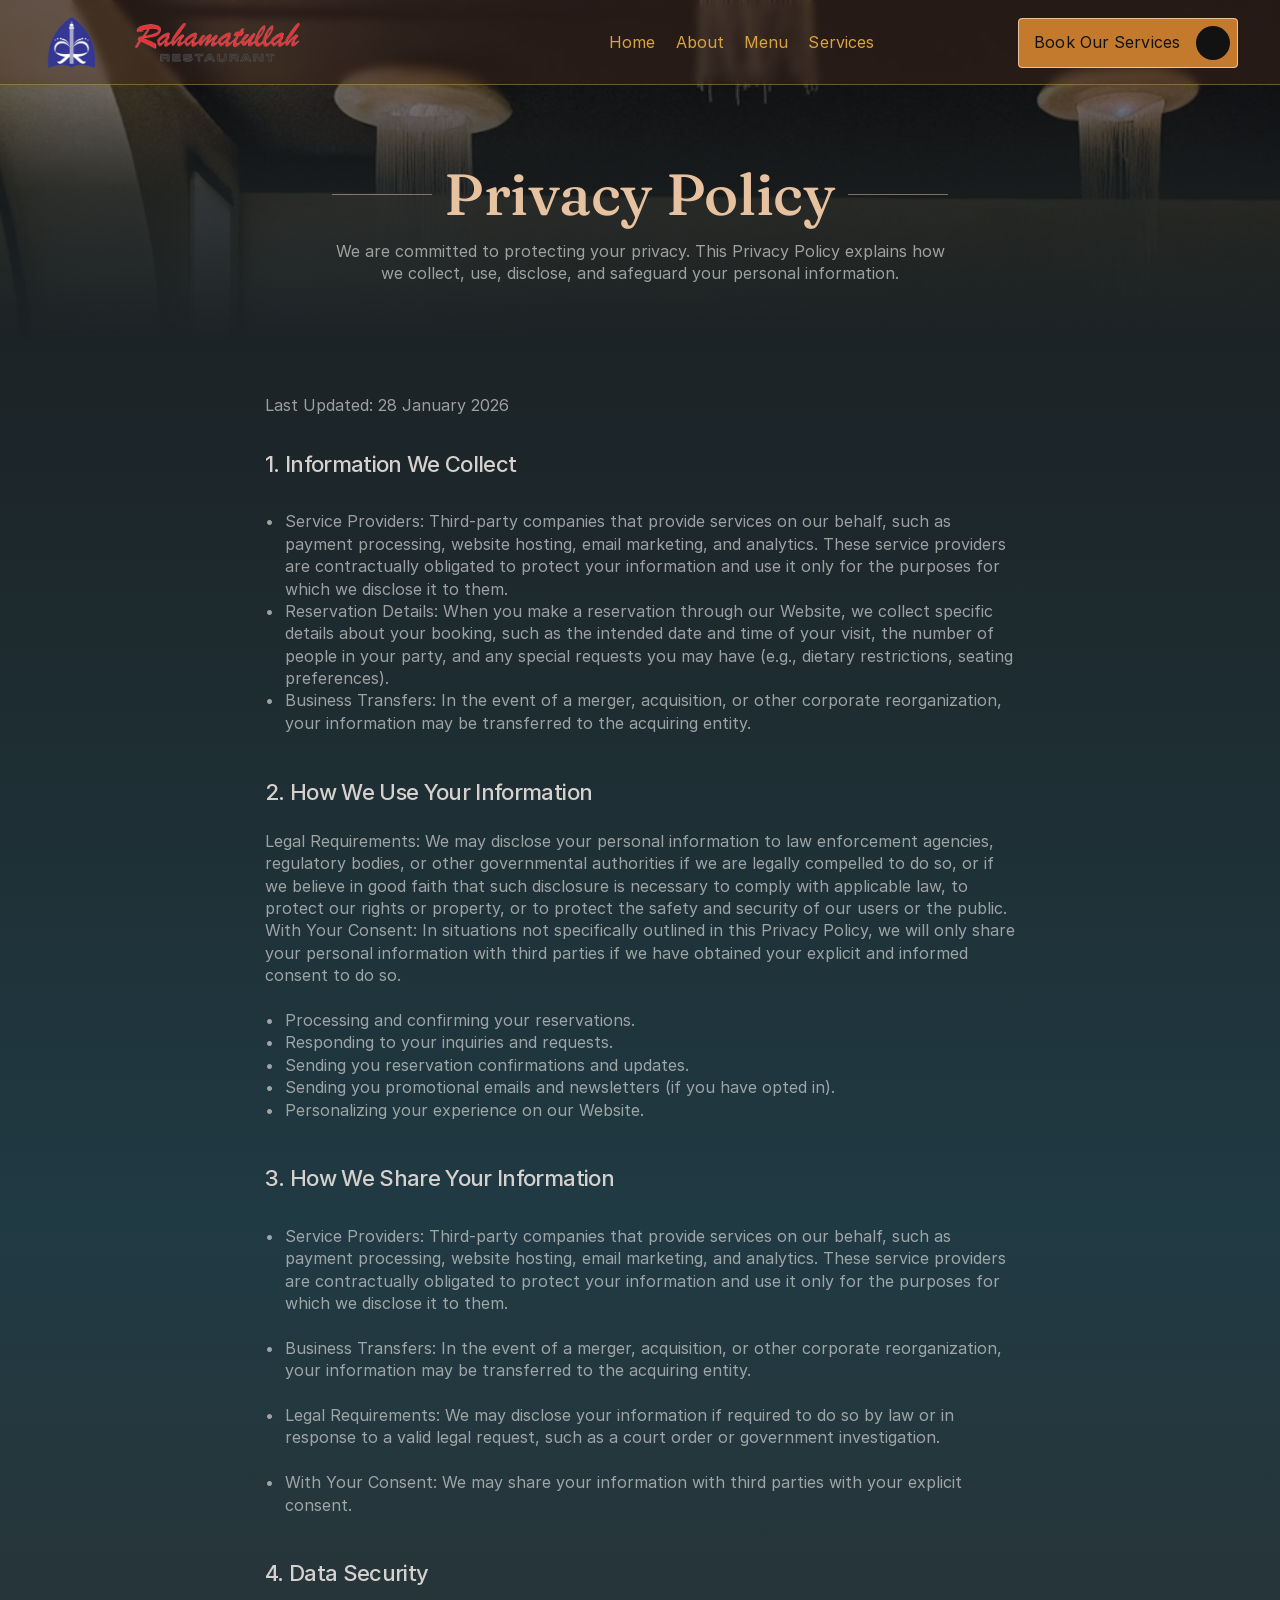
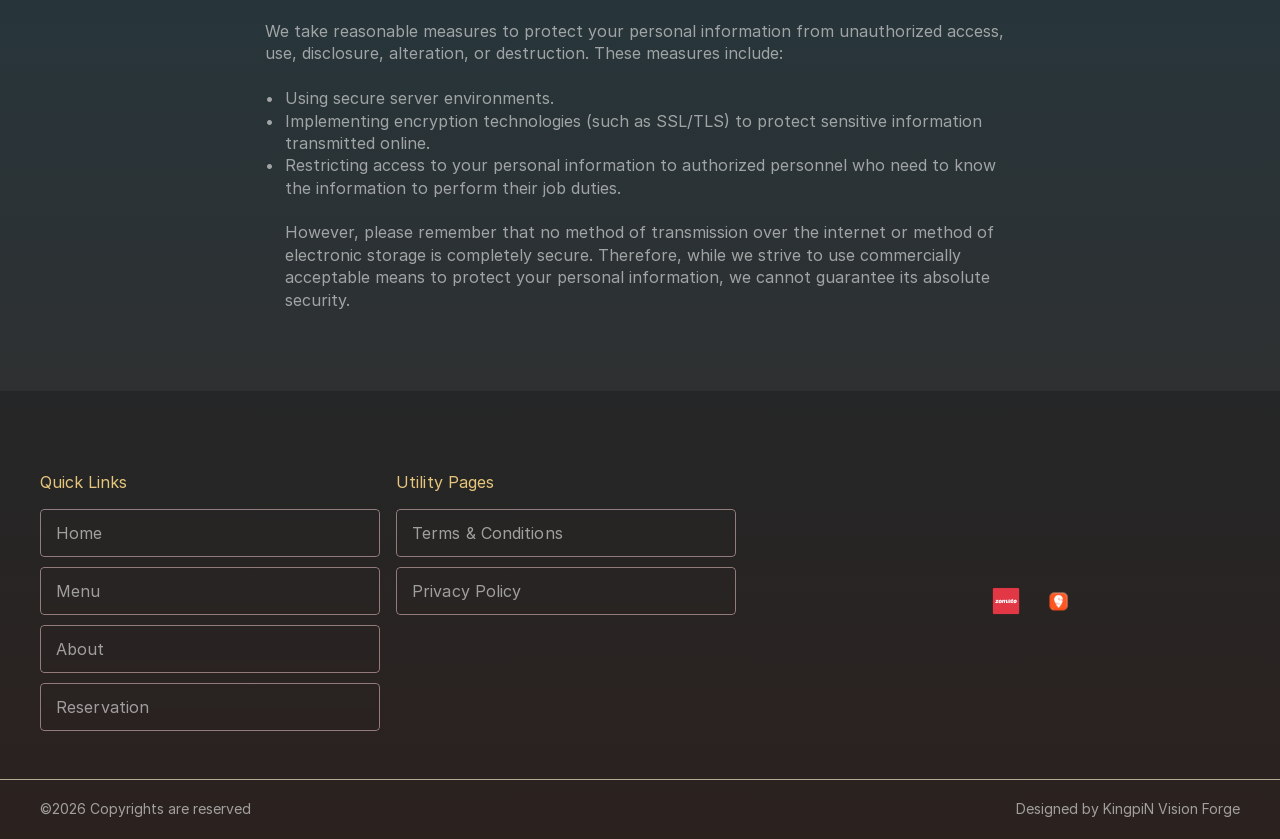
<file: privacy-policy/index.html>
<!doctype html>
<!-- Made in Framer · framer.com ✨ -->
<!-- Published Jun 16, 2026 at 5:34 PM UTC -->
<html lang="en" data-redirect-timezone="1">
<head>
	<meta charset="utf-8">
	
	
	<script>try{if(localStorage.getItem("__framer_force_showing_editorbar_since")){const n=document.createElement("link");n.rel = "modulepreload";n.href="../assets/framer.com/edit/init.mjs";document.head.appendChild(n)}}catch(e){}</script>
	<!-- Start of headStart -->
    
    <!-- End of headStart -->
	<meta name="viewport" content="width=device-width">
	<meta name="generator" content="Framer 863726e">
	<title>The Rahamatullah Group</title>
    <meta name="description" content>
    <meta name="framer-search-index" content="../assets/framerusercontent.com/sites/hpWEK4QGaEVX6Qv1Q44Lo/searchIndex-6O9tCTvxHJTl.json">
    <meta name="framer-search-index-fallback" content="../assets/framerusercontent.com/sites/hpWEK4QGaEVX6Qv1Q44Lo/searchIndex-LVwlxA2qdkiO.json">
    <link href="../assets/framerusercontent.com/images/gpfKwndrYgMUZ8Q3znTK7uZplU.png" rel="icon" media="(prefers-color-scheme: light)">
    <link href="../assets/framerusercontent.com/images/3hvNJoOWZFp1Gz7kpoTra3yWY.png" rel="icon" media="(prefers-color-scheme: dark)">
    <!-- Open Graph / Facebook -->
    <meta property="og:type" content="website">
    <meta property="og:title" content="The Rahamatullah Group">
    <meta property="og:description" content>
    <!-- Twitter -->
    <meta name="twitter:card" content="summary_large_image">
    <meta name="twitter:title" content="The Rahamatullah Group">
    <meta name="twitter:description" content>
	
	<style data-framer-font-css>/* vietnamese */
@font-face {
  font-family: 'Fraunces';
  font-style: italic;
  font-weight: 400;
  font-display: swap;
  src: url(../assets/fonts.gstatic.com/s/fraunces/v38/6NUs8FyLNQOQZAnv9ZwNjucMHVn85Ni7emAe9lKqZTnbB-gzTK0K1ChJdt9vIVYX9G37lvd9mvIiQvTm.woff2) format('woff2');
  unicode-range: U+0102-0103, U+0110-0111, U+0128-0129, U+0168-0169, U+01A0-01A1, U+01AF-01B0, U+0300-0301, U+0303-0304, U+0308-0309, U+0323, U+0329, U+1EA0-1EF9, U+20AB;
}
/* latin-ext */
@font-face {
  font-family: 'Fraunces';
  font-style: italic;
  font-weight: 400;
  font-display: swap;
  src: url(../assets/fonts.gstatic.com/s/fraunces/v38/6NUs8FyLNQOQZAnv9ZwNjucMHVn85Ni7emAe9lKqZTnbB-gzTK0K1ChJdt9vIVYX9G37lvd9mvMiQvTm.woff2) format('woff2');
  unicode-range: U+0100-02BA, U+02BD-02C5, U+02C7-02CC, U+02CE-02D7, U+02DD-02FF, U+0304, U+0308, U+0329, U+1D00-1DBF, U+1E00-1E9F, U+1EF2-1EFF, U+2020, U+20A0-20AB, U+20AD-20C0, U+2113, U+2C60-2C7F, U+A720-A7FF;
}
/* latin */
@font-face {
  font-family: 'Fraunces';
  font-style: italic;
  font-weight: 400;
  font-display: swap;
  src: url(../assets/fonts.gstatic.com/s/fraunces/v38/6NUs8FyLNQOQZAnv9ZwNjucMHVn85Ni7emAe9lKqZTnbB-gzTK0K1ChJdt9vIVYX9G37lvd9mv0iQg.woff2) format('woff2');
  unicode-range: U+0000-00FF, U+0131, U+0152-0153, U+02BB-02BC, U+02C6, U+02DA, U+02DC, U+0304, U+0308, U+0329, U+2000-206F, U+20AC, U+2122, U+2191, U+2193, U+2212, U+2215, U+FEFF, U+FFFD;
}
/* vietnamese */
@font-face {
  font-family: 'Fraunces';
  font-style: italic;
  font-weight: 500;
  font-display: swap;
  src: url(../assets/fonts.gstatic.com/s/fraunces/v38/6NUs8FyLNQOQZAnv9ZwNjucMHVn85Ni7emAe9lKqZTnbB-gzTK0K1ChJdt9vIVYX9G37lvd9mvIiQvTm.woff2) format('woff2');
  unicode-range: U+0102-0103, U+0110-0111, U+0128-0129, U+0168-0169, U+01A0-01A1, U+01AF-01B0, U+0300-0301, U+0303-0304, U+0308-0309, U+0323, U+0329, U+1EA0-1EF9, U+20AB;
}
/* latin-ext */
@font-face {
  font-family: 'Fraunces';
  font-style: italic;
  font-weight: 500;
  font-display: swap;
  src: url(../assets/fonts.gstatic.com/s/fraunces/v38/6NUs8FyLNQOQZAnv9ZwNjucMHVn85Ni7emAe9lKqZTnbB-gzTK0K1ChJdt9vIVYX9G37lvd9mvMiQvTm.woff2) format('woff2');
  unicode-range: U+0100-02BA, U+02BD-02C5, U+02C7-02CC, U+02CE-02D7, U+02DD-02FF, U+0304, U+0308, U+0329, U+1D00-1DBF, U+1E00-1E9F, U+1EF2-1EFF, U+2020, U+20A0-20AB, U+20AD-20C0, U+2113, U+2C60-2C7F, U+A720-A7FF;
}
/* latin */
@font-face {
  font-family: 'Fraunces';
  font-style: italic;
  font-weight: 500;
  font-display: swap;
  src: url(../assets/fonts.gstatic.com/s/fraunces/v38/6NUs8FyLNQOQZAnv9ZwNjucMHVn85Ni7emAe9lKqZTnbB-gzTK0K1ChJdt9vIVYX9G37lvd9mv0iQg.woff2) format('woff2');
  unicode-range: U+0000-00FF, U+0131, U+0152-0153, U+02BB-02BC, U+02C6, U+02DA, U+02DC, U+0304, U+0308, U+0329, U+2000-206F, U+20AC, U+2122, U+2191, U+2193, U+2212, U+2215, U+FEFF, U+FFFD;
}
/* vietnamese */
@font-face {
  font-family: 'Fraunces';
  font-style: italic;
  font-weight: 700;
  font-display: swap;
  src: url(../assets/fonts.gstatic.com/s/fraunces/v38/6NUs8FyLNQOQZAnv9ZwNjucMHVn85Ni7emAe9lKqZTnbB-gzTK0K1ChJdt9vIVYX9G37lvd9mvIiQvTm.woff2) format('woff2');
  unicode-range: U+0102-0103, U+0110-0111, U+0128-0129, U+0168-0169, U+01A0-01A1, U+01AF-01B0, U+0300-0301, U+0303-0304, U+0308-0309, U+0323, U+0329, U+1EA0-1EF9, U+20AB;
}
/* latin-ext */
@font-face {
  font-family: 'Fraunces';
  font-style: italic;
  font-weight: 700;
  font-display: swap;
  src: url(../assets/fonts.gstatic.com/s/fraunces/v38/6NUs8FyLNQOQZAnv9ZwNjucMHVn85Ni7emAe9lKqZTnbB-gzTK0K1ChJdt9vIVYX9G37lvd9mvMiQvTm.woff2) format('woff2');
  unicode-range: U+0100-02BA, U+02BD-02C5, U+02C7-02CC, U+02CE-02D7, U+02DD-02FF, U+0304, U+0308, U+0329, U+1D00-1DBF, U+1E00-1E9F, U+1EF2-1EFF, U+2020, U+20A0-20AB, U+20AD-20C0, U+2113, U+2C60-2C7F, U+A720-A7FF;
}
/* latin */
@font-face {
  font-family: 'Fraunces';
  font-style: italic;
  font-weight: 700;
  font-display: swap;
  src: url(../assets/fonts.gstatic.com/s/fraunces/v38/6NUs8FyLNQOQZAnv9ZwNjucMHVn85Ni7emAe9lKqZTnbB-gzTK0K1ChJdt9vIVYX9G37lvd9mv0iQg.woff2) format('woff2');
  unicode-range: U+0000-00FF, U+0131, U+0152-0153, U+02BB-02BC, U+02C6, U+02DA, U+02DC, U+0304, U+0308, U+0329, U+2000-206F, U+20AC, U+2122, U+2191, U+2193, U+2212, U+2215, U+FEFF, U+FFFD;
}
/* vietnamese */
@font-face {
  font-family: 'Fraunces';
  font-style: normal;
  font-weight: 400;
  font-display: swap;
  src: url(../assets/fonts.gstatic.com/s/fraunces/v38/6NUu8FyLNQOQZAnv9bYEvDiIdE9Ea92uemAk_WBq8U_9v0c2Wa0K7iN7hzFUPJH58nib14c0qv86Rg.woff2) format('woff2');
  unicode-range: U+0102-0103, U+0110-0111, U+0128-0129, U+0168-0169, U+01A0-01A1, U+01AF-01B0, U+0300-0301, U+0303-0304, U+0308-0309, U+0323, U+0329, U+1EA0-1EF9, U+20AB;
}
/* latin-ext */
@font-face {
  font-family: 'Fraunces';
  font-style: normal;
  font-weight: 400;
  font-display: swap;
  src: url(../assets/fonts.gstatic.com/s/fraunces/v38/6NUu8FyLNQOQZAnv9bYEvDiIdE9Ea92uemAk_WBq8U_9v0c2Wa0K7iN7hzFUPJH58nib14c1qv86Rg.woff2) format('woff2');
  unicode-range: U+0100-02BA, U+02BD-02C5, U+02C7-02CC, U+02CE-02D7, U+02DD-02FF, U+0304, U+0308, U+0329, U+1D00-1DBF, U+1E00-1E9F, U+1EF2-1EFF, U+2020, U+20A0-20AB, U+20AD-20C0, U+2113, U+2C60-2C7F, U+A720-A7FF;
}
/* latin */
@font-face {
  font-family: 'Fraunces';
  font-style: normal;
  font-weight: 400;
  font-display: swap;
  src: url(../assets/fonts.gstatic.com/s/fraunces/v38/6NUu8FyLNQOQZAnv9bYEvDiIdE9Ea92uemAk_WBq8U_9v0c2Wa0K7iN7hzFUPJH58nib14c7qv8.woff2) format('woff2');
  unicode-range: U+0000-00FF, U+0131, U+0152-0153, U+02BB-02BC, U+02C6, U+02DA, U+02DC, U+0304, U+0308, U+0329, U+2000-206F, U+20AC, U+2122, U+2191, U+2193, U+2212, U+2215, U+FEFF, U+FFFD;
}
/* vietnamese */
@font-face {
  font-family: 'Fraunces';
  font-style: normal;
  font-weight: 500;
  font-display: swap;
  src: url(../assets/fonts.gstatic.com/s/fraunces/v38/6NUu8FyLNQOQZAnv9bYEvDiIdE9Ea92uemAk_WBq8U_9v0c2Wa0K7iN7hzFUPJH58nib14c0qv86Rg.woff2) format('woff2');
  unicode-range: U+0102-0103, U+0110-0111, U+0128-0129, U+0168-0169, U+01A0-01A1, U+01AF-01B0, U+0300-0301, U+0303-0304, U+0308-0309, U+0323, U+0329, U+1EA0-1EF9, U+20AB;
}
/* latin-ext */
@font-face {
  font-family: 'Fraunces';
  font-style: normal;
  font-weight: 500;
  font-display: swap;
  src: url(../assets/fonts.gstatic.com/s/fraunces/v38/6NUu8FyLNQOQZAnv9bYEvDiIdE9Ea92uemAk_WBq8U_9v0c2Wa0K7iN7hzFUPJH58nib14c1qv86Rg.woff2) format('woff2');
  unicode-range: U+0100-02BA, U+02BD-02C5, U+02C7-02CC, U+02CE-02D7, U+02DD-02FF, U+0304, U+0308, U+0329, U+1D00-1DBF, U+1E00-1E9F, U+1EF2-1EFF, U+2020, U+20A0-20AB, U+20AD-20C0, U+2113, U+2C60-2C7F, U+A720-A7FF;
}
/* latin */
@font-face {
  font-family: 'Fraunces';
  font-style: normal;
  font-weight: 500;
  font-display: swap;
  src: url(../assets/fonts.gstatic.com/s/fraunces/v38/6NUu8FyLNQOQZAnv9bYEvDiIdE9Ea92uemAk_WBq8U_9v0c2Wa0K7iN7hzFUPJH58nib14c7qv8.woff2) format('woff2');
  unicode-range: U+0000-00FF, U+0131, U+0152-0153, U+02BB-02BC, U+02C6, U+02DA, U+02DC, U+0304, U+0308, U+0329, U+2000-206F, U+20AC, U+2122, U+2191, U+2193, U+2212, U+2215, U+FEFF, U+FFFD;
}
/* vietnamese */
@font-face {
  font-family: 'Fraunces';
  font-style: normal;
  font-weight: 700;
  font-display: swap;
  src: url(../assets/fonts.gstatic.com/s/fraunces/v38/6NUu8FyLNQOQZAnv9bYEvDiIdE9Ea92uemAk_WBq8U_9v0c2Wa0K7iN7hzFUPJH58nib14c0qv86Rg.woff2) format('woff2');
  unicode-range: U+0102-0103, U+0110-0111, U+0128-0129, U+0168-0169, U+01A0-01A1, U+01AF-01B0, U+0300-0301, U+0303-0304, U+0308-0309, U+0323, U+0329, U+1EA0-1EF9, U+20AB;
}
/* latin-ext */
@font-face {
  font-family: 'Fraunces';
  font-style: normal;
  font-weight: 700;
  font-display: swap;
  src: url(../assets/fonts.gstatic.com/s/fraunces/v38/6NUu8FyLNQOQZAnv9bYEvDiIdE9Ea92uemAk_WBq8U_9v0c2Wa0K7iN7hzFUPJH58nib14c1qv86Rg.woff2) format('woff2');
  unicode-range: U+0100-02BA, U+02BD-02C5, U+02C7-02CC, U+02CE-02D7, U+02DD-02FF, U+0304, U+0308, U+0329, U+1D00-1DBF, U+1E00-1E9F, U+1EF2-1EFF, U+2020, U+20A0-20AB, U+20AD-20C0, U+2113, U+2C60-2C7F, U+A720-A7FF;
}
/* latin */
@font-face {
  font-family: 'Fraunces';
  font-style: normal;
  font-weight: 700;
  font-display: swap;
  src: url(../assets/fonts.gstatic.com/s/fraunces/v38/6NUu8FyLNQOQZAnv9bYEvDiIdE9Ea92uemAk_WBq8U_9v0c2Wa0K7iN7hzFUPJH58nib14c7qv8.woff2) format('woff2');
  unicode-range: U+0000-00FF, U+0131, U+0152-0153, U+02BB-02BC, U+02C6, U+02DA, U+02DC, U+0304, U+0308, U+0329, U+2000-206F, U+20AC, U+2122, U+2191, U+2193, U+2212, U+2215, U+FEFF, U+FFFD;
}

@font-face { font-family: "Inter"; src: url("../assets/framerusercontent.com/assets/5vvr9Vy74if2I6bQbJvbw7SY1pQ.woff2"); font-display: swap; font-style: normal; font-weight: 400; unicode-range: U+0460-052F, U+1C80-1C88, U+20B4, U+2DE0-2DFF, U+A640-A69F, U+FE2E-FE2F }
@font-face { font-family: "Inter"; src: url("../assets/framerusercontent.com/assets/EOr0mi4hNtlgWNn9if640EZzXCo.woff2"); font-display: swap; font-style: normal; font-weight: 400; unicode-range: U+0301, U+0400-045F, U+0490-0491, U+04B0-04B1, U+2116 }
@font-face { font-family: "Inter"; src: url("../assets/framerusercontent.com/assets/Y9k9QrlZAqio88Klkmbd8VoMQc.woff2"); font-display: swap; font-style: normal; font-weight: 400; unicode-range: U+1F00-1FFF }
@font-face { font-family: "Inter"; src: url("../assets/framerusercontent.com/assets/OYrD2tBIBPvoJXiIHnLoOXnY9M.woff2"); font-display: swap; font-style: normal; font-weight: 400; unicode-range: U+0370-03FF }
@font-face { font-family: "Inter"; src: url("../assets/framerusercontent.com/assets/JeYwfuaPfZHQhEG8U5gtPDZ7WQ.woff2"); font-display: swap; font-style: normal; font-weight: 400; unicode-range: U+0100-024F, U+0259, U+1E00-1EFF, U+2020, U+20A0-20AB, U+20AD-20CF, U+2113, U+2C60-2C7F, U+A720-A7FF }
@font-face { font-family: "Inter"; src: url("../assets/framerusercontent.com/assets/GrgcKwrN6d3Uz8EwcLHZxwEfC4.woff2"); font-display: swap; font-style: normal; font-weight: 400; unicode-range: U+0000-00FF, U+0131, U+0152-0153, U+02BB-02BC, U+02C6, U+02DA, U+02DC, U+2000-206F, U+2070, U+2074-207E, U+2080-208E, U+20AC, U+2122, U+2191, U+2193, U+2212, U+2215, U+FEFF, U+FFFD }
@font-face { font-family: "Inter"; src: url("../assets/framerusercontent.com/assets/b6Y37FthZeALduNqHicBT6FutY.woff2"); font-display: swap; font-style: normal; font-weight: 400; unicode-range: U+0102-0103, U+0110-0111, U+0128-0129, U+0168-0169, U+01A0-01A1, U+01AF-01B0, U+1EA0-1EF9, U+20AB }
@font-face { font-family: "Inter"; src: url("../assets/framerusercontent.com/assets/vQyevYAyHtARFwPqUzQGpnDs.woff2"); font-display: swap; font-style: normal; font-weight: 400; unicode-range: U+0000-00FF, U+0131, U+0152-0153, U+02BB-02BC, U+02C6, U+02DA, U+02DC, U+2000-206F, U+2074, U+20AC, U+2122, U+2191, U+2193, U+2212, U+2215, U+FEFF, U+FFFD }
@font-face { font-family: "Inter"; src: url("../assets/framerusercontent.com/assets/DpPBYI0sL4fYLgAkX8KXOPVt7c.woff2"); font-display: swap; font-style: normal; font-weight: 700; unicode-range: U+0460-052F, U+1C80-1C88, U+20B4, U+2DE0-2DFF, U+A640-A69F, U+FE2E-FE2F }
@font-face { font-family: "Inter"; src: url("../assets/framerusercontent.com/assets/4RAEQdEOrcnDkhHiiCbJOw92Lk.woff2"); font-display: swap; font-style: normal; font-weight: 700; unicode-range: U+0301, U+0400-045F, U+0490-0491, U+04B0-04B1, U+2116 }
@font-face { font-family: "Inter"; src: url("../assets/framerusercontent.com/assets/1K3W8DizY3v4emK8Mb08YHxTbs.woff2"); font-display: swap; font-style: normal; font-weight: 700; unicode-range: U+1F00-1FFF }
@font-face { font-family: "Inter"; src: url("../assets/framerusercontent.com/assets/tUSCtfYVM1I1IchuyCwz9gDdQ.woff2"); font-display: swap; font-style: normal; font-weight: 700; unicode-range: U+0370-03FF }
@font-face { font-family: "Inter"; src: url("../assets/framerusercontent.com/assets/VgYFWiwsAC5OYxAycRXXvhze58.woff2"); font-display: swap; font-style: normal; font-weight: 700; unicode-range: U+0100-024F, U+0259, U+1E00-1EFF, U+2020, U+20A0-20AB, U+20AD-20CF, U+2113, U+2C60-2C7F, U+A720-A7FF }
@font-face { font-family: "Inter"; src: url("../assets/framerusercontent.com/assets/DXD0Q7LSl7HEvDzucnyLnGBHM.woff2"); font-display: swap; font-style: normal; font-weight: 700; unicode-range: U+0000-00FF, U+0131, U+0152-0153, U+02BB-02BC, U+02C6, U+02DA, U+02DC, U+2000-206F, U+2074, U+20AC, U+2122, U+2191, U+2193, U+2212, U+2215, U+FEFF, U+FFFD }
@font-face { font-family: "Inter"; src: url("../assets/framerusercontent.com/assets/GIryZETIX4IFypco5pYZONKhJIo.woff2"); font-display: swap; font-style: normal; font-weight: 700; unicode-range: U+0102-0103, U+0110-0111, U+0128-0129, U+0168-0169, U+01A0-01A1, U+01AF-01B0, U+1EA0-1EF9, U+20AB }
@font-face { font-family: "Inter"; src: url("../assets/framerusercontent.com/assets/H89BbHkbHDzlxZzxi8uPzTsp90.woff2"); font-display: swap; font-style: italic; font-weight: 700; unicode-range: U+0460-052F, U+1C80-1C88, U+20B4, U+2DE0-2DFF, U+A640-A69F, U+FE2E-FE2F }
@font-face { font-family: "Inter"; src: url("../assets/framerusercontent.com/assets/u6gJwDuwB143kpNK1T1MDKDWkMc.woff2"); font-display: swap; font-style: italic; font-weight: 700; unicode-range: U+0301, U+0400-045F, U+0490-0491, U+04B0-04B1, U+2116 }
@font-face { font-family: "Inter"; src: url("../assets/framerusercontent.com/assets/43sJ6MfOPh1LCJt46OvyDuSbA6o.woff2"); font-display: swap; font-style: italic; font-weight: 700; unicode-range: U+1F00-1FFF }
@font-face { font-family: "Inter"; src: url("../assets/framerusercontent.com/assets/wccHG0r4gBDAIRhfHiOlq6oEkqw.woff2"); font-display: swap; font-style: italic; font-weight: 700; unicode-range: U+0370-03FF }
@font-face { font-family: "Inter"; src: url("../assets/framerusercontent.com/assets/WZ367JPwf9bRW6LdTHN8rXgSjw.woff2"); font-display: swap; font-style: italic; font-weight: 700; unicode-range: U+0100-024F, U+0259, U+1E00-1EFF, U+2020, U+20A0-20AB, U+20AD-20CF, U+2113, U+2C60-2C7F, U+A720-A7FF }
@font-face { font-family: "Inter"; src: url("../assets/framerusercontent.com/assets/QxmhnWTzLtyjIiZcfaLIJ8EFBXU.woff2"); font-display: swap; font-style: italic; font-weight: 700; unicode-range: U+0000-00FF, U+0131, U+0152-0153, U+02BB-02BC, U+02C6, U+02DA, U+02DC, U+2000-206F, U+2074, U+20AC, U+2122, U+2191, U+2193, U+2212, U+2215, U+FEFF, U+FFFD }
@font-face { font-family: "Inter"; src: url("../assets/framerusercontent.com/assets/2A4Xx7CngadFGlVV4xrO06OBHY.woff2"); font-display: swap; font-style: italic; font-weight: 700; unicode-range: U+0102-0103, U+0110-0111, U+0128-0129, U+0168-0169, U+01A0-01A1, U+01AF-01B0, U+1EA0-1EF9, U+20AB }
@font-face { font-family: "Inter"; src: url("../assets/framerusercontent.com/assets/CfMzU8w2e7tHgF4T4rATMPuWosA.woff2"); font-display: swap; font-style: italic; font-weight: 400; unicode-range: U+0460-052F, U+1C80-1C88, U+20B4, U+2DE0-2DFF, U+A640-A69F, U+FE2E-FE2F }
@font-face { font-family: "Inter"; src: url("../assets/framerusercontent.com/assets/867QObYax8ANsfX4TGEVU9YiCM.woff2"); font-display: swap; font-style: italic; font-weight: 400; unicode-range: U+0301, U+0400-045F, U+0490-0491, U+04B0-04B1, U+2116 }
@font-face { font-family: "Inter"; src: url("../assets/framerusercontent.com/assets/Oyn2ZbENFdnW7mt2Lzjk1h9Zb9k.woff2"); font-display: swap; font-style: italic; font-weight: 400; unicode-range: U+1F00-1FFF }
@font-face { font-family: "Inter"; src: url("../assets/framerusercontent.com/assets/cdAe8hgZ1cMyLu9g005pAW3xMo.woff2"); font-display: swap; font-style: italic; font-weight: 400; unicode-range: U+0370-03FF }
@font-face { font-family: "Inter"; src: url("../assets/framerusercontent.com/assets/DOfvtmE1UplCq161m6Hj8CSQYg.woff2"); font-display: swap; font-style: italic; font-weight: 400; unicode-range: U+0100-024F, U+0259, U+1E00-1EFF, U+2020, U+20A0-20AB, U+20AD-20CF, U+2113, U+2C60-2C7F, U+A720-A7FF }
@font-face { font-family: "Inter"; src: url("../assets/framerusercontent.com/assets/vFzuJY0c65av44uhEKB6vyjFMg.woff2"); font-display: swap; font-style: italic; font-weight: 400; unicode-range: U+0000-00FF, U+0131, U+0152-0153, U+02BB-02BC, U+02C6, U+02DA, U+02DC, U+2000-206F, U+2074, U+20AC, U+2122, U+2191, U+2193, U+2212, U+2215, U+FEFF, U+FFFD }
@font-face { font-family: "Inter"; src: url("../assets/framerusercontent.com/assets/tKtBcDnBMevsEEJKdNGhhkLzYo.woff2"); font-display: swap; font-style: italic; font-weight: 400; unicode-range: U+0102-0103, U+0110-0111, U+0128-0129, U+0168-0169, U+01A0-01A1, U+01AF-01B0, U+1EA0-1EF9, U+20AB }
@font-face { font-family: "Inter"; src: url("../assets/framerusercontent.com/assets/5A3Ce6C9YYmCjpQx9M4inSaKU.woff2"); font-display: swap; font-style: normal; font-weight: 500; unicode-range: U+0460-052F, U+1C80-1C88, U+20B4, U+2DE0-2DFF, U+A640-A69F, U+FE2E-FE2F }
@font-face { font-family: "Inter"; src: url("../assets/framerusercontent.com/assets/Qx95Xyt0Ka3SGhinnbXIGpEIyP4.woff2"); font-display: swap; font-style: normal; font-weight: 500; unicode-range: U+0301, U+0400-045F, U+0490-0491, U+04B0-04B1, U+2116 }
@font-face { font-family: "Inter"; src: url("../assets/framerusercontent.com/assets/6mJuEAguuIuMog10gGvH5d3cl8.woff2"); font-display: swap; font-style: normal; font-weight: 500; unicode-range: U+1F00-1FFF }
@font-face { font-family: "Inter"; src: url("../assets/framerusercontent.com/assets/xYYWaj7wCU5zSQH0eXvSaS19wo.woff2"); font-display: swap; font-style: normal; font-weight: 500; unicode-range: U+0370-03FF }
@font-face { font-family: "Inter"; src: url("../assets/framerusercontent.com/assets/otTaNuNpVK4RbdlT7zDDdKvQBA.woff2"); font-display: swap; font-style: normal; font-weight: 500; unicode-range: U+0100-024F, U+0259, U+1E00-1EFF, U+2020, U+20A0-20AB, U+20AD-20CF, U+2113, U+2C60-2C7F, U+A720-A7FF }
@font-face { font-family: "Inter"; src: url("../assets/framerusercontent.com/assets/d3tHnaQIAeqiE5hGcRw4mmgWYU.woff2"); font-display: swap; font-style: normal; font-weight: 500; unicode-range: U+0000-00FF, U+0131, U+0152-0153, U+02BB-02BC, U+02C6, U+02DA, U+02DC, U+2000-206F, U+2074, U+20AC, U+2122, U+2191, U+2193, U+2212, U+2215, U+FEFF, U+FFFD }
@font-face { font-family: "Inter"; src: url("../assets/framerusercontent.com/assets/DolVirEGb34pEXEp8t8FQBSK4.woff2"); font-display: swap; font-style: normal; font-weight: 500; unicode-range: U+0102-0103, U+0110-0111, U+0128-0129, U+0168-0169, U+01A0-01A1, U+01AF-01B0, U+1EA0-1EF9, U+20AB }
@font-face { font-family: "Inter"; src: url("../assets/framerusercontent.com/assets/khkJkwSL66WFg8SX6Wa726c.woff2"); font-display: swap; font-style: italic; font-weight: 500; unicode-range: U+0460-052F, U+1C80-1C88, U+20B4, U+2DE0-2DFF, U+A640-A69F, U+FE2E-FE2F }
@font-face { font-family: "Inter"; src: url("../assets/framerusercontent.com/assets/0E7IMbDzcGABpBwwqNEt60wU0w.woff2"); font-display: swap; font-style: italic; font-weight: 500; unicode-range: U+0301, U+0400-045F, U+0490-0491, U+04B0-04B1, U+2116 }
@font-face { font-family: "Inter"; src: url("../assets/framerusercontent.com/assets/NTJ0nQgIF0gcDelS14zQ9NR9Q.woff2"); font-display: swap; font-style: italic; font-weight: 500; unicode-range: U+1F00-1FFF }
@font-face { font-family: "Inter"; src: url("../assets/framerusercontent.com/assets/QrcNhgEPfRl0LS8qz5Ln8olanl8.woff2"); font-display: swap; font-style: italic; font-weight: 500; unicode-range: U+0370-03FF }
@font-face { font-family: "Inter"; src: url("../assets/framerusercontent.com/assets/JEXmejW8mXOYMtt0hyRg811kHac.woff2"); font-display: swap; font-style: italic; font-weight: 500; unicode-range: U+0100-024F, U+0259, U+1E00-1EFF, U+2020, U+20A0-20AB, U+20AD-20CF, U+2113, U+2C60-2C7F, U+A720-A7FF }
@font-face { font-family: "Inter"; src: url("../assets/framerusercontent.com/assets/ksvR4VsLksjpSwnC2fPgHRNMw.woff2"); font-display: swap; font-style: italic; font-weight: 500; unicode-range: U+0000-00FF, U+0131, U+0152-0153, U+02BB-02BC, U+02C6, U+02DA, U+02DC, U+2000-206F, U+2074, U+20AC, U+2122, U+2191, U+2193, U+2212, U+2215, U+FEFF, U+FFFD }
@font-face { font-family: "Inter"; src: url("../assets/framerusercontent.com/assets/uy9s0iWuxiNnVt8EpTI3gzohpwo.woff2"); font-display: swap; font-style: italic; font-weight: 500; unicode-range: U+0102-0103, U+0110-0111, U+0128-0129, U+0168-0169, U+01A0-01A1, U+01AF-01B0, U+1EA0-1EF9, U+20AB }
@font-face { font-family: "Inter"; src: url("../assets/framerusercontent.com/assets/hyOgCu0Xnghbimh0pE8QTvtt2AU.woff2"); font-display: swap; font-style: normal; font-weight: 600; unicode-range: U+0460-052F, U+1C80-1C88, U+20B4, U+2DE0-2DFF, U+A640-A69F, U+FE2E-FE2F }
@font-face { font-family: "Inter"; src: url("../assets/framerusercontent.com/assets/NeGmSOXrPBfEFIy5YZeHq17LEDA.woff2"); font-display: swap; font-style: normal; font-weight: 600; unicode-range: U+0301, U+0400-045F, U+0490-0491, U+04B0-04B1, U+2116 }
@font-face { font-family: "Inter"; src: url("../assets/framerusercontent.com/assets/oYaAX5himiTPYuN8vLWnqBbfD2s.woff2"); font-display: swap; font-style: normal; font-weight: 600; unicode-range: U+1F00-1FFF }
@font-face { font-family: "Inter"; src: url("../assets/framerusercontent.com/assets/lEJLP4R0yuCaMCjSXYHtJw72M.woff2"); font-display: swap; font-style: normal; font-weight: 600; unicode-range: U+0370-03FF }
@font-face { font-family: "Inter"; src: url("../assets/framerusercontent.com/assets/cRJyLNuTJR5jbyKzGi33wU9cqIQ.woff2"); font-display: swap; font-style: normal; font-weight: 600; unicode-range: U+0100-024F, U+0259, U+1E00-1EFF, U+2020, U+20A0-20AB, U+20AD-20CF, U+2113, U+2C60-2C7F, U+A720-A7FF }
@font-face { font-family: "Inter"; src: url("../assets/framerusercontent.com/assets/1ZFS7N918ojhhd0nQWdj3jz4w.woff2"); font-display: swap; font-style: normal; font-weight: 600; unicode-range: U+0000-00FF, U+0131, U+0152-0153, U+02BB-02BC, U+02C6, U+02DA, U+02DC, U+2000-206F, U+2074, U+20AC, U+2122, U+2191, U+2193, U+2212, U+2215, U+FEFF, U+FFFD }
@font-face { font-family: "Inter"; src: url("../assets/framerusercontent.com/assets/A0Wcc7NgXMjUuFdquHDrIZpzZw0.woff2"); font-display: swap; font-style: normal; font-weight: 600; unicode-range: U+0102-0103, U+0110-0111, U+0128-0129, U+0168-0169, U+01A0-01A1, U+01AF-01B0, U+1EA0-1EF9, U+20AB }
@font-face { font-family: "Inter"; src: url("../assets/framerusercontent.com/assets/UjlFhCnUjxhNfep4oYBPqnEssyo.woff2"); font-display: swap; font-style: normal; font-weight: 500; unicode-range: U+0000-00FF, U+0131, U+0152-0153, U+02BB-02BC, U+02C6, U+02DA, U+02DC, U+2000-206F, U+2070, U+2074-207E, U+2080-208E, U+20AC, U+2122, U+2191, U+2193, U+2212, U+2215, U+FEFF, U+FFFD }
@font-face { font-family: "Fraunces Placeholder"; src: local("Times New Roman"); ascent-override: 84.71%; descent-override: 22.09%; line-gap-override: 0.00%; size-adjust: 115.45% }
@font-face { font-family: "Inter Placeholder"; src: local("Arial"); ascent-override: 89.79%; descent-override: 22.36%; line-gap-override: 0.00%; size-adjust: 107.89% }</style>
	<link href="https://fonts.gstatic.com" rel="preconnect" crossorigin>
	<meta name="robots" content="max-image-preview:large"><link rel="canonical" href="./index.html"><meta property="og:url" content="https://foolish-operations-555402.framer.app/privacy-policy"><style data-framer-breakpoint-css>@media(min-width: 1200px){.hidden-arinlu{display:none!important}}@media(min-width: 810px) and (max-width: 1199.98px){.hidden-z4ogdc{display:none!important}}@media(max-width: 809.98px){.hidden-kpemj5{display:none!important}}@media(min-width: 1200px){.hidden-1bd96z3{display:none!important}}@media(min-width: 810px) and (max-width: 1199.98px){.hidden-8z5ao7{display:none!important}}@media(max-width: 809.98px){.hidden-19r9crf{display:none!important}}</style><style data-framer-css-ssr-minified data-framer-components="framer-lib-cursors-host framer-IHLov PropertyOverrides framer-ut9AQ framer-nXEzH framer-lib-combinedCSSRules framer-a3DzT framer-WX1k4 framer-uVS2I framer-yOiNg framer-wWXY2">html,body,#main{box-sizing:border-box;margin:0;padding:0}:root{-webkit-font-smoothing:antialiased;-moz-osx-font-smoothing:grayscale}*{box-sizing:border-box;-webkit-font-smoothing:inherit}h1,h2,h3,h4,h5,h6,p,figure{margin:0}body,input,textarea,select,button{font-family:sans-serif;font-size:12px}body{--token-29d7d0ec-f58c-4d28-80aa-cfba9a14d354:#141414;--token-47f47efa-7266-4e89-8bd7-35bcee126579:#121212;--token-4b7a9f96-715e-4406-b5ac-01008b782a3b:#bcbcbc29;--token-b1ca614a-d6fb-4f5d-b847-44f80be9e244:#e6c2a1;--token-d921056f-bd82-43c0-a847-988798500c6a:#d6d1ce;--token-4f2bfa98-5772-46a8-b692-2f53ceb7b6f7:#d4d4d4b3;--token-4dcd6e94-e89f-4f4c-9980-6109cc7ea55b:#fff9f333;--token-d285914f-174e-47bf-b388-e4ef75fad191:#0003;--token-91ac622a-58f6-4130-ad3f-c6d5d2e13165:#2c2c2cb3;--token-48d43ce6-db1d-4712-a4f3-d64146153683:#f24;--token-51c8e8a0-7377-43fe-b27b-a9df4bf197a3:#ff224426}@supports (z-index:calc(infinity)){#__framer-badge-container{--infinity:infinity}}#__framer-badge-container{pointer-events:none;width:100%;z-index:calc(var(--infinity,2147480000));justify-content:flex-end;padding:20px;display:flex;position:fixed;bottom:0}@supports (background:-webkit-named-image(i)) and (not (grid-template-rows:subgrid)){body{--framer-will-change-override:transform}}@supports (background:-webkit-named-image(i)) and (not (position-area:top right)){body{--framer-will-change-filter-override:filter}}[data-framer-component-type=Text] div div span,[data-framer-component-type=Text] a div span,[data-framer-component-type=Text] span span span,[data-framer-component-type=Text] p span span,[data-framer-component-type=Text] h1 span span,[data-framer-component-type=Text] h2 span span,[data-framer-component-type=Text] h3 span span,[data-framer-component-type=Text] h4 span span,[data-framer-component-type=Text] h5 span span,[data-framer-component-type=Text] h6 span span,[data-framer-component-type=Text] a{font-family:var(--font-family);font-style:var(--font-style);font-weight:min(calc(var(--framer-font-weight-increase,0) + var(--font-weight,400)),900);color:var(--text-color);letter-spacing:var(--letter-spacing);font-size:var(--font-size);text-transform:var(--text-transform);--text-decoration:var(--framer-text-decoration-style,solid)var(--framer-text-decoration,none)var(--framer-text-decoration-color,currentcolor)var(--framer-text-decoration-thickness,auto);--text-decoration-skip-ink:var(--framer-text-decoration-skip-ink);--text-underline-offset:var(--framer-text-decoration-offset);line-height:var(--line-height);--font-family:var(--framer-font-family);--font-style:var(--framer-font-style);--font-weight:var(--framer-font-weight);--text-color:var(--framer-text-color);--letter-spacing:var(--framer-letter-spacing);--font-size:var(--framer-font-size);--text-transform:var(--framer-text-transform);--line-height:var(--framer-line-height)}@supports not (color:color(display-p3 1 1 1)){p.framer-text,div.framer-text,h1.framer-text,h2.framer-text,h3.framer-text,h4.framer-text,h5.framer-text,h6.framer-text,li.framer-text,ol.framer-text,ul.framer-text,span.framer-text:not([data-text-fill]){color:var(--framer-blockquote-text-color-rgb,var(--framer-blockquote-text-color,var(--framer-text-color-rgb,var(--framer-text-color,#000))));-webkit-text-stroke-color:var(--framer-text-stroke-color-rgb,var(--framer-text-stroke-color,initial))}mark.framer-text{background-color:var(--framer-blockquote-text-background-color-rgb,var(--framer-blockquote-text-background-color,var(--framer-text-background-color-rgb,var(--framer-text-background-color,initial))))}}@supports not (color:color(display-p3 1 1 1)){code.framer-text,code.framer-text span.framer-text:not([data-text-fill]){color:var(--framer-blockquote-text-color-rgb,var(--framer-blockquote-text-color,var(--framer-code-text-color-rgb,var(--framer-code-text-color,var(--framer-text-color-rgb,var(--framer-text-color,#000))))))}}@supports not (color:color(display-p3 1 1 1)){a.framer-text,span.framer-text[data-nested-link]{color:var(--framer-blockquote-text-color-rgb,var(--framer-blockquote-text-color,var(--framer-link-text-color-rgb,var(--framer-link-text-color,var(--framer-text-color-rgb,var(--framer-text-color,#000))))));background-color:var(--framer-link-text-background-color-rgb,var(--framer-link-text-background-color,initial));-webkit-text-decoration-color:var(--framer-link-text-decoration-color-rgb,var(--framer-link-text-decoration-color,var(--framer-text-decoration-color-rgb,var(--framer-text-decoration-color,currentcolor))));text-decoration-color:var(--framer-link-text-decoration-color-rgb,var(--framer-link-text-decoration-color,var(--framer-text-decoration-color-rgb,var(--framer-text-decoration-color,currentcolor))))}}@supports not (color:color(display-p3 1 1 1)){code.framer-text a.framer-text,code.framer-text a.framer-text span.framer-text:not([data-text-fill]),code.framer-text span.framer-text[data-nested-link],code.framer-text span.framer-text[data-nested-link] span.framer-text:not([data-text-fill]){color:var(--framer-blockquote-text-color-rgb,var(--framer-blockquote-text-color,var(--framer-link-text-color-rgb,var(--framer-link-text-color,var(--framer-code-text-color-rgb,var(--framer-code-text-color,var(--framer-text-color-rgb,var(--framer-text-color,#000))))))))}}@supports not (color:color(display-p3 1 1 1)){a.framer-text:hover,span.framer-text[data-nested-link]:hover{color:var(--framer-link-hover-text-color-rgb,var(--framer-link-hover-text-color,var(--framer-blockquote-text-color-rgb,var(--framer-blockquote-text-color,var(--framer-link-text-color-rgb,var(--framer-link-text-color,var(--framer-text-color-rgb,var(--framer-text-color,#000))))))));background-color:var(--framer-link-hover-text-background-color-rgb,var(--framer-link-hover-text-background-color,var(--framer-link-text-background-color-rgb,var(--framer-link-text-background-color,var(--framer-text-background-color-rgb,var(--framer-text-background-color,initial))))));-webkit-text-decoration-color:var(--framer-link-hover-text-decoration-color-rgb,var(--framer-link-hover-text-decoration-color,var(--framer-link-text-decoration-color-rgb,var(--framer-link-text-decoration-color,var(--framer-text-decoration-color-rgb,var(--framer-text-decoration-color,currentcolor))))));text-decoration-color:var(--framer-link-hover-text-decoration-color-rgb,var(--framer-link-hover-text-decoration-color,var(--framer-link-text-decoration-color-rgb,var(--framer-link-text-decoration-color,var(--framer-text-decoration-color-rgb,var(--framer-text-decoration-color,currentcolor))))))}}@supports not (color:color(display-p3 1 1 1)){code.framer-text a.framer-text:hover,code.framer-text span.framer-text[data-nested-link]:hover{color:var(--framer-link-hover-text-color-rgb,var(--framer-link-hover-text-color,var(--framer-blockquote-text-color-rgb,var(--framer-blockquote-text-color,var(--framer-link-text-color-rgb,var(--framer-link-text-color,var(--framer-code-text-color-rgb,var(--framer-code-text-color,var(--framer-text-color-rgb,var(--framer-text-color,#000))))))))))}}@supports not (color:color(display-p3 1 1 1)){a.framer-text[data-framer-page-link-current],span.framer-text[data-framer-page-link-current]{color:var(--framer-link-current-text-color-rgb,var(--framer-link-current-text-color,var(--framer-link-text-color-rgb,var(--framer-link-text-color,var(--framer-text-color-rgb,var(--framer-text-color,#000))))));background-color:var(--framer-link-current-text-background-color-rgb,var(--framer-link-current-text-background-color,var(--framer-link-text-background-color-rgb,var(--framer-link-text-background-color,var(--framer-text-background-color-rgb,var(--framer-text-background-color,initial))))));-webkit-text-decoration-color:var(--framer-link-current-text-decoration-color-rgb,var(--framer-link-current-text-decoration-color,var(--framer-link-text-decoration-color-rgb,var(--framer-link-text-decoration-color,var(--framer-text-decoration-color-rgb,var(--framer-text-decoration-color,currentcolor))))));text-decoration-color:var(--framer-link-current-text-decoration-color-rgb,var(--framer-link-current-text-decoration-color,var(--framer-link-text-decoration-color-rgb,var(--framer-link-text-decoration-color,var(--framer-text-decoration-color-rgb,var(--framer-text-decoration-color,currentcolor))))))}}@supports not (color:color(display-p3 1 1 1)){code.framer-text a.framer-text[data-framer-page-link-current],code.framer-text a.framer-text[data-framer-page-link-current] span.framer-text:not([data-text-fill]),code.framer-text span.framer-text[data-framer-page-link-current],code.framer-text span.framer-text[data-framer-page-link-current] span.framer-text:not([data-text-fill]){color:var(--framer-link-current-text-color-rgb,var(--framer-link-current-text-color,var(--framer-link-text-color-rgb,var(--framer-link-text-color,var(--framer-code-text-color-rgb,var(--framer-code-text-color,var(--framer-text-color-rgb,var(--framer-text-color,#000))))))));background-color:var(--framer-link-current-text-background-color-rgb,var(--framer-link-current-text-background-color,var(--framer-link-text-background-color-rgb,var(--framer-link-text-background-color,var(--framer-text-background-color-rgb,var(--framer-text-background-color,initial))))))}}@supports not (color:color(display-p3 1 1 1)){a.framer-text[data-framer-page-link-current]:hover,span.framer-text[data-framer-page-link-current]:hover{color:var(--framer-link-hover-text-color-rgb,var(--framer-link-hover-text-color,var(--framer-link-current-text-color-rgb,var(--framer-link-current-text-color,var(--framer-link-text-color-rgb,var(--framer-link-text-color,var(--framer-code-text-color-rgb,var(--framer-code-text-color,var(--framer-text-color-rgb,var(--framer-text-color,#000))))))))));background-color:var(--framer-link-hover-text-background-color-rgb,var(--framer-link-hover-text-background-color,var(--framer-link-current-text-background-color-rgb,var(--framer-link-current-text-background-color,var(--framer-link-text-background-color-rgb,var(--framer-link-text-background-color,initial))))));-webkit-text-decoration-color:var(--framer-link-hover-text-decoration-color-rgb,var(--framer-link-hover-text-decoration-color,var(--framer-link-current-text-decoration-color-rgb,var(--framer-link-current-text-decoration-color,var(--framer-link-text-decoration-color-rgb,var(--framer-link-text-decoration-color,var(--framer-text-decoration-color-rgb,var(--framer-text-decoration-color,currentcolor))))))));text-decoration-color:var(--framer-link-hover-text-decoration-color-rgb,var(--framer-link-hover-text-decoration-color,var(--framer-link-current-text-decoration-color-rgb,var(--framer-link-current-text-decoration-color,var(--framer-link-text-decoration-color-rgb,var(--framer-link-text-decoration-color,var(--framer-text-decoration-color-rgb,var(--framer-text-decoration-color,currentcolor))))))))}}@supports not (color:color(display-p3 1 1 1)){code.framer-text a.framer-text[data-framer-page-link-current]:hover,code.framer-text a.framer-text[data-framer-page-link-current]:hover span.framer-text:not([data-text-fill]),code.framer-text span.framer-text[data-framer-page-link-current]:hover,code.framer-text span.framer-text[data-framer-page-link-current]:hover span.framer-text:not([data-text-fill]){color:var(--framer-link-hover-text-color-rgb,var(--framer-link-hover-text-color,var(--framer-link-current-text-color-rgb,var(--framer-link-current-text-color,var(--framer-link-text-color-rgb,var(--framer-link-text-color,var(--framer-code-text-color-rgb,var(--framer-code-text-color,var(--framer-text-color-rgb,var(--framer-text-color,#000))))))))));background-color:var(--framer-link-hover-text-background-color-rgb,var(--framer-link-hover-text-background-color,var(--framer-link-current-text-background-color-rgb,var(--framer-link-current-text-background-color,var(--framer-link-text-background-color-rgb,var(--framer-link-text-background-color,initial))))))}}@supports not (overflow:clip){:root{--overflow-clip-fallback:hidden}}@supports (background:-webkit-named-image(i)) and (not (contain-intrinsic-size:inherit)){div.framer-text,p.framer-text,h1.framer-text,h2.framer-text,h3.framer-text,h4.framer-text,h5.framer-text,h6.framer-text,ol.framer-text,ul.framer-text,li.framer-text,blockquote.framer-text,.framer-text.framer-image{display:var(--text-truncation-display-inline-for-safari-16,revert)}div.framer-text:after,p.framer-text:after,h1.framer-text:after,h2.framer-text:after,h3.framer-text:after,h4.framer-text:after,h5.framer-text:after,h6.framer-text:after,ol.framer-text:after,ul.framer-text:after,li.framer-text:after,blockquote.framer-text:after,.framer-text.framer-image:after{content:var(--text-truncation-line-break-for-safari-16);white-space:pre}.framer-text.framer-text-module,.framer-text.framer-table-wrapper{display:var(--text-truncation-display-none-for-safari-16,revert)}p.framer-text[data-text-fill]{display:var(--text-truncation-display-inline-for-safari-16,inline-block)}}@supports (corner-shape:superellipse(2)){:root{--one-if-corner-shape-supported:1}}.framer-cursor-none,.framer-cursor-none *{cursor:none!important}.framer-pointer-events-none,.framer-pointer-events-none *{pointer-events:none!important}@supports (aspect-ratio:1){body{--framer-aspect-ratio-supported:auto}}.framer-IHLov.framer-8661hj,.framer-IHLov .framer-8661hj{display:block}.framer-IHLov.framer-1bd96z3{background:linear-gradient(#1a1a1a 0%,#203a43 50.201%,#362a26 100%);flex-flow:column;place-content:center flex-start;align-items:center;gap:0;width:100%;height:min-content;padding:0;display:flex;position:relative;overflow:hidden}.framer-IHLov .framer-12z2zc6-container{height:auto;position:var(--framer-canvas-fixed-position,fixed);z-index:10;flex:none;order:-1000;top:0;left:0;right:0}.framer-IHLov .framer-1616o74{background:0 0;flex-grow:1;width:0;height:0;margin:0;position:relative}.framer-IHLov .framer-tr9r4d-container{flex:none;order:1002;width:100%;height:auto;position:relative}[data-layout-template=true]>#overlay{margin-bottom:0}.ssr-variant{display:contents}@supports (aspect-ratio:1){body{--framer-aspect-ratio-supported:auto}}.framer-ut9AQ.framer-kv5dpl,.framer-ut9AQ .framer-kv5dpl{display:block}.framer-ut9AQ.framer-1h73w2d{flex-flow:row;place-content:center;align-items:center;gap:10px;width:1200px;height:min-content;padding:12px 40px;display:flex;position:relative;overflow:hidden}.framer-ut9AQ .framer-eexeed{flex-flow:row;flex:1 0 0;place-content:center space-between;align-items:center;width:1px;max-width:1200px;height:min-content;padding:2px;display:flex;position:relative;overflow:visible}.framer-ut9AQ .framer-bkaw5e{height:57px;overflow:var(--overflow-clip-fallback,clip);flex-flow:row;flex:none;place-content:flex-end center;align-items:flex-end;gap:10px;width:279px;padding:0;display:flex;position:relative}.framer-ut9AQ .framer-r9a9d3,.framer-ut9AQ .framer-1g98bba,.framer-ut9AQ .framer-187p4ok{aspect-ratio:1;height:var(--framer-aspect-ratio-supported,57px);flex:none;width:57px;position:relative;overflow:visible}.framer-ut9AQ .framer-2qpch4,.framer-ut9AQ .framer-1khcw6k,.framer-ut9AQ .framer-cwq85e{aspect-ratio:4.1413;height:var(--framer-aspect-ratio-supported,51px);flex:none;width:210px;position:relative;overflow:visible}.framer-ut9AQ .framer-5x3fya{flex-flow:row;flex:none;place-content:center;align-items:center;gap:10px;width:min-content;height:min-content;min-height:46px;padding:0;display:flex;position:relative;overflow:visible}.framer-ut9AQ .framer-93i5ic,.framer-ut9AQ .framer-1a4m890{height:51px;overflow:var(--overflow-clip-fallback,clip);flex-flow:row;flex:none;place-content:flex-end center;align-items:flex-end;gap:10px;width:246px;padding:0;display:flex;position:relative}.framer-ut9AQ .framer-1bxcydp,.framer-ut9AQ .framer-1sv9mex{aspect-ratio:1;height:var(--framer-aspect-ratio-supported,47px);flex:none;width:47px;position:relative;overflow:visible}.framer-ut9AQ .framer-vmzxgt,.framer-ut9AQ .framer-nd01a2{aspect-ratio:4.1413;height:var(--framer-aspect-ratio-supported,44px);flex:none;width:181px;position:relative;overflow:visible}.framer-ut9AQ .framer-l6i2j3{height:58px;overflow:var(--overflow-clip-fallback,clip);flex-flow:row;flex:none;place-content:flex-end center;align-items:flex-end;gap:10px;width:277px;padding:0;display:flex;position:relative}.framer-ut9AQ .framer-1rag393{height:57px;overflow:var(--overflow-clip-fallback,clip);flex-flow:row;flex:none;place-content:flex-end center;align-items:flex-end;gap:0;width:277px;padding:0;display:flex;position:relative}.framer-ut9AQ .framer-1cyfepl-container,.framer-ut9AQ .framer-1t7osud-container,.framer-ut9AQ .framer-1scrd3g-container,.framer-ut9AQ .framer-1rvux1b-container,.framer-ut9AQ .framer-16vgqmk-container,.framer-ut9AQ .framer-ataz6w-container{flex:none;width:auto;height:auto;position:relative}.framer-ut9AQ .framer-1rgqwi{flex-flow:row;flex:none;place-content:center;align-items:center;gap:20px;width:min-content;height:min-content;padding:0;display:flex;position:relative;overflow:visible}.framer-ut9AQ.framer-v-pyjb73.framer-1h73w2d{gap:unset;justify-content:space-between;width:810px;padding:10px 40px}.framer-ut9AQ.framer-v-pyjb73 .framer-eexeed,.framer-ut9AQ.framer-v-bw87oh .framer-eexeed{flex-direction:column;order:0;justify-content:center;gap:24px}.framer-ut9AQ.framer-v-pyjb73 .framer-5x3fya{gap:unset;height:62px;min-height:unset;justify-content:space-between;width:100%}.framer-ut9AQ.framer-v-pyjb73 .framer-1rag393{order:4}.framer-ut9AQ.framer-v-pyjb73 .framer-1cyfepl-container,.framer-ut9AQ.framer-v-bw87oh .framer-1cyfepl-container{order:5}.framer-ut9AQ.framer-v-16ekm0m.framer-1h73w2d{cursor:pointer;flex-direction:column;width:810px;padding:10px 40px 11px}.framer-ut9AQ.framer-v-16ekm0m .framer-eexeed,.framer-ut9AQ.framer-v-v2czrk .framer-eexeed{flex-direction:column;flex:none;justify-content:center;gap:24px;width:100%}.framer-ut9AQ.framer-v-16ekm0m .framer-5x3fya{gap:unset;height:48px;min-height:unset;justify-content:space-between;width:100%}.framer-ut9AQ.framer-v-16ekm0m .framer-1rgqwi{flex-direction:column;gap:24px;width:100%}.framer-ut9AQ.framer-v-bw87oh.framer-1h73w2d{width:390px;padding:12px 20px}.framer-ut9AQ.framer-v-bw87oh .framer-5x3fya{height:48px;min-height:unset;order:1;justify-content:flex-start;width:100%;padding:0 20px 0 0}.framer-ut9AQ.framer-v-bw87oh .framer-1a4m890{order:1}.framer-ut9AQ.framer-v-v2czrk.framer-1h73w2d{cursor:pointer;flex-direction:column;width:390px;padding:12px 20px}.framer-ut9AQ.framer-v-v2czrk .framer-5x3fya{height:48px;min-height:unset;justify-content:flex-end;width:100%}.framer-ut9AQ.framer-v-v2czrk .framer-1rgqwi{flex-direction:column}.framer-ut9AQ[data-border=true]:after,.framer-ut9AQ [data-border=true]:after{content:"";border-width:var(--border-top-width,0)var(--border-right-width,0)var(--border-bottom-width,0)var(--border-left-width,0);border-color:var(--border-color,none);border-style:var(--border-style,none);box-sizing:border-box;border-radius:inherit;corner-shape:inherit;pointer-events:none;width:100%;height:100%;position:absolute;top:0;left:0}@supports (aspect-ratio:1){body{--framer-aspect-ratio-supported:auto}}.framer-nXEzH.framer-wl7moq,.framer-nXEzH .framer-wl7moq{display:block}.framer-nXEzH.framer-14lcm0o{cursor:pointer;flex-flow:column;place-content:center;align-items:center;gap:10px;width:min-content;height:min-content;padding:0;text-decoration:none;display:flex;position:relative;overflow:hidden}.framer-nXEzH .framer-1nck3mm{-webkit-user-select:none;user-select:none;white-space:pre;flex:none;width:auto;height:auto;position:relative}.framer-nXEzH .framer-qrcwe4{z-index:1;flex:none;width:6px;height:1px;position:absolute;bottom:0;left:-6px;overflow:visible}.framer-nXEzH.framer-v-14lcm0o.hover .framer-qrcwe4{bottom:unset;width:unset;top:21px;right:-3px}body{--framer-will-change-override:none}@supports (background:-webkit-named-image(i)) and (not (grid-template-rows:subgrid)){body{--framer-will-change-override:transform}}body{--framer-will-change-filter-override:none}@supports (background:-webkit-named-image(i)) and (not (position-area:top right)){body{--framer-will-change-filter-override:filter}}[data-framer-component-type]{position:absolute}[data-framer-component-type=Text]{cursor:inherit}[data-framer-component-text-autosized] *{white-space:pre}[data-framer-component-type=Text]>*{text-align:var(--framer-text-alignment,start)}[data-framer-component-type=Text] span span,[data-framer-component-type=Text] p span,[data-framer-component-type=Text] h1 span,[data-framer-component-type=Text] h2 span,[data-framer-component-type=Text] h3 span,[data-framer-component-type=Text] h4 span,[data-framer-component-type=Text] h5 span,[data-framer-component-type=Text] h6 span{display:block}[data-framer-component-type=Text] span span span,[data-framer-component-type=Text] p span span,[data-framer-component-type=Text] h1 span span,[data-framer-component-type=Text] h2 span span,[data-framer-component-type=Text] h3 span span,[data-framer-component-type=Text] h4 span span,[data-framer-component-type=Text] h5 span span,[data-framer-component-type=Text] h6 span span{display:unset}[data-framer-component-type=Text] div div span,[data-framer-component-type=Text] a div span,[data-framer-component-type=Text] span span span,[data-framer-component-type=Text] p span span,[data-framer-component-type=Text] h1 span span,[data-framer-component-type=Text] h2 span span,[data-framer-component-type=Text] h3 span span,[data-framer-component-type=Text] h4 span span,[data-framer-component-type=Text] h5 span span,[data-framer-component-type=Text] h6 span span,[data-framer-component-type=Text] a{font-family:var(--font-family);font-style:var(--font-style);font-weight:min(calc(var(--framer-font-weight-increase,0) + var(--font-weight,400)),900);color:var(--text-color);letter-spacing:var(--letter-spacing);font-size:var(--font-size);text-transform:var(--text-transform);--text-decoration:var(--framer-text-decoration-style,solid)var(--framer-text-decoration,none)var(--framer-text-decoration-color,currentcolor)var(--framer-text-decoration-thickness,auto);--text-decoration-skip-ink:var(--framer-text-decoration-skip-ink);--text-underline-offset:var(--framer-text-decoration-offset);line-height:var(--line-height);--font-family:var(--framer-font-family);--font-style:var(--framer-font-style);--font-weight:var(--framer-font-weight);--text-color:var(--framer-text-color);--letter-spacing:var(--framer-letter-spacing);--font-size:var(--framer-font-size);--text-transform:var(--framer-text-transform);--line-height:var(--framer-line-height)}[data-framer-component-type=Text] a,[data-framer-component-type=Text] a div span,[data-framer-component-type=Text] a span span span,[data-framer-component-type=Text] a p span span,[data-framer-component-type=Text] a h1 span span,[data-framer-component-type=Text] a h2 span span,[data-framer-component-type=Text] a h3 span span,[data-framer-component-type=Text] a h4 span span,[data-framer-component-type=Text] a h5 span span,[data-framer-component-type=Text] a h6 span span{--font-family:var(--framer-link-font-family,var(--framer-font-family));--font-style:var(--framer-link-font-style,var(--framer-font-style));--font-weight:var(--framer-link-font-weight,var(--framer-font-weight));--text-color:var(--framer-link-text-color,var(--framer-text-color));--font-size:var(--framer-link-font-size,var(--framer-font-size));--text-transform:var(--framer-link-text-transform,var(--framer-text-transform));--text-decoration:var(--framer-link-text-decoration-style,var(--framer-text-decoration-style,solid))var(--framer-link-text-decoration,var(--framer-text-decoration,none))var(--framer-link-text-decoration-color,var(--framer-text-decoration-color,currentcolor))var(--framer-link-text-decoration-thickness,var(--framer-text-decoration-thickness,auto));--text-decoration-skip-ink:var(--framer-link-text-decoration-skip-ink,var(--framer-text-decoration-skip-ink));--text-underline-offset:var(--framer-link-text-decoration-offset,var(--framer-text-decoration-offset))}[data-framer-component-type=Text] a:hover,[data-framer-component-type=Text] a div span:hover,[data-framer-component-type=Text] a span span span:hover,[data-framer-component-type=Text] a p span span:hover,[data-framer-component-type=Text] a h1 span span:hover,[data-framer-component-type=Text] a h2 span span:hover,[data-framer-component-type=Text] a h3 span span:hover,[data-framer-component-type=Text] a h4 span span:hover,[data-framer-component-type=Text] a h5 span span:hover,[data-framer-component-type=Text] a h6 span span:hover{--font-family:var(--framer-link-hover-font-family,var(--framer-link-font-family,var(--framer-font-family)));--font-style:var(--framer-link-hover-font-style,var(--framer-link-font-style,var(--framer-font-style)));--font-weight:var(--framer-link-hover-font-weight,var(--framer-link-font-weight,var(--framer-font-weight)));--text-color:var(--framer-link-hover-text-color,var(--framer-link-text-color,var(--framer-text-color)));--font-size:var(--framer-link-hover-font-size,var(--framer-link-font-size,var(--framer-font-size)));--text-transform:var(--framer-link-hover-text-transform,var(--framer-link-text-transform,var(--framer-text-transform)));--text-decoration:var(--framer-link-hover-text-decoration-style,var(--framer-link-text-decoration-style,var(--framer-text-decoration-style,solid)))var(--framer-link-hover-text-decoration,var(--framer-link-text-decoration,var(--framer-text-decoration,none)))var(--framer-link-hover-text-decoration-color,var(--framer-link-text-decoration-color,var(--framer-text-decoration-color,currentcolor)))var(--framer-link-hover-text-decoration-thickness,var(--framer-link-text-decoration-thickness,var(--framer-text-decoration-thickness,auto)));--text-decoration-skip-ink:var(--framer-link-hover-text-decoration-skip-ink,var(--framer-link-text-decoration-skip-ink,var(--framer-text-decoration-skip-ink)));--text-underline-offset:var(--framer-link-hover-text-decoration-offset,var(--framer-link-text-decoration-offset,var(--framer-text-decoration-offset)))}[data-framer-component-type=Text].isCurrent a,[data-framer-component-type=Text].isCurrent a div span,[data-framer-component-type=Text].isCurrent a span span span,[data-framer-component-type=Text].isCurrent a p span span,[data-framer-component-type=Text].isCurrent a h1 span span,[data-framer-component-type=Text].isCurrent a h2 span span,[data-framer-component-type=Text].isCurrent a h3 span span,[data-framer-component-type=Text].isCurrent a h4 span span,[data-framer-component-type=Text].isCurrent a h5 span span,[data-framer-component-type=Text].isCurrent a h6 span span{--font-family:var(--framer-link-current-font-family,var(--framer-link-font-family,var(--framer-font-family)));--font-style:var(--framer-link-current-font-style,var(--framer-link-font-style,var(--framer-font-style)));--font-weight:var(--framer-link-current-font-weight,var(--framer-link-font-weight,var(--framer-font-weight)));--text-color:var(--framer-link-current-text-color,var(--framer-link-text-color,var(--framer-text-color)));--font-size:var(--framer-link-current-font-size,var(--framer-link-font-size,var(--framer-font-size)));--text-transform:var(--framer-link-current-text-transform,var(--framer-link-text-transform,var(--framer-text-transform)));--text-decoration:var(--framer-link-current-text-decoration-style,var(--framer-link-text-decoration-style,var(--framer-text-decoration-style,solid)))var(--framer-link-current-text-decoration,var(--framer-link-text-decoration,var(--framer-text-decoration,none)))var(--framer-link-current-text-decoration-color,var(--framer-link-text-decoration-color,var(--framer-text-decoration-color,currentcolor)))var(--framer-link-current-text-decoration-thickness,var(--framer-link-text-decoration-thickness,var(--framer-text-decoration-thickness,auto)));--text-decoration-skip-ink:var(--framer-link-current-text-decoration-skip-ink,var(--framer-link-text-decoration-skip-ink,var(--framer-text-decoration-skip-ink)));--text-underline-offset:var(--framer-link-current-text-decoration-offset,var(--framer-link-text-decoration-offset,var(--framer-text-decoration-offset)))}[data-framer-component-type=RichTextContainer]{outline:none;flex-direction:column;flex-shrink:0;justify-content:flex-start;display:flex}p.framer-text,div.framer-text,figure.framer-text,h1.framer-text,h2.framer-text,h3.framer-text,h4.framer-text,h5.framer-text,h6.framer-text,ol.framer-text,ul.framer-text{margin:0;padding:0}p.framer-text,div.framer-text,h1.framer-text,h2.framer-text,h3.framer-text,h4.framer-text,h5.framer-text,h6.framer-text,li.framer-text,ol.framer-text,ul.framer-text,mark.framer-text,span.framer-text:not([data-text-fill]){font-family:var(--framer-font-family-preview,var(--framer-blockquote-font-family,var(--framer-font-family,Inter,Inter Placeholder,sans-serif)));font-style:var(--framer-font-style-preview,var(--framer-blockquote-font-style,var(--framer-font-style,normal)));font-weight:var(--framer-font-weight-preview,var(--framer-blockquote-font-weight,var(--framer-font-weight,400)));color:var(--framer-blockquote-text-color,var(--framer-text-color,#000));font-size:calc(var(--framer-blockquote-font-size,var(--framer-font-size,16px))*var(--framer-font-size-scale,1));letter-spacing:var(--framer-blockquote-letter-spacing,var(--framer-letter-spacing,0));text-transform:var(--framer-blockquote-text-transform,var(--framer-text-transform,none));-webkit-text-decoration-line:var(--framer-blockquote-text-decoration,var(--framer-text-decoration,initial));text-decoration-line:var(--framer-blockquote-text-decoration,var(--framer-text-decoration,initial));-webkit-text-decoration-style:var(--framer-blockquote-text-decoration-style,var(--framer-text-decoration-style,initial));text-decoration-style:var(--framer-blockquote-text-decoration-style,var(--framer-text-decoration-style,initial));-webkit-text-decoration-color:var(--framer-blockquote-text-decoration-color,var(--framer-text-decoration-color,initial));text-decoration-color:var(--framer-blockquote-text-decoration-color,var(--framer-text-decoration-color,initial));text-decoration-thickness:var(--framer-blockquote-text-decoration-thickness,var(--framer-text-decoration-thickness,initial));text-decoration-skip-ink:var(--framer-blockquote-text-decoration-skip-ink,var(--framer-text-decoration-skip-ink,initial));text-underline-offset:var(--framer-blockquote-text-decoration-offset,var(--framer-text-decoration-offset,initial));line-height:var(--framer-blockquote-line-height,var(--framer-line-height,1.2em));text-align:var(--framer-blockquote-text-alignment,var(--framer-text-alignment,start));-webkit-text-stroke-width:var(--framer-text-stroke-width,initial);-webkit-text-stroke-color:var(--framer-text-stroke-color,initial);-moz-font-feature-settings:var(--framer-font-open-type-features,initial);-webkit-font-feature-settings:var(--framer-font-open-type-features,initial);font-feature-settings:var(--framer-font-open-type-features,initial);font-variation-settings:var(--framer-font-variation-axes-preview,var(--framer-font-variation-axes,normal));text-wrap:var(--framer-text-wrap-override,var(--framer-text-wrap))}mark.framer-text,p.framer-text,div.framer-text,h1.framer-text,h2.framer-text,h3.framer-text,h4.framer-text,h5.framer-text,h6.framer-text,li.framer-text,ol.framer-text,ul.framer-text{background-color:var(--framer-blockquote-text-background-color,var(--framer-text-background-color,initial));border-radius:var(--framer-blockquote-text-background-radius,var(--framer-text-background-radius,initial));corner-shape:var(--framer-blockquote-text-background-corner-shape,var(--framer-text-background-corner-shape,initial));padding:var(--framer-blockquote-text-background-padding,var(--framer-text-background-padding,initial))}@supports not (color:color(display-p3 1 1 1)){p.framer-text,div.framer-text,h1.framer-text,h2.framer-text,h3.framer-text,h4.framer-text,h5.framer-text,h6.framer-text,li.framer-text,ol.framer-text,ul.framer-text,span.framer-text:not([data-text-fill]){color:var(--framer-blockquote-text-color-rgb,var(--framer-blockquote-text-color,var(--framer-text-color-rgb,var(--framer-text-color,#000))));-webkit-text-stroke-color:var(--framer-text-stroke-color-rgb,var(--framer-text-stroke-color,initial))}mark.framer-text{background-color:var(--framer-blockquote-text-background-color-rgb,var(--framer-blockquote-text-background-color,var(--framer-text-background-color-rgb,var(--framer-text-background-color,initial))))}}.framer-fit-text .framer-text{white-space:nowrap;white-space-collapse:preserve}strong.framer-text{font-family:var(--framer-blockquote-font-family-bold,var(--framer-font-family-bold));font-style:var(--framer-blockquote-font-style-bold,var(--framer-font-style-bold));font-weight:var(--framer-blockquote-font-weight-bold,var(--framer-font-weight-bold,bolder));font-variation-settings:var(--framer-blockquote-font-variation-axes-bold,var(--framer-font-variation-axes-bold))}em.framer-text{font-family:var(--framer-blockquote-font-family-italic,var(--framer-font-family-italic));font-style:var(--framer-blockquote-font-style-italic,var(--framer-font-style-italic,italic));font-weight:var(--framer-blockquote-font-weight-italic,var(--framer-font-weight-italic));font-variation-settings:var(--framer-blockquote-font-variation-axes-italic,var(--framer-font-variation-axes-italic))}em.framer-text>strong.framer-text{font-family:var(--framer-blockquote-font-family-bold-italic,var(--framer-font-family-bold-italic));font-style:var(--framer-blockquote-font-style-bold-italic,var(--framer-font-style-bold-italic,italic));font-weight:var(--framer-blockquote-font-weight-bold-italic,var(--framer-font-weight-bold-italic,bolder));font-variation-settings:var(--framer-blockquote-font-variation-axes-bold-italic,var(--framer-font-variation-axes-bold-italic))}p.framer-text:not(:first-child),div.framer-text:not(:first-child),h1.framer-text:not(:first-child),h2.framer-text:not(:first-child),h3.framer-text:not(:first-child),h4.framer-text:not(:first-child),h5.framer-text:not(:first-child),h6.framer-text:not(:first-child),ol.framer-text:not(:first-child),ul.framer-text:not(:first-child),blockquote.framer-text:not(:first-child),table.framer-text:not(:first-child),figure.framer-text:not(:first-child),.framer-image.framer-text:not(:first-child){margin-top:var(--framer-blockquote-paragraph-spacing,var(--framer-paragraph-spacing,0))}li.framer-text>ul.framer-text:nth-child(2),li.framer-text>ol.framer-text:nth-child(2){margin-top:0}.framer-text[data-text-fill]{-webkit-text-fill-color:transparent;padding:max(0em,calc(calc(1.3em - var(--framer-blockquote-line-height,var(--framer-line-height,1.3em)))/2));margin:min(0em,calc(calc(1.3em - var(--framer-blockquote-line-height,var(--framer-line-height,1.3em)))/-2));-webkit-background-clip:text;background-clip:text;display:inline-block}code.framer-text,code.framer-text span.framer-text:not([data-text-fill]){font-family:var(--framer-code-font-family,var(--framer-font-family,Inter,Inter Placeholder,sans-serif));font-style:var(--framer-blockquote-font-style,var(--framer-code-font-style,var(--framer-font-style,normal)));font-weight:var(--framer-blockquote-font-weight,var(--framer-code-font-weight,var(--framer-font-weight,400)));color:var(--framer-blockquote-text-color,var(--framer-code-text-color,var(--framer-text-color,#000)));font-size:calc(var(--framer-blockquote-font-size,var(--framer-font-size,16px))*var(--framer-font-size-scale,1));letter-spacing:var(--framer-blockquote-letter-spacing,var(--framer-letter-spacing,0));line-height:var(--framer-blockquote-line-height,var(--framer-line-height,1.2em))}@supports not (color:color(display-p3 1 1 1)){code.framer-text,code.framer-text span.framer-text:not([data-text-fill]){color:var(--framer-blockquote-text-color-rgb,var(--framer-blockquote-text-color,var(--framer-code-text-color-rgb,var(--framer-code-text-color,var(--framer-text-color-rgb,var(--framer-text-color,#000))))))}}blockquote.framer-text{unicode-bidi:initial;margin-block-start:initial;margin-block-end:initial;margin-inline-start:initial;margin-inline-end:initial}a.framer-text,a.framer-text span.framer-text:not([data-text-fill]),span.framer-text[data-nested-link],span.framer-text[data-nested-link] span.framer-text:not([data-text-fill]){color:inherit;font-family:var(--framer-font-family-preview,var(--framer-blockquote-font-family,var(--framer-link-font-family,var(--framer-font-family,Inter,Inter Placeholder,sans-serif))));font-style:var(--framer-font-style-preview,var(--framer-blockquote-font-style,var(--framer-link-font-style,var(--framer-font-style,normal))));font-weight:var(--framer-font-weight-preview,var(--framer-blockquote-font-weight,var(--framer-link-font-weight,var(--framer-font-weight,400))));font-size:calc(var(--framer-blockquote-font-size,var(--framer-font-size,16px))*var(--framer-font-size-scale,1));text-transform:var(--framer-blockquote-text-transform,var(--framer-link-text-transform,var(--framer-text-transform,none)));cursor:var(--framer-custom-cursors,pointer);background-color:initial;border-radius:var(--framer-link-text-background-radius,initial);corner-shape:var(--framer-link-text-background-corner-shape,initial);padding:var(--framer-link-text-background-padding,initial)}a.framer-text,span.framer-text[data-nested-link]{color:var(--framer-blockquote-text-color,var(--framer-link-text-color,var(--framer-text-color,#000)));-webkit-text-decoration-line:var(--framer-blockquote-text-decoration,var(--framer-link-text-decoration,var(--framer-text-decoration,initial)));text-decoration-line:var(--framer-blockquote-text-decoration,var(--framer-link-text-decoration,var(--framer-text-decoration,initial)));-webkit-text-decoration-style:var(--framer-blockquote-text-decoration-style,var(--framer-link-text-decoration-style,var(--framer-text-decoration-style,initial)));text-decoration-style:var(--framer-blockquote-text-decoration-style,var(--framer-link-text-decoration-style,var(--framer-text-decoration-style,initial)));-webkit-text-decoration-color:var(--framer-blockquote-text-decoration-color,var(--framer-link-text-decoration-color,var(--framer-text-decoration-color,initial)));text-decoration-color:var(--framer-blockquote-text-decoration-color,var(--framer-link-text-decoration-color,var(--framer-text-decoration-color,initial)));text-decoration-thickness:var(--framer-blockquote-text-decoration-thickness,var(--framer-link-text-decoration-thickness,var(--framer-text-decoration-thickness,initial)));text-decoration-skip-ink:var(--framer-blockquote-text-decoration-skip-ink,var(--framer-link-text-decoration-skip-ink,var(--framer-text-decoration-skip-ink,initial)));text-underline-offset:var(--framer-blockquote-text-decoration-offset,var(--framer-link-text-decoration-offset,var(--framer-text-decoration-offset,initial)));background-color:var(--framer-link-text-background-color,initial)}@supports not (color:color(display-p3 1 1 1)){a.framer-text,span.framer-text[data-nested-link]{color:var(--framer-blockquote-text-color-rgb,var(--framer-blockquote-text-color,var(--framer-link-text-color-rgb,var(--framer-link-text-color,var(--framer-text-color-rgb,var(--framer-text-color,#000))))));background-color:var(--framer-link-text-background-color-rgb,var(--framer-link-text-background-color,initial));-webkit-text-decoration-color:var(--framer-link-text-decoration-color-rgb,var(--framer-link-text-decoration-color,var(--framer-text-decoration-color-rgb,var(--framer-text-decoration-color,currentcolor))));text-decoration-color:var(--framer-link-text-decoration-color-rgb,var(--framer-link-text-decoration-color,var(--framer-text-decoration-color-rgb,var(--framer-text-decoration-color,currentcolor))))}}code.framer-text a.framer-text,code.framer-text a.framer-text span.framer-text:not([data-text-fill]),code.framer-text span.framer-text[data-nested-link],code.framer-text span.framer-text[data-nested-link] span.framer-text:not([data-text-fill]){font-family:var(--framer-code-font-family,var(--framer-font-family,Inter,Inter Placeholder,sans-serif));font-style:var(--framer-blockquote-font-style,var(--framer-code-font-style,var(--framer-font-style,normal)));font-weight:var(--framer-blockquote-font-weight,var(--framer-code-font-weight,var(--framer-font-weight,400)));color:inherit;font-size:calc(var(--framer-blockquote-font-size,var(--framer-font-size,16px))*var(--framer-font-size-scale,1))}code.framer-text a.framer-text,code.framer-text span.framer-text[data-nested-link]{color:var(--framer-blockquote-text-color,var(--framer-link-text-color,var(--framer-code-text-color,var(--framer-text-color,#000))))}@supports not (color:color(display-p3 1 1 1)){code.framer-text a.framer-text,code.framer-text a.framer-text span.framer-text:not([data-text-fill]),code.framer-text span.framer-text[data-nested-link],code.framer-text span.framer-text[data-nested-link] span.framer-text:not([data-text-fill]){color:var(--framer-blockquote-text-color-rgb,var(--framer-blockquote-text-color,var(--framer-link-text-color-rgb,var(--framer-link-text-color,var(--framer-code-text-color-rgb,var(--framer-code-text-color,var(--framer-text-color-rgb,var(--framer-text-color,#000))))))))}}a.framer-text:hover,a.framer-text:hover span.framer-text:not([data-text-fill]),span.framer-text[data-nested-link]:hover,span.framer-text[data-nested-link]:hover span.framer-text:not([data-text-fill]){font-family:var(--framer-font-family-preview,var(--framer-link-hover-font-family,var(--framer-blockquote-font-family,var(--framer-link-font-family,var(--framer-font-family,Inter,Inter Placeholder,sans-serif)))));font-style:var(--framer-font-style-preview,var(--framer-link-hover-font-style,var(--framer-blockquote-font-style,var(--framer-link-font-style,var(--framer-font-style,normal)))));font-weight:var(--framer-font-weight-preview,var(--framer-link-hover-font-weight,var(--framer-blockquote-font-weight,var(--framer-link-font-weight,var(--framer-font-weight,400)))));font-size:calc(var(--framer-link-hover-font-size,var(--framer-blockquote-font-size,var(--framer-font-size,16px)))*var(--framer-font-size-scale,1));text-transform:var(--framer-link-hover-text-transform,var(--framer-blockquote-text-transform,var(--framer-link-text-transform,var(--framer-text-transform,none))));border-radius:var(--framer-link-hover-text-background-radius,var(--framer-link-text-background-radius,var(--framer-text-background-radius,initial)));corner-shape:var(--framer-link-hover-text-background-corner-shape,var(--framer-link-text-background-corner-shape,var(--framer-text-background-corner-shape,initial)));padding:var(--framer-link-hover-text-background-padding,var(--framer-link-text-background-padding,var(--framer-text-background-padding,initial)))}a.framer-text:hover,span.framer-text[data-nested-link]:hover{color:var(--framer-link-hover-text-color,var(--framer-blockquote-text-color,var(--framer-link-text-color,var(--framer-text-color,#000))));-webkit-text-decoration-line:var(--framer-link-hover-text-decoration,var(--framer-blockquote-text-decoration,var(--framer-link-text-decoration,var(--framer-text-decoration,initial))));text-decoration-line:var(--framer-link-hover-text-decoration,var(--framer-blockquote-text-decoration,var(--framer-link-text-decoration,var(--framer-text-decoration,initial))));-webkit-text-decoration-style:var(--framer-link-hover-text-decoration-style,var(--framer-blockquote-text-decoration-style,var(--framer-link-text-decoration-style,var(--framer-text-decoration-style,initial))));text-decoration-style:var(--framer-link-hover-text-decoration-style,var(--framer-blockquote-text-decoration-style,var(--framer-link-text-decoration-style,var(--framer-text-decoration-style,initial))));-webkit-text-decoration-color:var(--framer-link-hover-text-decoration-color,var(--framer-blockquote-text-decoration-color,var(--framer-link-text-decoration-color,var(--framer-text-decoration-color,initial))));text-decoration-color:var(--framer-link-hover-text-decoration-color,var(--framer-blockquote-text-decoration-color,var(--framer-link-text-decoration-color,var(--framer-text-decoration-color,initial))));text-decoration-thickness:var(--framer-link-hover-text-decoration-thickness,var(--framer-blockquote-text-decoration-thickness,var(--framer-link-text-decoration-thickness,var(--framer-text-decoration-thickness,initial))));text-decoration-skip-ink:var(--framer-link-hover-text-decoration-skip-ink,var(--framer-blockquote-text-decoration-skip-ink,var(--framer-link-text-decoration-skip-ink,var(--framer-text-decoration-skip-ink,initial))));text-underline-offset:var(--framer-link-hover-text-decoration-offset,var(--framer-blockquote-text-decoration-offset,var(--framer-link-text-decoration-offset,var(--framer-text-decoration-offset,initial))));background-color:var(--framer-link-hover-text-background-color,var(--framer-link-text-background-color,var(--framer-text-background-color,initial)))}@supports not (color:color(display-p3 1 1 1)){a.framer-text:hover,span.framer-text[data-nested-link]:hover{color:var(--framer-link-hover-text-color-rgb,var(--framer-link-hover-text-color,var(--framer-blockquote-text-color-rgb,var(--framer-blockquote-text-color,var(--framer-link-text-color-rgb,var(--framer-link-text-color,var(--framer-text-color-rgb,var(--framer-text-color,#000))))))));background-color:var(--framer-link-hover-text-background-color-rgb,var(--framer-link-hover-text-background-color,var(--framer-link-text-background-color-rgb,var(--framer-link-text-background-color,var(--framer-text-background-color-rgb,var(--framer-text-background-color,initial))))));-webkit-text-decoration-color:var(--framer-link-hover-text-decoration-color-rgb,var(--framer-link-hover-text-decoration-color,var(--framer-link-text-decoration-color-rgb,var(--framer-link-text-decoration-color,var(--framer-text-decoration-color-rgb,var(--framer-text-decoration-color,currentcolor))))));text-decoration-color:var(--framer-link-hover-text-decoration-color-rgb,var(--framer-link-hover-text-decoration-color,var(--framer-link-text-decoration-color-rgb,var(--framer-link-text-decoration-color,var(--framer-text-decoration-color-rgb,var(--framer-text-decoration-color,currentcolor))))))}}code.framer-text a.framer-text:hover,code.framer-text span.framer-text[data-nested-link]:hover{color:var(--framer-link-hover-text-color,var(--framer-blockquote-text-color,var(--framer-link-text-color,var(--framer-code-text-color,var(--framer-text-color,#000)))))}@supports not (color:color(display-p3 1 1 1)){code.framer-text a.framer-text:hover,code.framer-text span.framer-text[data-nested-link]:hover{color:var(--framer-link-hover-text-color-rgb,var(--framer-link-hover-text-color,var(--framer-blockquote-text-color-rgb,var(--framer-blockquote-text-color,var(--framer-link-text-color-rgb,var(--framer-link-text-color,var(--framer-code-text-color-rgb,var(--framer-code-text-color,var(--framer-text-color-rgb,var(--framer-text-color,#000))))))))))}}a.framer-text[data-framer-page-link-current],a.framer-text[data-framer-page-link-current] span.framer-text:not([data-text-fill]),span.framer-text[data-framer-page-link-current],span.framer-text[data-framer-page-link-current] span.framer-text:not([data-text-fill]){font-family:var(--framer-font-family-preview,var(--framer-link-current-font-family,var(--framer-link-font-family,var(--framer-font-family,Inter,Inter Placeholder,sans-serif))));font-style:var(--framer-font-style-preview,var(--framer-link-current-font-style,var(--framer-link-font-style,var(--framer-font-style,normal))));font-weight:var(--framer-font-weight-preview,var(--framer-link-current-font-weight,var(--framer-link-font-weight,var(--framer-font-weight,400))));font-size:calc(var(--framer-link-current-font-size,var(--framer-link-font-size,var(--framer-font-size,16px)))*var(--framer-font-size-scale,1));text-transform:var(--framer-link-current-text-transform,var(--framer-link-text-transform,var(--framer-text-transform,none)));border-radius:var(--framer-link-current-text-background-radius,var(--framer-link-text-background-radius,initial));corner-shape:var(--framer-link-current-text-background-corner-shape,var(--framer-link-text-background-corner-shape,initial));padding:var(--framer-link-current-text-background-padding,var(--framer-link-text-background-padding,initial))}a.framer-text[data-framer-page-link-current],span.framer-text[data-framer-page-link-current]{color:var(--framer-link-current-text-color,var(--framer-link-text-color,var(--framer-text-color,#000)));-webkit-text-decoration-line:var(--framer-link-current-text-decoration,var(--framer-link-text-decoration,var(--framer-text-decoration,initial)));text-decoration-line:var(--framer-link-current-text-decoration,var(--framer-link-text-decoration,var(--framer-text-decoration,initial)));-webkit-text-decoration-style:var(--framer-link-current-text-decoration-style,var(--framer-link-text-decoration-style,var(--framer-text-decoration-style,initial)));text-decoration-style:var(--framer-link-current-text-decoration-style,var(--framer-link-text-decoration-style,var(--framer-text-decoration-style,initial)));-webkit-text-decoration-color:var(--framer-link-current-text-decoration-color,var(--framer-link-text-decoration-color,var(--framer-text-decoration-color,initial)));text-decoration-color:var(--framer-link-current-text-decoration-color,var(--framer-link-text-decoration-color,var(--framer-text-decoration-color,initial)));text-decoration-thickness:var(--framer-link-current-text-decoration-thickness,var(--framer-link-text-decoration-thickness,var(--framer-text-decoration-thickness,initial)));text-decoration-skip-ink:var(--framer-link-current-text-decoration-skip-ink,var(--framer-link-text-decoration-skip-ink,var(--framer-text-decoration-skip-ink,initial)));text-underline-offset:var(--framer-link-current-text-decoration-offset,var(--framer-link-text-decoration-offset,var(--framer-text-decoration-offset,initial)));background-color:var(--framer-link-current-text-background-color,var(--framer-link-text-background-color,var(--framer-text-background-color,initial)))}@supports not (color:color(display-p3 1 1 1)){a.framer-text[data-framer-page-link-current],span.framer-text[data-framer-page-link-current]{color:var(--framer-link-current-text-color-rgb,var(--framer-link-current-text-color,var(--framer-link-text-color-rgb,var(--framer-link-text-color,var(--framer-text-color-rgb,var(--framer-text-color,#000))))));background-color:var(--framer-link-current-text-background-color-rgb,var(--framer-link-current-text-background-color,var(--framer-link-text-background-color-rgb,var(--framer-link-text-background-color,var(--framer-text-background-color-rgb,var(--framer-text-background-color,initial))))));-webkit-text-decoration-color:var(--framer-link-current-text-decoration-color-rgb,var(--framer-link-current-text-decoration-color,var(--framer-link-text-decoration-color-rgb,var(--framer-link-text-decoration-color,var(--framer-text-decoration-color-rgb,var(--framer-text-decoration-color,currentcolor))))));text-decoration-color:var(--framer-link-current-text-decoration-color-rgb,var(--framer-link-current-text-decoration-color,var(--framer-link-text-decoration-color-rgb,var(--framer-link-text-decoration-color,var(--framer-text-decoration-color-rgb,var(--framer-text-decoration-color,currentcolor))))))}}code.framer-text a.framer-text[data-framer-page-link-current],code.framer-text a.framer-text[data-framer-page-link-current] span.framer-text:not([data-text-fill]),code.framer-text span.framer-text[data-framer-page-link-current],code.framer-text span.framer-text[data-framer-page-link-current] span.framer-text:not([data-text-fill]){font-family:var(--framer-code-font-family,var(--framer-font-family,Inter,Inter Placeholder,sans-serif));font-style:var(--framer-code-font-style,var(--framer-font-style,normal));font-weight:var(--framer-code-font-weight,var(--framer-font-weight,400));color:inherit;font-size:calc(var(--framer-link-current-font-size,var(--framer-link-font-size,var(--framer-font-size,16px)))*var(--framer-font-size-scale,1))}code.framer-text a.framer-text[data-framer-page-link-current],code.framer-text span.framer-text[data-framer-page-link-current]{color:var(--framer-link-current-text-color,var(--framer-link-text-color,var(--framer-code-text-color,var(--framer-text-color,#000))))}@supports not (color:color(display-p3 1 1 1)){code.framer-text a.framer-text[data-framer-page-link-current],code.framer-text a.framer-text[data-framer-page-link-current] span.framer-text:not([data-text-fill]),code.framer-text span.framer-text[data-framer-page-link-current],code.framer-text span.framer-text[data-framer-page-link-current] span.framer-text:not([data-text-fill]){color:var(--framer-link-current-text-color-rgb,var(--framer-link-current-text-color,var(--framer-link-text-color-rgb,var(--framer-link-text-color,var(--framer-code-text-color-rgb,var(--framer-code-text-color,var(--framer-text-color-rgb,var(--framer-text-color,#000))))))));background-color:var(--framer-link-current-text-background-color-rgb,var(--framer-link-current-text-background-color,var(--framer-link-text-background-color-rgb,var(--framer-link-text-background-color,var(--framer-text-background-color-rgb,var(--framer-text-background-color,initial))))))}}a.framer-text[data-framer-page-link-current]:hover,a.framer-text[data-framer-page-link-current]:hover span.framer-text:not([data-text-fill]),span.framer-text[data-framer-page-link-current]:hover,span.framer-text[data-framer-page-link-current]:hover span.framer-text:not([data-text-fill]){color:inherit;font-family:var(--framer-font-family-preview,var(--framer-link-hover-font-family,var(--framer-link-current-font-family,var(--framer-link-font-family,var(--framer-font-family,Inter,Inter Placeholder,sans-serif)))));font-style:var(--framer-font-style-preview,var(--framer-link-hover-font-style,var(--framer-link-current-font-style,var(--framer-link-font-style,var(--framer-font-style,normal)))));font-weight:var(--framer-font-weight-preview,var(--framer-link-hover-font-weight,var(--framer-link-current-font-weight,var(--framer-link-font-weight,var(--framer-font-weight,400)))));font-size:calc(var(--framer-link-hover-font-size,var(--framer-link-current-font-size,var(--framer-link-font-size,var(--framer-font-size,16px))))*var(--framer-font-size-scale,1));text-transform:var(--framer-link-hover-text-transform,var(--framer-link-current-text-transform,var(--framer-link-text-transform,var(--framer-text-transform,none))));border-radius:var(--framer-link-hover-text-background-radius,var(--framer-link-current-text-background-radius,var(--framer-link-text-background-radius,initial)));corner-shape:var(--framer-link-hover-text-background-corner-shape,var(--framer-link-current-text-background-corner-shape,var(--framer-link-text-background-corner-shape,initial)));padding:var(--framer-link-hover-text-background-padding,var(--framer-link-current-text-background-padding,var(--framer-link-text-background-padding,initial)))}a.framer-text[data-framer-page-link-current]:hover,span.framer-text[data-framer-page-link-current]:hover{color:var(--framer-link-hover-text-color,var(--framer-link-current-text-color,var(--framer-link-text-color,var(--framer-text-color,#000))));-webkit-text-decoration-line:var(--framer-link-hover-text-decoration,var(--framer-link-current-text-decoration,var(--framer-link-text-decoration,var(--framer-text-decoration,initial))));text-decoration-line:var(--framer-link-hover-text-decoration,var(--framer-link-current-text-decoration,var(--framer-link-text-decoration,var(--framer-text-decoration,initial))));-webkit-text-decoration-style:var(--framer-link-hover-text-decoration-style,var(--framer-link-current-text-decoration-style,var(--framer-link-text-decoration-style,var(--framer-text-decoration-style,initial))));text-decoration-style:var(--framer-link-hover-text-decoration-style,var(--framer-link-current-text-decoration-style,var(--framer-link-text-decoration-style,var(--framer-text-decoration-style,initial))));-webkit-text-decoration-color:var(--framer-link-hover-text-decoration-color,var(--framer-link-current-text-decoration-color,var(--framer-link-text-decoration-color,var(--framer-text-decoration-color,initial))));text-decoration-color:var(--framer-link-hover-text-decoration-color,var(--framer-link-current-text-decoration-color,var(--framer-link-text-decoration-color,var(--framer-text-decoration-color,initial))));text-decoration-thickness:var(--framer-link-hover-text-decoration-thickness,var(--framer-link-current-text-decoration-thickness,var(--framer-link-text-decoration-thickness,var(--framer-text-decoration-thickness,initial))));text-decoration-skip-ink:var(--framer-link-hover-text-decoration-skip-ink,var(--framer-link-current-text-decoration-skip-ink,var(--framer-link-text-decoration-skip-ink,var(--framer-text-decoration-skip-ink,initial))));text-underline-offset:var(--framer-link-hover-text-decoration-offset,var(--framer-link-current-text-decoration-offset,var(--framer-link-text-decoration-offset,var(--framer-text-decoration-offset,initial))));background-color:var(--framer-link-hover-text-background-color,var(--framer-link-current-text-background-color,var(--framer-link-text-background-color,initial)))}@supports not (color:color(display-p3 1 1 1)){a.framer-text[data-framer-page-link-current]:hover,span.framer-text[data-framer-page-link-current]:hover{color:var(--framer-link-hover-text-color-rgb,var(--framer-link-hover-text-color,var(--framer-link-current-text-color-rgb,var(--framer-link-current-text-color,var(--framer-link-text-color-rgb,var(--framer-link-text-color,var(--framer-code-text-color-rgb,var(--framer-code-text-color,var(--framer-text-color-rgb,var(--framer-text-color,#000))))))))));background-color:var(--framer-link-hover-text-background-color-rgb,var(--framer-link-hover-text-background-color,var(--framer-link-current-text-background-color-rgb,var(--framer-link-current-text-background-color,var(--framer-link-text-background-color-rgb,var(--framer-link-text-background-color,initial))))));-webkit-text-decoration-color:var(--framer-link-hover-text-decoration-color-rgb,var(--framer-link-hover-text-decoration-color,var(--framer-link-current-text-decoration-color-rgb,var(--framer-link-current-text-decoration-color,var(--framer-link-text-decoration-color-rgb,var(--framer-link-text-decoration-color,var(--framer-text-decoration-color-rgb,var(--framer-text-decoration-color,currentcolor))))))));text-decoration-color:var(--framer-link-hover-text-decoration-color-rgb,var(--framer-link-hover-text-decoration-color,var(--framer-link-current-text-decoration-color-rgb,var(--framer-link-current-text-decoration-color,var(--framer-link-text-decoration-color-rgb,var(--framer-link-text-decoration-color,var(--framer-text-decoration-color-rgb,var(--framer-text-decoration-color,currentcolor))))))))}}code.framer-text a.framer-text[data-framer-page-link-current]:hover,code.framer-text span.framer-text[data-framer-page-link-current]:hover{color:var(--framer-link-hover-text-color,var(--framer-link-current-text-color,var(--framer-link-text-color,var(--framer-code-text-color,var(--framer-text-color,#000)))))}@supports not (color:color(display-p3 1 1 1)){code.framer-text a.framer-text[data-framer-page-link-current]:hover,code.framer-text a.framer-text[data-framer-page-link-current]:hover span.framer-text:not([data-text-fill]),code.framer-text span.framer-text[data-framer-page-link-current]:hover,code.framer-text span.framer-text[data-framer-page-link-current]:hover span.framer-text:not([data-text-fill]){color:var(--framer-link-hover-text-color-rgb,var(--framer-link-hover-text-color,var(--framer-link-current-text-color-rgb,var(--framer-link-current-text-color,var(--framer-link-text-color-rgb,var(--framer-link-text-color,var(--framer-code-text-color-rgb,var(--framer-code-text-color,var(--framer-text-color-rgb,var(--framer-text-color,#000))))))))));background-color:var(--framer-link-hover-text-background-color-rgb,var(--framer-link-hover-text-background-color,var(--framer-link-current-text-background-color-rgb,var(--framer-link-current-text-background-color,var(--framer-link-text-background-color-rgb,var(--framer-link-text-background-color,initial))))))}}.framer-image.framer-text{max-width:100%;height:auto;display:block}.text-styles-preset-reset.framer-text{--framer-font-family:Inter,Inter Placeholder,sans-serif;--framer-font-style:normal;--framer-font-weight:500;--framer-text-color:#000;--framer-font-size:16px;--framer-letter-spacing:0;--framer-text-transform:none;--framer-text-decoration:none;--framer-text-decoration-style:none;--framer-text-decoration-color:none;--framer-text-decoration-thickness:none;--framer-text-decoration-skip-ink:none;--framer-text-decoration-offset:none;--framer-line-height:1.2em;--framer-text-alignment:start;--framer-font-open-type-features:normal;--framer-text-background-color:initial;--framer-text-background-radius:initial;--framer-text-background-corner-shape:initial;--framer-text-background-padding:initial}ol.framer-text{--list-style-type:decimal}ul.framer-text,ol.framer-text{padding-inline-start:0;position:relative}li.framer-text{counter-increment:list-item;padding-inline-start:2ch;list-style:none}ol.framer-text>li.framer-text:before{content:counter(list-item,var(--list-style-type))".";font-variant-numeric:tabular-nums;position:absolute;inset-inline-start:0}ol.framer-text>li.framer-text:nth-last-child(n+10),ol.framer-text>li.framer-text:nth-last-child(n+10)~li{padding-inline-start:3ch}ol.framer-text>li.framer-text:nth-last-child(n+100),ol.framer-text>li.framer-text:nth-last-child(n+100)~li{padding-inline-start:4ch}ol.framer-text>li.framer-text:nth-last-child(n+1000),ol.framer-text>li.framer-text:nth-last-child(n+1000)~li{padding-inline-start:5ch}ol.framer-text>li.framer-text:nth-last-child(n+10000),ol.framer-text>li.framer-text:nth-last-child(n+10000)~li{padding-inline-start:6ch}ol.framer-text>li.framer-text:nth-last-child(n+100000),ol.framer-text>li.framer-text:nth-last-child(n+100000)~li{padding-inline-start:7ch}ol.framer-text>li.framer-text:nth-last-child(n+1000000),ol.framer-text>li.framer-text:nth-last-child(n+1000000)~li{padding-inline-start:8ch}ul.framer-text>li.framer-text:before{content:"•";position:absolute;inset-inline-start:0}.framer-table-wrapper{overflow-x:auto}table.framer-text,.framer-table-wrapper table.framer-text{border-collapse:separate;border-spacing:0;table-layout:auto;word-break:normal;width:100%}td.framer-text,th.framer-text{vertical-align:top;min-width:16ch}.framer-text-module[data-width=fill]>:first-child,.framer-text-module[data-width=fill]>.ssr-variant>:first-child{width:100%!important}[data-framer-component-type=DeprecatedRichText]{cursor:inherit}[data-framer-component-type=DeprecatedRichText] .text-styles-preset-reset{--framer-font-family:Inter,Inter Placeholder,sans-serif;--framer-font-style:normal;--framer-font-weight:500;--framer-text-color:#000;--framer-font-size:16px;--framer-letter-spacing:0;--framer-text-transform:none;--framer-text-decoration:none;--framer-line-height:1.2em;--framer-text-alignment:start;--framer-font-open-type-features:normal;--font-variation-settings:normal}[data-framer-component-type=DeprecatedRichText] p,[data-framer-component-type=DeprecatedRichText] div,[data-framer-component-type=DeprecatedRichText] h1,[data-framer-component-type=DeprecatedRichText] h2,[data-framer-component-type=DeprecatedRichText] h3,[data-framer-component-type=DeprecatedRichText] h4,[data-framer-component-type=DeprecatedRichText] h5,[data-framer-component-type=DeprecatedRichText] h6{margin:0;padding:0}[data-framer-component-type=DeprecatedRichText] p,[data-framer-component-type=DeprecatedRichText] div,[data-framer-component-type=DeprecatedRichText] h1,[data-framer-component-type=DeprecatedRichText] h2,[data-framer-component-type=DeprecatedRichText] h3,[data-framer-component-type=DeprecatedRichText] h4,[data-framer-component-type=DeprecatedRichText] h5,[data-framer-component-type=DeprecatedRichText] h6,[data-framer-component-type=DeprecatedRichText] li,[data-framer-component-type=DeprecatedRichText] ol,[data-framer-component-type=DeprecatedRichText] ul,[data-framer-component-type=DeprecatedRichText] span:not([data-text-fill]){font-family:var(--framer-font-family,Inter,Inter Placeholder,sans-serif);font-style:var(--framer-font-style,normal);font-weight:var(--framer-font-weight,400);color:var(--framer-text-color,#000);font-size:var(--framer-font-size,16px);letter-spacing:var(--framer-letter-spacing,0);text-transform:var(--framer-text-transform,none);-webkit-text-decoration:var(--framer-text-decoration,none);text-decoration:var(--framer-text-decoration,none);line-height:var(--framer-line-height,1.2em);text-align:var(--framer-text-alignment,start)}[data-framer-component-type=DeprecatedRichText] p:not(:first-child),[data-framer-component-type=DeprecatedRichText] div:not(:first-child),[data-framer-component-type=DeprecatedRichText] h1:not(:first-child),[data-framer-component-type=DeprecatedRichText] h2:not(:first-child),[data-framer-component-type=DeprecatedRichText] h3:not(:first-child),[data-framer-component-type=DeprecatedRichText] h4:not(:first-child),[data-framer-component-type=DeprecatedRichText] h5:not(:first-child),[data-framer-component-type=DeprecatedRichText] h6:not(:first-child),[data-framer-component-type=DeprecatedRichText] ol:not(:first-child),[data-framer-component-type=DeprecatedRichText] ul:not(:first-child),[data-framer-component-type=DeprecatedRichText] .framer-image:not(:first-child){margin-top:var(--framer-paragraph-spacing,0)}[data-framer-component-type=DeprecatedRichText] span[data-text-fill]{-webkit-text-fill-color:transparent;-webkit-background-clip:text;background-clip:text;display:inline-block}[data-framer-component-type=DeprecatedRichText] a,[data-framer-component-type=DeprecatedRichText] a span:not([data-text-fill]){font-family:var(--framer-link-font-family,var(--framer-font-family,Inter,Inter Placeholder,sans-serif));font-style:var(--framer-link-font-style,var(--framer-font-style,normal));font-weight:var(--framer-link-font-weight,var(--framer-font-weight,400));color:var(--framer-link-text-color,var(--framer-text-color,#000));font-size:var(--framer-link-font-size,var(--framer-font-size,16px));text-transform:var(--framer-link-text-transform,var(--framer-text-transform,none));-webkit-text-decoration:var(--framer-link-text-decoration,var(--framer-text-decoration,none));text-decoration:var(--framer-link-text-decoration,var(--framer-text-decoration,none))}[data-framer-component-type=DeprecatedRichText] a:hover,[data-framer-component-type=DeprecatedRichText] a:hover span:not([data-text-fill]){font-family:var(--framer-link-hover-font-family,var(--framer-link-font-family,var(--framer-font-family,Inter,Inter Placeholder,sans-serif)));font-style:var(--framer-link-hover-font-style,var(--framer-link-font-style,var(--framer-font-style,normal)));font-weight:var(--framer-link-hover-font-weight,var(--framer-link-font-weight,var(--framer-font-weight,400)));color:var(--framer-link-hover-text-color,var(--framer-link-text-color,var(--framer-text-color,#000)));font-size:var(--framer-link-hover-font-size,var(--framer-link-font-size,var(--framer-font-size,16px)));text-transform:var(--framer-link-hover-text-transform,var(--framer-link-text-transform,var(--framer-text-transform,none)));-webkit-text-decoration:var(--framer-link-hover-text-decoration,var(--framer-link-text-decoration,var(--framer-text-decoration,none)));text-decoration:var(--framer-link-hover-text-decoration,var(--framer-link-text-decoration,var(--framer-text-decoration,none)))}[data-framer-component-type=DeprecatedRichText] a[data-framer-page-link-current],[data-framer-component-type=DeprecatedRichText] a[data-framer-page-link-current] span:not([data-text-fill]):not([data-nested-link]){font-family:var(--framer-link-current-font-family,var(--framer-link-font-family,var(--framer-font-family,Inter,Inter Placeholder,sans-serif)));font-style:var(--framer-link-current-font-style,var(--framer-link-font-style,var(--framer-font-style,normal)));font-weight:var(--framer-link-current-font-weight,var(--framer-link-font-weight,var(--framer-font-weight,400)));color:var(--framer-link-current-text-color,var(--framer-link-text-color,var(--framer-text-color,#000)));font-size:var(--framer-link-current-font-size,var(--framer-link-font-size,var(--framer-font-size,16px)));text-transform:var(--framer-link-current-text-transform,var(--framer-link-text-transform,var(--framer-text-transform,none)));-webkit-text-decoration:var(--framer-link-current-text-decoration,var(--framer-link-text-decoration,var(--framer-text-decoration,none)));text-decoration:var(--framer-link-current-text-decoration,var(--framer-link-text-decoration,var(--framer-text-decoration,none)))}[data-framer-component-type=DeprecatedRichText] a[data-framer-page-link-current]:hover,[data-framer-component-type=DeprecatedRichText] a[data-framer-page-link-current]:hover span:not([data-text-fill]):not([data-nested-link]){font-family:var(--framer-link-hover-font-family,var(--framer-link-current-font-family,var(--framer-link-font-family,var(--framer-font-family,Inter,Inter Placeholder,sans-serif))));font-style:var(--framer-link-hover-font-style,var(--framer-link-current-font-style,var(--framer-link-font-style,var(--framer-font-style,normal))));font-weight:var(--framer-link-hover-font-weight,var(--framer-link-current-font-weight,var(--framer-link-font-weight,var(--framer-font-weight,400))));color:var(--framer-link-hover-text-color,var(--framer-link-current-text-color,var(--framer-link-text-color,var(--framer-text-color,#000))));font-size:var(--framer-link-hover-font-size,var(--framer-link-current-font-size,var(--framer-link-font-size,var(--framer-font-size,16px))));text-transform:var(--framer-link-hover-text-transform,var(--framer-link-current-text-transform,var(--framer-link-text-transform,var(--framer-text-transform,none))));-webkit-text-decoration:var(--framer-link-hover-text-decoration,var(--framer-link-current-text-decoration,var(--framer-link-text-decoration,var(--framer-text-decoration,none))));text-decoration:var(--framer-link-hover-text-decoration,var(--framer-link-current-text-decoration,var(--framer-link-text-decoration,var(--framer-text-decoration,none))))}[data-framer-component-type=DeprecatedRichText] strong{font-weight:bolder}[data-framer-component-type=DeprecatedRichText] em{font-style:italic}[data-framer-component-type=DeprecatedRichText] .framer-image{max-width:100%;height:auto;display:block}[data-framer-component-type=DeprecatedRichText] ul,[data-framer-component-type=DeprecatedRichText] ol{width:100%;margin:0;padding-left:0;display:table}[data-framer-component-type=DeprecatedRichText] li{counter-increment:list-item;list-style:none;display:table-row}[data-framer-component-type=DeprecatedRichText] ol>li:before{box-sizing:border-box;content:counter(list-item)".";white-space:nowrap;width:2.25ch;padding-right:.75ch;display:table-cell}[data-framer-component-type=DeprecatedRichText] ul>li:before{box-sizing:border-box;content:"•";width:2.25ch;padding-right:.75ch;display:table-cell}:not([data-framer-generated])>[data-framer-stack-content-wrapper]>*,:not([data-framer-generated])>[data-framer-stack-content-wrapper]>[data-framer-component-type],:not([data-framer-generated])>[data-framer-stack-content-wrapper]>[data-framer-legacy-stack-gap-enabled]>*,:not([data-framer-generated])>[data-framer-stack-content-wrapper]>[data-framer-legacy-stack-gap-enabled]>[data-framer-component-type]{position:relative}.flexbox-gap-not-supported [data-framer-legacy-stack-gap-enabled=true]>*,[data-framer-legacy-stack-gap-enabled=true][data-framer-stack-flexbox-gap=false]{margin-top:calc(var(--stack-gap-y)/2);margin-bottom:calc(var(--stack-gap-y)/2);margin-right:calc(var(--stack-gap-x)/2);margin-left:calc(var(--stack-gap-x)/2)}[data-framer-stack-content-wrapper][data-framer-stack-gap-enabled=true]{row-gap:var(--stack-native-row-gap);column-gap:var(--stack-native-column-gap)}.flexbox-gap-not-supported [data-framer-stack-content-wrapper][data-framer-stack-gap-enabled=true]{row-gap:unset;column-gap:unset}.flexbox-gap-not-supported [data-framer-stack-direction-reverse=false] [data-framer-legacy-stack-gap-enabled=true]>:first-child,[data-framer-stack-direction-reverse=false] [data-framer-legacy-stack-gap-enabled=true][data-framer-stack-flexbox-gap=false]>:first-child,.flexbox-gap-not-supported [data-framer-stack-direction-reverse=true] [data-framer-legacy-stack-gap-enabled=true]>:last-child,[data-framer-stack-direction-reverse=true] [data-framer-legacy-stack-gap-enabled=true][data-framer-stack-flexbox-gap=false]>:last-child{margin-top:0;margin-left:0}.flexbox-gap-not-supported [data-framer-stack-direction-reverse=false] [data-framer-legacy-stack-gap-enabled=true]>:last-child,[data-framer-stack-direction-reverse=false] [data-framer-legacy-stack-gap-enabled=true][data-framer-stack-flexbox-gap=false]>:last-child,.flexbox-gap-not-supported [data-framer-stack-direction-reverse=true] [data-framer-legacy-stack-gap-enabled=true]>:first-child,[data-framer-stack-direction-reverse=true] [data-framer-legacy-stack-gap-enabled=true][data-framer-stack-flexbox-gap=false]>:first-child{margin-bottom:0;margin-right:0}NavigationContainer [data-framer-component-type=NavigationContainer]>*,[data-framer-component-type=NavigationContainer]>[data-framer-component-type]{position:relative}[data-framer-component-type=Scroll]::-webkit-scrollbar{display:none}[data-framer-component-type=ScrollContentWrapper]>*{position:relative}[data-framer-component-type=NativeScroll]{-webkit-overflow-scrolling:touch}[data-framer-component-type=NativeScroll]>*{position:relative}[data-framer-component-type=NativeScroll].direction-both{overflow:auto}[data-framer-component-type=NativeScroll].direction-vertical{overflow:hidden auto}[data-framer-component-type=NativeScroll].direction-horizontal{overflow:auto hidden}[data-framer-component-type=NativeScroll].direction-vertical>*{width:100%!important}[data-framer-component-type=NativeScroll].direction-horizontal>*{height:100%!important}[data-framer-component-type=NativeScroll].scrollbar-hidden::-webkit-scrollbar{display:none}[data-framer-component-type=PageContentWrapper]>*,[data-framer-component-type=PageContentWrapper]>[data-framer-component-type]{position:relative}[data-framer-component-type=DeviceComponent].no-device>*{width:100%!important;height:100%!important}[data-is-present=false],[data-is-present=false] *{pointer-events:none!important}[data-framer-cursor=pointer]{cursor:pointer}[data-framer-cursor=grab]{cursor:grab}[data-framer-cursor=grab]:active{cursor:grabbing}[data-framer-component-type=Frame] *,[data-framer-component-type=Stack] *{pointer-events:auto}[data-framer-generated] *{pointer-events:unset}.svgContainer svg{display:block}[data-reset=button]{background:0 0;border-width:0;padding:0}[data-hide-scrollbars=true]::-webkit-scrollbar{width:0;height:0}[data-hide-scrollbars=true]::-webkit-scrollbar-thumb{background:0 0}[data-hide-scrollbars=true]{scrollbar-width:none}@supports not (overflow:clip){:root{--overflow-clip-fallback:hidden}}.framer-lightbox-container{opacity:1!important;pointer-events:auto!important}@supports (background:-webkit-named-image(i)) and (not (contain-intrinsic-size:inherit)){div.framer-text,p.framer-text,h1.framer-text,h2.framer-text,h3.framer-text,h4.framer-text,h5.framer-text,h6.framer-text,ol.framer-text,ul.framer-text,li.framer-text,blockquote.framer-text,.framer-text.framer-image{display:var(--text-truncation-display-inline-for-safari-16,revert)}div.framer-text:after,p.framer-text:after,h1.framer-text:after,h2.framer-text:after,h3.framer-text:after,h4.framer-text:after,h5.framer-text:after,h6.framer-text:after,ol.framer-text:after,ul.framer-text:after,li.framer-text:after,blockquote.framer-text:after,.framer-text.framer-image:after{content:var(--text-truncation-line-break-for-safari-16);white-space:pre}.framer-text.framer-text-module,.framer-text.framer-table-wrapper{display:var(--text-truncation-display-none-for-safari-16,revert)}p.framer-text[data-text-fill]{display:var(--text-truncation-display-inline-for-safari-16,inline-block)}}@supports (corner-shape:superellipse(2)){:root{--one-if-corner-shape-supported:1}}@supports (aspect-ratio:1){body{--framer-aspect-ratio-supported:auto}}.framer-a3DzT.framer-39yc74,.framer-a3DzT .framer-39yc74{display:block}.framer-a3DzT.framer-uxhryk{cursor:pointer;will-change:var(--framer-will-change-override,transform);flex-flow:row;place-content:center;align-items:center;gap:16px;width:min-content;height:min-content;padding:8px 8px 8px 16px;text-decoration:none;display:flex;position:relative;overflow:hidden}.framer-a3DzT .framer-1syqytu{-webkit-user-select:none;user-select:none;white-space:pre;flex:none;width:auto;height:auto;position:relative}.framer-a3DzT .framer-1ujpuxl{aspect-ratio:1;height:var(--framer-aspect-ratio-supported,34px);flex-flow:row;flex:none;place-content:center;align-items:center;gap:0;width:34px;padding:0;display:flex;position:relative;overflow:visible}.framer-a3DzT .framer-jur1ho-container{z-index:1;flex:none;width:20px;height:20px;position:relative}.framer-a3DzT .framer-1uzj450{will-change:var(--framer-will-change-override,transform);z-index:0;flex:none;width:100%;height:100%;position:absolute;top:0;left:0;overflow:hidden}.framer-a3DzT.framer-v-uxhryk.hover .framer-1syqytu,.framer-a3DzT.framer-v-93112m.hover .framer-1syqytu{z-index:1}.framer-a3DzT.framer-v-uxhryk.hover .framer-1uzj450{height:unset;width:unset;inset:-74px -89px -83px -210px}.framer-a3DzT.framer-v-93112m.hover .framer-1uzj450{width:333px;height:191px;top:-74px;left:-198px}.framer-a3DzT[data-border=true]:after,.framer-a3DzT [data-border=true]:after{content:"";border-width:var(--border-top-width,0)var(--border-right-width,0)var(--border-bottom-width,0)var(--border-left-width,0);border-color:var(--border-color,none);border-style:var(--border-style,none);box-sizing:border-box;border-radius:inherit;corner-shape:inherit;pointer-events:none;width:100%;height:100%;position:absolute;top:0;left:0}@supports (aspect-ratio:1){body{--framer-aspect-ratio-supported:auto}}.framer-WX1k4.framer-x063eo,.framer-WX1k4 .framer-x063eo{display:block}.framer-WX1k4.framer-lfnz9d{cursor:pointer;flex-flow:column;place-content:flex-start center;align-items:flex-start;gap:8px;width:min-content;height:42px;padding:12px;display:flex;position:relative;overflow:hidden}.framer-WX1k4 .framer-18zyr8f{flex-flow:column;flex:none;place-content:flex-start center;align-items:flex-start;gap:10px;width:min-content;height:min-content;padding:0;display:flex;position:relative;overflow:visible}.framer-WX1k4 .framer-tg8weg,.framer-WX1k4 .framer-r8v1z5{flex:none;width:41px;height:2px;position:relative;overflow:hidden}.framer-WX1k4.framer-v-1vkfj94 .framer-18zyr8f{z-index:1;min-width:41px;min-height:18px}.framer-WX1k4.framer-v-1vkfj94 .framer-tg8weg{width:unset;z-index:1;position:absolute;top:calc(50% - 1px);left:0;right:0}.framer-WX1k4.framer-v-1vkfj94 .framer-r8v1z5{z-index:1;position:absolute;top:calc(50% - 1px);right:0}@supports (aspect-ratio:1){body{--framer-aspect-ratio-supported:auto}}.framer-uVS2I.framer-1vlty8u,.framer-uVS2I .framer-1vlty8u{display:block}.framer-uVS2I.framer-arinlu{background-color:var(--token-29d7d0ec-f58c-4d28-80aa-cfba9a14d354,#0c0c0c);flex-flow:column;place-content:center flex-start;align-items:center;gap:0;width:1200px;height:min-content;padding:0;display:flex;position:relative;overflow:hidden}.framer-uVS2I .framer-ca8q4s{flex-flow:row;flex:none;place-content:center;align-items:center;gap:10px;width:100%;height:min-content;padding:160px 40px 110px;display:flex;position:relative;overflow:hidden}.framer-uVS2I .framer-1wqrpfn{opacity:.57;will-change:var(--framer-will-change-filter-override,filter);flex:none;width:100%;position:absolute;top:0;bottom:0;left:0%;overflow:hidden;-webkit-mask:linear-gradient(#000 18%,#0000003d 48%,#0000 87%);mask:linear-gradient(#000 18%,#0000003d 48%,#0000 87%)}.framer-uVS2I .framer-a0dz5j{flex-flow:column;flex:1 0 0;place-content:center;align-items:center;gap:10px;width:1px;max-width:1200px;height:min-content;padding:0;display:flex;position:relative;overflow:hidden}.framer-uVS2I .framer-1ezzpq4{flex-flow:row;flex:none;place-content:center;align-items:center;gap:12px;width:100%;height:min-content;padding:0;display:flex;position:relative;overflow:hidden}.framer-uVS2I .framer-1gxo82n,.framer-uVS2I .framer-1xf1q0f{background-color:var(--token-b1ca614a-d6fb-4f5d-b847-44f80be9e244,#ffe2c6);opacity:.5;flex:none;width:100px;height:1px;position:relative;overflow:hidden}.framer-uVS2I .framer-kf0jok{--framer-link-text-color:#09f;--framer-link-text-decoration:underline;white-space:pre;flex:none;width:auto;height:auto;position:relative}.framer-uVS2I .framer-py9m4f{flex-flow:row;flex:none;place-content:center;align-items:center;gap:12px;width:100%;max-width:610px;height:min-content;padding:0;display:flex;position:relative;overflow:hidden}.framer-uVS2I .framer-dvm0xe{--framer-link-text-color:#09f;--framer-link-text-decoration:underline;white-space:pre-wrap;word-break:break-word;word-wrap:break-word;flex:1 0 0;width:1px;height:auto;position:relative}.framer-uVS2I .framer-luji0m{flex-flow:column;flex:none;place-content:center flex-start;align-items:center;gap:32px;width:100%;height:min-content;padding:0 40px 80px;display:flex;position:relative;overflow:hidden}.framer-uVS2I .framer-1hgw4vz{flex-flow:row;flex:none;place-content:center flex-start;align-items:center;gap:10px;width:100%;max-width:750px;height:min-content;padding:0;display:flex;position:relative;overflow:hidden}.framer-uVS2I .framer-1wi44eu{--framer-paragraph-spacing:0px;white-space:pre-wrap;word-break:break-word;word-wrap:break-word;flex:1 0 0;width:1px;height:auto;position:relative}.framer-uVS2I .framer-f4ybat{--framer-paragraph-spacing:0px;white-space:pre-wrap;word-break:break-word;word-wrap:break-word;flex:none;width:100%;max-width:750px;height:auto;position:relative}.framer-vRBcV .framer-styles-preset-nvzivs:not(.rich-text-wrapper),.framer-vRBcV .framer-styles-preset-nvzivs.rich-text-wrapper h1{--framer-font-family:"Fraunces","Fraunces Placeholder",serif;--framer-font-family-bold:"Fraunces","Fraunces Placeholder",serif;--framer-font-family-bold-italic:"Fraunces","Fraunces Placeholder",serif;--framer-font-family-italic:"Fraunces","Fraunces Placeholder",serif;--framer-font-open-type-features:normal;--framer-font-size:58px;--framer-font-style:normal;--framer-font-style-bold:normal;--framer-font-style-bold-italic:italic;--framer-font-style-italic:italic;--framer-font-variation-axes:normal;--framer-font-weight:500;--framer-font-weight-bold:700;--framer-font-weight-bold-italic:700;--framer-font-weight-italic:500;--framer-letter-spacing:-.3px;--framer-line-height:1.2em;--framer-paragraph-spacing:0px;--framer-text-alignment:start;--framer-text-color:var(--token-b1ca614a-d6fb-4f5d-b847-44f80be9e244,#ffe2c6);--framer-text-decoration:none;--framer-text-stroke-color:initial;--framer-text-stroke-width:initial;--framer-text-transform:capitalize}@media (max-width:1199px) and (min-width:810px){.framer-vRBcV .framer-styles-preset-nvzivs:not(.rich-text-wrapper),.framer-vRBcV .framer-styles-preset-nvzivs.rich-text-wrapper h1{--framer-font-family:"Fraunces","Fraunces Placeholder",serif;--framer-font-family-bold:"Fraunces","Fraunces Placeholder",serif;--framer-font-family-bold-italic:"Fraunces","Fraunces Placeholder",serif;--framer-font-family-italic:"Fraunces","Fraunces Placeholder",serif;--framer-font-open-type-features:normal;--framer-font-size:44px;--framer-font-style:normal;--framer-font-style-bold:normal;--framer-font-style-bold-italic:italic;--framer-font-style-italic:italic;--framer-font-variation-axes:normal;--framer-font-weight:500;--framer-font-weight-bold:700;--framer-font-weight-bold-italic:700;--framer-font-weight-italic:500;--framer-letter-spacing:-.3px;--framer-line-height:1.2em;--framer-paragraph-spacing:0px;--framer-text-alignment:start;--framer-text-color:var(--token-b1ca614a-d6fb-4f5d-b847-44f80be9e244,#ffe2c6);--framer-text-decoration:none;--framer-text-stroke-color:initial;--framer-text-stroke-width:initial;--framer-text-transform:capitalize}}@media (max-width:809px) and (min-width:0){.framer-vRBcV .framer-styles-preset-nvzivs:not(.rich-text-wrapper),.framer-vRBcV .framer-styles-preset-nvzivs.rich-text-wrapper h1{--framer-font-family:"Fraunces","Fraunces Placeholder",serif;--framer-font-family-bold:"Fraunces","Fraunces Placeholder",serif;--framer-font-family-bold-italic:"Fraunces","Fraunces Placeholder",serif;--framer-font-family-italic:"Fraunces","Fraunces Placeholder",serif;--framer-font-open-type-features:normal;--framer-font-size:30px;--framer-font-style:normal;--framer-font-style-bold:normal;--framer-font-style-bold-italic:italic;--framer-font-style-italic:italic;--framer-font-variation-axes:normal;--framer-font-weight:500;--framer-font-weight-bold:700;--framer-font-weight-bold-italic:700;--framer-font-weight-italic:500;--framer-letter-spacing:-.3px;--framer-line-height:1.2em;--framer-paragraph-spacing:0px;--framer-text-alignment:start;--framer-text-color:var(--token-b1ca614a-d6fb-4f5d-b847-44f80be9e244,#ffe2c6);--framer-text-decoration:none;--framer-text-stroke-color:initial;--framer-text-stroke-width:initial;--framer-text-transform:capitalize}}.framer-F5OPY .framer-styles-preset-1vtdss5:not(.rich-text-wrapper),.framer-F5OPY .framer-styles-preset-1vtdss5.rich-text-wrapper h4{--framer-font-family:"Inter","Inter Placeholder",sans-serif;--framer-font-family-bold:"Inter","Inter Placeholder",sans-serif;--framer-font-family-bold-italic:"Inter","Inter Placeholder",sans-serif;--framer-font-family-italic:"Inter","Inter Placeholder",sans-serif;--framer-font-open-type-features:normal;--framer-font-size:22px;--framer-font-style:normal;--framer-font-style-bold:normal;--framer-font-style-bold-italic:italic;--framer-font-style-italic:italic;--framer-font-variation-axes:normal;--framer-font-weight:500;--framer-font-weight-bold:700;--framer-font-weight-bold-italic:700;--framer-font-weight-italic:500;--framer-letter-spacing:-.03em;--framer-line-height:1.4em;--framer-paragraph-spacing:20px;--framer-text-alignment:start;--framer-text-color:var(--token-d921056f-bd82-43c0-a847-988798500c6a,#fff9f3);--framer-text-decoration:none;--framer-text-stroke-color:initial;--framer-text-stroke-width:initial;--framer-text-transform:capitalize}@media (max-width:1199px) and (min-width:810px){.framer-F5OPY .framer-styles-preset-1vtdss5:not(.rich-text-wrapper),.framer-F5OPY .framer-styles-preset-1vtdss5.rich-text-wrapper h4{--framer-font-family:"Inter","Inter Placeholder",sans-serif;--framer-font-family-bold:"Inter","Inter Placeholder",sans-serif;--framer-font-family-bold-italic:"Inter","Inter Placeholder",sans-serif;--framer-font-family-italic:"Inter","Inter Placeholder",sans-serif;--framer-font-open-type-features:normal;--framer-font-size:18px;--framer-font-style:normal;--framer-font-style-bold:normal;--framer-font-style-bold-italic:italic;--framer-font-style-italic:italic;--framer-font-variation-axes:normal;--framer-font-weight:500;--framer-font-weight-bold:700;--framer-font-weight-bold-italic:700;--framer-font-weight-italic:500;--framer-letter-spacing:-.03em;--framer-line-height:1.4em;--framer-paragraph-spacing:20px;--framer-text-alignment:start;--framer-text-color:var(--token-d921056f-bd82-43c0-a847-988798500c6a,#fff9f3);--framer-text-decoration:none;--framer-text-stroke-color:initial;--framer-text-stroke-width:initial;--framer-text-transform:capitalize}}@media (max-width:809px) and (min-width:0){.framer-F5OPY .framer-styles-preset-1vtdss5:not(.rich-text-wrapper),.framer-F5OPY .framer-styles-preset-1vtdss5.rich-text-wrapper h4{--framer-font-family:"Inter","Inter Placeholder",sans-serif;--framer-font-family-bold:"Inter","Inter Placeholder",sans-serif;--framer-font-family-bold-italic:"Inter","Inter Placeholder",sans-serif;--framer-font-family-italic:"Inter","Inter Placeholder",sans-serif;--framer-font-open-type-features:normal;--framer-font-size:18px;--framer-font-style:normal;--framer-font-style-bold:normal;--framer-font-style-bold-italic:italic;--framer-font-style-italic:italic;--framer-font-variation-axes:normal;--framer-font-weight:500;--framer-font-weight-bold:700;--framer-font-weight-bold-italic:700;--framer-font-weight-italic:500;--framer-letter-spacing:-.03em;--framer-line-height:1.4em;--framer-paragraph-spacing:20px;--framer-text-alignment:start;--framer-text-color:var(--token-d921056f-bd82-43c0-a847-988798500c6a,#fff9f3);--framer-text-decoration:none;--framer-text-stroke-color:initial;--framer-text-stroke-width:initial;--framer-text-transform:capitalize}}@media (min-width:810px) and (max-width:1199.98px){.framer-uVS2I.framer-arinlu{width:810px}.framer-uVS2I .framer-ca8q4s{padding:160px 40px 80px}}@media (max-width:809.98px){.framer-uVS2I.framer-arinlu{width:390px}.framer-uVS2I .framer-ca8q4s{flex-direction:column;padding:160px 20px 60px}.framer-uVS2I .framer-a0dz5j{flex:none;width:100%}.framer-uVS2I .framer-1gxo82n,.framer-uVS2I .framer-1xf1q0f{width:50px}.framer-uVS2I .framer-kf0jok{white-space:pre-wrap;word-break:break-word;word-wrap:break-word;flex:1 0 0;width:1px}.framer-uVS2I .framer-luji0m{padding:0 20px 60px}}@supports (aspect-ratio:1){body{--framer-aspect-ratio-supported:auto}}.framer-yOiNg.framer-abvppb,.framer-yOiNg .framer-abvppb{display:block}.framer-yOiNg.framer-1u88fnq{flex-flow:column;place-content:center flex-start;align-items:center;gap:48px;width:1200px;height:min-content;padding:80px 0 0;display:flex;position:relative;overflow:hidden}.framer-yOiNg .framer-1ayu410{flex-flow:column;flex:none;place-content:center;align-items:center;gap:47px;width:100%;height:min-content;padding:0 40px;display:flex;position:relative;overflow:visible}.framer-yOiNg .framer-nfiaut{flex-flow:row;flex:none;place-content:center flex-start;align-items:center;gap:100px;width:100%;max-width:1200px;height:min-content;padding:0;display:flex;position:relative;overflow:visible}.framer-yOiNg .framer-179tpwy{flex-flow:row;flex:none;place-content:flex-start center;align-items:flex-start;gap:16px;width:min-content;height:min-content;padding:0;display:flex;position:relative;overflow:visible}.framer-yOiNg .framer-1tyjwdj,.framer-yOiNg .framer-1ksbwb1{flex-flow:column;flex:none;place-content:flex-start center;align-items:flex-start;gap:16px;width:340px;height:min-content;padding:0;display:flex;position:relative;overflow:visible}.framer-yOiNg .framer-1apl97t,.framer-yOiNg .framer-1risij3{white-space:pre-wrap;word-break:break-word;word-wrap:break-word;flex:none;width:100%;height:auto;position:relative}.framer-yOiNg .framer-1bemp0z,.framer-yOiNg .framer-1hbdiv9{flex-flow:column;flex:none;place-content:flex-start;align-items:flex-start;gap:10px;width:100%;height:min-content;padding:0;display:flex;position:relative;overflow:visible}.framer-yOiNg .framer-18zi58m-container,.framer-yOiNg .framer-1efipxg-container,.framer-yOiNg .framer-c6o5el-container,.framer-yOiNg .framer-1spdnkq-container,.framer-yOiNg .framer-1ageani-container,.framer-yOiNg .framer-fm72pi-container{flex:none;width:100%;height:48px;position:relative}.framer-yOiNg .framer-m7dfaw{flex-flow:row;flex:none;place-content:center flex-start;align-items:center;gap:24px;width:245px;height:min-content;padding:0;display:flex;position:relative;overflow:visible}.framer-yOiNg .framer-r0hp2,.framer-yOiNg .framer-1n1ntb3,.framer-yOiNg .framer-9vxuol,.framer-yOiNg .framer-2r639y{flex-flow:row;flex:none;place-content:center;align-items:center;gap:10px;width:min-content;height:min-content;padding:0;display:flex;position:relative;overflow:visible}.framer-yOiNg .framer-jpcgwf-container,.framer-yOiNg .framer-5xd27b-container,.framer-yOiNg .framer-1nrbmnj-container{aspect-ratio:1;height:var(--framer-aspect-ratio-supported,31px);will-change:var(--framer-will-change-effect-override,transform);flex:none;width:28px;position:relative}.framer-yOiNg .framer-bynh5,.framer-yOiNg .framer-zyq395,.framer-yOiNg .framer-1jgcb4z,.framer-yOiNg .framer-6ghoa6,.framer-yOiNg .framer-od640g{height:150px;overflow:var(--overflow-clip-fallback,clip);will-change:var(--framer-will-change-override,transform);width:200px;text-decoration:none;position:relative}.framer-yOiNg .framer-ma42an{height:34px;overflow:var(--overflow-clip-fallback,clip);will-change:var(--framer-will-change-filter-override,filter);flex:none;width:28px;position:relative}.framer-yOiNg .framer-1xdoxrs{height:29px;overflow:var(--overflow-clip-fallback,clip);will-change:var(--framer-will-change-filter-override,filter);flex:none;width:28px;position:relative}.framer-yOiNg .framer-9n3d4v{flex-flow:column;flex:1 0 0;place-content:flex-start;align-items:flex-start;gap:48px;width:1px;height:min-content;padding:0;display:flex;position:relative;overflow:hidden}.framer-yOiNg .framer-cz7qs1{flex-flow:column;flex:none;place-content:center;align-items:center;gap:24px;width:100%;height:min-content;min-height:31px;padding:0;display:flex;position:relative;overflow:visible}.framer-yOiNg .framer-1wtell0{flex-flow:row;flex:none;place-content:center;align-items:center;gap:24px;width:100%;height:min-content;padding:20px 40px;display:flex;position:relative;overflow:visible}.framer-yOiNg .framer-9su78l{flex-flow:row;flex:1 0 0;place-content:center space-between;align-items:center;width:1px;max-width:1200px;height:min-content;padding:0;display:flex;position:relative;overflow:visible}.framer-yOiNg .framer-3k6lom,.framer-yOiNg .framer-1cua1j9{white-space:pre;flex:none;width:auto;height:auto;position:relative}.framer-yOiNg.framer-v-wa5qe9.framer-1u88fnq{width:810px}.framer-yOiNg.framer-v-wa5qe9 .framer-nfiaut,.framer-yOiNg.framer-v-yriqpk .framer-nfiaut{flex-direction:column;gap:24px}.framer-yOiNg.framer-v-wa5qe9 .framer-179tpwy,.framer-yOiNg.framer-v-yriqpk .framer-1tyjwdj,.framer-yOiNg.framer-v-yriqpk .framer-1ksbwb1{width:100%}.framer-yOiNg.framer-v-wa5qe9 .framer-1tyjwdj,.framer-yOiNg.framer-v-wa5qe9 .framer-1ksbwb1{flex:1 0 0;width:1px}.framer-yOiNg.framer-v-wa5qe9 .framer-9n3d4v,.framer-yOiNg.framer-v-yriqpk .framer-9n3d4v{flex:none;gap:32px;width:100%}.framer-yOiNg.framer-v-wa5qe9 .framer-cz7qs1{order:0}.framer-yOiNg.framer-v-yriqpk.framer-1u88fnq{width:390px;padding:60px 0 0}.framer-yOiNg.framer-v-yriqpk .framer-1ayu410{order:0;padding:0 20px}.framer-yOiNg.framer-v-yriqpk .framer-179tpwy{flex-direction:column;gap:24px;width:100%}.framer-yOiNg.framer-v-yriqpk .framer-jpcgwf-container,.framer-yOiNg.framer-v-yriqpk .framer-5xd27b-container,.framer-yOiNg.framer-v-yriqpk .framer-1nrbmnj-container{height:var(--framer-aspect-ratio-supported,30px)}.framer-yOiNg.framer-v-yriqpk .framer-1wtell0{flex-direction:column;order:1;padding:20px}.framer-yOiNg.framer-v-yriqpk .framer-9su78l{flex-direction:column;flex:none;place-content:flex-start;align-items:flex-start;gap:16px;width:100%}.framer-5XYIu .framer-styles-preset-1d3mis:not(.rich-text-wrapper),.framer-5XYIu .framer-styles-preset-1d3mis.rich-text-wrapper p{--framer-font-family:"Inter",sans-serif;--framer-font-family-bold:"Inter","Inter Placeholder",sans-serif;--framer-font-family-bold-italic:"Inter","Inter Placeholder",sans-serif;--framer-font-family-italic:"Inter","Inter Placeholder",sans-serif;--framer-font-open-type-features:normal;--framer-font-size:16px;--framer-font-style:normal;--framer-font-style-bold:normal;--framer-font-style-bold-italic:italic;--framer-font-style-italic:italic;--framer-font-variation-axes:normal;--framer-font-weight:400;--framer-font-weight-bold:700;--framer-font-weight-bold-italic:700;--framer-font-weight-italic:400;--framer-letter-spacing:0em;--framer-line-height:1.4em;--framer-paragraph-spacing:0px;--framer-text-alignment:start;--framer-text-color:var(--token-4f2bfa98-5772-46a8-b692-2f53ceb7b6f7,#fff9f3b3);--framer-text-decoration:none;--framer-text-stroke-color:initial;--framer-text-stroke-width:initial;--framer-text-transform:none}.framer-NdUXX .framer-styles-preset-1l5wfke:not(.rich-text-wrapper),.framer-NdUXX .framer-styles-preset-1l5wfke.rich-text-wrapper p{--framer-font-family:"Inter",sans-serif;--framer-font-family-bold:"Inter","Inter Placeholder",sans-serif;--framer-font-family-bold-italic:"Inter","Inter Placeholder",sans-serif;--framer-font-family-italic:"Inter","Inter Placeholder",sans-serif;--framer-font-open-type-features:normal;--framer-font-size:14px;--framer-font-style:normal;--framer-font-style-bold:normal;--framer-font-style-bold-italic:italic;--framer-font-style-italic:italic;--framer-font-variation-axes:normal;--framer-font-weight:400;--framer-font-weight-bold:700;--framer-font-weight-bold-italic:700;--framer-font-weight-italic:400;--framer-letter-spacing:0px;--framer-line-height:1.4em;--framer-paragraph-spacing:20px;--framer-text-alignment:start;--framer-text-color:var(--token-d921056f-bd82-43c0-a847-988798500c6a,#d6d1ce);--framer-text-decoration:none;--framer-text-stroke-color:initial;--framer-text-stroke-width:initial;--framer-text-transform:none}.framer-FX7Gq .framer-styles-preset-pa267g:not(.rich-text-wrapper),.framer-FX7Gq .framer-styles-preset-pa267g.rich-text-wrapper a{--framer-link-current-text-decoration:none;--framer-link-hover-text-decoration:none;--framer-link-text-decoration:none}.framer-yOiNg[data-border=true]:after,.framer-yOiNg [data-border=true]:after{content:"";border-width:var(--border-top-width,0)var(--border-right-width,0)var(--border-bottom-width,0)var(--border-left-width,0);border-color:var(--border-color,none);border-style:var(--border-style,none);box-sizing:border-box;border-radius:inherit;corner-shape:inherit;pointer-events:none;width:100%;height:100%;position:absolute;top:0;left:0}@supports (aspect-ratio:1){body{--framer-aspect-ratio-supported:auto}}.framer-wWXY2.framer-14xch56,.framer-wWXY2 .framer-14xch56{display:block}.framer-wWXY2.framer-1g4xy1o{cursor:pointer;will-change:var(--framer-will-change-override,transform);flex-flow:row;place-content:center space-between;align-items:center;width:341px;height:48px;padding:12px 6px 12px 16px;text-decoration:none;display:flex;position:relative;overflow:hidden}.framer-wWXY2 .framer-o400p2{-webkit-user-select:none;user-select:none;white-space:pre;z-index:1;flex:none;width:auto;height:auto;position:relative}.framer-wWXY2 .framer-bf3hvh{aspect-ratio:1;height:var(--framer-aspect-ratio-supported,32px);flex-flow:row;flex:none;place-content:center;align-items:center;gap:0;width:32px;padding:0;display:flex;position:relative;overflow:visible}.framer-wWXY2 .framer-z86yq0-container{z-index:1;flex:none;width:20px;height:20px;position:relative}.framer-2LIfK .framer-styles-preset-cpb68v:not(.rich-text-wrapper),.framer-2LIfK .framer-styles-preset-cpb68v.rich-text-wrapper p{--framer-font-family:"Inter",sans-serif;--framer-font-family-bold:"Inter","Inter Placeholder",sans-serif;--framer-font-family-bold-italic:"Inter","Inter Placeholder",sans-serif;--framer-font-family-italic:"Inter","Inter Placeholder",sans-serif;--framer-font-open-type-features:normal;--framer-font-size:16px;--framer-font-style:normal;--framer-font-style-bold:normal;--framer-font-style-bold-italic:italic;--framer-font-style-italic:italic;--framer-font-variation-axes:normal;--framer-font-weight:400;--framer-font-weight-bold:700;--framer-font-weight-bold-italic:700;--framer-font-weight-italic:400;--framer-letter-spacing:.1px;--framer-line-height:1.4em;--framer-paragraph-spacing:20px;--framer-text-alignment:left;--framer-text-color:var(--token-d921056f-bd82-43c0-a847-988798500c6a,#d6d1ce);--framer-text-decoration:none;--framer-text-stroke-color:initial;--framer-text-stroke-width:initial;--framer-text-transform:capitalize}.framer-wWXY2[data-border=true]:after,.framer-wWXY2 [data-border=true]:after{content:"";border-width:var(--border-top-width,0)var(--border-right-width,0)var(--border-bottom-width,0)var(--border-left-width,0);border-color:var(--border-color,none);border-style:var(--border-style,none);box-sizing:border-box;border-radius:inherit;pointer-events:none;width:100%;height:100%;position:absolute;top:0;left:0}</style><!-- Start of headEnd -->
    
    <!-- End of headEnd -->
<style id="__exporter-overrides">#__framer-badge-container,[class*="framer-badge"],[id^="__framer-editorbar"],iframe[src*="framer.com"]{display:none!important;}</style><script>if('serviceWorker' in navigator){window.addEventListener('load',function(){navigator.serviceWorker.register('../framer-sw.js',{scope:'../'}).catch(function(){});});}</script></head>
<body>
	<script async src="../assets/events.framer.com/script-fb2e0335.js" data-fid="8ff79da125b134a725d7727da500c4813ef220019ff5537241b3a6f347a53647" data-no-nt></script>
	<!-- Start of bodyStart -->
    
    <!-- End of bodyStart -->
	
	<div id="main" data-framer-hydrate-v2="{&quot;routeId&quot;:&quot;Y_bmOXK_e&quot;,&quot;localeId&quot;:&quot;default&quot;,&quot;breakpoints&quot;:[{&quot;hash&quot;:&quot;arinlu&quot;,&quot;mediaQuery&quot;:&quot;(min-width: 1200px)&quot;},{&quot;hash&quot;:&quot;z4ogdc&quot;,&quot;mediaQuery&quot;:&quot;(min-width: 810px) and (max-width: 1199.98px)&quot;},{&quot;hash&quot;:&quot;kpemj5&quot;,&quot;mediaQuery&quot;:&quot;(max-width: 809.98px)&quot;},{&quot;hash&quot;:&quot;1bd96z3&quot;,&quot;mediaQuery&quot;:&quot;(min-width: 1200px)&quot;},{&quot;hash&quot;:&quot;8z5ao7&quot;,&quot;mediaQuery&quot;:&quot;(min-width: 810px) and (max-width: 1199.98px)&quot;},{&quot;hash&quot;:&quot;19r9crf&quot;,&quot;mediaQuery&quot;:&quot;(max-width: 809.98px)&quot;}]}" data-framer-ssr-released-at="2026-06-11T22:09:11.343Z" data-framer-page-optimized-at="2026-06-16T17:34:21.135Z" data-framer-generated-page><!--$--><style data-framer-html-style>:root body { background: linear-gradient(180deg, rgb(26, 26, 26) 0%, rgb(32, 58, 67) 50.20097560975609%, rgb(54, 42, 38) 100%); }</style><div class="framer-IHLov framer-1bd96z3" data-layout-template="true" style="min-height:100vh;width:auto"><div class="framer-12z2zc6-container"><div class="ssr-variant hidden-19r9crf hidden-8z5ao7"><nav class="framer-ut9AQ framer-1h73w2d framer-v-1h73w2d" data-border="true" data-framer-name="Desktop" style="--border-bottom-width:0.5px;--border-color:rgba(247, 200, 106, 0.35);--border-left-width:0px;--border-right-width:0px;--border-style:solid;--border-top-width:0px;backdrop-filter:blur(4px);background-color:rgba(74, 44, 31, 0.4);-webkit-backdrop-filter:blur(4px);width:100%"><div class="framer-eexeed" data-framer-name="Container"><div class="framer-bkaw5e"><div class="framer-r9a9d3" data-framer-name="422a84adda774b2bafbf576f534ce4ea"><div style="position:absolute;border-radius:inherit;corner-shape:inherit;top:0;right:0;bottom:0;left:0" data-framer-background-image-wrapper="true"><img decoding="async" width="750" height="750" sizes="(min-width: 1200px) 57px, (max-width: 809.98px) 47px, (min-width: 810px) and (max-width: 1199.98px) 57px" srcset="../assets/framerusercontent.com/images/4s3asBhpik3NlLR3AZCjvjQ3E-77e810c9.png 512w,../assets/framerusercontent.com/images/4s3asBhpik3NlLR3AZCjvjQ3E-9e8d968c.png 750w" src="../assets/framerusercontent.com/images/4s3asBhpik3NlLR3AZCjvjQ3E-9e8d968c.png" alt style="display:block;width:100%;height:100%;border-radius:inherit;corner-shape:inherit;object-position:center;object-fit:cover"></div></div><div class="framer-2qpch4" data-framer-name="2f65ef91e77e4d159e97e0825cb2c041"><div style="position:absolute;border-radius:inherit;corner-shape:inherit;top:0;right:0;bottom:0;left:0" data-framer-background-image-wrapper="true"><img decoding="async" width="1524" height="368" sizes="(min-width: 1200px) 210px, (max-width: 809.98px) 181px, (min-width: 810px) and (max-width: 1199.98px) 210px" srcset="../assets/framerusercontent.com/images/VjNTRj6hxryzAERmlEw93FvYiE-35f70432.png 512w,../assets/framerusercontent.com/images/VjNTRj6hxryzAERmlEw93FvYiE-beea33f7.png 1024w,../assets/framerusercontent.com/images/VjNTRj6hxryzAERmlEw93FvYiE-356dabb6.png 1524w" src="../assets/framerusercontent.com/images/VjNTRj6hxryzAERmlEw93FvYiE-356dabb6.png" alt style="display:block;width:100%;height:100%;border-radius:inherit;corner-shape:inherit;object-position:center;object-fit:cover"></div></div></div><div class="framer-5x3fya" data-framer-name="Logo"></div><nav class="framer-1rgqwi" data-framer-name="Link"><!--$--><div class="framer-1t7osud-container" data-framer-name="Home" name="Home"><!--$--><a name="Home" class="framer-nXEzH framer-2LIfK framer-14lcm0o framer-v-14lcm0o framer-wl7moq" data-framer-name="Desktop" href="../index.html"><div class="framer-1nck3mm" data-framer-name="Home" data-framer-component-type="RichTextContainer" style="justify-content:center;--extracted-r6o4lv:rgb(217, 164, 65);--framer-paragraph-spacing:0px;transform:none"><p class="framer-text framer-styles-preset-cpb68v" data-styles-preset="MviLumn7L" style="--framer-text-color:var(--extracted-r6o4lv, rgb(217, 164, 65))">Home</p></div><div class="framer-qrcwe4" data-framer-name="Line" style="background-color:var(--token-b1ca614a-d6fb-4f5d-b847-44f80be9e244, rgb(255, 226, 198))"></div></a><!--/$--></div><!--/$--><!--$--><div class="framer-1scrd3g-container" data-framer-name="About" name="About"><!--$--><a name="About" class="framer-nXEzH framer-2LIfK framer-14lcm0o framer-v-14lcm0o framer-wl7moq" data-framer-name="Desktop" href="../about/index.html"><div class="framer-1nck3mm" data-framer-name="Home" data-framer-component-type="RichTextContainer" style="justify-content:center;--extracted-r6o4lv:rgb(217, 164, 65);--framer-paragraph-spacing:0px;transform:none"><p class="framer-text framer-styles-preset-cpb68v" data-styles-preset="MviLumn7L" style="--framer-text-color:var(--extracted-r6o4lv, rgb(217, 164, 65))">About</p></div><div class="framer-qrcwe4" data-framer-name="Line" style="background-color:var(--token-b1ca614a-d6fb-4f5d-b847-44f80be9e244, rgb(255, 226, 198))"></div></a><!--/$--></div><!--/$--><!--$--><div class="framer-1rvux1b-container" data-framer-name="Menu" name="Menu"><!--$--><a name="Menu" class="framer-nXEzH framer-2LIfK framer-14lcm0o framer-v-14lcm0o framer-wl7moq" data-framer-name="Desktop" href="../menu/index.html"><div class="framer-1nck3mm" data-framer-name="Home" data-framer-component-type="RichTextContainer" style="justify-content:center;--extracted-r6o4lv:rgb(217, 164, 65);--framer-paragraph-spacing:0px;transform:none"><p class="framer-text framer-styles-preset-cpb68v" data-styles-preset="MviLumn7L" style="--framer-text-color:var(--extracted-r6o4lv, rgb(217, 164, 65))">Menu</p></div><div class="framer-qrcwe4" data-framer-name="Line" style="background-color:var(--token-b1ca614a-d6fb-4f5d-b847-44f80be9e244, rgb(255, 226, 198))"></div></a><!--/$--></div><!--/$--><!--$--><div class="framer-16vgqmk-container" data-framer-name="Services" name="Services"><!--$--><a name="Services" class="framer-nXEzH framer-2LIfK framer-14lcm0o framer-v-14lcm0o framer-wl7moq" data-framer-name="Desktop" href="../reservation/index.html"><div class="framer-1nck3mm" data-framer-name="Home" data-framer-component-type="RichTextContainer" style="justify-content:center;--extracted-r6o4lv:rgb(217, 164, 65);--framer-paragraph-spacing:0px;transform:none"><p class="framer-text framer-styles-preset-cpb68v" data-styles-preset="MviLumn7L" style="--framer-text-color:var(--extracted-r6o4lv, rgb(217, 164, 65))">Services</p></div><div class="framer-qrcwe4" data-framer-name="Line" style="background-color:var(--token-b1ca614a-d6fb-4f5d-b847-44f80be9e244, rgb(255, 226, 198))"></div></a><!--/$--></div><!--/$--></nav><!--$--><div class="framer-ataz6w-container"><!--$--><a class="framer-a3DzT framer-2LIfK framer-uxhryk framer-v-uxhryk framer-39yc74" data-border="true" data-framer-name="Primary " href="../reservation/index.html" style="--border-bottom-width:1px;--border-color:var(--token-b1ca614a-d6fb-4f5d-b847-44f80be9e244, rgb(255, 226, 198));--border-left-width:1px;--border-right-width:1px;--border-style:solid;--border-top-width:1px;backdrop-filter:none;background-color:rgb(196, 122, 44);-webkit-backdrop-filter:none;border-bottom-left-radius:4px;border-bottom-right-radius:4px;border-top-left-radius:4px;border-top-right-radius:4px"><div class="framer-1syqytu" data-framer-component-type="RichTextContainer" style="--extracted-r6o4lv:var(--token-47f47efa-7266-4e89-8bd7-35bcee126579, rgb(18, 18, 18));--framer-link-text-color:rgb(0, 153, 255);--framer-link-text-decoration:underline;transform:none"><p class="framer-text framer-styles-preset-cpb68v" data-styles-preset="MviLumn7L" style="--framer-text-color:var(--extracted-r6o4lv, var(--token-47f47efa-7266-4e89-8bd7-35bcee126579, rgb(18, 18, 18)))">Book Our Services</p></div><div class="framer-1ujpuxl" data-framer-name="Arrow" style="border-bottom-left-radius:100px;border-bottom-right-radius:100px;border-top-left-radius:100px;border-top-right-radius:100px"><div class="framer-jur1ho-container" style="transform:none"><!--$--><div style="display:contents"></div><!--/$--></div><div class="framer-1uzj450" style="background-color:var(--token-47f47efa-7266-4e89-8bd7-35bcee126579, rgb(17, 17, 17));border-bottom-left-radius:999px;border-bottom-right-radius:999px;border-top-left-radius:999px;border-top-right-radius:999px"></div></div></a><!--/$--></div><!--/$--></div></nav></div><div class="ssr-variant hidden-1bd96z3 hidden-8z5ao7"><nav class="framer-ut9AQ framer-1h73w2d framer-v-bw87oh" data-border="true" data-framer-name="Phone Closed" style="--border-bottom-width:0.5px;--border-color:rgba(247, 200, 106, 0.35);--border-left-width:0px;--border-right-width:0px;--border-style:solid;--border-top-width:0px;backdrop-filter:blur(4px);background-color:rgba(74, 44, 31, 0.4);-webkit-backdrop-filter:blur(4px);width:100%"><div class="framer-eexeed" data-framer-name="Container"><div class="framer-5x3fya" data-framer-name="Logo"><div class="framer-1a4m890"><div class="framer-1sv9mex" data-framer-name="422a84adda774b2bafbf576f534ce4ea"><div style="position:absolute;border-radius:inherit;corner-shape:inherit;top:0;right:0;bottom:0;left:0" data-framer-background-image-wrapper="true"><img decoding="async" width="750" height="750" sizes="(min-width: 1200px) 57px, (max-width: 809.98px) 47px, (min-width: 810px) and (max-width: 1199.98px) 57px" srcset="../assets/framerusercontent.com/images/4s3asBhpik3NlLR3AZCjvjQ3E-77e810c9.png 512w,../assets/framerusercontent.com/images/4s3asBhpik3NlLR3AZCjvjQ3E-9e8d968c.png 750w" src="../assets/framerusercontent.com/images/4s3asBhpik3NlLR3AZCjvjQ3E-9e8d968c.png" alt style="display:block;width:100%;height:100%;border-radius:inherit;corner-shape:inherit;object-position:center;object-fit:cover"></div></div><div class="framer-nd01a2" data-framer-name="2f65ef91e77e4d159e97e0825cb2c041"><div style="position:absolute;border-radius:inherit;corner-shape:inherit;top:0;right:0;bottom:0;left:0" data-framer-background-image-wrapper="true"><img decoding="async" width="1524" height="368" sizes="(min-width: 1200px) 210px, (max-width: 809.98px) 181px, (min-width: 810px) and (max-width: 1199.98px) 210px" srcset="../assets/framerusercontent.com/images/VjNTRj6hxryzAERmlEw93FvYiE-35f70432.png 512w,../assets/framerusercontent.com/images/VjNTRj6hxryzAERmlEw93FvYiE-beea33f7.png 1024w,../assets/framerusercontent.com/images/VjNTRj6hxryzAERmlEw93FvYiE-356dabb6.png 1524w" src="../assets/framerusercontent.com/images/VjNTRj6hxryzAERmlEw93FvYiE-356dabb6.png" alt style="display:block;width:100%;height:100%;border-radius:inherit;corner-shape:inherit;object-position:center;object-fit:cover"></div></div></div><div class="framer-1cyfepl-container"><button class="framer-WX1k4 framer-lfnz9d framer-v-lfnz9d" data-framer-name="Closed" data-highlight="true" data-reset="button" tabindex="0"><div class="framer-18zyr8f" data-framer-name="Menu"><div class="framer-tg8weg" data-framer-name="Line" style="background-color:var(--token-d921056f-bd82-43c0-a847-988798500c6a, rgb(255, 249, 243))"></div><div class="framer-r8v1z5" data-framer-name="Line" style="background-color:var(--token-d921056f-bd82-43c0-a847-988798500c6a, rgb(255, 249, 243))"></div></div></button></div></div></div></nav></div><div class="ssr-variant hidden-19r9crf hidden-1bd96z3"><nav class="framer-ut9AQ framer-1h73w2d framer-v-pyjb73" data-border="true" data-framer-name="Tablet Closed" style="--border-bottom-width:0.5px;--border-color:rgba(247, 200, 106, 0.35);--border-left-width:0px;--border-right-width:0px;--border-style:solid;--border-top-width:0px;backdrop-filter:blur(4px);background-color:rgba(74, 44, 31, 0.4);-webkit-backdrop-filter:blur(4px);width:100%"><div class="framer-eexeed" data-framer-name="Container"><div class="framer-5x3fya" data-framer-name="Logo"><div class="framer-1rag393"><div class="framer-187p4ok" data-framer-name="422a84adda774b2bafbf576f534ce4ea"><div style="position:absolute;border-radius:inherit;corner-shape:inherit;top:0;right:0;bottom:0;left:0" data-framer-background-image-wrapper="true"><img decoding="async" width="750" height="750" sizes="(min-width: 1200px) 57px, (max-width: 809.98px) 47px, (min-width: 810px) and (max-width: 1199.98px) 57px" srcset="../assets/framerusercontent.com/images/4s3asBhpik3NlLR3AZCjvjQ3E-77e810c9.png 512w,../assets/framerusercontent.com/images/4s3asBhpik3NlLR3AZCjvjQ3E-9e8d968c.png 750w" src="../assets/framerusercontent.com/images/4s3asBhpik3NlLR3AZCjvjQ3E-9e8d968c.png" alt style="display:block;width:100%;height:100%;border-radius:inherit;corner-shape:inherit;object-position:center;object-fit:cover"></div></div><div class="framer-cwq85e" data-framer-name="2f65ef91e77e4d159e97e0825cb2c041"><div style="position:absolute;border-radius:inherit;corner-shape:inherit;top:0;right:0;bottom:0;left:0" data-framer-background-image-wrapper="true"><img decoding="async" width="1524" height="368" sizes="(min-width: 1200px) 210px, (max-width: 809.98px) 181px, (min-width: 810px) and (max-width: 1199.98px) 210px" srcset="../assets/framerusercontent.com/images/VjNTRj6hxryzAERmlEw93FvYiE-35f70432.png 512w,../assets/framerusercontent.com/images/VjNTRj6hxryzAERmlEw93FvYiE-beea33f7.png 1024w,../assets/framerusercontent.com/images/VjNTRj6hxryzAERmlEw93FvYiE-356dabb6.png 1524w" src="../assets/framerusercontent.com/images/VjNTRj6hxryzAERmlEw93FvYiE-356dabb6.png" alt style="display:block;width:100%;height:100%;border-radius:inherit;corner-shape:inherit;object-position:center;object-fit:cover"></div></div></div><div class="framer-1cyfepl-container"><button class="framer-WX1k4 framer-lfnz9d framer-v-lfnz9d" data-framer-name="Closed" data-highlight="true" data-reset="button" tabindex="0"><div class="framer-18zyr8f" data-framer-name="Menu"><div class="framer-tg8weg" data-framer-name="Line" style="background-color:var(--token-d921056f-bd82-43c0-a847-988798500c6a, rgb(255, 249, 243))"></div><div class="framer-r8v1z5" data-framer-name="Line" style="background-color:var(--token-d921056f-bd82-43c0-a847-988798500c6a, rgb(255, 249, 243))"></div></div></button></div></div></div></nav></div></div><style data-framer-html-style>html body { background: var(--token-29d7d0ec-f58c-4d28-80aa-cfba9a14d354, rgb(12, 12, 12)); }</style><div data-framer-root class="framer-uVS2I framer-vRBcV framer-5XYIu framer-F5OPY framer-arinlu" style="min-height:100vh;width:auto;display:contents"><header class="framer-ca8q4s" data-framer-name="Hero"><figure as="figure" class="framer-1wqrpfn"><div style="position:absolute;border-radius:inherit;corner-shape:inherit;top:0;right:0;bottom:0;left:0" data-framer-background-image-wrapper="true"><img decoding="async" width="900" height="1200" sizes="(min-width: 1200px) 100vw, (min-width: 810px) and (max-width: 1199.98px) 100vw, (max-width: 809.98px) 100vw" srcset="../assets/framerusercontent.com/images/E28s7XqLaKOapltaPlGRYqEgOA-95493235.png 768w,../assets/framerusercontent.com/images/E28s7XqLaKOapltaPlGRYqEgOA-493f42e0.png 900w" src="../assets/framerusercontent.com/images/E28s7XqLaKOapltaPlGRYqEgOA-493f42e0.png" alt style="display:block;width:100%;height:100%;border-radius:inherit;corner-shape:inherit;object-position:56.1% 17.7%;object-fit:cover"></div></figure><div class="framer-a0dz5j" data-framer-name="Heading"><div class="framer-1ezzpq4" data-framer-name="Titles"><div class="framer-1gxo82n" data-framer-name="Left Line"></div><div class="framer-kf0jok" data-framer-component-type="RichTextContainer" style="transform:none"><h1 class="framer-text framer-styles-preset-nvzivs" data-styles-preset="z2a6PI5Uu" style="--framer-text-alignment:center;--framer-text-color:var(--token-b1ca614a-d6fb-4f5d-b847-44f80be9e244, rgb(255, 226, 198))">Privacy Policy</h1></div><div class="framer-1xf1q0f" data-framer-name="Right Line"></div></div><div class="framer-py9m4f" data-framer-name="Subtext"><div class="framer-dvm0xe" data-framer-component-type="RichTextContainer" style="transform:none"><p class="framer-text framer-styles-preset-1d3mis" data-styles-preset="w98p3iCaT" style="--framer-text-alignment:center;--framer-text-color:var(--token-4f2bfa98-5772-46a8-b692-2f53ceb7b6f7, rgba(255, 249, 243, 0.7))">We are committed to protecting your privacy. This Privacy Policy explains how we collect, use, disclose, and safeguard your personal information.</p></div></div></div></header><section class="framer-luji0m" data-framer-name="Policies"><div class="framer-1hgw4vz" data-framer-name="Last Updated"><div class="framer-1wi44eu" data-framer-name="Feb 2025" data-framer-component-type="RichTextContainer" style="justify-content:center;transform:none"><p class="framer-text framer-styles-preset-1d3mis" data-styles-preset="w98p3iCaT" style="--framer-text-color:var(--token-4f2bfa98-5772-46a8-b692-2f53ceb7b6f7, rgba(255, 249, 243, 0.7))">Last Updated: 28 January 2026</p></div></div><div class="framer-f4ybat" data-framer-name="Feb 2025" data-framer-component-type="RichTextContainer" style="justify-content:center;transform:none"><h4 class="framer-text framer-styles-preset-1vtdss5" data-styles-preset="sGlZFJxQs">1. Information We Collect<br class="framer-text"><br class="framer-text trailing-break"></h4><ul class="framer-text framer-styles-preset-1d3mis" data-styles-preset="w98p3iCaT"><li class="framer-text"><p class="framer-text">Service Providers: Third-party companies that provide services on our behalf, such as payment processing, website hosting, email marketing, and analytics. These service providers are contractually obligated to protect your information and use it only for the purposes for which we disclose it to them. &nbsp;</p></li></ul><ul class="framer-text framer-styles-preset-1d3mis" data-styles-preset="w98p3iCaT"><li class="framer-text"><p class="framer-text">Reservation Details: When you make a reservation through our Website, we collect specific details about your booking, such as the intended date and time of your visit, the number of people in your party, and any special requests you may have (e.g., dietary restrictions, seating preferences).</p></li></ul><ul class="framer-text framer-styles-preset-1d3mis" data-styles-preset="w98p3iCaT"><li class="framer-text"><p class="framer-text">Business Transfers: In the event of a merger, acquisition, or other corporate reorganization, your information may be transferred to the acquiring entity. &nbsp;</p><p class="framer-text"><br class="framer-text trailing-break"></p></li></ul><h4 class="framer-text framer-styles-preset-1vtdss5" data-styles-preset="sGlZFJxQs">2. How We Use Your Information</h4><p class="framer-text framer-styles-preset-1d3mis" data-styles-preset="w98p3iCaT"><br class="framer-text">Legal Requirements: We may disclose your personal information to law enforcement agencies, regulatory bodies, or other governmental authorities if we are legally compelled to do so, or if we believe in good faith that such disclosure is necessary to comply with applicable law, to protect our rights or property, or to protect the safety and security of our users or the public. With Your Consent: In situations not specifically outlined in this Privacy Policy, we will only share your personal information with third parties if we have obtained your explicit and informed consent to do so.<br class="framer-text"><br class="framer-text trailing-break"></p><ul class="framer-text framer-styles-preset-1d3mis" data-styles-preset="w98p3iCaT"><li class="framer-text"><p class="framer-text">Processing and confirming your reservations.</p></li><li class="framer-text"><p class="framer-text">Responding to your inquiries and requests.</p></li><li class="framer-text"><p class="framer-text">Sending you reservation confirmations and updates.</p></li><li class="framer-text"><p class="framer-text">Sending you promotional emails and newsletters (if you have opted in).</p></li><li class="framer-text"><p class="framer-text">Personalizing your experience on our Website.</p></li></ul><p class="framer-text framer-styles-preset-1d3mis" data-styles-preset="w98p3iCaT"><br class="framer-text trailing-break"></p><h4 class="framer-text framer-styles-preset-1vtdss5" data-styles-preset="sGlZFJxQs">3. How We Share Your Information<br class="framer-text"><br class="framer-text trailing-break"></h4><ul class="framer-text framer-styles-preset-1d3mis" data-styles-preset="w98p3iCaT"><li class="framer-text"><p class="framer-text">Service Providers: Third-party companies that provide services on our behalf, such as payment processing, website hosting, email marketing, and analytics. These service providers are contractually obligated to protect your information and use it only for the purposes for which we disclose it to them. &nbsp;</p><p class="framer-text"><br class="framer-text trailing-break"></p></li><li class="framer-text"><p class="framer-text">Business Transfers: In the event of a merger, acquisition, or other corporate reorganization, your information may be transferred to the acquiring entity. &nbsp;</p><p class="framer-text"><br class="framer-text trailing-break"></p></li><li class="framer-text"><p class="framer-text">Legal Requirements: We may disclose your information if required to do so by law or in response to a valid legal request, such as a court order or government investigation. &nbsp;</p><p class="framer-text"><br class="framer-text trailing-break"></p></li><li class="framer-text"><p class="framer-text">With Your Consent: We may share your information with third parties with your explicit consent.</p></li></ul><p class="framer-text framer-styles-preset-1d3mis" data-styles-preset="w98p3iCaT"><br class="framer-text trailing-break"></p><h4 class="framer-text framer-styles-preset-1vtdss5" data-styles-preset="sGlZFJxQs">4. Data Security<br class="framer-text"><br class="framer-text trailing-break"></h4><p class="framer-text framer-styles-preset-1d3mis" data-styles-preset="w98p3iCaT">We take reasonable measures to protect your personal information from unauthorized access, use, disclosure, alteration, or destruction. These measures include:<br class="framer-text"><br class="framer-text trailing-break"></p><ul class="framer-text framer-styles-preset-1d3mis" data-styles-preset="w98p3iCaT"><li class="framer-text"><p class="framer-text">Using secure server environments.</p></li><li class="framer-text"><p class="framer-text">Implementing encryption technologies (such as SSL/TLS) to protect sensitive information transmitted online.</p></li><li class="framer-text"><p class="framer-text">Restricting access to your personal information to authorized personnel who need to know the information to perform their job duties. &nbsp;</p><p class="framer-text"><br class="framer-text trailing-break"></p><p class="framer-text">However, please remember that no method of transmission over the internet or method of electronic storage is completely secure. Therefore, while we strive to use commercially acceptable means to protect your personal information, we cannot guarantee its absolute security. &nbsp;</p></li></ul></div></section></div><div id="overlay"></div><div class="framer-1616o74"></div><div class="framer-tr9r4d-container"><div class="ssr-variant hidden-19r9crf hidden-8z5ao7"><footer class="framer-yOiNg framer-5XYIu framer-2LIfK framer-NdUXX framer-FX7Gq framer-1u88fnq framer-v-1u88fnq" data-framer-name="Desktop" style="background-color:var(--token-d285914f-174e-47bf-b388-e4ef75fad191, rgba(0, 0, 0, 0.2));width:100%"><div class="framer-1ayu410" data-framer-name="Container"><div class="framer-nfiaut" data-framer-name="Top Content"><div class="framer-179tpwy" data-framer-name="Pages "><div class="framer-1tyjwdj" data-framer-name="Quick Links"><div class="framer-1apl97t" data-framer-name="Pages" data-framer-component-type="RichTextContainer" style="--extracted-r6o4lv:rgb(230, 198, 124);--framer-paragraph-spacing:0px;transform:none"><p class="framer-text framer-styles-preset-1d3mis" data-styles-preset="w98p3iCaT" style="--framer-text-color:var(--extracted-r6o4lv, rgb(230, 198, 124))">Quick Links</p></div><nav class="framer-1bemp0z" data-framer-name="Pages Links Wrapper"><!--$--><div class="framer-18zi58m-container"><!--$--><a class="framer-wWXY2 framer-2LIfK framer-1g4xy1o framer-v-1g4xy1o framer-14xch56" data-border="true" data-framer-name="Desktop" href="../index.html" style="--border-bottom-width:1px;--border-color:rgba(194, 161, 161, 0.7);--border-left-width:1px;--border-right-width:1px;--border-style:solid;--border-top-width:1px;backdrop-filter:blur(2px);-webkit-backdrop-filter:blur(2px);height:100%;width:100%;border-bottom-left-radius:4px;border-bottom-right-radius:4px;border-top-left-radius:4px;border-top-right-radius:4px"><div class="framer-o400p2" data-framer-name="Home" data-framer-component-type="RichTextContainer" style="justify-content:center;--extracted-r6o4lv:var(--token-4f2bfa98-5772-46a8-b692-2f53ceb7b6f7, rgba(212, 212, 212, 0.7));--framer-paragraph-spacing:0px;transform:none"><p class="framer-text framer-styles-preset-cpb68v" data-styles-preset="MviLumn7L" style="--framer-text-color:var(--extracted-r6o4lv, var(--token-4f2bfa98-5772-46a8-b692-2f53ceb7b6f7, rgba(212, 212, 212, 0.7)))">Home</p></div><div class="framer-bf3hvh" data-framer-name="Arrow" style="border-bottom-left-radius:100px;border-bottom-right-radius:100px;border-top-left-radius:100px;border-top-right-radius:100px"><div class="framer-z86yq0-container" style="transform:none"><!--$--><div style="display:contents"></div><!--/$--></div></div></a><!--/$--></div><!--/$--><!--$--><div class="framer-1efipxg-container"><!--$--><a class="framer-wWXY2 framer-2LIfK framer-1g4xy1o framer-v-1g4xy1o framer-14xch56" data-border="true" data-framer-name="Desktop" href="../menu/index.html" style="--border-bottom-width:1px;--border-color:rgba(194, 161, 161, 0.7);--border-left-width:1px;--border-right-width:1px;--border-style:solid;--border-top-width:1px;backdrop-filter:blur(2px);-webkit-backdrop-filter:blur(2px);height:100%;width:100%;border-bottom-left-radius:4px;border-bottom-right-radius:4px;border-top-left-radius:4px;border-top-right-radius:4px"><div class="framer-o400p2" data-framer-name="Home" data-framer-component-type="RichTextContainer" style="justify-content:center;--extracted-r6o4lv:var(--token-4f2bfa98-5772-46a8-b692-2f53ceb7b6f7, rgba(212, 212, 212, 0.7));--framer-paragraph-spacing:0px;transform:none"><p class="framer-text framer-styles-preset-cpb68v" data-styles-preset="MviLumn7L" style="--framer-text-color:var(--extracted-r6o4lv, var(--token-4f2bfa98-5772-46a8-b692-2f53ceb7b6f7, rgba(212, 212, 212, 0.7)))">Menu</p></div><div class="framer-bf3hvh" data-framer-name="Arrow" style="border-bottom-left-radius:100px;border-bottom-right-radius:100px;border-top-left-radius:100px;border-top-right-radius:100px"><div class="framer-z86yq0-container" style="transform:none"><!--$--><div style="display:contents"></div><!--/$--></div></div></a><!--/$--></div><!--/$--><!--$--><div class="framer-c6o5el-container"><!--$--><a class="framer-wWXY2 framer-2LIfK framer-1g4xy1o framer-v-1g4xy1o framer-14xch56" data-border="true" data-framer-name="Desktop" href="../about/index.html" style="--border-bottom-width:1px;--border-color:rgba(194, 161, 161, 0.7);--border-left-width:1px;--border-right-width:1px;--border-style:solid;--border-top-width:1px;backdrop-filter:blur(2px);-webkit-backdrop-filter:blur(2px);height:100%;width:100%;border-bottom-left-radius:4px;border-bottom-right-radius:4px;border-top-left-radius:4px;border-top-right-radius:4px"><div class="framer-o400p2" data-framer-name="Home" data-framer-component-type="RichTextContainer" style="justify-content:center;--extracted-r6o4lv:var(--token-4f2bfa98-5772-46a8-b692-2f53ceb7b6f7, rgba(212, 212, 212, 0.7));--framer-paragraph-spacing:0px;transform:none"><p class="framer-text framer-styles-preset-cpb68v" data-styles-preset="MviLumn7L" style="--framer-text-color:var(--extracted-r6o4lv, var(--token-4f2bfa98-5772-46a8-b692-2f53ceb7b6f7, rgba(212, 212, 212, 0.7)))">About</p></div><div class="framer-bf3hvh" data-framer-name="Arrow" style="border-bottom-left-radius:100px;border-bottom-right-radius:100px;border-top-left-radius:100px;border-top-right-radius:100px"><div class="framer-z86yq0-container" style="transform:none"><!--$--><div style="display:contents"></div><!--/$--></div></div></a><!--/$--></div><!--/$--><!--$--><div class="framer-1spdnkq-container"><!--$--><a class="framer-wWXY2 framer-2LIfK framer-1g4xy1o framer-v-1g4xy1o framer-14xch56" data-border="true" data-framer-name="Desktop" href="../reservation/index.html" style="--border-bottom-width:1px;--border-color:rgba(194, 161, 161, 0.7);--border-left-width:1px;--border-right-width:1px;--border-style:solid;--border-top-width:1px;backdrop-filter:blur(2px);-webkit-backdrop-filter:blur(2px);height:100%;width:100%;border-bottom-left-radius:4px;border-bottom-right-radius:4px;border-top-left-radius:4px;border-top-right-radius:4px"><div class="framer-o400p2" data-framer-name="Home" data-framer-component-type="RichTextContainer" style="justify-content:center;--extracted-r6o4lv:var(--token-4f2bfa98-5772-46a8-b692-2f53ceb7b6f7, rgba(212, 212, 212, 0.7));--framer-paragraph-spacing:0px;transform:none"><p class="framer-text framer-styles-preset-cpb68v" data-styles-preset="MviLumn7L" style="--framer-text-color:var(--extracted-r6o4lv, var(--token-4f2bfa98-5772-46a8-b692-2f53ceb7b6f7, rgba(212, 212, 212, 0.7)))">Reservation</p></div><div class="framer-bf3hvh" data-framer-name="Arrow" style="border-bottom-left-radius:100px;border-bottom-right-radius:100px;border-top-left-radius:100px;border-top-right-radius:100px"><div class="framer-z86yq0-container" style="transform:none"><!--$--><div style="display:contents"></div><!--/$--></div></div></a><!--/$--></div><!--/$--></nav></div><div class="framer-1ksbwb1" data-framer-name="Utility Pages"><div class="framer-1risij3" data-framer-name="Utility Pages" data-framer-component-type="RichTextContainer" style="--extracted-r6o4lv:rgb(230, 198, 124);--framer-paragraph-spacing:0px;transform:none"><p class="framer-text framer-styles-preset-cpb68v" data-styles-preset="MviLumn7L" style="--framer-text-color:var(--extracted-r6o4lv, rgb(230, 198, 124))">Utility pages</p></div><nav class="framer-1hbdiv9" data-framer-name="Pages Links Wrapper"><!--$--><div class="framer-1ageani-container"><!--$--><a class="framer-wWXY2 framer-2LIfK framer-1g4xy1o framer-v-1g4xy1o framer-14xch56" data-border="true" data-framer-name="Desktop" href="../terms-conditions/index.html" style="--border-bottom-width:1px;--border-color:rgba(194, 161, 161, 0.7);--border-left-width:1px;--border-right-width:1px;--border-style:solid;--border-top-width:1px;backdrop-filter:blur(2px);-webkit-backdrop-filter:blur(2px);height:100%;width:100%;border-bottom-left-radius:4px;border-bottom-right-radius:4px;border-top-left-radius:4px;border-top-right-radius:4px"><div class="framer-o400p2" data-framer-name="Home" data-framer-component-type="RichTextContainer" style="justify-content:center;--extracted-r6o4lv:var(--token-4f2bfa98-5772-46a8-b692-2f53ceb7b6f7, rgba(212, 212, 212, 0.7));--framer-paragraph-spacing:0px;transform:none"><p class="framer-text framer-styles-preset-cpb68v" data-styles-preset="MviLumn7L" style="--framer-text-color:var(--extracted-r6o4lv, var(--token-4f2bfa98-5772-46a8-b692-2f53ceb7b6f7, rgba(212, 212, 212, 0.7)))">Terms &amp; Conditions</p></div><div class="framer-bf3hvh" data-framer-name="Arrow" style="border-bottom-left-radius:100px;border-bottom-right-radius:100px;border-top-left-radius:100px;border-top-right-radius:100px"><div class="framer-z86yq0-container" style="transform:none"><!--$--><div style="display:contents"></div><!--/$--></div></div></a><!--/$--></div><!--/$--><!--$--><div class="framer-fm72pi-container"><!--$--><a class="framer-wWXY2 framer-2LIfK framer-1g4xy1o framer-v-1g4xy1o framer-14xch56" data-border="true" data-framer-name="Desktop" href="./index.html" data-framer-page-link-current="true" style="--border-bottom-width:1px;--border-color:rgba(194, 161, 161, 0.7);--border-left-width:1px;--border-right-width:1px;--border-style:solid;--border-top-width:1px;backdrop-filter:blur(2px);-webkit-backdrop-filter:blur(2px);height:100%;width:100%;border-bottom-left-radius:4px;border-bottom-right-radius:4px;border-top-left-radius:4px;border-top-right-radius:4px"><div class="framer-o400p2" data-framer-name="Home" data-framer-component-type="RichTextContainer" style="justify-content:center;--extracted-r6o4lv:var(--token-4f2bfa98-5772-46a8-b692-2f53ceb7b6f7, rgba(212, 212, 212, 0.7));--framer-paragraph-spacing:0px;transform:none"><p class="framer-text framer-styles-preset-cpb68v" data-styles-preset="MviLumn7L" style="--framer-text-color:var(--extracted-r6o4lv, var(--token-4f2bfa98-5772-46a8-b692-2f53ceb7b6f7, rgba(212, 212, 212, 0.7)))">Privacy Policy</p></div><div class="framer-bf3hvh" data-framer-name="Arrow" style="border-bottom-left-radius:100px;border-bottom-right-radius:100px;border-top-left-radius:100px;border-top-right-radius:100px"><div class="framer-z86yq0-container" style="transform:none"><!--$--><div style="display:contents"></div><!--/$--></div></div></a><!--/$--></div><!--/$--></nav></div></div><div class="framer-m7dfaw" data-framer-name="Socials Link"><div aria-label="Visit us on Instagram" class="framer-r0hp2" data-framer-name="Instagram"><div class="framer-jpcgwf-container" id="undefined-jpcgwf"><!--$--><div style="display:contents"></div><!--/$--></div></div><div aria-label="Visit us on Linkden" class="framer-1n1ntb3" data-framer-name="Linkden"><div class="framer-5xd27b-container" id="undefined-5xd27b"><!--$--><div style="display:contents"></div><!--/$--></div></div><div aria-label="Visit us on Facebook" class="framer-9vxuol" data-framer-name="Facebook"><div class="framer-1nrbmnj-container" id="undefined-1nrbmnj"><!--$--><div style="display:contents"></div><!--/$--></div></div><div aria-label="Visit us on X" class="framer-2r639y" data-framer-name="X"><div class="framer-ma42an" data-highlight="true" id="undefined-ma42an"><div style="position:absolute;border-radius:inherit;corner-shape:inherit;top:0;right:0;bottom:0;left:0" data-framer-background-image-wrapper="true"><img decoding="async" loading="lazy" width="6000" height="6000" sizes="(min-width: 1200px) 28px, (max-width: 809.98px) 28px, (min-width: 810px) and (max-width: 1199.98px) 28px" srcset="../assets/framerusercontent.com/images/EZMngFN34sDOlxcxtp99uN54bx4-b2aaaf95.png 512w,../assets/framerusercontent.com/images/EZMngFN34sDOlxcxtp99uN54bx4-05301493.png 1024w,../assets/framerusercontent.com/images/EZMngFN34sDOlxcxtp99uN54bx4-140328fd.png 2048w,../assets/framerusercontent.com/images/EZMngFN34sDOlxcxtp99uN54bx4-6e9abc12.png 4096w,../assets/framerusercontent.com/images/EZMngFN34sDOlxcxtp99uN54bx4-90947b3c.png 6000w" src="../assets/framerusercontent.com/images/EZMngFN34sDOlxcxtp99uN54bx4-90947b3c.png" alt style="display:block;width:100%;height:100%;border-radius:inherit;corner-shape:inherit;object-position:center;object-fit:cover"></div></div></div><div class="framer-1xdoxrs" data-highlight="true" id="undefined-1xdoxrs"><div style="position:absolute;border-radius:inherit;corner-shape:inherit;top:0;right:0;bottom:0;left:0" data-framer-background-image-wrapper="true"><img decoding="async" loading="lazy" width="3000" height="3000" sizes="(min-width: 1200px) 28px, (max-width: 809.98px) 28px, (min-width: 810px) and (max-width: 1199.98px) 28px" srcset="../assets/framerusercontent.com/images/BJXmaYOzZPohNxiIhUtIBYhQOM-8f450d90.png 512w,../assets/framerusercontent.com/images/BJXmaYOzZPohNxiIhUtIBYhQOM-72f8ddd0.png 1024w,../assets/framerusercontent.com/images/BJXmaYOzZPohNxiIhUtIBYhQOM-20664f0d.png 2048w,../assets/framerusercontent.com/images/BJXmaYOzZPohNxiIhUtIBYhQOM-8a0feecd.png 3000w" src="../assets/framerusercontent.com/images/BJXmaYOzZPohNxiIhUtIBYhQOM-8a0feecd.png" alt style="display:block;width:100%;height:100%;border-radius:inherit;corner-shape:inherit;object-position:center;object-fit:cover"></div></div></div><div class="framer-9n3d4v" data-framer-name="Newsletter"><div class="framer-cz7qs1"></div></div></div></div><div class="framer-1wtell0" data-border="true" data-framer-name="Bottom Content" style="--border-bottom-width:0px;--border-color:rgba(243, 228, 198, 0.7);--border-left-width:0px;--border-right-width:0px;--border-style:solid;--border-top-width:1px"><div class="framer-9su78l"><div class="framer-3k6lom" data-framer-name="ll copyrights are reserved @ SAVORIA" data-framer-component-type="RichTextContainer" style="justify-content:center;--extracted-r6o4lv:var(--token-4f2bfa98-5772-46a8-b692-2f53ceb7b6f7, rgba(212, 212, 212, 0.7));--framer-paragraph-spacing:0px;transform:none"><p class="framer-text framer-styles-preset-1l5wfke" data-styles-preset="yr_rwjAfV" dir="auto" style="--framer-text-color:var(--extracted-r6o4lv, var(--token-4f2bfa98-5772-46a8-b692-2f53ceb7b6f7, rgba(212, 212, 212, 0.7)))">©2026 Copyrights are reserved</p></div><div class="framer-1cua1j9" data-framer-name="Designed by Remixframer" data-framer-component-type="RichTextContainer" style="justify-content:center;--extracted-r6o4lv:var(--token-4f2bfa98-5772-46a8-b692-2f53ceb7b6f7, rgba(212, 212, 212, 0.7));--framer-paragraph-spacing:0px;transform:none"><p class="framer-text framer-styles-preset-1l5wfke" data-styles-preset="yr_rwjAfV" style="--framer-text-color:var(--extracted-r6o4lv, var(--token-4f2bfa98-5772-46a8-b692-2f53ceb7b6f7, rgba(212, 212, 212, 0.7)))"><!--$--><a class="framer-text framer-styles-preset-pa267g" data-styles-preset="XnbZ_gxj8" href="https://www.remixframer.com/" rel="noopener">Designed by </a><!--/$-->KingpiN Vision Forge</p></div></div></div></footer></div><div class="ssr-variant hidden-1bd96z3 hidden-8z5ao7"><footer class="framer-yOiNg framer-5XYIu framer-2LIfK framer-NdUXX framer-FX7Gq framer-1u88fnq framer-v-yriqpk" data-framer-name="Phone" style="background-color:var(--token-d285914f-174e-47bf-b388-e4ef75fad191, rgba(0, 0, 0, 0.2));width:100%"><div class="framer-1ayu410" data-framer-name="Container"><div class="framer-nfiaut" data-framer-name="Top Content"><div class="framer-179tpwy" data-framer-name="Pages "><div class="framer-1tyjwdj" data-framer-name="Quick Links"><div class="framer-1apl97t" data-framer-name="Pages" data-framer-component-type="RichTextContainer" style="--extracted-r6o4lv:rgb(230, 198, 124);--framer-paragraph-spacing:0px;transform:none"><p class="framer-text framer-styles-preset-1d3mis" data-styles-preset="w98p3iCaT" style="--framer-text-color:var(--extracted-r6o4lv, rgb(230, 198, 124))">Quick Links</p></div><nav class="framer-1bemp0z" data-framer-name="Pages Links Wrapper"><!--$--><div class="framer-18zi58m-container"><!--$--><a class="framer-wWXY2 framer-2LIfK framer-1g4xy1o framer-v-q4jv4n framer-14xch56" data-border="true" data-framer-name="Phone" href="../index.html" tabindex="0" style="--border-bottom-width:1px;--border-color:rgba(194, 161, 161, 0.7);--border-left-width:1px;--border-right-width:1px;--border-style:solid;--border-top-width:1px;backdrop-filter:blur(2px);-webkit-backdrop-filter:blur(2px);height:100%;width:100%;border-bottom-left-radius:4px;border-bottom-right-radius:4px;border-top-left-radius:4px;border-top-right-radius:4px"><div class="framer-o400p2" data-framer-name="Home" data-framer-component-type="RichTextContainer" style="justify-content:center;--extracted-r6o4lv:var(--token-4f2bfa98-5772-46a8-b692-2f53ceb7b6f7, rgba(212, 212, 212, 0.7));--framer-paragraph-spacing:0px;transform:none"><p class="framer-text framer-styles-preset-cpb68v" data-styles-preset="MviLumn7L" style="--framer-text-color:var(--extracted-r6o4lv, var(--token-4f2bfa98-5772-46a8-b692-2f53ceb7b6f7, rgba(212, 212, 212, 0.7)))">Home</p></div><div class="framer-bf3hvh" data-framer-name="Arrow" style="border-bottom-left-radius:100px;border-bottom-right-radius:100px;border-top-left-radius:100px;border-top-right-radius:100px"><div class="framer-z86yq0-container" style="transform:none"><!--$--><div style="display:contents"></div><!--/$--></div></div></a><!--/$--></div><!--/$--><!--$--><div class="framer-1efipxg-container"><!--$--><a class="framer-wWXY2 framer-2LIfK framer-1g4xy1o framer-v-q4jv4n framer-14xch56" data-border="true" data-framer-name="Phone" href="../menu/index.html" tabindex="0" style="--border-bottom-width:1px;--border-color:rgba(194, 161, 161, 0.7);--border-left-width:1px;--border-right-width:1px;--border-style:solid;--border-top-width:1px;backdrop-filter:blur(2px);-webkit-backdrop-filter:blur(2px);height:100%;width:100%;border-bottom-left-radius:4px;border-bottom-right-radius:4px;border-top-left-radius:4px;border-top-right-radius:4px"><div class="framer-o400p2" data-framer-name="Home" data-framer-component-type="RichTextContainer" style="justify-content:center;--extracted-r6o4lv:var(--token-4f2bfa98-5772-46a8-b692-2f53ceb7b6f7, rgba(212, 212, 212, 0.7));--framer-paragraph-spacing:0px;transform:none"><p class="framer-text framer-styles-preset-cpb68v" data-styles-preset="MviLumn7L" style="--framer-text-color:var(--extracted-r6o4lv, var(--token-4f2bfa98-5772-46a8-b692-2f53ceb7b6f7, rgba(212, 212, 212, 0.7)))">Menu</p></div><div class="framer-bf3hvh" data-framer-name="Arrow" style="border-bottom-left-radius:100px;border-bottom-right-radius:100px;border-top-left-radius:100px;border-top-right-radius:100px"><div class="framer-z86yq0-container" style="transform:none"><!--$--><div style="display:contents"></div><!--/$--></div></div></a><!--/$--></div><!--/$--><!--$--><div class="framer-c6o5el-container"><!--$--><a class="framer-wWXY2 framer-2LIfK framer-1g4xy1o framer-v-q4jv4n framer-14xch56" data-border="true" data-framer-name="Phone" href="../about/index.html" tabindex="0" style="--border-bottom-width:1px;--border-color:rgba(194, 161, 161, 0.7);--border-left-width:1px;--border-right-width:1px;--border-style:solid;--border-top-width:1px;backdrop-filter:blur(2px);-webkit-backdrop-filter:blur(2px);height:100%;width:100%;border-bottom-left-radius:4px;border-bottom-right-radius:4px;border-top-left-radius:4px;border-top-right-radius:4px"><div class="framer-o400p2" data-framer-name="Home" data-framer-component-type="RichTextContainer" style="justify-content:center;--extracted-r6o4lv:var(--token-4f2bfa98-5772-46a8-b692-2f53ceb7b6f7, rgba(212, 212, 212, 0.7));--framer-paragraph-spacing:0px;transform:none"><p class="framer-text framer-styles-preset-cpb68v" data-styles-preset="MviLumn7L" style="--framer-text-color:var(--extracted-r6o4lv, var(--token-4f2bfa98-5772-46a8-b692-2f53ceb7b6f7, rgba(212, 212, 212, 0.7)))">About</p></div><div class="framer-bf3hvh" data-framer-name="Arrow" style="border-bottom-left-radius:100px;border-bottom-right-radius:100px;border-top-left-radius:100px;border-top-right-radius:100px"><div class="framer-z86yq0-container" style="transform:none"><!--$--><div style="display:contents"></div><!--/$--></div></div></a><!--/$--></div><!--/$--><!--$--><div class="framer-1spdnkq-container"><!--$--><a class="framer-wWXY2 framer-2LIfK framer-1g4xy1o framer-v-q4jv4n framer-14xch56" data-border="true" data-framer-name="Phone" href="../reservation/index.html" tabindex="0" style="--border-bottom-width:1px;--border-color:rgba(194, 161, 161, 0.7);--border-left-width:1px;--border-right-width:1px;--border-style:solid;--border-top-width:1px;backdrop-filter:blur(2px);-webkit-backdrop-filter:blur(2px);height:100%;width:100%;border-bottom-left-radius:4px;border-bottom-right-radius:4px;border-top-left-radius:4px;border-top-right-radius:4px"><div class="framer-o400p2" data-framer-name="Home" data-framer-component-type="RichTextContainer" style="justify-content:center;--extracted-r6o4lv:var(--token-4f2bfa98-5772-46a8-b692-2f53ceb7b6f7, rgba(212, 212, 212, 0.7));--framer-paragraph-spacing:0px;transform:none"><p class="framer-text framer-styles-preset-cpb68v" data-styles-preset="MviLumn7L" style="--framer-text-color:var(--extracted-r6o4lv, var(--token-4f2bfa98-5772-46a8-b692-2f53ceb7b6f7, rgba(212, 212, 212, 0.7)))">Reservation</p></div><div class="framer-bf3hvh" data-framer-name="Arrow" style="border-bottom-left-radius:100px;border-bottom-right-radius:100px;border-top-left-radius:100px;border-top-right-radius:100px"><div class="framer-z86yq0-container" style="transform:none"><!--$--><div style="display:contents"></div><!--/$--></div></div></a><!--/$--></div><!--/$--></nav></div><div class="framer-1ksbwb1" data-framer-name="Utility Pages"><div class="framer-1risij3" data-framer-name="Utility Pages" data-framer-component-type="RichTextContainer" style="--extracted-r6o4lv:rgb(230, 198, 124);--framer-paragraph-spacing:0px;transform:none"><p class="framer-text framer-styles-preset-cpb68v" data-styles-preset="MviLumn7L" style="--framer-text-color:var(--extracted-r6o4lv, rgb(230, 198, 124))">Utility pages</p></div><nav class="framer-1hbdiv9" data-framer-name="Pages Links Wrapper"><!--$--><div class="framer-1ageani-container"><!--$--><a class="framer-wWXY2 framer-2LIfK framer-1g4xy1o framer-v-q4jv4n framer-14xch56" data-border="true" data-framer-name="Phone" href="../terms-conditions/index.html" tabindex="0" style="--border-bottom-width:1px;--border-color:rgba(194, 161, 161, 0.7);--border-left-width:1px;--border-right-width:1px;--border-style:solid;--border-top-width:1px;backdrop-filter:blur(2px);-webkit-backdrop-filter:blur(2px);height:100%;width:100%;border-bottom-left-radius:4px;border-bottom-right-radius:4px;border-top-left-radius:4px;border-top-right-radius:4px"><div class="framer-o400p2" data-framer-name="Home" data-framer-component-type="RichTextContainer" style="justify-content:center;--extracted-r6o4lv:var(--token-4f2bfa98-5772-46a8-b692-2f53ceb7b6f7, rgba(212, 212, 212, 0.7));--framer-paragraph-spacing:0px;transform:none"><p class="framer-text framer-styles-preset-cpb68v" data-styles-preset="MviLumn7L" style="--framer-text-color:var(--extracted-r6o4lv, var(--token-4f2bfa98-5772-46a8-b692-2f53ceb7b6f7, rgba(212, 212, 212, 0.7)))">Terms &amp; Conditions</p></div><div class="framer-bf3hvh" data-framer-name="Arrow" style="border-bottom-left-radius:100px;border-bottom-right-radius:100px;border-top-left-radius:100px;border-top-right-radius:100px"><div class="framer-z86yq0-container" style="transform:none"><!--$--><div style="display:contents"></div><!--/$--></div></div></a><!--/$--></div><!--/$--><!--$--><div class="framer-fm72pi-container"><!--$--><a class="framer-wWXY2 framer-2LIfK framer-1g4xy1o framer-v-q4jv4n framer-14xch56" data-border="true" data-framer-name="Phone" href="./index.html" data-framer-page-link-current="true" tabindex="0" style="--border-bottom-width:1px;--border-color:rgba(194, 161, 161, 0.7);--border-left-width:1px;--border-right-width:1px;--border-style:solid;--border-top-width:1px;backdrop-filter:blur(2px);-webkit-backdrop-filter:blur(2px);height:100%;width:100%;border-bottom-left-radius:4px;border-bottom-right-radius:4px;border-top-left-radius:4px;border-top-right-radius:4px"><div class="framer-o400p2" data-framer-name="Home" data-framer-component-type="RichTextContainer" style="justify-content:center;--extracted-r6o4lv:var(--token-4f2bfa98-5772-46a8-b692-2f53ceb7b6f7, rgba(212, 212, 212, 0.7));--framer-paragraph-spacing:0px;transform:none"><p class="framer-text framer-styles-preset-cpb68v" data-styles-preset="MviLumn7L" style="--framer-text-color:var(--extracted-r6o4lv, var(--token-4f2bfa98-5772-46a8-b692-2f53ceb7b6f7, rgba(212, 212, 212, 0.7)))">Privacy Policy</p></div><div class="framer-bf3hvh" data-framer-name="Arrow" style="border-bottom-left-radius:100px;border-bottom-right-radius:100px;border-top-left-radius:100px;border-top-right-radius:100px"><div class="framer-z86yq0-container" style="transform:none"><!--$--><div style="display:contents"></div><!--/$--></div></div></a><!--/$--></div><!--/$--></nav></div></div><div class="framer-m7dfaw" data-framer-name="Socials Link"><div aria-label="Visit us on Instagram" class="framer-r0hp2" data-framer-name="Instagram"><div class="framer-jpcgwf-container" id="undefined-jpcgwf"><!--$--><div style="display:contents"></div><!--/$--></div></div><div aria-label="Visit us on Linkden" class="framer-1n1ntb3" data-framer-name="Linkden"><div class="framer-5xd27b-container" id="undefined-5xd27b"><!--$--><div style="display:contents"></div><!--/$--></div></div><div aria-label="Visit us on Facebook" class="framer-9vxuol" data-framer-name="Facebook"><div class="framer-1nrbmnj-container" id="undefined-1nrbmnj"><!--$--><div style="display:contents"></div><!--/$--></div></div><div aria-label="Visit us on X" class="framer-2r639y" data-framer-name="X"><div class="framer-ma42an" data-highlight="true" id="undefined-ma42an"><div style="position:absolute;border-radius:inherit;corner-shape:inherit;top:0;right:0;bottom:0;left:0" data-framer-background-image-wrapper="true"><img decoding="async" loading="lazy" width="6000" height="6000" sizes="(min-width: 1200px) 28px, (max-width: 809.98px) 28px, (min-width: 810px) and (max-width: 1199.98px) 28px" srcset="../assets/framerusercontent.com/images/EZMngFN34sDOlxcxtp99uN54bx4-b2aaaf95.png 512w,../assets/framerusercontent.com/images/EZMngFN34sDOlxcxtp99uN54bx4-05301493.png 1024w,../assets/framerusercontent.com/images/EZMngFN34sDOlxcxtp99uN54bx4-140328fd.png 2048w,../assets/framerusercontent.com/images/EZMngFN34sDOlxcxtp99uN54bx4-6e9abc12.png 4096w,../assets/framerusercontent.com/images/EZMngFN34sDOlxcxtp99uN54bx4-90947b3c.png 6000w" src="../assets/framerusercontent.com/images/EZMngFN34sDOlxcxtp99uN54bx4-90947b3c.png" alt style="display:block;width:100%;height:100%;border-radius:inherit;corner-shape:inherit;object-position:center;object-fit:cover"></div></div></div><div class="framer-1xdoxrs" data-highlight="true" id="undefined-1xdoxrs"><div style="position:absolute;border-radius:inherit;corner-shape:inherit;top:0;right:0;bottom:0;left:0" data-framer-background-image-wrapper="true"><img decoding="async" loading="lazy" width="3000" height="3000" sizes="(min-width: 1200px) 28px, (max-width: 809.98px) 28px, (min-width: 810px) and (max-width: 1199.98px) 28px" srcset="../assets/framerusercontent.com/images/BJXmaYOzZPohNxiIhUtIBYhQOM-8f450d90.png 512w,../assets/framerusercontent.com/images/BJXmaYOzZPohNxiIhUtIBYhQOM-72f8ddd0.png 1024w,../assets/framerusercontent.com/images/BJXmaYOzZPohNxiIhUtIBYhQOM-20664f0d.png 2048w,../assets/framerusercontent.com/images/BJXmaYOzZPohNxiIhUtIBYhQOM-8a0feecd.png 3000w" src="../assets/framerusercontent.com/images/BJXmaYOzZPohNxiIhUtIBYhQOM-8a0feecd.png" alt style="display:block;width:100%;height:100%;border-radius:inherit;corner-shape:inherit;object-position:center;object-fit:cover"></div></div></div><div class="framer-9n3d4v" data-framer-name="Newsletter"><div class="framer-cz7qs1"></div></div></div></div><div class="framer-1wtell0" data-border="true" data-framer-name="Bottom Content" style="--border-bottom-width:0px;--border-color:rgba(243, 228, 198, 0.7);--border-left-width:0px;--border-right-width:0px;--border-style:solid;--border-top-width:1px"><div class="framer-9su78l"><div class="framer-3k6lom" data-framer-name="ll copyrights are reserved @ SAVORIA" data-framer-component-type="RichTextContainer" style="justify-content:center;--extracted-r6o4lv:var(--token-4f2bfa98-5772-46a8-b692-2f53ceb7b6f7, rgba(212, 212, 212, 0.7));--framer-paragraph-spacing:0px;transform:none"><p class="framer-text framer-styles-preset-1l5wfke" data-styles-preset="yr_rwjAfV" dir="auto" style="--framer-text-color:var(--extracted-r6o4lv, var(--token-4f2bfa98-5772-46a8-b692-2f53ceb7b6f7, rgba(212, 212, 212, 0.7)))">©2026 Copyrights are reserved</p></div><div class="framer-1cua1j9" data-framer-name="Designed by Remixframer" data-framer-component-type="RichTextContainer" style="justify-content:center;--extracted-r6o4lv:var(--token-4f2bfa98-5772-46a8-b692-2f53ceb7b6f7, rgba(212, 212, 212, 0.7));--framer-paragraph-spacing:0px;transform:none"><p class="framer-text framer-styles-preset-1l5wfke" data-styles-preset="yr_rwjAfV" style="--framer-text-color:var(--extracted-r6o4lv, var(--token-4f2bfa98-5772-46a8-b692-2f53ceb7b6f7, rgba(212, 212, 212, 0.7)))"><!--$--><a class="framer-text framer-styles-preset-pa267g" data-styles-preset="XnbZ_gxj8" href="https://www.remixframer.com/" rel="noopener">Designed by </a><!--/$-->KingpiN Vision Forge</p></div></div></div></footer></div><div class="ssr-variant hidden-19r9crf hidden-1bd96z3"><footer class="framer-yOiNg framer-5XYIu framer-2LIfK framer-NdUXX framer-FX7Gq framer-1u88fnq framer-v-wa5qe9" data-framer-name="Tablet" style="background-color:var(--token-d285914f-174e-47bf-b388-e4ef75fad191, rgba(0, 0, 0, 0.2));width:100%"><div class="framer-1ayu410" data-framer-name="Container"><div class="framer-nfiaut" data-framer-name="Top Content"><div class="framer-179tpwy" data-framer-name="Pages "><div class="framer-1tyjwdj" data-framer-name="Quick Links"><div class="framer-1apl97t" data-framer-name="Pages" data-framer-component-type="RichTextContainer" style="--extracted-r6o4lv:rgb(230, 198, 124);--framer-paragraph-spacing:0px;transform:none"><p class="framer-text framer-styles-preset-1d3mis" data-styles-preset="w98p3iCaT" style="--framer-text-color:var(--extracted-r6o4lv, rgb(230, 198, 124))">Quick Links</p></div><nav class="framer-1bemp0z" data-framer-name="Pages Links Wrapper"><!--$--><div class="framer-18zi58m-container"><!--$--><a class="framer-wWXY2 framer-2LIfK framer-1g4xy1o framer-v-1g4xy1o framer-14xch56" data-border="true" data-framer-name="Desktop" href="../index.html" style="--border-bottom-width:1px;--border-color:rgba(194, 161, 161, 0.7);--border-left-width:1px;--border-right-width:1px;--border-style:solid;--border-top-width:1px;backdrop-filter:blur(2px);-webkit-backdrop-filter:blur(2px);height:100%;width:100%;border-bottom-left-radius:4px;border-bottom-right-radius:4px;border-top-left-radius:4px;border-top-right-radius:4px"><div class="framer-o400p2" data-framer-name="Home" data-framer-component-type="RichTextContainer" style="justify-content:center;--extracted-r6o4lv:var(--token-4f2bfa98-5772-46a8-b692-2f53ceb7b6f7, rgba(212, 212, 212, 0.7));--framer-paragraph-spacing:0px;transform:none"><p class="framer-text framer-styles-preset-cpb68v" data-styles-preset="MviLumn7L" style="--framer-text-color:var(--extracted-r6o4lv, var(--token-4f2bfa98-5772-46a8-b692-2f53ceb7b6f7, rgba(212, 212, 212, 0.7)))">Home</p></div><div class="framer-bf3hvh" data-framer-name="Arrow" style="border-bottom-left-radius:100px;border-bottom-right-radius:100px;border-top-left-radius:100px;border-top-right-radius:100px"><div class="framer-z86yq0-container" style="transform:none"><!--$--><div style="display:contents"></div><!--/$--></div></div></a><!--/$--></div><!--/$--><!--$--><div class="framer-1efipxg-container"><!--$--><a class="framer-wWXY2 framer-2LIfK framer-1g4xy1o framer-v-1g4xy1o framer-14xch56" data-border="true" data-framer-name="Desktop" href="../menu/index.html" style="--border-bottom-width:1px;--border-color:rgba(194, 161, 161, 0.7);--border-left-width:1px;--border-right-width:1px;--border-style:solid;--border-top-width:1px;backdrop-filter:blur(2px);-webkit-backdrop-filter:blur(2px);height:100%;width:100%;border-bottom-left-radius:4px;border-bottom-right-radius:4px;border-top-left-radius:4px;border-top-right-radius:4px"><div class="framer-o400p2" data-framer-name="Home" data-framer-component-type="RichTextContainer" style="justify-content:center;--extracted-r6o4lv:var(--token-4f2bfa98-5772-46a8-b692-2f53ceb7b6f7, rgba(212, 212, 212, 0.7));--framer-paragraph-spacing:0px;transform:none"><p class="framer-text framer-styles-preset-cpb68v" data-styles-preset="MviLumn7L" style="--framer-text-color:var(--extracted-r6o4lv, var(--token-4f2bfa98-5772-46a8-b692-2f53ceb7b6f7, rgba(212, 212, 212, 0.7)))">Menu</p></div><div class="framer-bf3hvh" data-framer-name="Arrow" style="border-bottom-left-radius:100px;border-bottom-right-radius:100px;border-top-left-radius:100px;border-top-right-radius:100px"><div class="framer-z86yq0-container" style="transform:none"><!--$--><div style="display:contents"></div><!--/$--></div></div></a><!--/$--></div><!--/$--><!--$--><div class="framer-c6o5el-container"><!--$--><a class="framer-wWXY2 framer-2LIfK framer-1g4xy1o framer-v-1g4xy1o framer-14xch56" data-border="true" data-framer-name="Desktop" href="../about/index.html" style="--border-bottom-width:1px;--border-color:rgba(194, 161, 161, 0.7);--border-left-width:1px;--border-right-width:1px;--border-style:solid;--border-top-width:1px;backdrop-filter:blur(2px);-webkit-backdrop-filter:blur(2px);height:100%;width:100%;border-bottom-left-radius:4px;border-bottom-right-radius:4px;border-top-left-radius:4px;border-top-right-radius:4px"><div class="framer-o400p2" data-framer-name="Home" data-framer-component-type="RichTextContainer" style="justify-content:center;--extracted-r6o4lv:var(--token-4f2bfa98-5772-46a8-b692-2f53ceb7b6f7, rgba(212, 212, 212, 0.7));--framer-paragraph-spacing:0px;transform:none"><p class="framer-text framer-styles-preset-cpb68v" data-styles-preset="MviLumn7L" style="--framer-text-color:var(--extracted-r6o4lv, var(--token-4f2bfa98-5772-46a8-b692-2f53ceb7b6f7, rgba(212, 212, 212, 0.7)))">About</p></div><div class="framer-bf3hvh" data-framer-name="Arrow" style="border-bottom-left-radius:100px;border-bottom-right-radius:100px;border-top-left-radius:100px;border-top-right-radius:100px"><div class="framer-z86yq0-container" style="transform:none"><!--$--><div style="display:contents"></div><!--/$--></div></div></a><!--/$--></div><!--/$--><!--$--><div class="framer-1spdnkq-container"><!--$--><a class="framer-wWXY2 framer-2LIfK framer-1g4xy1o framer-v-1g4xy1o framer-14xch56" data-border="true" data-framer-name="Desktop" href="../reservation/index.html" style="--border-bottom-width:1px;--border-color:rgba(194, 161, 161, 0.7);--border-left-width:1px;--border-right-width:1px;--border-style:solid;--border-top-width:1px;backdrop-filter:blur(2px);-webkit-backdrop-filter:blur(2px);height:100%;width:100%;border-bottom-left-radius:4px;border-bottom-right-radius:4px;border-top-left-radius:4px;border-top-right-radius:4px"><div class="framer-o400p2" data-framer-name="Home" data-framer-component-type="RichTextContainer" style="justify-content:center;--extracted-r6o4lv:var(--token-4f2bfa98-5772-46a8-b692-2f53ceb7b6f7, rgba(212, 212, 212, 0.7));--framer-paragraph-spacing:0px;transform:none"><p class="framer-text framer-styles-preset-cpb68v" data-styles-preset="MviLumn7L" style="--framer-text-color:var(--extracted-r6o4lv, var(--token-4f2bfa98-5772-46a8-b692-2f53ceb7b6f7, rgba(212, 212, 212, 0.7)))">Reservation</p></div><div class="framer-bf3hvh" data-framer-name="Arrow" style="border-bottom-left-radius:100px;border-bottom-right-radius:100px;border-top-left-radius:100px;border-top-right-radius:100px"><div class="framer-z86yq0-container" style="transform:none"><!--$--><div style="display:contents"></div><!--/$--></div></div></a><!--/$--></div><!--/$--></nav></div><div class="framer-1ksbwb1" data-framer-name="Utility Pages"><div class="framer-1risij3" data-framer-name="Utility Pages" data-framer-component-type="RichTextContainer" style="--extracted-r6o4lv:rgb(230, 198, 124);--framer-paragraph-spacing:0px;transform:none"><p class="framer-text framer-styles-preset-cpb68v" data-styles-preset="MviLumn7L" style="--framer-text-color:var(--extracted-r6o4lv, rgb(230, 198, 124))">Utility pages</p></div><nav class="framer-1hbdiv9" data-framer-name="Pages Links Wrapper"><!--$--><div class="framer-1ageani-container"><!--$--><a class="framer-wWXY2 framer-2LIfK framer-1g4xy1o framer-v-1g4xy1o framer-14xch56" data-border="true" data-framer-name="Desktop" href="../terms-conditions/index.html" style="--border-bottom-width:1px;--border-color:rgba(194, 161, 161, 0.7);--border-left-width:1px;--border-right-width:1px;--border-style:solid;--border-top-width:1px;backdrop-filter:blur(2px);-webkit-backdrop-filter:blur(2px);height:100%;width:100%;border-bottom-left-radius:4px;border-bottom-right-radius:4px;border-top-left-radius:4px;border-top-right-radius:4px"><div class="framer-o400p2" data-framer-name="Home" data-framer-component-type="RichTextContainer" style="justify-content:center;--extracted-r6o4lv:var(--token-4f2bfa98-5772-46a8-b692-2f53ceb7b6f7, rgba(212, 212, 212, 0.7));--framer-paragraph-spacing:0px;transform:none"><p class="framer-text framer-styles-preset-cpb68v" data-styles-preset="MviLumn7L" style="--framer-text-color:var(--extracted-r6o4lv, var(--token-4f2bfa98-5772-46a8-b692-2f53ceb7b6f7, rgba(212, 212, 212, 0.7)))">Terms &amp; Conditions</p></div><div class="framer-bf3hvh" data-framer-name="Arrow" style="border-bottom-left-radius:100px;border-bottom-right-radius:100px;border-top-left-radius:100px;border-top-right-radius:100px"><div class="framer-z86yq0-container" style="transform:none"><!--$--><div style="display:contents"></div><!--/$--></div></div></a><!--/$--></div><!--/$--><!--$--><div class="framer-fm72pi-container"><!--$--><a class="framer-wWXY2 framer-2LIfK framer-1g4xy1o framer-v-1g4xy1o framer-14xch56" data-border="true" data-framer-name="Desktop" href="./index.html" data-framer-page-link-current="true" style="--border-bottom-width:1px;--border-color:rgba(194, 161, 161, 0.7);--border-left-width:1px;--border-right-width:1px;--border-style:solid;--border-top-width:1px;backdrop-filter:blur(2px);-webkit-backdrop-filter:blur(2px);height:100%;width:100%;border-bottom-left-radius:4px;border-bottom-right-radius:4px;border-top-left-radius:4px;border-top-right-radius:4px"><div class="framer-o400p2" data-framer-name="Home" data-framer-component-type="RichTextContainer" style="justify-content:center;--extracted-r6o4lv:var(--token-4f2bfa98-5772-46a8-b692-2f53ceb7b6f7, rgba(212, 212, 212, 0.7));--framer-paragraph-spacing:0px;transform:none"><p class="framer-text framer-styles-preset-cpb68v" data-styles-preset="MviLumn7L" style="--framer-text-color:var(--extracted-r6o4lv, var(--token-4f2bfa98-5772-46a8-b692-2f53ceb7b6f7, rgba(212, 212, 212, 0.7)))">Privacy Policy</p></div><div class="framer-bf3hvh" data-framer-name="Arrow" style="border-bottom-left-radius:100px;border-bottom-right-radius:100px;border-top-left-radius:100px;border-top-right-radius:100px"><div class="framer-z86yq0-container" style="transform:none"><!--$--><div style="display:contents"></div><!--/$--></div></div></a><!--/$--></div><!--/$--></nav></div></div><div class="framer-m7dfaw" data-framer-name="Socials Link"><div aria-label="Visit us on Instagram" class="framer-r0hp2" data-framer-name="Instagram"><div class="framer-jpcgwf-container" id="undefined-jpcgwf"><!--$--><div style="display:contents"></div><!--/$--></div></div><div aria-label="Visit us on Linkden" class="framer-1n1ntb3" data-framer-name="Linkden"><div class="framer-5xd27b-container" id="undefined-5xd27b"><!--$--><div style="display:contents"></div><!--/$--></div></div><div aria-label="Visit us on Facebook" class="framer-9vxuol" data-framer-name="Facebook"><div class="framer-1nrbmnj-container" id="undefined-1nrbmnj"><!--$--><div style="display:contents"></div><!--/$--></div></div><div aria-label="Visit us on X" class="framer-2r639y" data-framer-name="X"><div class="framer-ma42an" data-highlight="true" id="undefined-ma42an"><div style="position:absolute;border-radius:inherit;corner-shape:inherit;top:0;right:0;bottom:0;left:0" data-framer-background-image-wrapper="true"><img decoding="async" loading="lazy" width="6000" height="6000" sizes="(min-width: 1200px) 28px, (max-width: 809.98px) 28px, (min-width: 810px) and (max-width: 1199.98px) 28px" srcset="../assets/framerusercontent.com/images/EZMngFN34sDOlxcxtp99uN54bx4-b2aaaf95.png 512w,../assets/framerusercontent.com/images/EZMngFN34sDOlxcxtp99uN54bx4-05301493.png 1024w,../assets/framerusercontent.com/images/EZMngFN34sDOlxcxtp99uN54bx4-140328fd.png 2048w,../assets/framerusercontent.com/images/EZMngFN34sDOlxcxtp99uN54bx4-6e9abc12.png 4096w,../assets/framerusercontent.com/images/EZMngFN34sDOlxcxtp99uN54bx4-90947b3c.png 6000w" src="../assets/framerusercontent.com/images/EZMngFN34sDOlxcxtp99uN54bx4-90947b3c.png" alt style="display:block;width:100%;height:100%;border-radius:inherit;corner-shape:inherit;object-position:center;object-fit:cover"></div></div></div><div class="framer-1xdoxrs" data-highlight="true" id="undefined-1xdoxrs"><div style="position:absolute;border-radius:inherit;corner-shape:inherit;top:0;right:0;bottom:0;left:0" data-framer-background-image-wrapper="true"><img decoding="async" loading="lazy" width="3000" height="3000" sizes="(min-width: 1200px) 28px, (max-width: 809.98px) 28px, (min-width: 810px) and (max-width: 1199.98px) 28px" srcset="../assets/framerusercontent.com/images/BJXmaYOzZPohNxiIhUtIBYhQOM-8f450d90.png 512w,../assets/framerusercontent.com/images/BJXmaYOzZPohNxiIhUtIBYhQOM-72f8ddd0.png 1024w,../assets/framerusercontent.com/images/BJXmaYOzZPohNxiIhUtIBYhQOM-20664f0d.png 2048w,../assets/framerusercontent.com/images/BJXmaYOzZPohNxiIhUtIBYhQOM-8a0feecd.png 3000w" src="../assets/framerusercontent.com/images/BJXmaYOzZPohNxiIhUtIBYhQOM-8a0feecd.png" alt style="display:block;width:100%;height:100%;border-radius:inherit;corner-shape:inherit;object-position:center;object-fit:cover"></div></div></div><div class="framer-9n3d4v" data-framer-name="Newsletter"><div class="framer-cz7qs1"></div></div></div></div><div class="framer-1wtell0" data-border="true" data-framer-name="Bottom Content" style="--border-bottom-width:0px;--border-color:rgba(243, 228, 198, 0.7);--border-left-width:0px;--border-right-width:0px;--border-style:solid;--border-top-width:1px"><div class="framer-9su78l"><div class="framer-3k6lom" data-framer-name="ll copyrights are reserved @ SAVORIA" data-framer-component-type="RichTextContainer" style="justify-content:center;--extracted-r6o4lv:var(--token-4f2bfa98-5772-46a8-b692-2f53ceb7b6f7, rgba(212, 212, 212, 0.7));--framer-paragraph-spacing:0px;transform:none"><p class="framer-text framer-styles-preset-1l5wfke" data-styles-preset="yr_rwjAfV" dir="auto" style="--framer-text-color:var(--extracted-r6o4lv, var(--token-4f2bfa98-5772-46a8-b692-2f53ceb7b6f7, rgba(212, 212, 212, 0.7)))">©2026 Copyrights are reserved</p></div><div class="framer-1cua1j9" data-framer-name="Designed by Remixframer" data-framer-component-type="RichTextContainer" style="justify-content:center;--extracted-r6o4lv:var(--token-4f2bfa98-5772-46a8-b692-2f53ceb7b6f7, rgba(212, 212, 212, 0.7));--framer-paragraph-spacing:0px;transform:none"><p class="framer-text framer-styles-preset-1l5wfke" data-styles-preset="yr_rwjAfV" style="--framer-text-color:var(--extracted-r6o4lv, var(--token-4f2bfa98-5772-46a8-b692-2f53ceb7b6f7, rgba(212, 212, 212, 0.7)))"><!--$--><a class="framer-text framer-styles-preset-pa267g" data-styles-preset="XnbZ_gxj8" href="https://www.remixframer.com/" rel="noopener">Designed by </a><!--/$-->KingpiN Vision Forge</p></div></div></div></footer></div></div></div><div id="template-overlay"></div><!--/$--></div><script>(()=>{function u(){function n(t,e,i){let r=document.createElement("a");r.href=t,r.target=i,r.rel=e,document.body.appendChild(r),r.click(),r.remove()}function o(t){if(this.dataset.hydrated){this.removeEventListener("click",o);return}t.preventDefault(),t.stopPropagation();let e=this.getAttribute("href");if(!e)return;if(/Mac|iPod|iPhone|iPad/u.test(navigator.userAgent)?t.metaKey:t.ctrlKey)return n(e,"","_blank");let r=this.getAttribute("rel")??"",c=this.getAttribute("target")??"";n(e,r,c)}function a(t){if(this.dataset.hydrated){this.removeEventListener("auxclick",o);return}t.preventDefault(),t.stopPropagation();let e=this.getAttribute("href");e&&n(e,"","_blank")}function s(t){if(this.dataset.hydrated){this.removeEventListener("keydown",s);return}if(t.key!=="Enter")return;t.preventDefault(),t.stopPropagation();let e=this.getAttribute("href");if(!e)return;let i=this.getAttribute("rel")??"",r=this.getAttribute("target")??"";n(e,i,r)}document.querySelectorAll("[data-nested-link]").forEach(t=>{t instanceof HTMLElement&&(t.addEventListener("click",o),t.addEventListener("auxclick",a),t.addEventListener("keydown",s))})}return u})()()</script>
	<script>!function(){var w="framer_variant";function u(a,r){let e=r.indexOf("#"),t=e===-1?r:r.substring(0,e),o=e===-1?"":r.substring(e),n=t.indexOf("?"),h=n===-1?t:t.substring(0,n),d=n===-1?"":t.substring(n),s=new URLSearchParams(d),m=new URLSearchParams(a);for(let[i,l]of m)s.has(i)||i!==w&&s.append(i,l);let c=s.toString();return c===""?t+o:h+"?"+c+o}var g='div#main a[href^="#"],div#main a[href^="/"],div#main a[href^="."]',f="div#main a[data-framer-preserve-params]",S=document.currentScript?.hasAttribute("data-preserve-internal-params");if(window.location.search&&!navigator.webdriver&&!/bot|-google|google-|yandex|ia_archiver|crawl|spider/iu.test(navigator.userAgent)){let a=document.querySelectorAll(S?`${g},${f}`:f);for(let r of a){let e=u(window.location.search,r.href);r.setAttribute("href",e)}}
}()</script>
	
	<div id="__framer-badge-container"><!--$--><!--$--><!--$--><a class="framer-6jWyo framer-n0ccwk framer-v-n0ccwk framer-bmpgw8 __framer-badge" data-framer-appear-id="n0ccwk" data-framer-name="Light" data-nosnippet="true" style="will-change:transform;pointer-events:auto;opacity:0.001;transform:translateY(10px)" href="https://www.framer.com" rel="noopener" title="Create a free website with Framer, the website builder loved by startups, designers and agencies."><div class="framer-13yxzio" data-framer-name="Backdrop" style="background-color:rgb(255, 255, 255);border-bottom-left-radius:10px;border-bottom-right-radius:10px;border-top-left-radius:10px;border-top-right-radius:10px;box-shadow:0px 0.6021873017743928px 1.5656869846134214px -1.5px rgba(0, 0, 0, 0.17), 0px 2.288533303243457px 5.950186588432988px -3px rgba(0, 0, 0, 0.14), 0px 10px 26px -4.5px rgba(0, 0, 0, 0.02)"></div><div class="framer-19yaanm" data-framer-name="Content" style="transform:translate(-50%, -50%)"><div class="framer-1kflzx5"><div data-framer-name="Logo" class="framer-hcsc7 framer-e50co" style="--1bd4d3i:rgb(0, 0, 0);--otdjsv:rgb(0, 0, 0);transform:translateX(-50%)"></div></div><!--$--><p style="position:absolute;transform:scale(0.001)">Create a free website with Framer, the website builder loved by startups, designers and agencies.</p><div data-framer-name="Text" class="framer-g7oZR framer-1um7t9d" style="--1bd4d3i:rgb(0, 0, 0);--otdjsv:rgb(0, 0, 0)"></div><!--/$--></div><div class="framer-j4ugry" data-framer-name="Bottom" style="mask:linear-gradient(180deg, rgba(0,0,0,0) 65%, rgba(0,0,0,1) 100%) add;-webkit-mask:linear-gradient(180deg, rgba(0,0,0,0) 65%, rgba(0,0,0,1) 100%) add;border-bottom-left-radius:11px;border-bottom-right-radius:11px;border-top-left-radius:11px;border-top-right-radius:11px;box-shadow:inset 0px 0px 0px 1px rgb(0, 0, 0);opacity:0.06"></div><div class="framer-jnuwbw" data-framer-name="Border" style="border-bottom-left-radius:11px;border-bottom-right-radius:11px;border-top-left-radius:11px;border-top-right-radius:11px;box-shadow:inset 0px 0px 0px 1px rgb(0, 0, 0);opacity:0.04"></div></a><!--/$--><!--/$--><!--/$--></div>
	<script data-framer-appear-animation="no-preference"></script>
	<script>typeof document<"u"&&(window.process={...window.process,env:{...window.process?.env,NODE_ENV:"production"}});</script>
	<link rel="modulepreload" fetchpriority="low" href="../assets/framerusercontent.com/sites/hpWEK4QGaEVX6Qv1Q44Lo/react.B3rtRsn1.mjs"><link rel="modulepreload" fetchpriority="low" href="../assets/framerusercontent.com/sites/hpWEK4QGaEVX6Qv1Q44Lo/rolldown-runtime.BvHXOKAc.mjs"><link rel="modulepreload" fetchpriority="low" href="../assets/framerusercontent.com/sites/hpWEK4QGaEVX6Qv1Q44Lo/motion.DnBoW5fq.mjs"><link rel="modulepreload" fetchpriority="low" href="../assets/framerusercontent.com/sites/hpWEK4QGaEVX6Qv1Q44Lo/framer.DoJT-nZ5.mjs"><link rel="modulepreload" fetchpriority="low" href="../assets/framerusercontent.com/sites/hpWEK4QGaEVX6Qv1Q44Lo/J3DJ1vVUc.BBAlA9EA.mjs"><link rel="modulepreload" fetchpriority="low" href="../assets/framerusercontent.com/sites/hpWEK4QGaEVX6Qv1Q44Lo/yr_rwjAfV.CYmNq47O.mjs"><link rel="modulepreload" fetchpriority="low" href="../assets/framerusercontent.com/sites/hpWEK4QGaEVX6Qv1Q44Lo/7IRbJKC7bZU4-3husNqyTv8orcfA_kZ-z9ffsWJKX6g.D9Agpbfl.mjs"><link rel="modulepreload" fetchpriority="low" href="../assets/framerusercontent.com/sites/hpWEK4QGaEVX6Qv1Q44Lo/shared-lib.c3JZFBe6.mjs"><link rel="modulepreload" fetchpriority="low" href="../assets/framerusercontent.com/sites/hpWEK4QGaEVX6Qv1Q44Lo/z2a6PI5Uu.9EptfxKh.mjs"><link rel="modulepreload" fetchpriority="low" href="../assets/framerusercontent.com/sites/hpWEK4QGaEVX6Qv1Q44Lo/Y_bmOXK_e.C4J4zS5I.mjs"><link rel="modulepreload" fetchpriority="low" href="../assets/framerusercontent.com/sites/hpWEK4QGaEVX6Qv1Q44Lo/sGlZFJxQs.aG1clj_O.mjs"><script type="module" async data-framer-bundle="main" fetchpriority="low" src="../assets/framerusercontent.com/sites/hpWEK4QGaEVX6Qv1Q44Lo/script_main.CuwFitvR.mjs"></script><div id="svg-templates" style="position: absolute; overflow: hidden; bottom: 0; left: 0; width: 0; height: 0; z-index: 0; contain: strict" aria-hidden="true">
</div>
	<!-- Start of bodyEnd -->
    
    <!-- End of bodyEnd -->
</body>
</html>
</file>
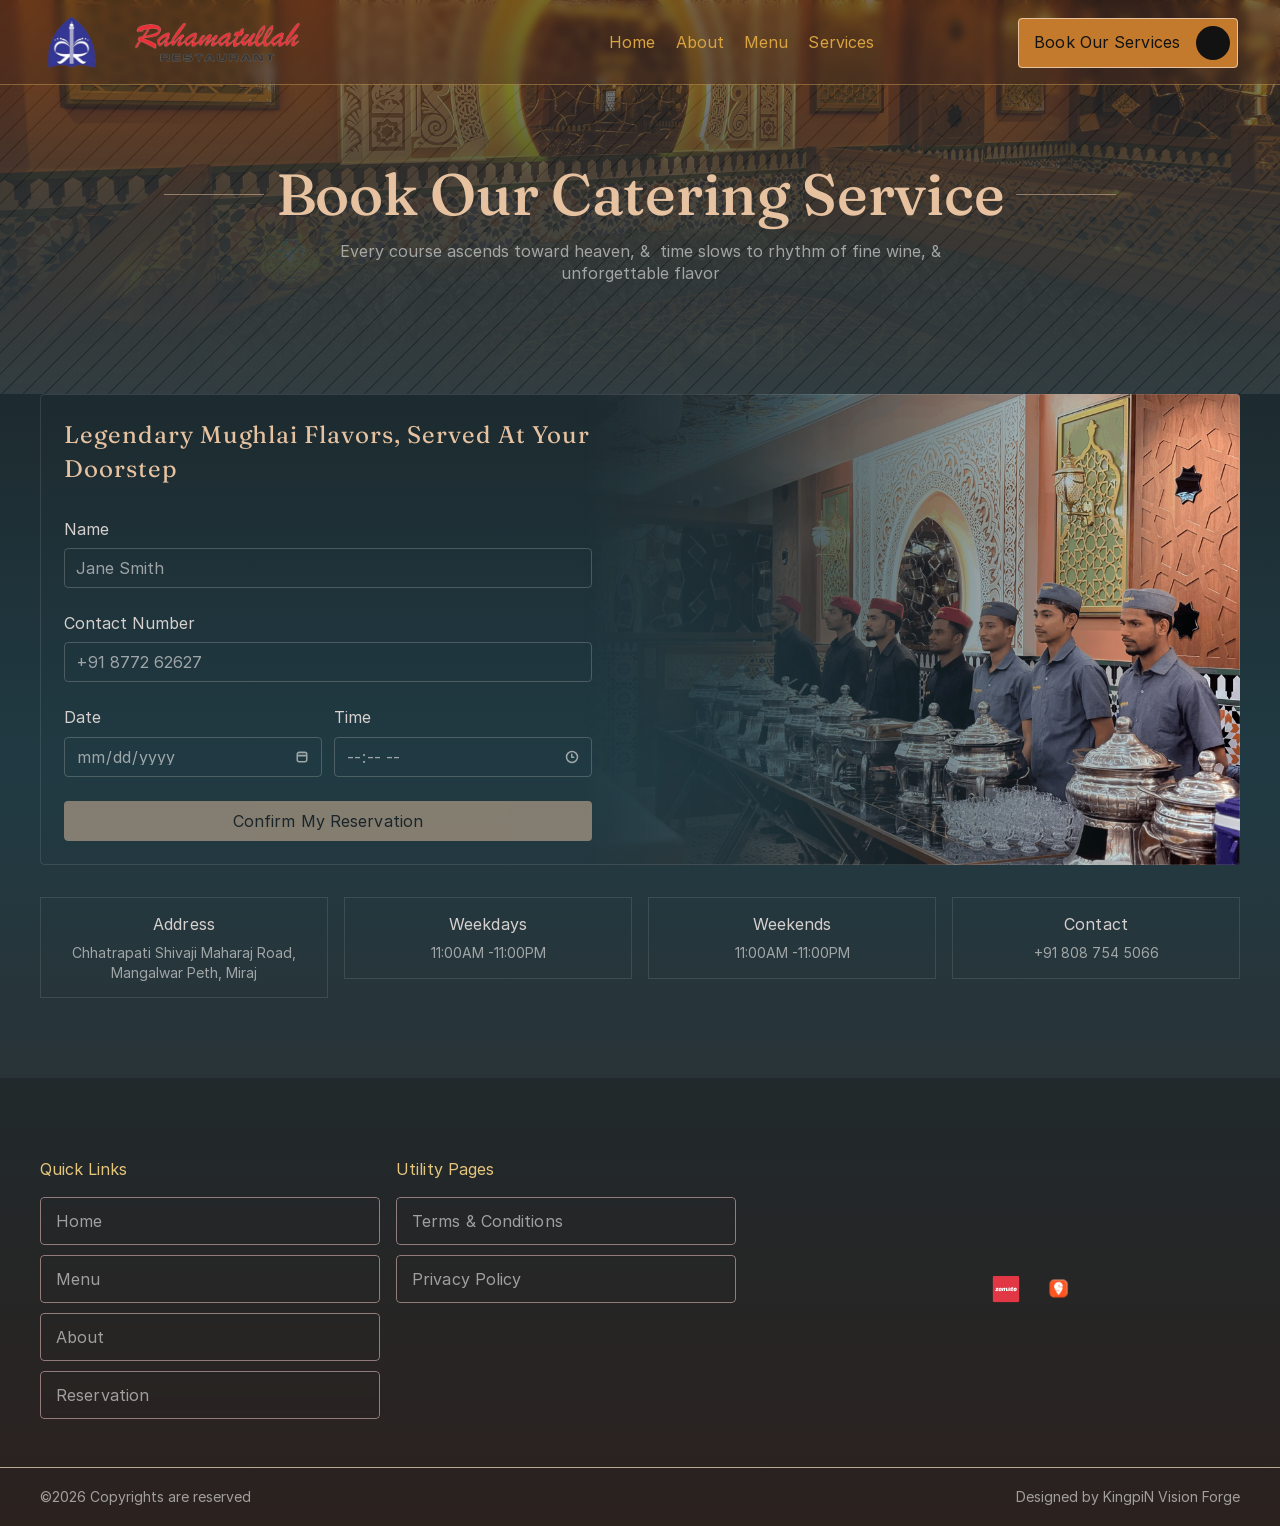
<file: reservation/index.html>
<!doctype html>
<!-- Made in Framer · framer.com ✨ -->
<!-- Published Jun 16, 2026 at 5:34 PM UTC -->
<html lang="en" data-redirect-timezone="1">
<head>
	<meta charset="utf-8">
	
	
	<script>try{if(localStorage.getItem("__framer_force_showing_editorbar_since")){const n=document.createElement("link");n.rel = "modulepreload";n.href="../assets/framer.com/edit/init.mjs";document.head.appendChild(n)}}catch(e){}</script>
	<!-- Start of headStart -->
    
    <!-- End of headStart -->
	<meta name="viewport" content="width=device-width">
	<meta name="generator" content="Framer 863726e">
	<title>The Rahamatullah Group</title>
    <meta name="description" content>
    <meta name="framer-search-index" content="../assets/framerusercontent.com/sites/hpWEK4QGaEVX6Qv1Q44Lo/searchIndex-6O9tCTvxHJTl.json">
    <meta name="framer-search-index-fallback" content="../assets/framerusercontent.com/sites/hpWEK4QGaEVX6Qv1Q44Lo/searchIndex-LVwlxA2qdkiO.json">
    <link href="../assets/framerusercontent.com/images/gpfKwndrYgMUZ8Q3znTK7uZplU.png" rel="icon" media="(prefers-color-scheme: light)">
    <link href="../assets/framerusercontent.com/images/3hvNJoOWZFp1Gz7kpoTra3yWY.png" rel="icon" media="(prefers-color-scheme: dark)">
    <!-- Open Graph / Facebook -->
    <meta property="og:type" content="website">
    <meta property="og:title" content="The Rahamatullah Group">
    <meta property="og:description" content>
    <!-- Twitter -->
    <meta name="twitter:card" content="summary_large_image">
    <meta name="twitter:title" content="The Rahamatullah Group">
    <meta name="twitter:description" content>
	
	<style data-framer-font-css>/* vietnamese */
@font-face {
  font-family: 'Fraunces';
  font-style: italic;
  font-weight: 400;
  font-display: swap;
  src: url(../assets/fonts.gstatic.com/s/fraunces/v38/6NUs8FyLNQOQZAnv9ZwNjucMHVn85Ni7emAe9lKqZTnbB-gzTK0K1ChJdt9vIVYX9G37lvd9mvIiQvTm.woff2) format('woff2');
  unicode-range: U+0102-0103, U+0110-0111, U+0128-0129, U+0168-0169, U+01A0-01A1, U+01AF-01B0, U+0300-0301, U+0303-0304, U+0308-0309, U+0323, U+0329, U+1EA0-1EF9, U+20AB;
}
/* latin-ext */
@font-face {
  font-family: 'Fraunces';
  font-style: italic;
  font-weight: 400;
  font-display: swap;
  src: url(../assets/fonts.gstatic.com/s/fraunces/v38/6NUs8FyLNQOQZAnv9ZwNjucMHVn85Ni7emAe9lKqZTnbB-gzTK0K1ChJdt9vIVYX9G37lvd9mvMiQvTm.woff2) format('woff2');
  unicode-range: U+0100-02BA, U+02BD-02C5, U+02C7-02CC, U+02CE-02D7, U+02DD-02FF, U+0304, U+0308, U+0329, U+1D00-1DBF, U+1E00-1E9F, U+1EF2-1EFF, U+2020, U+20A0-20AB, U+20AD-20C0, U+2113, U+2C60-2C7F, U+A720-A7FF;
}
/* latin */
@font-face {
  font-family: 'Fraunces';
  font-style: italic;
  font-weight: 400;
  font-display: swap;
  src: url(../assets/fonts.gstatic.com/s/fraunces/v38/6NUs8FyLNQOQZAnv9ZwNjucMHVn85Ni7emAe9lKqZTnbB-gzTK0K1ChJdt9vIVYX9G37lvd9mv0iQg.woff2) format('woff2');
  unicode-range: U+0000-00FF, U+0131, U+0152-0153, U+02BB-02BC, U+02C6, U+02DA, U+02DC, U+0304, U+0308, U+0329, U+2000-206F, U+20AC, U+2122, U+2191, U+2193, U+2212, U+2215, U+FEFF, U+FFFD;
}
/* vietnamese */
@font-face {
  font-family: 'Fraunces';
  font-style: italic;
  font-weight: 500;
  font-display: swap;
  src: url(../assets/fonts.gstatic.com/s/fraunces/v38/6NUs8FyLNQOQZAnv9ZwNjucMHVn85Ni7emAe9lKqZTnbB-gzTK0K1ChJdt9vIVYX9G37lvd9mvIiQvTm.woff2) format('woff2');
  unicode-range: U+0102-0103, U+0110-0111, U+0128-0129, U+0168-0169, U+01A0-01A1, U+01AF-01B0, U+0300-0301, U+0303-0304, U+0308-0309, U+0323, U+0329, U+1EA0-1EF9, U+20AB;
}
/* latin-ext */
@font-face {
  font-family: 'Fraunces';
  font-style: italic;
  font-weight: 500;
  font-display: swap;
  src: url(../assets/fonts.gstatic.com/s/fraunces/v38/6NUs8FyLNQOQZAnv9ZwNjucMHVn85Ni7emAe9lKqZTnbB-gzTK0K1ChJdt9vIVYX9G37lvd9mvMiQvTm.woff2) format('woff2');
  unicode-range: U+0100-02BA, U+02BD-02C5, U+02C7-02CC, U+02CE-02D7, U+02DD-02FF, U+0304, U+0308, U+0329, U+1D00-1DBF, U+1E00-1E9F, U+1EF2-1EFF, U+2020, U+20A0-20AB, U+20AD-20C0, U+2113, U+2C60-2C7F, U+A720-A7FF;
}
/* latin */
@font-face {
  font-family: 'Fraunces';
  font-style: italic;
  font-weight: 500;
  font-display: swap;
  src: url(../assets/fonts.gstatic.com/s/fraunces/v38/6NUs8FyLNQOQZAnv9ZwNjucMHVn85Ni7emAe9lKqZTnbB-gzTK0K1ChJdt9vIVYX9G37lvd9mv0iQg.woff2) format('woff2');
  unicode-range: U+0000-00FF, U+0131, U+0152-0153, U+02BB-02BC, U+02C6, U+02DA, U+02DC, U+0304, U+0308, U+0329, U+2000-206F, U+20AC, U+2122, U+2191, U+2193, U+2212, U+2215, U+FEFF, U+FFFD;
}
/* vietnamese */
@font-face {
  font-family: 'Fraunces';
  font-style: italic;
  font-weight: 700;
  font-display: swap;
  src: url(../assets/fonts.gstatic.com/s/fraunces/v38/6NUs8FyLNQOQZAnv9ZwNjucMHVn85Ni7emAe9lKqZTnbB-gzTK0K1ChJdt9vIVYX9G37lvd9mvIiQvTm.woff2) format('woff2');
  unicode-range: U+0102-0103, U+0110-0111, U+0128-0129, U+0168-0169, U+01A0-01A1, U+01AF-01B0, U+0300-0301, U+0303-0304, U+0308-0309, U+0323, U+0329, U+1EA0-1EF9, U+20AB;
}
/* latin-ext */
@font-face {
  font-family: 'Fraunces';
  font-style: italic;
  font-weight: 700;
  font-display: swap;
  src: url(../assets/fonts.gstatic.com/s/fraunces/v38/6NUs8FyLNQOQZAnv9ZwNjucMHVn85Ni7emAe9lKqZTnbB-gzTK0K1ChJdt9vIVYX9G37lvd9mvMiQvTm.woff2) format('woff2');
  unicode-range: U+0100-02BA, U+02BD-02C5, U+02C7-02CC, U+02CE-02D7, U+02DD-02FF, U+0304, U+0308, U+0329, U+1D00-1DBF, U+1E00-1E9F, U+1EF2-1EFF, U+2020, U+20A0-20AB, U+20AD-20C0, U+2113, U+2C60-2C7F, U+A720-A7FF;
}
/* latin */
@font-face {
  font-family: 'Fraunces';
  font-style: italic;
  font-weight: 700;
  font-display: swap;
  src: url(../assets/fonts.gstatic.com/s/fraunces/v38/6NUs8FyLNQOQZAnv9ZwNjucMHVn85Ni7emAe9lKqZTnbB-gzTK0K1ChJdt9vIVYX9G37lvd9mv0iQg.woff2) format('woff2');
  unicode-range: U+0000-00FF, U+0131, U+0152-0153, U+02BB-02BC, U+02C6, U+02DA, U+02DC, U+0304, U+0308, U+0329, U+2000-206F, U+20AC, U+2122, U+2191, U+2193, U+2212, U+2215, U+FEFF, U+FFFD;
}
/* vietnamese */
@font-face {
  font-family: 'Fraunces';
  font-style: normal;
  font-weight: 400;
  font-display: swap;
  src: url(../assets/fonts.gstatic.com/s/fraunces/v38/6NUu8FyLNQOQZAnv9bYEvDiIdE9Ea92uemAk_WBq8U_9v0c2Wa0K7iN7hzFUPJH58nib14c0qv86Rg.woff2) format('woff2');
  unicode-range: U+0102-0103, U+0110-0111, U+0128-0129, U+0168-0169, U+01A0-01A1, U+01AF-01B0, U+0300-0301, U+0303-0304, U+0308-0309, U+0323, U+0329, U+1EA0-1EF9, U+20AB;
}
/* latin-ext */
@font-face {
  font-family: 'Fraunces';
  font-style: normal;
  font-weight: 400;
  font-display: swap;
  src: url(../assets/fonts.gstatic.com/s/fraunces/v38/6NUu8FyLNQOQZAnv9bYEvDiIdE9Ea92uemAk_WBq8U_9v0c2Wa0K7iN7hzFUPJH58nib14c1qv86Rg.woff2) format('woff2');
  unicode-range: U+0100-02BA, U+02BD-02C5, U+02C7-02CC, U+02CE-02D7, U+02DD-02FF, U+0304, U+0308, U+0329, U+1D00-1DBF, U+1E00-1E9F, U+1EF2-1EFF, U+2020, U+20A0-20AB, U+20AD-20C0, U+2113, U+2C60-2C7F, U+A720-A7FF;
}
/* latin */
@font-face {
  font-family: 'Fraunces';
  font-style: normal;
  font-weight: 400;
  font-display: swap;
  src: url(../assets/fonts.gstatic.com/s/fraunces/v38/6NUu8FyLNQOQZAnv9bYEvDiIdE9Ea92uemAk_WBq8U_9v0c2Wa0K7iN7hzFUPJH58nib14c7qv8.woff2) format('woff2');
  unicode-range: U+0000-00FF, U+0131, U+0152-0153, U+02BB-02BC, U+02C6, U+02DA, U+02DC, U+0304, U+0308, U+0329, U+2000-206F, U+20AC, U+2122, U+2191, U+2193, U+2212, U+2215, U+FEFF, U+FFFD;
}
/* vietnamese */
@font-face {
  font-family: 'Fraunces';
  font-style: normal;
  font-weight: 500;
  font-display: swap;
  src: url(../assets/fonts.gstatic.com/s/fraunces/v38/6NUu8FyLNQOQZAnv9bYEvDiIdE9Ea92uemAk_WBq8U_9v0c2Wa0K7iN7hzFUPJH58nib14c0qv86Rg.woff2) format('woff2');
  unicode-range: U+0102-0103, U+0110-0111, U+0128-0129, U+0168-0169, U+01A0-01A1, U+01AF-01B0, U+0300-0301, U+0303-0304, U+0308-0309, U+0323, U+0329, U+1EA0-1EF9, U+20AB;
}
/* latin-ext */
@font-face {
  font-family: 'Fraunces';
  font-style: normal;
  font-weight: 500;
  font-display: swap;
  src: url(../assets/fonts.gstatic.com/s/fraunces/v38/6NUu8FyLNQOQZAnv9bYEvDiIdE9Ea92uemAk_WBq8U_9v0c2Wa0K7iN7hzFUPJH58nib14c1qv86Rg.woff2) format('woff2');
  unicode-range: U+0100-02BA, U+02BD-02C5, U+02C7-02CC, U+02CE-02D7, U+02DD-02FF, U+0304, U+0308, U+0329, U+1D00-1DBF, U+1E00-1E9F, U+1EF2-1EFF, U+2020, U+20A0-20AB, U+20AD-20C0, U+2113, U+2C60-2C7F, U+A720-A7FF;
}
/* latin */
@font-face {
  font-family: 'Fraunces';
  font-style: normal;
  font-weight: 500;
  font-display: swap;
  src: url(../assets/fonts.gstatic.com/s/fraunces/v38/6NUu8FyLNQOQZAnv9bYEvDiIdE9Ea92uemAk_WBq8U_9v0c2Wa0K7iN7hzFUPJH58nib14c7qv8.woff2) format('woff2');
  unicode-range: U+0000-00FF, U+0131, U+0152-0153, U+02BB-02BC, U+02C6, U+02DA, U+02DC, U+0304, U+0308, U+0329, U+2000-206F, U+20AC, U+2122, U+2191, U+2193, U+2212, U+2215, U+FEFF, U+FFFD;
}
/* vietnamese */
@font-face {
  font-family: 'Fraunces';
  font-style: normal;
  font-weight: 700;
  font-display: swap;
  src: url(../assets/fonts.gstatic.com/s/fraunces/v38/6NUu8FyLNQOQZAnv9bYEvDiIdE9Ea92uemAk_WBq8U_9v0c2Wa0K7iN7hzFUPJH58nib14c0qv86Rg.woff2) format('woff2');
  unicode-range: U+0102-0103, U+0110-0111, U+0128-0129, U+0168-0169, U+01A0-01A1, U+01AF-01B0, U+0300-0301, U+0303-0304, U+0308-0309, U+0323, U+0329, U+1EA0-1EF9, U+20AB;
}
/* latin-ext */
@font-face {
  font-family: 'Fraunces';
  font-style: normal;
  font-weight: 700;
  font-display: swap;
  src: url(../assets/fonts.gstatic.com/s/fraunces/v38/6NUu8FyLNQOQZAnv9bYEvDiIdE9Ea92uemAk_WBq8U_9v0c2Wa0K7iN7hzFUPJH58nib14c1qv86Rg.woff2) format('woff2');
  unicode-range: U+0100-02BA, U+02BD-02C5, U+02C7-02CC, U+02CE-02D7, U+02DD-02FF, U+0304, U+0308, U+0329, U+1D00-1DBF, U+1E00-1E9F, U+1EF2-1EFF, U+2020, U+20A0-20AB, U+20AD-20C0, U+2113, U+2C60-2C7F, U+A720-A7FF;
}
/* latin */
@font-face {
  font-family: 'Fraunces';
  font-style: normal;
  font-weight: 700;
  font-display: swap;
  src: url(../assets/fonts.gstatic.com/s/fraunces/v38/6NUu8FyLNQOQZAnv9bYEvDiIdE9Ea92uemAk_WBq8U_9v0c2Wa0K7iN7hzFUPJH58nib14c7qv8.woff2) format('woff2');
  unicode-range: U+0000-00FF, U+0131, U+0152-0153, U+02BB-02BC, U+02C6, U+02DA, U+02DC, U+0304, U+0308, U+0329, U+2000-206F, U+20AC, U+2122, U+2191, U+2193, U+2212, U+2215, U+FEFF, U+FFFD;
}

@font-face { font-family: "Inter"; src: url("../assets/framerusercontent.com/assets/5vvr9Vy74if2I6bQbJvbw7SY1pQ.woff2"); font-display: swap; font-style: normal; font-weight: 400; unicode-range: U+0460-052F, U+1C80-1C88, U+20B4, U+2DE0-2DFF, U+A640-A69F, U+FE2E-FE2F }
@font-face { font-family: "Inter"; src: url("../assets/framerusercontent.com/assets/EOr0mi4hNtlgWNn9if640EZzXCo.woff2"); font-display: swap; font-style: normal; font-weight: 400; unicode-range: U+0301, U+0400-045F, U+0490-0491, U+04B0-04B1, U+2116 }
@font-face { font-family: "Inter"; src: url("../assets/framerusercontent.com/assets/Y9k9QrlZAqio88Klkmbd8VoMQc.woff2"); font-display: swap; font-style: normal; font-weight: 400; unicode-range: U+1F00-1FFF }
@font-face { font-family: "Inter"; src: url("../assets/framerusercontent.com/assets/OYrD2tBIBPvoJXiIHnLoOXnY9M.woff2"); font-display: swap; font-style: normal; font-weight: 400; unicode-range: U+0370-03FF }
@font-face { font-family: "Inter"; src: url("../assets/framerusercontent.com/assets/JeYwfuaPfZHQhEG8U5gtPDZ7WQ.woff2"); font-display: swap; font-style: normal; font-weight: 400; unicode-range: U+0100-024F, U+0259, U+1E00-1EFF, U+2020, U+20A0-20AB, U+20AD-20CF, U+2113, U+2C60-2C7F, U+A720-A7FF }
@font-face { font-family: "Inter"; src: url("../assets/framerusercontent.com/assets/GrgcKwrN6d3Uz8EwcLHZxwEfC4.woff2"); font-display: swap; font-style: normal; font-weight: 400; unicode-range: U+0000-00FF, U+0131, U+0152-0153, U+02BB-02BC, U+02C6, U+02DA, U+02DC, U+2000-206F, U+2070, U+2074-207E, U+2080-208E, U+20AC, U+2122, U+2191, U+2193, U+2212, U+2215, U+FEFF, U+FFFD }
@font-face { font-family: "Inter"; src: url("../assets/framerusercontent.com/assets/b6Y37FthZeALduNqHicBT6FutY.woff2"); font-display: swap; font-style: normal; font-weight: 400; unicode-range: U+0102-0103, U+0110-0111, U+0128-0129, U+0168-0169, U+01A0-01A1, U+01AF-01B0, U+1EA0-1EF9, U+20AB }
@font-face { font-family: "Inter"; src: url("../assets/framerusercontent.com/assets/vQyevYAyHtARFwPqUzQGpnDs.woff2"); font-display: swap; font-style: normal; font-weight: 400; unicode-range: U+0000-00FF, U+0131, U+0152-0153, U+02BB-02BC, U+02C6, U+02DA, U+02DC, U+2000-206F, U+2074, U+20AC, U+2122, U+2191, U+2193, U+2212, U+2215, U+FEFF, U+FFFD }
@font-face { font-family: "Inter"; src: url("../assets/framerusercontent.com/assets/DpPBYI0sL4fYLgAkX8KXOPVt7c.woff2"); font-display: swap; font-style: normal; font-weight: 700; unicode-range: U+0460-052F, U+1C80-1C88, U+20B4, U+2DE0-2DFF, U+A640-A69F, U+FE2E-FE2F }
@font-face { font-family: "Inter"; src: url("../assets/framerusercontent.com/assets/4RAEQdEOrcnDkhHiiCbJOw92Lk.woff2"); font-display: swap; font-style: normal; font-weight: 700; unicode-range: U+0301, U+0400-045F, U+0490-0491, U+04B0-04B1, U+2116 }
@font-face { font-family: "Inter"; src: url("../assets/framerusercontent.com/assets/1K3W8DizY3v4emK8Mb08YHxTbs.woff2"); font-display: swap; font-style: normal; font-weight: 700; unicode-range: U+1F00-1FFF }
@font-face { font-family: "Inter"; src: url("../assets/framerusercontent.com/assets/tUSCtfYVM1I1IchuyCwz9gDdQ.woff2"); font-display: swap; font-style: normal; font-weight: 700; unicode-range: U+0370-03FF }
@font-face { font-family: "Inter"; src: url("../assets/framerusercontent.com/assets/VgYFWiwsAC5OYxAycRXXvhze58.woff2"); font-display: swap; font-style: normal; font-weight: 700; unicode-range: U+0100-024F, U+0259, U+1E00-1EFF, U+2020, U+20A0-20AB, U+20AD-20CF, U+2113, U+2C60-2C7F, U+A720-A7FF }
@font-face { font-family: "Inter"; src: url("../assets/framerusercontent.com/assets/DXD0Q7LSl7HEvDzucnyLnGBHM.woff2"); font-display: swap; font-style: normal; font-weight: 700; unicode-range: U+0000-00FF, U+0131, U+0152-0153, U+02BB-02BC, U+02C6, U+02DA, U+02DC, U+2000-206F, U+2074, U+20AC, U+2122, U+2191, U+2193, U+2212, U+2215, U+FEFF, U+FFFD }
@font-face { font-family: "Inter"; src: url("../assets/framerusercontent.com/assets/GIryZETIX4IFypco5pYZONKhJIo.woff2"); font-display: swap; font-style: normal; font-weight: 700; unicode-range: U+0102-0103, U+0110-0111, U+0128-0129, U+0168-0169, U+01A0-01A1, U+01AF-01B0, U+1EA0-1EF9, U+20AB }
@font-face { font-family: "Inter"; src: url("../assets/framerusercontent.com/assets/H89BbHkbHDzlxZzxi8uPzTsp90.woff2"); font-display: swap; font-style: italic; font-weight: 700; unicode-range: U+0460-052F, U+1C80-1C88, U+20B4, U+2DE0-2DFF, U+A640-A69F, U+FE2E-FE2F }
@font-face { font-family: "Inter"; src: url("../assets/framerusercontent.com/assets/u6gJwDuwB143kpNK1T1MDKDWkMc.woff2"); font-display: swap; font-style: italic; font-weight: 700; unicode-range: U+0301, U+0400-045F, U+0490-0491, U+04B0-04B1, U+2116 }
@font-face { font-family: "Inter"; src: url("../assets/framerusercontent.com/assets/43sJ6MfOPh1LCJt46OvyDuSbA6o.woff2"); font-display: swap; font-style: italic; font-weight: 700; unicode-range: U+1F00-1FFF }
@font-face { font-family: "Inter"; src: url("../assets/framerusercontent.com/assets/wccHG0r4gBDAIRhfHiOlq6oEkqw.woff2"); font-display: swap; font-style: italic; font-weight: 700; unicode-range: U+0370-03FF }
@font-face { font-family: "Inter"; src: url("../assets/framerusercontent.com/assets/WZ367JPwf9bRW6LdTHN8rXgSjw.woff2"); font-display: swap; font-style: italic; font-weight: 700; unicode-range: U+0100-024F, U+0259, U+1E00-1EFF, U+2020, U+20A0-20AB, U+20AD-20CF, U+2113, U+2C60-2C7F, U+A720-A7FF }
@font-face { font-family: "Inter"; src: url("../assets/framerusercontent.com/assets/QxmhnWTzLtyjIiZcfaLIJ8EFBXU.woff2"); font-display: swap; font-style: italic; font-weight: 700; unicode-range: U+0000-00FF, U+0131, U+0152-0153, U+02BB-02BC, U+02C6, U+02DA, U+02DC, U+2000-206F, U+2074, U+20AC, U+2122, U+2191, U+2193, U+2212, U+2215, U+FEFF, U+FFFD }
@font-face { font-family: "Inter"; src: url("../assets/framerusercontent.com/assets/2A4Xx7CngadFGlVV4xrO06OBHY.woff2"); font-display: swap; font-style: italic; font-weight: 700; unicode-range: U+0102-0103, U+0110-0111, U+0128-0129, U+0168-0169, U+01A0-01A1, U+01AF-01B0, U+1EA0-1EF9, U+20AB }
@font-face { font-family: "Inter"; src: url("../assets/framerusercontent.com/assets/CfMzU8w2e7tHgF4T4rATMPuWosA.woff2"); font-display: swap; font-style: italic; font-weight: 400; unicode-range: U+0460-052F, U+1C80-1C88, U+20B4, U+2DE0-2DFF, U+A640-A69F, U+FE2E-FE2F }
@font-face { font-family: "Inter"; src: url("../assets/framerusercontent.com/assets/867QObYax8ANsfX4TGEVU9YiCM.woff2"); font-display: swap; font-style: italic; font-weight: 400; unicode-range: U+0301, U+0400-045F, U+0490-0491, U+04B0-04B1, U+2116 }
@font-face { font-family: "Inter"; src: url("../assets/framerusercontent.com/assets/Oyn2ZbENFdnW7mt2Lzjk1h9Zb9k.woff2"); font-display: swap; font-style: italic; font-weight: 400; unicode-range: U+1F00-1FFF }
@font-face { font-family: "Inter"; src: url("../assets/framerusercontent.com/assets/cdAe8hgZ1cMyLu9g005pAW3xMo.woff2"); font-display: swap; font-style: italic; font-weight: 400; unicode-range: U+0370-03FF }
@font-face { font-family: "Inter"; src: url("../assets/framerusercontent.com/assets/DOfvtmE1UplCq161m6Hj8CSQYg.woff2"); font-display: swap; font-style: italic; font-weight: 400; unicode-range: U+0100-024F, U+0259, U+1E00-1EFF, U+2020, U+20A0-20AB, U+20AD-20CF, U+2113, U+2C60-2C7F, U+A720-A7FF }
@font-face { font-family: "Inter"; src: url("../assets/framerusercontent.com/assets/vFzuJY0c65av44uhEKB6vyjFMg.woff2"); font-display: swap; font-style: italic; font-weight: 400; unicode-range: U+0000-00FF, U+0131, U+0152-0153, U+02BB-02BC, U+02C6, U+02DA, U+02DC, U+2000-206F, U+2074, U+20AC, U+2122, U+2191, U+2193, U+2212, U+2215, U+FEFF, U+FFFD }
@font-face { font-family: "Inter"; src: url("../assets/framerusercontent.com/assets/tKtBcDnBMevsEEJKdNGhhkLzYo.woff2"); font-display: swap; font-style: italic; font-weight: 400; unicode-range: U+0102-0103, U+0110-0111, U+0128-0129, U+0168-0169, U+01A0-01A1, U+01AF-01B0, U+1EA0-1EF9, U+20AB }
@font-face { font-family: "Inter"; src: url("../assets/framerusercontent.com/assets/5A3Ce6C9YYmCjpQx9M4inSaKU.woff2"); font-display: swap; font-style: normal; font-weight: 500; unicode-range: U+0460-052F, U+1C80-1C88, U+20B4, U+2DE0-2DFF, U+A640-A69F, U+FE2E-FE2F }
@font-face { font-family: "Inter"; src: url("../assets/framerusercontent.com/assets/Qx95Xyt0Ka3SGhinnbXIGpEIyP4.woff2"); font-display: swap; font-style: normal; font-weight: 500; unicode-range: U+0301, U+0400-045F, U+0490-0491, U+04B0-04B1, U+2116 }
@font-face { font-family: "Inter"; src: url("../assets/framerusercontent.com/assets/6mJuEAguuIuMog10gGvH5d3cl8.woff2"); font-display: swap; font-style: normal; font-weight: 500; unicode-range: U+1F00-1FFF }
@font-face { font-family: "Inter"; src: url("../assets/framerusercontent.com/assets/xYYWaj7wCU5zSQH0eXvSaS19wo.woff2"); font-display: swap; font-style: normal; font-weight: 500; unicode-range: U+0370-03FF }
@font-face { font-family: "Inter"; src: url("../assets/framerusercontent.com/assets/otTaNuNpVK4RbdlT7zDDdKvQBA.woff2"); font-display: swap; font-style: normal; font-weight: 500; unicode-range: U+0100-024F, U+0259, U+1E00-1EFF, U+2020, U+20A0-20AB, U+20AD-20CF, U+2113, U+2C60-2C7F, U+A720-A7FF }
@font-face { font-family: "Inter"; src: url("../assets/framerusercontent.com/assets/d3tHnaQIAeqiE5hGcRw4mmgWYU.woff2"); font-display: swap; font-style: normal; font-weight: 500; unicode-range: U+0000-00FF, U+0131, U+0152-0153, U+02BB-02BC, U+02C6, U+02DA, U+02DC, U+2000-206F, U+2074, U+20AC, U+2122, U+2191, U+2193, U+2212, U+2215, U+FEFF, U+FFFD }
@font-face { font-family: "Inter"; src: url("../assets/framerusercontent.com/assets/DolVirEGb34pEXEp8t8FQBSK4.woff2"); font-display: swap; font-style: normal; font-weight: 500; unicode-range: U+0102-0103, U+0110-0111, U+0128-0129, U+0168-0169, U+01A0-01A1, U+01AF-01B0, U+1EA0-1EF9, U+20AB }
@font-face { font-family: "Inter"; src: url("../assets/framerusercontent.com/assets/khkJkwSL66WFg8SX6Wa726c.woff2"); font-display: swap; font-style: italic; font-weight: 500; unicode-range: U+0460-052F, U+1C80-1C88, U+20B4, U+2DE0-2DFF, U+A640-A69F, U+FE2E-FE2F }
@font-face { font-family: "Inter"; src: url("../assets/framerusercontent.com/assets/0E7IMbDzcGABpBwwqNEt60wU0w.woff2"); font-display: swap; font-style: italic; font-weight: 500; unicode-range: U+0301, U+0400-045F, U+0490-0491, U+04B0-04B1, U+2116 }
@font-face { font-family: "Inter"; src: url("../assets/framerusercontent.com/assets/NTJ0nQgIF0gcDelS14zQ9NR9Q.woff2"); font-display: swap; font-style: italic; font-weight: 500; unicode-range: U+1F00-1FFF }
@font-face { font-family: "Inter"; src: url("../assets/framerusercontent.com/assets/QrcNhgEPfRl0LS8qz5Ln8olanl8.woff2"); font-display: swap; font-style: italic; font-weight: 500; unicode-range: U+0370-03FF }
@font-face { font-family: "Inter"; src: url("../assets/framerusercontent.com/assets/JEXmejW8mXOYMtt0hyRg811kHac.woff2"); font-display: swap; font-style: italic; font-weight: 500; unicode-range: U+0100-024F, U+0259, U+1E00-1EFF, U+2020, U+20A0-20AB, U+20AD-20CF, U+2113, U+2C60-2C7F, U+A720-A7FF }
@font-face { font-family: "Inter"; src: url("../assets/framerusercontent.com/assets/ksvR4VsLksjpSwnC2fPgHRNMw.woff2"); font-display: swap; font-style: italic; font-weight: 500; unicode-range: U+0000-00FF, U+0131, U+0152-0153, U+02BB-02BC, U+02C6, U+02DA, U+02DC, U+2000-206F, U+2074, U+20AC, U+2122, U+2191, U+2193, U+2212, U+2215, U+FEFF, U+FFFD }
@font-face { font-family: "Inter"; src: url("../assets/framerusercontent.com/assets/uy9s0iWuxiNnVt8EpTI3gzohpwo.woff2"); font-display: swap; font-style: italic; font-weight: 500; unicode-range: U+0102-0103, U+0110-0111, U+0128-0129, U+0168-0169, U+01A0-01A1, U+01AF-01B0, U+1EA0-1EF9, U+20AB }
@font-face { font-family: "Inter"; src: url("../assets/framerusercontent.com/assets/hyOgCu0Xnghbimh0pE8QTvtt2AU.woff2"); font-display: swap; font-style: normal; font-weight: 600; unicode-range: U+0460-052F, U+1C80-1C88, U+20B4, U+2DE0-2DFF, U+A640-A69F, U+FE2E-FE2F }
@font-face { font-family: "Inter"; src: url("../assets/framerusercontent.com/assets/NeGmSOXrPBfEFIy5YZeHq17LEDA.woff2"); font-display: swap; font-style: normal; font-weight: 600; unicode-range: U+0301, U+0400-045F, U+0490-0491, U+04B0-04B1, U+2116 }
@font-face { font-family: "Inter"; src: url("../assets/framerusercontent.com/assets/oYaAX5himiTPYuN8vLWnqBbfD2s.woff2"); font-display: swap; font-style: normal; font-weight: 600; unicode-range: U+1F00-1FFF }
@font-face { font-family: "Inter"; src: url("../assets/framerusercontent.com/assets/lEJLP4R0yuCaMCjSXYHtJw72M.woff2"); font-display: swap; font-style: normal; font-weight: 600; unicode-range: U+0370-03FF }
@font-face { font-family: "Inter"; src: url("../assets/framerusercontent.com/assets/cRJyLNuTJR5jbyKzGi33wU9cqIQ.woff2"); font-display: swap; font-style: normal; font-weight: 600; unicode-range: U+0100-024F, U+0259, U+1E00-1EFF, U+2020, U+20A0-20AB, U+20AD-20CF, U+2113, U+2C60-2C7F, U+A720-A7FF }
@font-face { font-family: "Inter"; src: url("../assets/framerusercontent.com/assets/1ZFS7N918ojhhd0nQWdj3jz4w.woff2"); font-display: swap; font-style: normal; font-weight: 600; unicode-range: U+0000-00FF, U+0131, U+0152-0153, U+02BB-02BC, U+02C6, U+02DA, U+02DC, U+2000-206F, U+2074, U+20AC, U+2122, U+2191, U+2193, U+2212, U+2215, U+FEFF, U+FFFD }
@font-face { font-family: "Inter"; src: url("../assets/framerusercontent.com/assets/A0Wcc7NgXMjUuFdquHDrIZpzZw0.woff2"); font-display: swap; font-style: normal; font-weight: 600; unicode-range: U+0102-0103, U+0110-0111, U+0128-0129, U+0168-0169, U+01A0-01A1, U+01AF-01B0, U+1EA0-1EF9, U+20AB }
@font-face { font-family: "Inter"; src: url("../assets/framerusercontent.com/assets/UjlFhCnUjxhNfep4oYBPqnEssyo.woff2"); font-display: swap; font-style: normal; font-weight: 500; unicode-range: U+0000-00FF, U+0131, U+0152-0153, U+02BB-02BC, U+02C6, U+02DA, U+02DC, U+2000-206F, U+2070, U+2074-207E, U+2080-208E, U+20AC, U+2122, U+2191, U+2193, U+2212, U+2215, U+FEFF, U+FFFD }
@font-face { font-family: "Fraunces Placeholder"; src: local("Times New Roman"); ascent-override: 84.71%; descent-override: 22.09%; line-gap-override: 0.00%; size-adjust: 115.45% }
@font-face { font-family: "Inter Placeholder"; src: local("Arial"); ascent-override: 89.79%; descent-override: 22.36%; line-gap-override: 0.00%; size-adjust: 107.89% }</style>
	<link href="https://fonts.gstatic.com" rel="preconnect" crossorigin>
	<meta name="robots" content="max-image-preview:large"><link rel="canonical" href="./index.html"><meta property="og:url" content="https://foolish-operations-555402.framer.app/reservation"><style data-framer-breakpoint-css>@media(min-width: 1200px){.hidden-fwf0he{display:none!important}}@media(min-width: 810px) and (max-width: 1199.98px){.hidden-16mw9b6{display:none!important}}@media(max-width: 809.98px){.hidden-ua3uy7{display:none!important}}@media(min-width: 1200px){.hidden-1bd96z3{display:none!important}}@media(min-width: 810px) and (max-width: 1199.98px){.hidden-8z5ao7{display:none!important}}@media(max-width: 809.98px){.hidden-19r9crf{display:none!important}}</style><style data-framer-css-ssr-minified data-framer-components="framer-lib-cursors-host framer-IHLov PropertyOverrides framer-ut9AQ framer-nXEzH framer-lib-combinedCSSRules framer-a3DzT framer-WX1k4 framer-EisWT framer-lib-form-plain-text-input framer-9ThTN framer-9Bths framer-2ZBoA framer-yOiNg framer-wWXY2">html,body,#main{box-sizing:border-box;margin:0;padding:0}:root{-webkit-font-smoothing:antialiased;-moz-osx-font-smoothing:grayscale}*{box-sizing:border-box;-webkit-font-smoothing:inherit}h1,h2,h3,h4,h5,h6,p,figure{margin:0}body,input,textarea,select,button{font-family:sans-serif;font-size:12px}body{--token-29d7d0ec-f58c-4d28-80aa-cfba9a14d354:#141414;--token-47f47efa-7266-4e89-8bd7-35bcee126579:#121212;--token-4b7a9f96-715e-4406-b5ac-01008b782a3b:#bcbcbc29;--token-b1ca614a-d6fb-4f5d-b847-44f80be9e244:#e6c2a1;--token-d921056f-bd82-43c0-a847-988798500c6a:#d6d1ce;--token-4f2bfa98-5772-46a8-b692-2f53ceb7b6f7:#d4d4d4b3;--token-4dcd6e94-e89f-4f4c-9980-6109cc7ea55b:#fff9f333;--token-d285914f-174e-47bf-b388-e4ef75fad191:#0003;--token-91ac622a-58f6-4130-ad3f-c6d5d2e13165:#2c2c2cb3;--token-48d43ce6-db1d-4712-a4f3-d64146153683:#f24;--token-51c8e8a0-7377-43fe-b27b-a9df4bf197a3:#ff224426}@supports (z-index:calc(infinity)){#__framer-badge-container{--infinity:infinity}}#__framer-badge-container{pointer-events:none;width:100%;z-index:calc(var(--infinity,2147480000));justify-content:flex-end;padding:20px;display:flex;position:fixed;bottom:0}@supports (background:-webkit-named-image(i)) and (not (grid-template-rows:subgrid)){body{--framer-will-change-override:transform}}@supports (background:-webkit-named-image(i)) and (not (position-area:top right)){body{--framer-will-change-filter-override:filter}}[data-framer-component-type=Text] div div span,[data-framer-component-type=Text] a div span,[data-framer-component-type=Text] span span span,[data-framer-component-type=Text] p span span,[data-framer-component-type=Text] h1 span span,[data-framer-component-type=Text] h2 span span,[data-framer-component-type=Text] h3 span span,[data-framer-component-type=Text] h4 span span,[data-framer-component-type=Text] h5 span span,[data-framer-component-type=Text] h6 span span,[data-framer-component-type=Text] a{font-family:var(--font-family);font-style:var(--font-style);font-weight:min(calc(var(--framer-font-weight-increase,0) + var(--font-weight,400)),900);color:var(--text-color);letter-spacing:var(--letter-spacing);font-size:var(--font-size);text-transform:var(--text-transform);--text-decoration:var(--framer-text-decoration-style,solid)var(--framer-text-decoration,none)var(--framer-text-decoration-color,currentcolor)var(--framer-text-decoration-thickness,auto);--text-decoration-skip-ink:var(--framer-text-decoration-skip-ink);--text-underline-offset:var(--framer-text-decoration-offset);line-height:var(--line-height);--font-family:var(--framer-font-family);--font-style:var(--framer-font-style);--font-weight:var(--framer-font-weight);--text-color:var(--framer-text-color);--letter-spacing:var(--framer-letter-spacing);--font-size:var(--framer-font-size);--text-transform:var(--framer-text-transform);--line-height:var(--framer-line-height)}@supports not (color:color(display-p3 1 1 1)){p.framer-text,div.framer-text,h1.framer-text,h2.framer-text,h3.framer-text,h4.framer-text,h5.framer-text,h6.framer-text,li.framer-text,ol.framer-text,ul.framer-text,span.framer-text:not([data-text-fill]){color:var(--framer-blockquote-text-color-rgb,var(--framer-blockquote-text-color,var(--framer-text-color-rgb,var(--framer-text-color,#000))));-webkit-text-stroke-color:var(--framer-text-stroke-color-rgb,var(--framer-text-stroke-color,initial))}mark.framer-text{background-color:var(--framer-blockquote-text-background-color-rgb,var(--framer-blockquote-text-background-color,var(--framer-text-background-color-rgb,var(--framer-text-background-color,initial))))}}@supports not (color:color(display-p3 1 1 1)){code.framer-text,code.framer-text span.framer-text:not([data-text-fill]){color:var(--framer-blockquote-text-color-rgb,var(--framer-blockquote-text-color,var(--framer-code-text-color-rgb,var(--framer-code-text-color,var(--framer-text-color-rgb,var(--framer-text-color,#000))))))}}@supports not (color:color(display-p3 1 1 1)){a.framer-text,span.framer-text[data-nested-link]{color:var(--framer-blockquote-text-color-rgb,var(--framer-blockquote-text-color,var(--framer-link-text-color-rgb,var(--framer-link-text-color,var(--framer-text-color-rgb,var(--framer-text-color,#000))))));background-color:var(--framer-link-text-background-color-rgb,var(--framer-link-text-background-color,initial));-webkit-text-decoration-color:var(--framer-link-text-decoration-color-rgb,var(--framer-link-text-decoration-color,var(--framer-text-decoration-color-rgb,var(--framer-text-decoration-color,currentcolor))));text-decoration-color:var(--framer-link-text-decoration-color-rgb,var(--framer-link-text-decoration-color,var(--framer-text-decoration-color-rgb,var(--framer-text-decoration-color,currentcolor))))}}@supports not (color:color(display-p3 1 1 1)){code.framer-text a.framer-text,code.framer-text a.framer-text span.framer-text:not([data-text-fill]),code.framer-text span.framer-text[data-nested-link],code.framer-text span.framer-text[data-nested-link] span.framer-text:not([data-text-fill]){color:var(--framer-blockquote-text-color-rgb,var(--framer-blockquote-text-color,var(--framer-link-text-color-rgb,var(--framer-link-text-color,var(--framer-code-text-color-rgb,var(--framer-code-text-color,var(--framer-text-color-rgb,var(--framer-text-color,#000))))))))}}@supports not (color:color(display-p3 1 1 1)){a.framer-text:hover,span.framer-text[data-nested-link]:hover{color:var(--framer-link-hover-text-color-rgb,var(--framer-link-hover-text-color,var(--framer-blockquote-text-color-rgb,var(--framer-blockquote-text-color,var(--framer-link-text-color-rgb,var(--framer-link-text-color,var(--framer-text-color-rgb,var(--framer-text-color,#000))))))));background-color:var(--framer-link-hover-text-background-color-rgb,var(--framer-link-hover-text-background-color,var(--framer-link-text-background-color-rgb,var(--framer-link-text-background-color,var(--framer-text-background-color-rgb,var(--framer-text-background-color,initial))))));-webkit-text-decoration-color:var(--framer-link-hover-text-decoration-color-rgb,var(--framer-link-hover-text-decoration-color,var(--framer-link-text-decoration-color-rgb,var(--framer-link-text-decoration-color,var(--framer-text-decoration-color-rgb,var(--framer-text-decoration-color,currentcolor))))));text-decoration-color:var(--framer-link-hover-text-decoration-color-rgb,var(--framer-link-hover-text-decoration-color,var(--framer-link-text-decoration-color-rgb,var(--framer-link-text-decoration-color,var(--framer-text-decoration-color-rgb,var(--framer-text-decoration-color,currentcolor))))))}}@supports not (color:color(display-p3 1 1 1)){code.framer-text a.framer-text:hover,code.framer-text span.framer-text[data-nested-link]:hover{color:var(--framer-link-hover-text-color-rgb,var(--framer-link-hover-text-color,var(--framer-blockquote-text-color-rgb,var(--framer-blockquote-text-color,var(--framer-link-text-color-rgb,var(--framer-link-text-color,var(--framer-code-text-color-rgb,var(--framer-code-text-color,var(--framer-text-color-rgb,var(--framer-text-color,#000))))))))))}}@supports not (color:color(display-p3 1 1 1)){a.framer-text[data-framer-page-link-current],span.framer-text[data-framer-page-link-current]{color:var(--framer-link-current-text-color-rgb,var(--framer-link-current-text-color,var(--framer-link-text-color-rgb,var(--framer-link-text-color,var(--framer-text-color-rgb,var(--framer-text-color,#000))))));background-color:var(--framer-link-current-text-background-color-rgb,var(--framer-link-current-text-background-color,var(--framer-link-text-background-color-rgb,var(--framer-link-text-background-color,var(--framer-text-background-color-rgb,var(--framer-text-background-color,initial))))));-webkit-text-decoration-color:var(--framer-link-current-text-decoration-color-rgb,var(--framer-link-current-text-decoration-color,var(--framer-link-text-decoration-color-rgb,var(--framer-link-text-decoration-color,var(--framer-text-decoration-color-rgb,var(--framer-text-decoration-color,currentcolor))))));text-decoration-color:var(--framer-link-current-text-decoration-color-rgb,var(--framer-link-current-text-decoration-color,var(--framer-link-text-decoration-color-rgb,var(--framer-link-text-decoration-color,var(--framer-text-decoration-color-rgb,var(--framer-text-decoration-color,currentcolor))))))}}@supports not (color:color(display-p3 1 1 1)){code.framer-text a.framer-text[data-framer-page-link-current],code.framer-text a.framer-text[data-framer-page-link-current] span.framer-text:not([data-text-fill]),code.framer-text span.framer-text[data-framer-page-link-current],code.framer-text span.framer-text[data-framer-page-link-current] span.framer-text:not([data-text-fill]){color:var(--framer-link-current-text-color-rgb,var(--framer-link-current-text-color,var(--framer-link-text-color-rgb,var(--framer-link-text-color,var(--framer-code-text-color-rgb,var(--framer-code-text-color,var(--framer-text-color-rgb,var(--framer-text-color,#000))))))));background-color:var(--framer-link-current-text-background-color-rgb,var(--framer-link-current-text-background-color,var(--framer-link-text-background-color-rgb,var(--framer-link-text-background-color,var(--framer-text-background-color-rgb,var(--framer-text-background-color,initial))))))}}@supports not (color:color(display-p3 1 1 1)){a.framer-text[data-framer-page-link-current]:hover,span.framer-text[data-framer-page-link-current]:hover{color:var(--framer-link-hover-text-color-rgb,var(--framer-link-hover-text-color,var(--framer-link-current-text-color-rgb,var(--framer-link-current-text-color,var(--framer-link-text-color-rgb,var(--framer-link-text-color,var(--framer-code-text-color-rgb,var(--framer-code-text-color,var(--framer-text-color-rgb,var(--framer-text-color,#000))))))))));background-color:var(--framer-link-hover-text-background-color-rgb,var(--framer-link-hover-text-background-color,var(--framer-link-current-text-background-color-rgb,var(--framer-link-current-text-background-color,var(--framer-link-text-background-color-rgb,var(--framer-link-text-background-color,initial))))));-webkit-text-decoration-color:var(--framer-link-hover-text-decoration-color-rgb,var(--framer-link-hover-text-decoration-color,var(--framer-link-current-text-decoration-color-rgb,var(--framer-link-current-text-decoration-color,var(--framer-link-text-decoration-color-rgb,var(--framer-link-text-decoration-color,var(--framer-text-decoration-color-rgb,var(--framer-text-decoration-color,currentcolor))))))));text-decoration-color:var(--framer-link-hover-text-decoration-color-rgb,var(--framer-link-hover-text-decoration-color,var(--framer-link-current-text-decoration-color-rgb,var(--framer-link-current-text-decoration-color,var(--framer-link-text-decoration-color-rgb,var(--framer-link-text-decoration-color,var(--framer-text-decoration-color-rgb,var(--framer-text-decoration-color,currentcolor))))))))}}@supports not (color:color(display-p3 1 1 1)){code.framer-text a.framer-text[data-framer-page-link-current]:hover,code.framer-text a.framer-text[data-framer-page-link-current]:hover span.framer-text:not([data-text-fill]),code.framer-text span.framer-text[data-framer-page-link-current]:hover,code.framer-text span.framer-text[data-framer-page-link-current]:hover span.framer-text:not([data-text-fill]){color:var(--framer-link-hover-text-color-rgb,var(--framer-link-hover-text-color,var(--framer-link-current-text-color-rgb,var(--framer-link-current-text-color,var(--framer-link-text-color-rgb,var(--framer-link-text-color,var(--framer-code-text-color-rgb,var(--framer-code-text-color,var(--framer-text-color-rgb,var(--framer-text-color,#000))))))))));background-color:var(--framer-link-hover-text-background-color-rgb,var(--framer-link-hover-text-background-color,var(--framer-link-current-text-background-color-rgb,var(--framer-link-current-text-background-color,var(--framer-link-text-background-color-rgb,var(--framer-link-text-background-color,initial))))))}}@supports not (overflow:clip){:root{--overflow-clip-fallback:hidden}}@supports (background:-webkit-named-image(i)) and (not (contain-intrinsic-size:inherit)){div.framer-text,p.framer-text,h1.framer-text,h2.framer-text,h3.framer-text,h4.framer-text,h5.framer-text,h6.framer-text,ol.framer-text,ul.framer-text,li.framer-text,blockquote.framer-text,.framer-text.framer-image{display:var(--text-truncation-display-inline-for-safari-16,revert)}div.framer-text:after,p.framer-text:after,h1.framer-text:after,h2.framer-text:after,h3.framer-text:after,h4.framer-text:after,h5.framer-text:after,h6.framer-text:after,ol.framer-text:after,ul.framer-text:after,li.framer-text:after,blockquote.framer-text:after,.framer-text.framer-image:after{content:var(--text-truncation-line-break-for-safari-16);white-space:pre}.framer-text.framer-text-module,.framer-text.framer-table-wrapper{display:var(--text-truncation-display-none-for-safari-16,revert)}p.framer-text[data-text-fill]{display:var(--text-truncation-display-inline-for-safari-16,inline-block)}}@supports (corner-shape:superellipse(2)){:root{--one-if-corner-shape-supported:1}}.framer-cursor-none,.framer-cursor-none *{cursor:none!important}.framer-pointer-events-none,.framer-pointer-events-none *{pointer-events:none!important}@supports (aspect-ratio:1){body{--framer-aspect-ratio-supported:auto}}.framer-IHLov.framer-8661hj,.framer-IHLov .framer-8661hj{display:block}.framer-IHLov.framer-1bd96z3{background:linear-gradient(#1a1a1a 0%,#203a43 50.201%,#362a26 100%);flex-flow:column;place-content:center flex-start;align-items:center;gap:0;width:100%;height:min-content;padding:0;display:flex;position:relative;overflow:hidden}.framer-IHLov .framer-12z2zc6-container{height:auto;position:var(--framer-canvas-fixed-position,fixed);z-index:10;flex:none;order:-1000;top:0;left:0;right:0}.framer-IHLov .framer-1616o74{background:0 0;flex-grow:1;width:0;height:0;margin:0;position:relative}.framer-IHLov .framer-tr9r4d-container{flex:none;order:1002;width:100%;height:auto;position:relative}[data-layout-template=true]>#overlay{margin-bottom:0}.ssr-variant{display:contents}@supports (aspect-ratio:1){body{--framer-aspect-ratio-supported:auto}}.framer-ut9AQ.framer-kv5dpl,.framer-ut9AQ .framer-kv5dpl{display:block}.framer-ut9AQ.framer-1h73w2d{flex-flow:row;place-content:center;align-items:center;gap:10px;width:1200px;height:min-content;padding:12px 40px;display:flex;position:relative;overflow:hidden}.framer-ut9AQ .framer-eexeed{flex-flow:row;flex:1 0 0;place-content:center space-between;align-items:center;width:1px;max-width:1200px;height:min-content;padding:2px;display:flex;position:relative;overflow:visible}.framer-ut9AQ .framer-bkaw5e{height:57px;overflow:var(--overflow-clip-fallback,clip);flex-flow:row;flex:none;place-content:flex-end center;align-items:flex-end;gap:10px;width:279px;padding:0;display:flex;position:relative}.framer-ut9AQ .framer-r9a9d3,.framer-ut9AQ .framer-1g98bba,.framer-ut9AQ .framer-187p4ok{aspect-ratio:1;height:var(--framer-aspect-ratio-supported,57px);flex:none;width:57px;position:relative;overflow:visible}.framer-ut9AQ .framer-2qpch4,.framer-ut9AQ .framer-1khcw6k,.framer-ut9AQ .framer-cwq85e{aspect-ratio:4.1413;height:var(--framer-aspect-ratio-supported,51px);flex:none;width:210px;position:relative;overflow:visible}.framer-ut9AQ .framer-5x3fya{flex-flow:row;flex:none;place-content:center;align-items:center;gap:10px;width:min-content;height:min-content;min-height:46px;padding:0;display:flex;position:relative;overflow:visible}.framer-ut9AQ .framer-93i5ic,.framer-ut9AQ .framer-1a4m890{height:51px;overflow:var(--overflow-clip-fallback,clip);flex-flow:row;flex:none;place-content:flex-end center;align-items:flex-end;gap:10px;width:246px;padding:0;display:flex;position:relative}.framer-ut9AQ .framer-1bxcydp,.framer-ut9AQ .framer-1sv9mex{aspect-ratio:1;height:var(--framer-aspect-ratio-supported,47px);flex:none;width:47px;position:relative;overflow:visible}.framer-ut9AQ .framer-vmzxgt,.framer-ut9AQ .framer-nd01a2{aspect-ratio:4.1413;height:var(--framer-aspect-ratio-supported,44px);flex:none;width:181px;position:relative;overflow:visible}.framer-ut9AQ .framer-l6i2j3{height:58px;overflow:var(--overflow-clip-fallback,clip);flex-flow:row;flex:none;place-content:flex-end center;align-items:flex-end;gap:10px;width:277px;padding:0;display:flex;position:relative}.framer-ut9AQ .framer-1rag393{height:57px;overflow:var(--overflow-clip-fallback,clip);flex-flow:row;flex:none;place-content:flex-end center;align-items:flex-end;gap:0;width:277px;padding:0;display:flex;position:relative}.framer-ut9AQ .framer-1cyfepl-container,.framer-ut9AQ .framer-1t7osud-container,.framer-ut9AQ .framer-1scrd3g-container,.framer-ut9AQ .framer-1rvux1b-container,.framer-ut9AQ .framer-16vgqmk-container,.framer-ut9AQ .framer-ataz6w-container{flex:none;width:auto;height:auto;position:relative}.framer-ut9AQ .framer-1rgqwi{flex-flow:row;flex:none;place-content:center;align-items:center;gap:20px;width:min-content;height:min-content;padding:0;display:flex;position:relative;overflow:visible}.framer-ut9AQ.framer-v-pyjb73.framer-1h73w2d{gap:unset;justify-content:space-between;width:810px;padding:10px 40px}.framer-ut9AQ.framer-v-pyjb73 .framer-eexeed,.framer-ut9AQ.framer-v-bw87oh .framer-eexeed{flex-direction:column;order:0;justify-content:center;gap:24px}.framer-ut9AQ.framer-v-pyjb73 .framer-5x3fya{gap:unset;height:62px;min-height:unset;justify-content:space-between;width:100%}.framer-ut9AQ.framer-v-pyjb73 .framer-1rag393{order:4}.framer-ut9AQ.framer-v-pyjb73 .framer-1cyfepl-container,.framer-ut9AQ.framer-v-bw87oh .framer-1cyfepl-container{order:5}.framer-ut9AQ.framer-v-16ekm0m.framer-1h73w2d{cursor:pointer;flex-direction:column;width:810px;padding:10px 40px 11px}.framer-ut9AQ.framer-v-16ekm0m .framer-eexeed,.framer-ut9AQ.framer-v-v2czrk .framer-eexeed{flex-direction:column;flex:none;justify-content:center;gap:24px;width:100%}.framer-ut9AQ.framer-v-16ekm0m .framer-5x3fya{gap:unset;height:48px;min-height:unset;justify-content:space-between;width:100%}.framer-ut9AQ.framer-v-16ekm0m .framer-1rgqwi{flex-direction:column;gap:24px;width:100%}.framer-ut9AQ.framer-v-bw87oh.framer-1h73w2d{width:390px;padding:12px 20px}.framer-ut9AQ.framer-v-bw87oh .framer-5x3fya{height:48px;min-height:unset;order:1;justify-content:flex-start;width:100%;padding:0 20px 0 0}.framer-ut9AQ.framer-v-bw87oh .framer-1a4m890{order:1}.framer-ut9AQ.framer-v-v2czrk.framer-1h73w2d{cursor:pointer;flex-direction:column;width:390px;padding:12px 20px}.framer-ut9AQ.framer-v-v2czrk .framer-5x3fya{height:48px;min-height:unset;justify-content:flex-end;width:100%}.framer-ut9AQ.framer-v-v2czrk .framer-1rgqwi{flex-direction:column}.framer-ut9AQ[data-border=true]:after,.framer-ut9AQ [data-border=true]:after{content:"";border-width:var(--border-top-width,0)var(--border-right-width,0)var(--border-bottom-width,0)var(--border-left-width,0);border-color:var(--border-color,none);border-style:var(--border-style,none);box-sizing:border-box;border-radius:inherit;corner-shape:inherit;pointer-events:none;width:100%;height:100%;position:absolute;top:0;left:0}@supports (aspect-ratio:1){body{--framer-aspect-ratio-supported:auto}}.framer-nXEzH.framer-wl7moq,.framer-nXEzH .framer-wl7moq{display:block}.framer-nXEzH.framer-14lcm0o{cursor:pointer;flex-flow:column;place-content:center;align-items:center;gap:10px;width:min-content;height:min-content;padding:0;text-decoration:none;display:flex;position:relative;overflow:hidden}.framer-nXEzH .framer-1nck3mm{-webkit-user-select:none;user-select:none;white-space:pre;flex:none;width:auto;height:auto;position:relative}.framer-nXEzH .framer-qrcwe4{z-index:1;flex:none;width:6px;height:1px;position:absolute;bottom:0;left:-6px;overflow:visible}.framer-nXEzH.framer-v-14lcm0o.hover .framer-qrcwe4{bottom:unset;width:unset;top:21px;right:-3px}body{--framer-will-change-override:none}@supports (background:-webkit-named-image(i)) and (not (grid-template-rows:subgrid)){body{--framer-will-change-override:transform}}body{--framer-will-change-filter-override:none}@supports (background:-webkit-named-image(i)) and (not (position-area:top right)){body{--framer-will-change-filter-override:filter}}[data-framer-component-type]{position:absolute}[data-framer-component-type=Text]{cursor:inherit}[data-framer-component-text-autosized] *{white-space:pre}[data-framer-component-type=Text]>*{text-align:var(--framer-text-alignment,start)}[data-framer-component-type=Text] span span,[data-framer-component-type=Text] p span,[data-framer-component-type=Text] h1 span,[data-framer-component-type=Text] h2 span,[data-framer-component-type=Text] h3 span,[data-framer-component-type=Text] h4 span,[data-framer-component-type=Text] h5 span,[data-framer-component-type=Text] h6 span{display:block}[data-framer-component-type=Text] span span span,[data-framer-component-type=Text] p span span,[data-framer-component-type=Text] h1 span span,[data-framer-component-type=Text] h2 span span,[data-framer-component-type=Text] h3 span span,[data-framer-component-type=Text] h4 span span,[data-framer-component-type=Text] h5 span span,[data-framer-component-type=Text] h6 span span{display:unset}[data-framer-component-type=Text] div div span,[data-framer-component-type=Text] a div span,[data-framer-component-type=Text] span span span,[data-framer-component-type=Text] p span span,[data-framer-component-type=Text] h1 span span,[data-framer-component-type=Text] h2 span span,[data-framer-component-type=Text] h3 span span,[data-framer-component-type=Text] h4 span span,[data-framer-component-type=Text] h5 span span,[data-framer-component-type=Text] h6 span span,[data-framer-component-type=Text] a{font-family:var(--font-family);font-style:var(--font-style);font-weight:min(calc(var(--framer-font-weight-increase,0) + var(--font-weight,400)),900);color:var(--text-color);letter-spacing:var(--letter-spacing);font-size:var(--font-size);text-transform:var(--text-transform);--text-decoration:var(--framer-text-decoration-style,solid)var(--framer-text-decoration,none)var(--framer-text-decoration-color,currentcolor)var(--framer-text-decoration-thickness,auto);--text-decoration-skip-ink:var(--framer-text-decoration-skip-ink);--text-underline-offset:var(--framer-text-decoration-offset);line-height:var(--line-height);--font-family:var(--framer-font-family);--font-style:var(--framer-font-style);--font-weight:var(--framer-font-weight);--text-color:var(--framer-text-color);--letter-spacing:var(--framer-letter-spacing);--font-size:var(--framer-font-size);--text-transform:var(--framer-text-transform);--line-height:var(--framer-line-height)}[data-framer-component-type=Text] a,[data-framer-component-type=Text] a div span,[data-framer-component-type=Text] a span span span,[data-framer-component-type=Text] a p span span,[data-framer-component-type=Text] a h1 span span,[data-framer-component-type=Text] a h2 span span,[data-framer-component-type=Text] a h3 span span,[data-framer-component-type=Text] a h4 span span,[data-framer-component-type=Text] a h5 span span,[data-framer-component-type=Text] a h6 span span{--font-family:var(--framer-link-font-family,var(--framer-font-family));--font-style:var(--framer-link-font-style,var(--framer-font-style));--font-weight:var(--framer-link-font-weight,var(--framer-font-weight));--text-color:var(--framer-link-text-color,var(--framer-text-color));--font-size:var(--framer-link-font-size,var(--framer-font-size));--text-transform:var(--framer-link-text-transform,var(--framer-text-transform));--text-decoration:var(--framer-link-text-decoration-style,var(--framer-text-decoration-style,solid))var(--framer-link-text-decoration,var(--framer-text-decoration,none))var(--framer-link-text-decoration-color,var(--framer-text-decoration-color,currentcolor))var(--framer-link-text-decoration-thickness,var(--framer-text-decoration-thickness,auto));--text-decoration-skip-ink:var(--framer-link-text-decoration-skip-ink,var(--framer-text-decoration-skip-ink));--text-underline-offset:var(--framer-link-text-decoration-offset,var(--framer-text-decoration-offset))}[data-framer-component-type=Text] a:hover,[data-framer-component-type=Text] a div span:hover,[data-framer-component-type=Text] a span span span:hover,[data-framer-component-type=Text] a p span span:hover,[data-framer-component-type=Text] a h1 span span:hover,[data-framer-component-type=Text] a h2 span span:hover,[data-framer-component-type=Text] a h3 span span:hover,[data-framer-component-type=Text] a h4 span span:hover,[data-framer-component-type=Text] a h5 span span:hover,[data-framer-component-type=Text] a h6 span span:hover{--font-family:var(--framer-link-hover-font-family,var(--framer-link-font-family,var(--framer-font-family)));--font-style:var(--framer-link-hover-font-style,var(--framer-link-font-style,var(--framer-font-style)));--font-weight:var(--framer-link-hover-font-weight,var(--framer-link-font-weight,var(--framer-font-weight)));--text-color:var(--framer-link-hover-text-color,var(--framer-link-text-color,var(--framer-text-color)));--font-size:var(--framer-link-hover-font-size,var(--framer-link-font-size,var(--framer-font-size)));--text-transform:var(--framer-link-hover-text-transform,var(--framer-link-text-transform,var(--framer-text-transform)));--text-decoration:var(--framer-link-hover-text-decoration-style,var(--framer-link-text-decoration-style,var(--framer-text-decoration-style,solid)))var(--framer-link-hover-text-decoration,var(--framer-link-text-decoration,var(--framer-text-decoration,none)))var(--framer-link-hover-text-decoration-color,var(--framer-link-text-decoration-color,var(--framer-text-decoration-color,currentcolor)))var(--framer-link-hover-text-decoration-thickness,var(--framer-link-text-decoration-thickness,var(--framer-text-decoration-thickness,auto)));--text-decoration-skip-ink:var(--framer-link-hover-text-decoration-skip-ink,var(--framer-link-text-decoration-skip-ink,var(--framer-text-decoration-skip-ink)));--text-underline-offset:var(--framer-link-hover-text-decoration-offset,var(--framer-link-text-decoration-offset,var(--framer-text-decoration-offset)))}[data-framer-component-type=Text].isCurrent a,[data-framer-component-type=Text].isCurrent a div span,[data-framer-component-type=Text].isCurrent a span span span,[data-framer-component-type=Text].isCurrent a p span span,[data-framer-component-type=Text].isCurrent a h1 span span,[data-framer-component-type=Text].isCurrent a h2 span span,[data-framer-component-type=Text].isCurrent a h3 span span,[data-framer-component-type=Text].isCurrent a h4 span span,[data-framer-component-type=Text].isCurrent a h5 span span,[data-framer-component-type=Text].isCurrent a h6 span span{--font-family:var(--framer-link-current-font-family,var(--framer-link-font-family,var(--framer-font-family)));--font-style:var(--framer-link-current-font-style,var(--framer-link-font-style,var(--framer-font-style)));--font-weight:var(--framer-link-current-font-weight,var(--framer-link-font-weight,var(--framer-font-weight)));--text-color:var(--framer-link-current-text-color,var(--framer-link-text-color,var(--framer-text-color)));--font-size:var(--framer-link-current-font-size,var(--framer-link-font-size,var(--framer-font-size)));--text-transform:var(--framer-link-current-text-transform,var(--framer-link-text-transform,var(--framer-text-transform)));--text-decoration:var(--framer-link-current-text-decoration-style,var(--framer-link-text-decoration-style,var(--framer-text-decoration-style,solid)))var(--framer-link-current-text-decoration,var(--framer-link-text-decoration,var(--framer-text-decoration,none)))var(--framer-link-current-text-decoration-color,var(--framer-link-text-decoration-color,var(--framer-text-decoration-color,currentcolor)))var(--framer-link-current-text-decoration-thickness,var(--framer-link-text-decoration-thickness,var(--framer-text-decoration-thickness,auto)));--text-decoration-skip-ink:var(--framer-link-current-text-decoration-skip-ink,var(--framer-link-text-decoration-skip-ink,var(--framer-text-decoration-skip-ink)));--text-underline-offset:var(--framer-link-current-text-decoration-offset,var(--framer-link-text-decoration-offset,var(--framer-text-decoration-offset)))}[data-framer-component-type=RichTextContainer]{outline:none;flex-direction:column;flex-shrink:0;justify-content:flex-start;display:flex}p.framer-text,div.framer-text,figure.framer-text,h1.framer-text,h2.framer-text,h3.framer-text,h4.framer-text,h5.framer-text,h6.framer-text,ol.framer-text,ul.framer-text{margin:0;padding:0}p.framer-text,div.framer-text,h1.framer-text,h2.framer-text,h3.framer-text,h4.framer-text,h5.framer-text,h6.framer-text,li.framer-text,ol.framer-text,ul.framer-text,mark.framer-text,span.framer-text:not([data-text-fill]){font-family:var(--framer-font-family-preview,var(--framer-blockquote-font-family,var(--framer-font-family,Inter,Inter Placeholder,sans-serif)));font-style:var(--framer-font-style-preview,var(--framer-blockquote-font-style,var(--framer-font-style,normal)));font-weight:var(--framer-font-weight-preview,var(--framer-blockquote-font-weight,var(--framer-font-weight,400)));color:var(--framer-blockquote-text-color,var(--framer-text-color,#000));font-size:calc(var(--framer-blockquote-font-size,var(--framer-font-size,16px))*var(--framer-font-size-scale,1));letter-spacing:var(--framer-blockquote-letter-spacing,var(--framer-letter-spacing,0));text-transform:var(--framer-blockquote-text-transform,var(--framer-text-transform,none));-webkit-text-decoration-line:var(--framer-blockquote-text-decoration,var(--framer-text-decoration,initial));text-decoration-line:var(--framer-blockquote-text-decoration,var(--framer-text-decoration,initial));-webkit-text-decoration-style:var(--framer-blockquote-text-decoration-style,var(--framer-text-decoration-style,initial));text-decoration-style:var(--framer-blockquote-text-decoration-style,var(--framer-text-decoration-style,initial));-webkit-text-decoration-color:var(--framer-blockquote-text-decoration-color,var(--framer-text-decoration-color,initial));text-decoration-color:var(--framer-blockquote-text-decoration-color,var(--framer-text-decoration-color,initial));text-decoration-thickness:var(--framer-blockquote-text-decoration-thickness,var(--framer-text-decoration-thickness,initial));text-decoration-skip-ink:var(--framer-blockquote-text-decoration-skip-ink,var(--framer-text-decoration-skip-ink,initial));text-underline-offset:var(--framer-blockquote-text-decoration-offset,var(--framer-text-decoration-offset,initial));line-height:var(--framer-blockquote-line-height,var(--framer-line-height,1.2em));text-align:var(--framer-blockquote-text-alignment,var(--framer-text-alignment,start));-webkit-text-stroke-width:var(--framer-text-stroke-width,initial);-webkit-text-stroke-color:var(--framer-text-stroke-color,initial);-moz-font-feature-settings:var(--framer-font-open-type-features,initial);-webkit-font-feature-settings:var(--framer-font-open-type-features,initial);font-feature-settings:var(--framer-font-open-type-features,initial);font-variation-settings:var(--framer-font-variation-axes-preview,var(--framer-font-variation-axes,normal));text-wrap:var(--framer-text-wrap-override,var(--framer-text-wrap))}mark.framer-text,p.framer-text,div.framer-text,h1.framer-text,h2.framer-text,h3.framer-text,h4.framer-text,h5.framer-text,h6.framer-text,li.framer-text,ol.framer-text,ul.framer-text{background-color:var(--framer-blockquote-text-background-color,var(--framer-text-background-color,initial));border-radius:var(--framer-blockquote-text-background-radius,var(--framer-text-background-radius,initial));corner-shape:var(--framer-blockquote-text-background-corner-shape,var(--framer-text-background-corner-shape,initial));padding:var(--framer-blockquote-text-background-padding,var(--framer-text-background-padding,initial))}@supports not (color:color(display-p3 1 1 1)){p.framer-text,div.framer-text,h1.framer-text,h2.framer-text,h3.framer-text,h4.framer-text,h5.framer-text,h6.framer-text,li.framer-text,ol.framer-text,ul.framer-text,span.framer-text:not([data-text-fill]){color:var(--framer-blockquote-text-color-rgb,var(--framer-blockquote-text-color,var(--framer-text-color-rgb,var(--framer-text-color,#000))));-webkit-text-stroke-color:var(--framer-text-stroke-color-rgb,var(--framer-text-stroke-color,initial))}mark.framer-text{background-color:var(--framer-blockquote-text-background-color-rgb,var(--framer-blockquote-text-background-color,var(--framer-text-background-color-rgb,var(--framer-text-background-color,initial))))}}.framer-fit-text .framer-text{white-space:nowrap;white-space-collapse:preserve}strong.framer-text{font-family:var(--framer-blockquote-font-family-bold,var(--framer-font-family-bold));font-style:var(--framer-blockquote-font-style-bold,var(--framer-font-style-bold));font-weight:var(--framer-blockquote-font-weight-bold,var(--framer-font-weight-bold,bolder));font-variation-settings:var(--framer-blockquote-font-variation-axes-bold,var(--framer-font-variation-axes-bold))}em.framer-text{font-family:var(--framer-blockquote-font-family-italic,var(--framer-font-family-italic));font-style:var(--framer-blockquote-font-style-italic,var(--framer-font-style-italic,italic));font-weight:var(--framer-blockquote-font-weight-italic,var(--framer-font-weight-italic));font-variation-settings:var(--framer-blockquote-font-variation-axes-italic,var(--framer-font-variation-axes-italic))}em.framer-text>strong.framer-text{font-family:var(--framer-blockquote-font-family-bold-italic,var(--framer-font-family-bold-italic));font-style:var(--framer-blockquote-font-style-bold-italic,var(--framer-font-style-bold-italic,italic));font-weight:var(--framer-blockquote-font-weight-bold-italic,var(--framer-font-weight-bold-italic,bolder));font-variation-settings:var(--framer-blockquote-font-variation-axes-bold-italic,var(--framer-font-variation-axes-bold-italic))}p.framer-text:not(:first-child),div.framer-text:not(:first-child),h1.framer-text:not(:first-child),h2.framer-text:not(:first-child),h3.framer-text:not(:first-child),h4.framer-text:not(:first-child),h5.framer-text:not(:first-child),h6.framer-text:not(:first-child),ol.framer-text:not(:first-child),ul.framer-text:not(:first-child),blockquote.framer-text:not(:first-child),table.framer-text:not(:first-child),figure.framer-text:not(:first-child),.framer-image.framer-text:not(:first-child){margin-top:var(--framer-blockquote-paragraph-spacing,var(--framer-paragraph-spacing,0))}li.framer-text>ul.framer-text:nth-child(2),li.framer-text>ol.framer-text:nth-child(2){margin-top:0}.framer-text[data-text-fill]{-webkit-text-fill-color:transparent;padding:max(0em,calc(calc(1.3em - var(--framer-blockquote-line-height,var(--framer-line-height,1.3em)))/2));margin:min(0em,calc(calc(1.3em - var(--framer-blockquote-line-height,var(--framer-line-height,1.3em)))/-2));-webkit-background-clip:text;background-clip:text;display:inline-block}code.framer-text,code.framer-text span.framer-text:not([data-text-fill]){font-family:var(--framer-code-font-family,var(--framer-font-family,Inter,Inter Placeholder,sans-serif));font-style:var(--framer-blockquote-font-style,var(--framer-code-font-style,var(--framer-font-style,normal)));font-weight:var(--framer-blockquote-font-weight,var(--framer-code-font-weight,var(--framer-font-weight,400)));color:var(--framer-blockquote-text-color,var(--framer-code-text-color,var(--framer-text-color,#000)));font-size:calc(var(--framer-blockquote-font-size,var(--framer-font-size,16px))*var(--framer-font-size-scale,1));letter-spacing:var(--framer-blockquote-letter-spacing,var(--framer-letter-spacing,0));line-height:var(--framer-blockquote-line-height,var(--framer-line-height,1.2em))}@supports not (color:color(display-p3 1 1 1)){code.framer-text,code.framer-text span.framer-text:not([data-text-fill]){color:var(--framer-blockquote-text-color-rgb,var(--framer-blockquote-text-color,var(--framer-code-text-color-rgb,var(--framer-code-text-color,var(--framer-text-color-rgb,var(--framer-text-color,#000))))))}}blockquote.framer-text{unicode-bidi:initial;margin-block-start:initial;margin-block-end:initial;margin-inline-start:initial;margin-inline-end:initial}a.framer-text,a.framer-text span.framer-text:not([data-text-fill]),span.framer-text[data-nested-link],span.framer-text[data-nested-link] span.framer-text:not([data-text-fill]){color:inherit;font-family:var(--framer-font-family-preview,var(--framer-blockquote-font-family,var(--framer-link-font-family,var(--framer-font-family,Inter,Inter Placeholder,sans-serif))));font-style:var(--framer-font-style-preview,var(--framer-blockquote-font-style,var(--framer-link-font-style,var(--framer-font-style,normal))));font-weight:var(--framer-font-weight-preview,var(--framer-blockquote-font-weight,var(--framer-link-font-weight,var(--framer-font-weight,400))));font-size:calc(var(--framer-blockquote-font-size,var(--framer-font-size,16px))*var(--framer-font-size-scale,1));text-transform:var(--framer-blockquote-text-transform,var(--framer-link-text-transform,var(--framer-text-transform,none)));cursor:var(--framer-custom-cursors,pointer);background-color:initial;border-radius:var(--framer-link-text-background-radius,initial);corner-shape:var(--framer-link-text-background-corner-shape,initial);padding:var(--framer-link-text-background-padding,initial)}a.framer-text,span.framer-text[data-nested-link]{color:var(--framer-blockquote-text-color,var(--framer-link-text-color,var(--framer-text-color,#000)));-webkit-text-decoration-line:var(--framer-blockquote-text-decoration,var(--framer-link-text-decoration,var(--framer-text-decoration,initial)));text-decoration-line:var(--framer-blockquote-text-decoration,var(--framer-link-text-decoration,var(--framer-text-decoration,initial)));-webkit-text-decoration-style:var(--framer-blockquote-text-decoration-style,var(--framer-link-text-decoration-style,var(--framer-text-decoration-style,initial)));text-decoration-style:var(--framer-blockquote-text-decoration-style,var(--framer-link-text-decoration-style,var(--framer-text-decoration-style,initial)));-webkit-text-decoration-color:var(--framer-blockquote-text-decoration-color,var(--framer-link-text-decoration-color,var(--framer-text-decoration-color,initial)));text-decoration-color:var(--framer-blockquote-text-decoration-color,var(--framer-link-text-decoration-color,var(--framer-text-decoration-color,initial)));text-decoration-thickness:var(--framer-blockquote-text-decoration-thickness,var(--framer-link-text-decoration-thickness,var(--framer-text-decoration-thickness,initial)));text-decoration-skip-ink:var(--framer-blockquote-text-decoration-skip-ink,var(--framer-link-text-decoration-skip-ink,var(--framer-text-decoration-skip-ink,initial)));text-underline-offset:var(--framer-blockquote-text-decoration-offset,var(--framer-link-text-decoration-offset,var(--framer-text-decoration-offset,initial)));background-color:var(--framer-link-text-background-color,initial)}@supports not (color:color(display-p3 1 1 1)){a.framer-text,span.framer-text[data-nested-link]{color:var(--framer-blockquote-text-color-rgb,var(--framer-blockquote-text-color,var(--framer-link-text-color-rgb,var(--framer-link-text-color,var(--framer-text-color-rgb,var(--framer-text-color,#000))))));background-color:var(--framer-link-text-background-color-rgb,var(--framer-link-text-background-color,initial));-webkit-text-decoration-color:var(--framer-link-text-decoration-color-rgb,var(--framer-link-text-decoration-color,var(--framer-text-decoration-color-rgb,var(--framer-text-decoration-color,currentcolor))));text-decoration-color:var(--framer-link-text-decoration-color-rgb,var(--framer-link-text-decoration-color,var(--framer-text-decoration-color-rgb,var(--framer-text-decoration-color,currentcolor))))}}code.framer-text a.framer-text,code.framer-text a.framer-text span.framer-text:not([data-text-fill]),code.framer-text span.framer-text[data-nested-link],code.framer-text span.framer-text[data-nested-link] span.framer-text:not([data-text-fill]){font-family:var(--framer-code-font-family,var(--framer-font-family,Inter,Inter Placeholder,sans-serif));font-style:var(--framer-blockquote-font-style,var(--framer-code-font-style,var(--framer-font-style,normal)));font-weight:var(--framer-blockquote-font-weight,var(--framer-code-font-weight,var(--framer-font-weight,400)));color:inherit;font-size:calc(var(--framer-blockquote-font-size,var(--framer-font-size,16px))*var(--framer-font-size-scale,1))}code.framer-text a.framer-text,code.framer-text span.framer-text[data-nested-link]{color:var(--framer-blockquote-text-color,var(--framer-link-text-color,var(--framer-code-text-color,var(--framer-text-color,#000))))}@supports not (color:color(display-p3 1 1 1)){code.framer-text a.framer-text,code.framer-text a.framer-text span.framer-text:not([data-text-fill]),code.framer-text span.framer-text[data-nested-link],code.framer-text span.framer-text[data-nested-link] span.framer-text:not([data-text-fill]){color:var(--framer-blockquote-text-color-rgb,var(--framer-blockquote-text-color,var(--framer-link-text-color-rgb,var(--framer-link-text-color,var(--framer-code-text-color-rgb,var(--framer-code-text-color,var(--framer-text-color-rgb,var(--framer-text-color,#000))))))))}}a.framer-text:hover,a.framer-text:hover span.framer-text:not([data-text-fill]),span.framer-text[data-nested-link]:hover,span.framer-text[data-nested-link]:hover span.framer-text:not([data-text-fill]){font-family:var(--framer-font-family-preview,var(--framer-link-hover-font-family,var(--framer-blockquote-font-family,var(--framer-link-font-family,var(--framer-font-family,Inter,Inter Placeholder,sans-serif)))));font-style:var(--framer-font-style-preview,var(--framer-link-hover-font-style,var(--framer-blockquote-font-style,var(--framer-link-font-style,var(--framer-font-style,normal)))));font-weight:var(--framer-font-weight-preview,var(--framer-link-hover-font-weight,var(--framer-blockquote-font-weight,var(--framer-link-font-weight,var(--framer-font-weight,400)))));font-size:calc(var(--framer-link-hover-font-size,var(--framer-blockquote-font-size,var(--framer-font-size,16px)))*var(--framer-font-size-scale,1));text-transform:var(--framer-link-hover-text-transform,var(--framer-blockquote-text-transform,var(--framer-link-text-transform,var(--framer-text-transform,none))));border-radius:var(--framer-link-hover-text-background-radius,var(--framer-link-text-background-radius,var(--framer-text-background-radius,initial)));corner-shape:var(--framer-link-hover-text-background-corner-shape,var(--framer-link-text-background-corner-shape,var(--framer-text-background-corner-shape,initial)));padding:var(--framer-link-hover-text-background-padding,var(--framer-link-text-background-padding,var(--framer-text-background-padding,initial)))}a.framer-text:hover,span.framer-text[data-nested-link]:hover{color:var(--framer-link-hover-text-color,var(--framer-blockquote-text-color,var(--framer-link-text-color,var(--framer-text-color,#000))));-webkit-text-decoration-line:var(--framer-link-hover-text-decoration,var(--framer-blockquote-text-decoration,var(--framer-link-text-decoration,var(--framer-text-decoration,initial))));text-decoration-line:var(--framer-link-hover-text-decoration,var(--framer-blockquote-text-decoration,var(--framer-link-text-decoration,var(--framer-text-decoration,initial))));-webkit-text-decoration-style:var(--framer-link-hover-text-decoration-style,var(--framer-blockquote-text-decoration-style,var(--framer-link-text-decoration-style,var(--framer-text-decoration-style,initial))));text-decoration-style:var(--framer-link-hover-text-decoration-style,var(--framer-blockquote-text-decoration-style,var(--framer-link-text-decoration-style,var(--framer-text-decoration-style,initial))));-webkit-text-decoration-color:var(--framer-link-hover-text-decoration-color,var(--framer-blockquote-text-decoration-color,var(--framer-link-text-decoration-color,var(--framer-text-decoration-color,initial))));text-decoration-color:var(--framer-link-hover-text-decoration-color,var(--framer-blockquote-text-decoration-color,var(--framer-link-text-decoration-color,var(--framer-text-decoration-color,initial))));text-decoration-thickness:var(--framer-link-hover-text-decoration-thickness,var(--framer-blockquote-text-decoration-thickness,var(--framer-link-text-decoration-thickness,var(--framer-text-decoration-thickness,initial))));text-decoration-skip-ink:var(--framer-link-hover-text-decoration-skip-ink,var(--framer-blockquote-text-decoration-skip-ink,var(--framer-link-text-decoration-skip-ink,var(--framer-text-decoration-skip-ink,initial))));text-underline-offset:var(--framer-link-hover-text-decoration-offset,var(--framer-blockquote-text-decoration-offset,var(--framer-link-text-decoration-offset,var(--framer-text-decoration-offset,initial))));background-color:var(--framer-link-hover-text-background-color,var(--framer-link-text-background-color,var(--framer-text-background-color,initial)))}@supports not (color:color(display-p3 1 1 1)){a.framer-text:hover,span.framer-text[data-nested-link]:hover{color:var(--framer-link-hover-text-color-rgb,var(--framer-link-hover-text-color,var(--framer-blockquote-text-color-rgb,var(--framer-blockquote-text-color,var(--framer-link-text-color-rgb,var(--framer-link-text-color,var(--framer-text-color-rgb,var(--framer-text-color,#000))))))));background-color:var(--framer-link-hover-text-background-color-rgb,var(--framer-link-hover-text-background-color,var(--framer-link-text-background-color-rgb,var(--framer-link-text-background-color,var(--framer-text-background-color-rgb,var(--framer-text-background-color,initial))))));-webkit-text-decoration-color:var(--framer-link-hover-text-decoration-color-rgb,var(--framer-link-hover-text-decoration-color,var(--framer-link-text-decoration-color-rgb,var(--framer-link-text-decoration-color,var(--framer-text-decoration-color-rgb,var(--framer-text-decoration-color,currentcolor))))));text-decoration-color:var(--framer-link-hover-text-decoration-color-rgb,var(--framer-link-hover-text-decoration-color,var(--framer-link-text-decoration-color-rgb,var(--framer-link-text-decoration-color,var(--framer-text-decoration-color-rgb,var(--framer-text-decoration-color,currentcolor))))))}}code.framer-text a.framer-text:hover,code.framer-text span.framer-text[data-nested-link]:hover{color:var(--framer-link-hover-text-color,var(--framer-blockquote-text-color,var(--framer-link-text-color,var(--framer-code-text-color,var(--framer-text-color,#000)))))}@supports not (color:color(display-p3 1 1 1)){code.framer-text a.framer-text:hover,code.framer-text span.framer-text[data-nested-link]:hover{color:var(--framer-link-hover-text-color-rgb,var(--framer-link-hover-text-color,var(--framer-blockquote-text-color-rgb,var(--framer-blockquote-text-color,var(--framer-link-text-color-rgb,var(--framer-link-text-color,var(--framer-code-text-color-rgb,var(--framer-code-text-color,var(--framer-text-color-rgb,var(--framer-text-color,#000))))))))))}}a.framer-text[data-framer-page-link-current],a.framer-text[data-framer-page-link-current] span.framer-text:not([data-text-fill]),span.framer-text[data-framer-page-link-current],span.framer-text[data-framer-page-link-current] span.framer-text:not([data-text-fill]){font-family:var(--framer-font-family-preview,var(--framer-link-current-font-family,var(--framer-link-font-family,var(--framer-font-family,Inter,Inter Placeholder,sans-serif))));font-style:var(--framer-font-style-preview,var(--framer-link-current-font-style,var(--framer-link-font-style,var(--framer-font-style,normal))));font-weight:var(--framer-font-weight-preview,var(--framer-link-current-font-weight,var(--framer-link-font-weight,var(--framer-font-weight,400))));font-size:calc(var(--framer-link-current-font-size,var(--framer-link-font-size,var(--framer-font-size,16px)))*var(--framer-font-size-scale,1));text-transform:var(--framer-link-current-text-transform,var(--framer-link-text-transform,var(--framer-text-transform,none)));border-radius:var(--framer-link-current-text-background-radius,var(--framer-link-text-background-radius,initial));corner-shape:var(--framer-link-current-text-background-corner-shape,var(--framer-link-text-background-corner-shape,initial));padding:var(--framer-link-current-text-background-padding,var(--framer-link-text-background-padding,initial))}a.framer-text[data-framer-page-link-current],span.framer-text[data-framer-page-link-current]{color:var(--framer-link-current-text-color,var(--framer-link-text-color,var(--framer-text-color,#000)));-webkit-text-decoration-line:var(--framer-link-current-text-decoration,var(--framer-link-text-decoration,var(--framer-text-decoration,initial)));text-decoration-line:var(--framer-link-current-text-decoration,var(--framer-link-text-decoration,var(--framer-text-decoration,initial)));-webkit-text-decoration-style:var(--framer-link-current-text-decoration-style,var(--framer-link-text-decoration-style,var(--framer-text-decoration-style,initial)));text-decoration-style:var(--framer-link-current-text-decoration-style,var(--framer-link-text-decoration-style,var(--framer-text-decoration-style,initial)));-webkit-text-decoration-color:var(--framer-link-current-text-decoration-color,var(--framer-link-text-decoration-color,var(--framer-text-decoration-color,initial)));text-decoration-color:var(--framer-link-current-text-decoration-color,var(--framer-link-text-decoration-color,var(--framer-text-decoration-color,initial)));text-decoration-thickness:var(--framer-link-current-text-decoration-thickness,var(--framer-link-text-decoration-thickness,var(--framer-text-decoration-thickness,initial)));text-decoration-skip-ink:var(--framer-link-current-text-decoration-skip-ink,var(--framer-link-text-decoration-skip-ink,var(--framer-text-decoration-skip-ink,initial)));text-underline-offset:var(--framer-link-current-text-decoration-offset,var(--framer-link-text-decoration-offset,var(--framer-text-decoration-offset,initial)));background-color:var(--framer-link-current-text-background-color,var(--framer-link-text-background-color,var(--framer-text-background-color,initial)))}@supports not (color:color(display-p3 1 1 1)){a.framer-text[data-framer-page-link-current],span.framer-text[data-framer-page-link-current]{color:var(--framer-link-current-text-color-rgb,var(--framer-link-current-text-color,var(--framer-link-text-color-rgb,var(--framer-link-text-color,var(--framer-text-color-rgb,var(--framer-text-color,#000))))));background-color:var(--framer-link-current-text-background-color-rgb,var(--framer-link-current-text-background-color,var(--framer-link-text-background-color-rgb,var(--framer-link-text-background-color,var(--framer-text-background-color-rgb,var(--framer-text-background-color,initial))))));-webkit-text-decoration-color:var(--framer-link-current-text-decoration-color-rgb,var(--framer-link-current-text-decoration-color,var(--framer-link-text-decoration-color-rgb,var(--framer-link-text-decoration-color,var(--framer-text-decoration-color-rgb,var(--framer-text-decoration-color,currentcolor))))));text-decoration-color:var(--framer-link-current-text-decoration-color-rgb,var(--framer-link-current-text-decoration-color,var(--framer-link-text-decoration-color-rgb,var(--framer-link-text-decoration-color,var(--framer-text-decoration-color-rgb,var(--framer-text-decoration-color,currentcolor))))))}}code.framer-text a.framer-text[data-framer-page-link-current],code.framer-text a.framer-text[data-framer-page-link-current] span.framer-text:not([data-text-fill]),code.framer-text span.framer-text[data-framer-page-link-current],code.framer-text span.framer-text[data-framer-page-link-current] span.framer-text:not([data-text-fill]){font-family:var(--framer-code-font-family,var(--framer-font-family,Inter,Inter Placeholder,sans-serif));font-style:var(--framer-code-font-style,var(--framer-font-style,normal));font-weight:var(--framer-code-font-weight,var(--framer-font-weight,400));color:inherit;font-size:calc(var(--framer-link-current-font-size,var(--framer-link-font-size,var(--framer-font-size,16px)))*var(--framer-font-size-scale,1))}code.framer-text a.framer-text[data-framer-page-link-current],code.framer-text span.framer-text[data-framer-page-link-current]{color:var(--framer-link-current-text-color,var(--framer-link-text-color,var(--framer-code-text-color,var(--framer-text-color,#000))))}@supports not (color:color(display-p3 1 1 1)){code.framer-text a.framer-text[data-framer-page-link-current],code.framer-text a.framer-text[data-framer-page-link-current] span.framer-text:not([data-text-fill]),code.framer-text span.framer-text[data-framer-page-link-current],code.framer-text span.framer-text[data-framer-page-link-current] span.framer-text:not([data-text-fill]){color:var(--framer-link-current-text-color-rgb,var(--framer-link-current-text-color,var(--framer-link-text-color-rgb,var(--framer-link-text-color,var(--framer-code-text-color-rgb,var(--framer-code-text-color,var(--framer-text-color-rgb,var(--framer-text-color,#000))))))));background-color:var(--framer-link-current-text-background-color-rgb,var(--framer-link-current-text-background-color,var(--framer-link-text-background-color-rgb,var(--framer-link-text-background-color,var(--framer-text-background-color-rgb,var(--framer-text-background-color,initial))))))}}a.framer-text[data-framer-page-link-current]:hover,a.framer-text[data-framer-page-link-current]:hover span.framer-text:not([data-text-fill]),span.framer-text[data-framer-page-link-current]:hover,span.framer-text[data-framer-page-link-current]:hover span.framer-text:not([data-text-fill]){color:inherit;font-family:var(--framer-font-family-preview,var(--framer-link-hover-font-family,var(--framer-link-current-font-family,var(--framer-link-font-family,var(--framer-font-family,Inter,Inter Placeholder,sans-serif)))));font-style:var(--framer-font-style-preview,var(--framer-link-hover-font-style,var(--framer-link-current-font-style,var(--framer-link-font-style,var(--framer-font-style,normal)))));font-weight:var(--framer-font-weight-preview,var(--framer-link-hover-font-weight,var(--framer-link-current-font-weight,var(--framer-link-font-weight,var(--framer-font-weight,400)))));font-size:calc(var(--framer-link-hover-font-size,var(--framer-link-current-font-size,var(--framer-link-font-size,var(--framer-font-size,16px))))*var(--framer-font-size-scale,1));text-transform:var(--framer-link-hover-text-transform,var(--framer-link-current-text-transform,var(--framer-link-text-transform,var(--framer-text-transform,none))));border-radius:var(--framer-link-hover-text-background-radius,var(--framer-link-current-text-background-radius,var(--framer-link-text-background-radius,initial)));corner-shape:var(--framer-link-hover-text-background-corner-shape,var(--framer-link-current-text-background-corner-shape,var(--framer-link-text-background-corner-shape,initial)));padding:var(--framer-link-hover-text-background-padding,var(--framer-link-current-text-background-padding,var(--framer-link-text-background-padding,initial)))}a.framer-text[data-framer-page-link-current]:hover,span.framer-text[data-framer-page-link-current]:hover{color:var(--framer-link-hover-text-color,var(--framer-link-current-text-color,var(--framer-link-text-color,var(--framer-text-color,#000))));-webkit-text-decoration-line:var(--framer-link-hover-text-decoration,var(--framer-link-current-text-decoration,var(--framer-link-text-decoration,var(--framer-text-decoration,initial))));text-decoration-line:var(--framer-link-hover-text-decoration,var(--framer-link-current-text-decoration,var(--framer-link-text-decoration,var(--framer-text-decoration,initial))));-webkit-text-decoration-style:var(--framer-link-hover-text-decoration-style,var(--framer-link-current-text-decoration-style,var(--framer-link-text-decoration-style,var(--framer-text-decoration-style,initial))));text-decoration-style:var(--framer-link-hover-text-decoration-style,var(--framer-link-current-text-decoration-style,var(--framer-link-text-decoration-style,var(--framer-text-decoration-style,initial))));-webkit-text-decoration-color:var(--framer-link-hover-text-decoration-color,var(--framer-link-current-text-decoration-color,var(--framer-link-text-decoration-color,var(--framer-text-decoration-color,initial))));text-decoration-color:var(--framer-link-hover-text-decoration-color,var(--framer-link-current-text-decoration-color,var(--framer-link-text-decoration-color,var(--framer-text-decoration-color,initial))));text-decoration-thickness:var(--framer-link-hover-text-decoration-thickness,var(--framer-link-current-text-decoration-thickness,var(--framer-link-text-decoration-thickness,var(--framer-text-decoration-thickness,initial))));text-decoration-skip-ink:var(--framer-link-hover-text-decoration-skip-ink,var(--framer-link-current-text-decoration-skip-ink,var(--framer-link-text-decoration-skip-ink,var(--framer-text-decoration-skip-ink,initial))));text-underline-offset:var(--framer-link-hover-text-decoration-offset,var(--framer-link-current-text-decoration-offset,var(--framer-link-text-decoration-offset,var(--framer-text-decoration-offset,initial))));background-color:var(--framer-link-hover-text-background-color,var(--framer-link-current-text-background-color,var(--framer-link-text-background-color,initial)))}@supports not (color:color(display-p3 1 1 1)){a.framer-text[data-framer-page-link-current]:hover,span.framer-text[data-framer-page-link-current]:hover{color:var(--framer-link-hover-text-color-rgb,var(--framer-link-hover-text-color,var(--framer-link-current-text-color-rgb,var(--framer-link-current-text-color,var(--framer-link-text-color-rgb,var(--framer-link-text-color,var(--framer-code-text-color-rgb,var(--framer-code-text-color,var(--framer-text-color-rgb,var(--framer-text-color,#000))))))))));background-color:var(--framer-link-hover-text-background-color-rgb,var(--framer-link-hover-text-background-color,var(--framer-link-current-text-background-color-rgb,var(--framer-link-current-text-background-color,var(--framer-link-text-background-color-rgb,var(--framer-link-text-background-color,initial))))));-webkit-text-decoration-color:var(--framer-link-hover-text-decoration-color-rgb,var(--framer-link-hover-text-decoration-color,var(--framer-link-current-text-decoration-color-rgb,var(--framer-link-current-text-decoration-color,var(--framer-link-text-decoration-color-rgb,var(--framer-link-text-decoration-color,var(--framer-text-decoration-color-rgb,var(--framer-text-decoration-color,currentcolor))))))));text-decoration-color:var(--framer-link-hover-text-decoration-color-rgb,var(--framer-link-hover-text-decoration-color,var(--framer-link-current-text-decoration-color-rgb,var(--framer-link-current-text-decoration-color,var(--framer-link-text-decoration-color-rgb,var(--framer-link-text-decoration-color,var(--framer-text-decoration-color-rgb,var(--framer-text-decoration-color,currentcolor))))))))}}code.framer-text a.framer-text[data-framer-page-link-current]:hover,code.framer-text span.framer-text[data-framer-page-link-current]:hover{color:var(--framer-link-hover-text-color,var(--framer-link-current-text-color,var(--framer-link-text-color,var(--framer-code-text-color,var(--framer-text-color,#000)))))}@supports not (color:color(display-p3 1 1 1)){code.framer-text a.framer-text[data-framer-page-link-current]:hover,code.framer-text a.framer-text[data-framer-page-link-current]:hover span.framer-text:not([data-text-fill]),code.framer-text span.framer-text[data-framer-page-link-current]:hover,code.framer-text span.framer-text[data-framer-page-link-current]:hover span.framer-text:not([data-text-fill]){color:var(--framer-link-hover-text-color-rgb,var(--framer-link-hover-text-color,var(--framer-link-current-text-color-rgb,var(--framer-link-current-text-color,var(--framer-link-text-color-rgb,var(--framer-link-text-color,var(--framer-code-text-color-rgb,var(--framer-code-text-color,var(--framer-text-color-rgb,var(--framer-text-color,#000))))))))));background-color:var(--framer-link-hover-text-background-color-rgb,var(--framer-link-hover-text-background-color,var(--framer-link-current-text-background-color-rgb,var(--framer-link-current-text-background-color,var(--framer-link-text-background-color-rgb,var(--framer-link-text-background-color,initial))))))}}.framer-image.framer-text{max-width:100%;height:auto;display:block}.text-styles-preset-reset.framer-text{--framer-font-family:Inter,Inter Placeholder,sans-serif;--framer-font-style:normal;--framer-font-weight:500;--framer-text-color:#000;--framer-font-size:16px;--framer-letter-spacing:0;--framer-text-transform:none;--framer-text-decoration:none;--framer-text-decoration-style:none;--framer-text-decoration-color:none;--framer-text-decoration-thickness:none;--framer-text-decoration-skip-ink:none;--framer-text-decoration-offset:none;--framer-line-height:1.2em;--framer-text-alignment:start;--framer-font-open-type-features:normal;--framer-text-background-color:initial;--framer-text-background-radius:initial;--framer-text-background-corner-shape:initial;--framer-text-background-padding:initial}ol.framer-text{--list-style-type:decimal}ul.framer-text,ol.framer-text{padding-inline-start:0;position:relative}li.framer-text{counter-increment:list-item;padding-inline-start:2ch;list-style:none}ol.framer-text>li.framer-text:before{content:counter(list-item,var(--list-style-type))".";font-variant-numeric:tabular-nums;position:absolute;inset-inline-start:0}ol.framer-text>li.framer-text:nth-last-child(n+10),ol.framer-text>li.framer-text:nth-last-child(n+10)~li{padding-inline-start:3ch}ol.framer-text>li.framer-text:nth-last-child(n+100),ol.framer-text>li.framer-text:nth-last-child(n+100)~li{padding-inline-start:4ch}ol.framer-text>li.framer-text:nth-last-child(n+1000),ol.framer-text>li.framer-text:nth-last-child(n+1000)~li{padding-inline-start:5ch}ol.framer-text>li.framer-text:nth-last-child(n+10000),ol.framer-text>li.framer-text:nth-last-child(n+10000)~li{padding-inline-start:6ch}ol.framer-text>li.framer-text:nth-last-child(n+100000),ol.framer-text>li.framer-text:nth-last-child(n+100000)~li{padding-inline-start:7ch}ol.framer-text>li.framer-text:nth-last-child(n+1000000),ol.framer-text>li.framer-text:nth-last-child(n+1000000)~li{padding-inline-start:8ch}ul.framer-text>li.framer-text:before{content:"•";position:absolute;inset-inline-start:0}.framer-table-wrapper{overflow-x:auto}table.framer-text,.framer-table-wrapper table.framer-text{border-collapse:separate;border-spacing:0;table-layout:auto;word-break:normal;width:100%}td.framer-text,th.framer-text{vertical-align:top;min-width:16ch}.framer-text-module[data-width=fill]>:first-child,.framer-text-module[data-width=fill]>.ssr-variant>:first-child{width:100%!important}[data-framer-component-type=DeprecatedRichText]{cursor:inherit}[data-framer-component-type=DeprecatedRichText] .text-styles-preset-reset{--framer-font-family:Inter,Inter Placeholder,sans-serif;--framer-font-style:normal;--framer-font-weight:500;--framer-text-color:#000;--framer-font-size:16px;--framer-letter-spacing:0;--framer-text-transform:none;--framer-text-decoration:none;--framer-line-height:1.2em;--framer-text-alignment:start;--framer-font-open-type-features:normal;--font-variation-settings:normal}[data-framer-component-type=DeprecatedRichText] p,[data-framer-component-type=DeprecatedRichText] div,[data-framer-component-type=DeprecatedRichText] h1,[data-framer-component-type=DeprecatedRichText] h2,[data-framer-component-type=DeprecatedRichText] h3,[data-framer-component-type=DeprecatedRichText] h4,[data-framer-component-type=DeprecatedRichText] h5,[data-framer-component-type=DeprecatedRichText] h6{margin:0;padding:0}[data-framer-component-type=DeprecatedRichText] p,[data-framer-component-type=DeprecatedRichText] div,[data-framer-component-type=DeprecatedRichText] h1,[data-framer-component-type=DeprecatedRichText] h2,[data-framer-component-type=DeprecatedRichText] h3,[data-framer-component-type=DeprecatedRichText] h4,[data-framer-component-type=DeprecatedRichText] h5,[data-framer-component-type=DeprecatedRichText] h6,[data-framer-component-type=DeprecatedRichText] li,[data-framer-component-type=DeprecatedRichText] ol,[data-framer-component-type=DeprecatedRichText] ul,[data-framer-component-type=DeprecatedRichText] span:not([data-text-fill]){font-family:var(--framer-font-family,Inter,Inter Placeholder,sans-serif);font-style:var(--framer-font-style,normal);font-weight:var(--framer-font-weight,400);color:var(--framer-text-color,#000);font-size:var(--framer-font-size,16px);letter-spacing:var(--framer-letter-spacing,0);text-transform:var(--framer-text-transform,none);-webkit-text-decoration:var(--framer-text-decoration,none);text-decoration:var(--framer-text-decoration,none);line-height:var(--framer-line-height,1.2em);text-align:var(--framer-text-alignment,start)}[data-framer-component-type=DeprecatedRichText] p:not(:first-child),[data-framer-component-type=DeprecatedRichText] div:not(:first-child),[data-framer-component-type=DeprecatedRichText] h1:not(:first-child),[data-framer-component-type=DeprecatedRichText] h2:not(:first-child),[data-framer-component-type=DeprecatedRichText] h3:not(:first-child),[data-framer-component-type=DeprecatedRichText] h4:not(:first-child),[data-framer-component-type=DeprecatedRichText] h5:not(:first-child),[data-framer-component-type=DeprecatedRichText] h6:not(:first-child),[data-framer-component-type=DeprecatedRichText] ol:not(:first-child),[data-framer-component-type=DeprecatedRichText] ul:not(:first-child),[data-framer-component-type=DeprecatedRichText] .framer-image:not(:first-child){margin-top:var(--framer-paragraph-spacing,0)}[data-framer-component-type=DeprecatedRichText] span[data-text-fill]{-webkit-text-fill-color:transparent;-webkit-background-clip:text;background-clip:text;display:inline-block}[data-framer-component-type=DeprecatedRichText] a,[data-framer-component-type=DeprecatedRichText] a span:not([data-text-fill]){font-family:var(--framer-link-font-family,var(--framer-font-family,Inter,Inter Placeholder,sans-serif));font-style:var(--framer-link-font-style,var(--framer-font-style,normal));font-weight:var(--framer-link-font-weight,var(--framer-font-weight,400));color:var(--framer-link-text-color,var(--framer-text-color,#000));font-size:var(--framer-link-font-size,var(--framer-font-size,16px));text-transform:var(--framer-link-text-transform,var(--framer-text-transform,none));-webkit-text-decoration:var(--framer-link-text-decoration,var(--framer-text-decoration,none));text-decoration:var(--framer-link-text-decoration,var(--framer-text-decoration,none))}[data-framer-component-type=DeprecatedRichText] a:hover,[data-framer-component-type=DeprecatedRichText] a:hover span:not([data-text-fill]){font-family:var(--framer-link-hover-font-family,var(--framer-link-font-family,var(--framer-font-family,Inter,Inter Placeholder,sans-serif)));font-style:var(--framer-link-hover-font-style,var(--framer-link-font-style,var(--framer-font-style,normal)));font-weight:var(--framer-link-hover-font-weight,var(--framer-link-font-weight,var(--framer-font-weight,400)));color:var(--framer-link-hover-text-color,var(--framer-link-text-color,var(--framer-text-color,#000)));font-size:var(--framer-link-hover-font-size,var(--framer-link-font-size,var(--framer-font-size,16px)));text-transform:var(--framer-link-hover-text-transform,var(--framer-link-text-transform,var(--framer-text-transform,none)));-webkit-text-decoration:var(--framer-link-hover-text-decoration,var(--framer-link-text-decoration,var(--framer-text-decoration,none)));text-decoration:var(--framer-link-hover-text-decoration,var(--framer-link-text-decoration,var(--framer-text-decoration,none)))}[data-framer-component-type=DeprecatedRichText] a[data-framer-page-link-current],[data-framer-component-type=DeprecatedRichText] a[data-framer-page-link-current] span:not([data-text-fill]):not([data-nested-link]){font-family:var(--framer-link-current-font-family,var(--framer-link-font-family,var(--framer-font-family,Inter,Inter Placeholder,sans-serif)));font-style:var(--framer-link-current-font-style,var(--framer-link-font-style,var(--framer-font-style,normal)));font-weight:var(--framer-link-current-font-weight,var(--framer-link-font-weight,var(--framer-font-weight,400)));color:var(--framer-link-current-text-color,var(--framer-link-text-color,var(--framer-text-color,#000)));font-size:var(--framer-link-current-font-size,var(--framer-link-font-size,var(--framer-font-size,16px)));text-transform:var(--framer-link-current-text-transform,var(--framer-link-text-transform,var(--framer-text-transform,none)));-webkit-text-decoration:var(--framer-link-current-text-decoration,var(--framer-link-text-decoration,var(--framer-text-decoration,none)));text-decoration:var(--framer-link-current-text-decoration,var(--framer-link-text-decoration,var(--framer-text-decoration,none)))}[data-framer-component-type=DeprecatedRichText] a[data-framer-page-link-current]:hover,[data-framer-component-type=DeprecatedRichText] a[data-framer-page-link-current]:hover span:not([data-text-fill]):not([data-nested-link]){font-family:var(--framer-link-hover-font-family,var(--framer-link-current-font-family,var(--framer-link-font-family,var(--framer-font-family,Inter,Inter Placeholder,sans-serif))));font-style:var(--framer-link-hover-font-style,var(--framer-link-current-font-style,var(--framer-link-font-style,var(--framer-font-style,normal))));font-weight:var(--framer-link-hover-font-weight,var(--framer-link-current-font-weight,var(--framer-link-font-weight,var(--framer-font-weight,400))));color:var(--framer-link-hover-text-color,var(--framer-link-current-text-color,var(--framer-link-text-color,var(--framer-text-color,#000))));font-size:var(--framer-link-hover-font-size,var(--framer-link-current-font-size,var(--framer-link-font-size,var(--framer-font-size,16px))));text-transform:var(--framer-link-hover-text-transform,var(--framer-link-current-text-transform,var(--framer-link-text-transform,var(--framer-text-transform,none))));-webkit-text-decoration:var(--framer-link-hover-text-decoration,var(--framer-link-current-text-decoration,var(--framer-link-text-decoration,var(--framer-text-decoration,none))));text-decoration:var(--framer-link-hover-text-decoration,var(--framer-link-current-text-decoration,var(--framer-link-text-decoration,var(--framer-text-decoration,none))))}[data-framer-component-type=DeprecatedRichText] strong{font-weight:bolder}[data-framer-component-type=DeprecatedRichText] em{font-style:italic}[data-framer-component-type=DeprecatedRichText] .framer-image{max-width:100%;height:auto;display:block}[data-framer-component-type=DeprecatedRichText] ul,[data-framer-component-type=DeprecatedRichText] ol{width:100%;margin:0;padding-left:0;display:table}[data-framer-component-type=DeprecatedRichText] li{counter-increment:list-item;list-style:none;display:table-row}[data-framer-component-type=DeprecatedRichText] ol>li:before{box-sizing:border-box;content:counter(list-item)".";white-space:nowrap;width:2.25ch;padding-right:.75ch;display:table-cell}[data-framer-component-type=DeprecatedRichText] ul>li:before{box-sizing:border-box;content:"•";width:2.25ch;padding-right:.75ch;display:table-cell}:not([data-framer-generated])>[data-framer-stack-content-wrapper]>*,:not([data-framer-generated])>[data-framer-stack-content-wrapper]>[data-framer-component-type],:not([data-framer-generated])>[data-framer-stack-content-wrapper]>[data-framer-legacy-stack-gap-enabled]>*,:not([data-framer-generated])>[data-framer-stack-content-wrapper]>[data-framer-legacy-stack-gap-enabled]>[data-framer-component-type]{position:relative}.flexbox-gap-not-supported [data-framer-legacy-stack-gap-enabled=true]>*,[data-framer-legacy-stack-gap-enabled=true][data-framer-stack-flexbox-gap=false]{margin-top:calc(var(--stack-gap-y)/2);margin-bottom:calc(var(--stack-gap-y)/2);margin-right:calc(var(--stack-gap-x)/2);margin-left:calc(var(--stack-gap-x)/2)}[data-framer-stack-content-wrapper][data-framer-stack-gap-enabled=true]{row-gap:var(--stack-native-row-gap);column-gap:var(--stack-native-column-gap)}.flexbox-gap-not-supported [data-framer-stack-content-wrapper][data-framer-stack-gap-enabled=true]{row-gap:unset;column-gap:unset}.flexbox-gap-not-supported [data-framer-stack-direction-reverse=false] [data-framer-legacy-stack-gap-enabled=true]>:first-child,[data-framer-stack-direction-reverse=false] [data-framer-legacy-stack-gap-enabled=true][data-framer-stack-flexbox-gap=false]>:first-child,.flexbox-gap-not-supported [data-framer-stack-direction-reverse=true] [data-framer-legacy-stack-gap-enabled=true]>:last-child,[data-framer-stack-direction-reverse=true] [data-framer-legacy-stack-gap-enabled=true][data-framer-stack-flexbox-gap=false]>:last-child{margin-top:0;margin-left:0}.flexbox-gap-not-supported [data-framer-stack-direction-reverse=false] [data-framer-legacy-stack-gap-enabled=true]>:last-child,[data-framer-stack-direction-reverse=false] [data-framer-legacy-stack-gap-enabled=true][data-framer-stack-flexbox-gap=false]>:last-child,.flexbox-gap-not-supported [data-framer-stack-direction-reverse=true] [data-framer-legacy-stack-gap-enabled=true]>:first-child,[data-framer-stack-direction-reverse=true] [data-framer-legacy-stack-gap-enabled=true][data-framer-stack-flexbox-gap=false]>:first-child{margin-bottom:0;margin-right:0}NavigationContainer [data-framer-component-type=NavigationContainer]>*,[data-framer-component-type=NavigationContainer]>[data-framer-component-type]{position:relative}[data-framer-component-type=Scroll]::-webkit-scrollbar{display:none}[data-framer-component-type=ScrollContentWrapper]>*{position:relative}[data-framer-component-type=NativeScroll]{-webkit-overflow-scrolling:touch}[data-framer-component-type=NativeScroll]>*{position:relative}[data-framer-component-type=NativeScroll].direction-both{overflow:auto}[data-framer-component-type=NativeScroll].direction-vertical{overflow:hidden auto}[data-framer-component-type=NativeScroll].direction-horizontal{overflow:auto hidden}[data-framer-component-type=NativeScroll].direction-vertical>*{width:100%!important}[data-framer-component-type=NativeScroll].direction-horizontal>*{height:100%!important}[data-framer-component-type=NativeScroll].scrollbar-hidden::-webkit-scrollbar{display:none}[data-framer-component-type=PageContentWrapper]>*,[data-framer-component-type=PageContentWrapper]>[data-framer-component-type]{position:relative}[data-framer-component-type=DeviceComponent].no-device>*{width:100%!important;height:100%!important}[data-is-present=false],[data-is-present=false] *{pointer-events:none!important}[data-framer-cursor=pointer]{cursor:pointer}[data-framer-cursor=grab]{cursor:grab}[data-framer-cursor=grab]:active{cursor:grabbing}[data-framer-component-type=Frame] *,[data-framer-component-type=Stack] *{pointer-events:auto}[data-framer-generated] *{pointer-events:unset}.svgContainer svg{display:block}[data-reset=button]{background:0 0;border-width:0;padding:0}[data-hide-scrollbars=true]::-webkit-scrollbar{width:0;height:0}[data-hide-scrollbars=true]::-webkit-scrollbar-thumb{background:0 0}[data-hide-scrollbars=true]{scrollbar-width:none}@supports not (overflow:clip){:root{--overflow-clip-fallback:hidden}}.framer-lightbox-container{opacity:1!important;pointer-events:auto!important}@supports (background:-webkit-named-image(i)) and (not (contain-intrinsic-size:inherit)){div.framer-text,p.framer-text,h1.framer-text,h2.framer-text,h3.framer-text,h4.framer-text,h5.framer-text,h6.framer-text,ol.framer-text,ul.framer-text,li.framer-text,blockquote.framer-text,.framer-text.framer-image{display:var(--text-truncation-display-inline-for-safari-16,revert)}div.framer-text:after,p.framer-text:after,h1.framer-text:after,h2.framer-text:after,h3.framer-text:after,h4.framer-text:after,h5.framer-text:after,h6.framer-text:after,ol.framer-text:after,ul.framer-text:after,li.framer-text:after,blockquote.framer-text:after,.framer-text.framer-image:after{content:var(--text-truncation-line-break-for-safari-16);white-space:pre}.framer-text.framer-text-module,.framer-text.framer-table-wrapper{display:var(--text-truncation-display-none-for-safari-16,revert)}p.framer-text[data-text-fill]{display:var(--text-truncation-display-inline-for-safari-16,inline-block)}}@supports (corner-shape:superellipse(2)){:root{--one-if-corner-shape-supported:1}}@supports (aspect-ratio:1){body{--framer-aspect-ratio-supported:auto}}.framer-a3DzT.framer-39yc74,.framer-a3DzT .framer-39yc74{display:block}.framer-a3DzT.framer-uxhryk{cursor:pointer;will-change:var(--framer-will-change-override,transform);flex-flow:row;place-content:center;align-items:center;gap:16px;width:min-content;height:min-content;padding:8px 8px 8px 16px;text-decoration:none;display:flex;position:relative;overflow:hidden}.framer-a3DzT .framer-1syqytu{-webkit-user-select:none;user-select:none;white-space:pre;flex:none;width:auto;height:auto;position:relative}.framer-a3DzT .framer-1ujpuxl{aspect-ratio:1;height:var(--framer-aspect-ratio-supported,34px);flex-flow:row;flex:none;place-content:center;align-items:center;gap:0;width:34px;padding:0;display:flex;position:relative;overflow:visible}.framer-a3DzT .framer-jur1ho-container{z-index:1;flex:none;width:20px;height:20px;position:relative}.framer-a3DzT .framer-1uzj450{will-change:var(--framer-will-change-override,transform);z-index:0;flex:none;width:100%;height:100%;position:absolute;top:0;left:0;overflow:hidden}.framer-a3DzT.framer-v-uxhryk.hover .framer-1syqytu,.framer-a3DzT.framer-v-93112m.hover .framer-1syqytu{z-index:1}.framer-a3DzT.framer-v-uxhryk.hover .framer-1uzj450{height:unset;width:unset;inset:-74px -89px -83px -210px}.framer-a3DzT.framer-v-93112m.hover .framer-1uzj450{width:333px;height:191px;top:-74px;left:-198px}.framer-a3DzT[data-border=true]:after,.framer-a3DzT [data-border=true]:after{content:"";border-width:var(--border-top-width,0)var(--border-right-width,0)var(--border-bottom-width,0)var(--border-left-width,0);border-color:var(--border-color,none);border-style:var(--border-style,none);box-sizing:border-box;border-radius:inherit;corner-shape:inherit;pointer-events:none;width:100%;height:100%;position:absolute;top:0;left:0}@supports (aspect-ratio:1){body{--framer-aspect-ratio-supported:auto}}.framer-WX1k4.framer-x063eo,.framer-WX1k4 .framer-x063eo{display:block}.framer-WX1k4.framer-lfnz9d{cursor:pointer;flex-flow:column;place-content:flex-start center;align-items:flex-start;gap:8px;width:min-content;height:42px;padding:12px;display:flex;position:relative;overflow:hidden}.framer-WX1k4 .framer-18zyr8f{flex-flow:column;flex:none;place-content:flex-start center;align-items:flex-start;gap:10px;width:min-content;height:min-content;padding:0;display:flex;position:relative;overflow:visible}.framer-WX1k4 .framer-tg8weg,.framer-WX1k4 .framer-r8v1z5{flex:none;width:41px;height:2px;position:relative;overflow:hidden}.framer-WX1k4.framer-v-1vkfj94 .framer-18zyr8f{z-index:1;min-width:41px;min-height:18px}.framer-WX1k4.framer-v-1vkfj94 .framer-tg8weg{width:unset;z-index:1;position:absolute;top:calc(50% - 1px);left:0;right:0}.framer-WX1k4.framer-v-1vkfj94 .framer-r8v1z5{z-index:1;position:absolute;top:calc(50% - 1px);right:0}@supports (aspect-ratio:1){body{--framer-aspect-ratio-supported:auto}}.framer-EisWT.framer-ddmulu,.framer-EisWT .framer-ddmulu{display:block}.framer-EisWT.framer-fwf0he{background-color:var(--token-29d7d0ec-f58c-4d28-80aa-cfba9a14d354,#0c0c0c);flex-flow:column;place-content:center flex-start;align-items:center;gap:0;width:1200px;height:min-content;padding:0;display:flex;position:relative;overflow:hidden}.framer-EisWT .framer-1koib71{will-change:var(--framer-will-change-filter-override,filter);flex-flow:row;flex:none;place-content:center;align-items:center;gap:10px;width:100%;height:min-content;padding:160px 40px 110px;display:flex;position:relative;overflow:hidden}.framer-EisWT .framer-nwb0iq{opacity:.5;will-change:var(--framer-will-change-filter-override,filter);flex:none;width:100%;position:absolute;top:0;bottom:0;left:0%;overflow:hidden;-webkit-mask:linear-gradient(#000 0%,#0000003d 55.8559%,#0000 100%);mask:linear-gradient(#000 0%,#0000003d 55.8559%,#0000 100%)}.framer-EisWT .framer-17xlqys{flex-flow:column;flex:1 0 0;place-content:center;align-items:center;gap:10px;width:1px;max-width:1200px;height:min-content;padding:0;display:flex;position:relative;overflow:hidden}.framer-EisWT .framer-jcn14q,.framer-EisWT .framer-73l0ny,.framer-EisWT .framer-1ykl0r4{flex-flow:row;flex:none;place-content:center;align-items:center;gap:12px;width:100%;height:min-content;padding:0;display:flex;position:relative;overflow:hidden}.framer-EisWT .framer-1owuhhg,.framer-EisWT .framer-15um0kv{background-color:var(--token-b1ca614a-d6fb-4f5d-b847-44f80be9e244,#ffe2c6);opacity:.5;flex:none;width:100px;height:1px;position:relative;overflow:hidden}.framer-EisWT .framer-110y292{--framer-link-text-color:#09f;--framer-link-text-decoration:underline;white-space:pre;flex:none;width:auto;height:auto;position:relative}.framer-EisWT .framer-1lvcpnw{--framer-paragraph-spacing:0px;white-space:pre-wrap;word-break:break-word;word-wrap:break-word;flex:none;width:100%;max-width:610px;height:auto;position:relative}.framer-EisWT .framer-1tk8gzm{flex-flow:column;flex:none;place-content:center flex-start;align-items:center;gap:32px;width:100%;height:min-content;padding:0 40px 80px;display:flex;position:relative;overflow:hidden}.framer-EisWT .framer-17vyoq2{--border-bottom-width:1px;--border-color:var(--token-4b7a9f96-715e-4406-b5ac-01008b782a3b,#bcbcbc29);--border-left-width:1px;--border-right-width:1px;--border-style:solid;--border-top-width:1px;will-change:var(--framer-will-change-override,transform);z-index:1;border-radius:4px;flex-flow:column;flex:none;place-content:flex-start;align-items:flex-start;gap:24px;width:100%;max-width:1200px;height:min-content;padding:24px;display:flex;position:relative;overflow:hidden}.framer-EisWT .framer-izrp0z{z-index:0;flex:none;position:absolute;inset:0 0 0 540px;-webkit-mask:linear-gradient(-90deg,#000 0%,#00000017 78%,#0000 100%);mask:linear-gradient(-90deg,#000 0%,#00000017 78%,#0000 100%)}.framer-EisWT .framer-1yzor4j{will-change:var(--framer-will-change-override,transform);border-radius:4px;flex-flow:column;flex:none;place-content:flex-start center;align-items:flex-start;gap:32px;width:100%;max-width:540px;height:min-content;padding:0 12px 0 0;display:flex;position:relative;overflow:hidden}.framer-EisWT .framer-ipar22{flex-flow:column;flex:none;place-content:center flex-start;align-items:center;gap:12px;width:100%;height:min-content;padding:0;display:flex;position:relative;overflow:visible}.framer-EisWT .framer-kr7a9w{--framer-paragraph-spacing:0px;white-space:pre-wrap;word-break:break-word;word-wrap:break-word;flex:none;width:100%;height:auto;position:relative}.framer-EisWT .framer-7ev6an{flex-flow:column;flex:none;place-content:flex-start;align-items:flex-start;gap:24px;width:100%;height:min-content;padding:0;display:flex;position:relative;overflow:hidden}.framer-EisWT .framer-mv0efr{flex-flow:column;flex:none;place-content:flex-start;align-items:flex-start;gap:8px;width:100%;height:min-content;padding:0;display:flex;position:relative}.framer-EisWT .framer-18eygt3,.framer-EisWT .framer-1oq2o2u,.framer-EisWT .framer-1grir55,.framer-EisWT .framer-1qd6teo{white-space:pre;flex:none;width:auto;height:auto;position:relative}.framer-EisWT .framer-9j9cph,.framer-EisWT .framer-vhr9af{--framer-input-border-bottom-width:1px;--framer-input-border-color:var(--token-4dcd6e94-e89f-4f4c-9980-6109cc7ea55b,#fff9f333);--framer-input-border-left-width:1px;--framer-input-border-radius-bottom-left:4px;--framer-input-border-radius-bottom-right:4px;--framer-input-border-radius-top-left:4px;--framer-input-border-radius-top-right:4px;--framer-input-border-right-width:1px;--framer-input-border-style:solid;--framer-input-border-top-width:1px;--framer-input-focused-background:var(--token-47f47efa-7266-4e89-8bd7-35bcee126579,#121212);--framer-input-focused-border-color:var(--token-4f2bfa98-5772-46a8-b692-2f53ceb7b6f7,#d4d4d4b3);--framer-input-focused-border-style:solid;--framer-input-focused-border-width:1px;--framer-input-font-color:var(--token-b1ca614a-d6fb-4f5d-b847-44f80be9e244,#ffe2c6);--framer-input-font-family:"Inter";--framer-input-font-letter-spacing:0em;--framer-input-font-line-height:1.2em;--framer-input-font-size:16px;--framer-input-font-weight:400;--framer-input-icon-color:#999;--framer-input-padding:12px;--framer-input-placeholder-color:var(--token-4f2bfa98-5772-46a8-b692-2f53ceb7b6f7,#d4d4d4b3);flex:none;width:100%;height:40px;position:relative}.framer-EisWT .framer-1tmp252,.framer-EisWT .framer-tk3yx0,.framer-EisWT .framer-8qcwcw{flex-flow:column;flex:1 0 0;place-content:flex-start;align-items:flex-start;gap:8px;width:1px;height:min-content;padding:0;display:flex;position:relative}.framer-EisWT .framer-1v1o66x,.framer-EisWT .framer-omici1{--framer-input-border-bottom-width:1px;--framer-input-border-color:var(--token-4dcd6e94-e89f-4f4c-9980-6109cc7ea55b,#fff9f333);--framer-input-border-left-width:1px;--framer-input-border-radius-bottom-left:4px;--framer-input-border-radius-bottom-right:4px;--framer-input-border-radius-top-left:4px;--framer-input-border-radius-top-right:4px;--framer-input-border-right-width:1px;--framer-input-border-style:solid;--framer-input-border-top-width:1px;--framer-input-focused-background:var(--token-47f47efa-7266-4e89-8bd7-35bcee126579,#121212);--framer-input-focused-border-color:var(--token-4f2bfa98-5772-46a8-b692-2f53ceb7b6f7,#d4d4d4b3);--framer-input-focused-border-style:solid;--framer-input-focused-border-width:1px;--framer-input-font-color:var(--token-b1ca614a-d6fb-4f5d-b847-44f80be9e244,#ffe2c6);--framer-input-font-family:"Inter";--framer-input-font-letter-spacing:0em;--framer-input-font-line-height:1.2em;--framer-input-font-size:16px;--framer-input-font-weight:400;--framer-input-icon-color:var(--token-4f2bfa98-5772-46a8-b692-2f53ceb7b6f7,#d4d4d4b3);--framer-input-padding:12px;--framer-input-placeholder-color:var(--token-4f2bfa98-5772-46a8-b692-2f53ceb7b6f7,#d4d4d4b3);flex:none;width:100%;height:40px;position:relative}.framer-EisWT .framer-1x5fd5z-container{flex:none;width:100%;height:40px;position:relative}.framer-EisWT .framer-ksuynn{flex-flow:row;flex:none;place-content:flex-start;align-items:flex-start;gap:16px;width:100%;max-width:1200px;height:min-content;padding:0;display:flex;position:relative;overflow:visible}.framer-EisWT .framer-1q8nrlb-container,.framer-EisWT .framer-prxodn-container,.framer-EisWT .framer-uupdo9-container,.framer-EisWT .framer-109cxgg-container{flex:1 0 0;width:1px;height:auto;position:relative}.framer-vRBcV .framer-styles-preset-nvzivs:not(.rich-text-wrapper),.framer-vRBcV .framer-styles-preset-nvzivs.rich-text-wrapper h1{--framer-font-family:"Fraunces","Fraunces Placeholder",serif;--framer-font-family-bold:"Fraunces","Fraunces Placeholder",serif;--framer-font-family-bold-italic:"Fraunces","Fraunces Placeholder",serif;--framer-font-family-italic:"Fraunces","Fraunces Placeholder",serif;--framer-font-open-type-features:normal;--framer-font-size:58px;--framer-font-style:normal;--framer-font-style-bold:normal;--framer-font-style-bold-italic:italic;--framer-font-style-italic:italic;--framer-font-variation-axes:normal;--framer-font-weight:500;--framer-font-weight-bold:700;--framer-font-weight-bold-italic:700;--framer-font-weight-italic:500;--framer-letter-spacing:-.3px;--framer-line-height:1.2em;--framer-paragraph-spacing:0px;--framer-text-alignment:start;--framer-text-color:var(--token-b1ca614a-d6fb-4f5d-b847-44f80be9e244,#ffe2c6);--framer-text-decoration:none;--framer-text-stroke-color:initial;--framer-text-stroke-width:initial;--framer-text-transform:capitalize}@media (max-width:1199px) and (min-width:810px){.framer-vRBcV .framer-styles-preset-nvzivs:not(.rich-text-wrapper),.framer-vRBcV .framer-styles-preset-nvzivs.rich-text-wrapper h1{--framer-font-family:"Fraunces","Fraunces Placeholder",serif;--framer-font-family-bold:"Fraunces","Fraunces Placeholder",serif;--framer-font-family-bold-italic:"Fraunces","Fraunces Placeholder",serif;--framer-font-family-italic:"Fraunces","Fraunces Placeholder",serif;--framer-font-open-type-features:normal;--framer-font-size:44px;--framer-font-style:normal;--framer-font-style-bold:normal;--framer-font-style-bold-italic:italic;--framer-font-style-italic:italic;--framer-font-variation-axes:normal;--framer-font-weight:500;--framer-font-weight-bold:700;--framer-font-weight-bold-italic:700;--framer-font-weight-italic:500;--framer-letter-spacing:-.3px;--framer-line-height:1.2em;--framer-paragraph-spacing:0px;--framer-text-alignment:start;--framer-text-color:var(--token-b1ca614a-d6fb-4f5d-b847-44f80be9e244,#ffe2c6);--framer-text-decoration:none;--framer-text-stroke-color:initial;--framer-text-stroke-width:initial;--framer-text-transform:capitalize}}@media (max-width:809px) and (min-width:0){.framer-vRBcV .framer-styles-preset-nvzivs:not(.rich-text-wrapper),.framer-vRBcV .framer-styles-preset-nvzivs.rich-text-wrapper h1{--framer-font-family:"Fraunces","Fraunces Placeholder",serif;--framer-font-family-bold:"Fraunces","Fraunces Placeholder",serif;--framer-font-family-bold-italic:"Fraunces","Fraunces Placeholder",serif;--framer-font-family-italic:"Fraunces","Fraunces Placeholder",serif;--framer-font-open-type-features:normal;--framer-font-size:30px;--framer-font-style:normal;--framer-font-style-bold:normal;--framer-font-style-bold-italic:italic;--framer-font-style-italic:italic;--framer-font-variation-axes:normal;--framer-font-weight:500;--framer-font-weight-bold:700;--framer-font-weight-bold-italic:700;--framer-font-weight-italic:500;--framer-letter-spacing:-.3px;--framer-line-height:1.2em;--framer-paragraph-spacing:0px;--framer-text-alignment:start;--framer-text-color:var(--token-b1ca614a-d6fb-4f5d-b847-44f80be9e244,#ffe2c6);--framer-text-decoration:none;--framer-text-stroke-color:initial;--framer-text-stroke-width:initial;--framer-text-transform:capitalize}}.framer-q7LLu .framer-styles-preset-hh4tv3:not(.rich-text-wrapper),.framer-q7LLu .framer-styles-preset-hh4tv3.rich-text-wrapper h3{--framer-font-family:"Fraunces","Fraunces Placeholder",serif;--framer-font-family-bold:"Fraunces","Fraunces Placeholder",serif;--framer-font-family-bold-italic:"Fraunces","Fraunces Placeholder",serif;--framer-font-family-italic:"Fraunces","Fraunces Placeholder",serif;--framer-font-open-type-features:normal;--framer-font-size:24px;--framer-font-style:normal;--framer-font-style-bold:normal;--framer-font-style-bold-italic:italic;--framer-font-style-italic:italic;--framer-font-variation-axes:normal;--framer-font-weight:400;--framer-font-weight-bold:700;--framer-font-weight-bold-italic:700;--framer-font-weight-italic:400;--framer-letter-spacing:.04em;--framer-line-height:1.4em;--framer-paragraph-spacing:40px;--framer-text-alignment:start;--framer-text-color:var(--token-b1ca614a-d6fb-4f5d-b847-44f80be9e244,#ffe2c6);--framer-text-decoration:none;--framer-text-stroke-color:initial;--framer-text-stroke-width:initial;--framer-text-transform:capitalize}@media (max-width:1199px) and (min-width:810px){.framer-q7LLu .framer-styles-preset-hh4tv3:not(.rich-text-wrapper),.framer-q7LLu .framer-styles-preset-hh4tv3.rich-text-wrapper h3{--framer-font-family:"Fraunces","Fraunces Placeholder",serif;--framer-font-family-bold:"Fraunces","Fraunces Placeholder",serif;--framer-font-family-bold-italic:"Fraunces","Fraunces Placeholder",serif;--framer-font-family-italic:"Fraunces","Fraunces Placeholder",serif;--framer-font-open-type-features:normal;--framer-font-size:22px;--framer-font-style:normal;--framer-font-style-bold:normal;--framer-font-style-bold-italic:italic;--framer-font-style-italic:italic;--framer-font-variation-axes:normal;--framer-font-weight:400;--framer-font-weight-bold:700;--framer-font-weight-bold-italic:700;--framer-font-weight-italic:400;--framer-letter-spacing:.04em;--framer-line-height:1.4em;--framer-paragraph-spacing:40px;--framer-text-alignment:start;--framer-text-color:var(--token-b1ca614a-d6fb-4f5d-b847-44f80be9e244,#ffe2c6);--framer-text-decoration:none;--framer-text-stroke-color:initial;--framer-text-stroke-width:initial;--framer-text-transform:capitalize}}@media (max-width:809px) and (min-width:0){.framer-q7LLu .framer-styles-preset-hh4tv3:not(.rich-text-wrapper),.framer-q7LLu .framer-styles-preset-hh4tv3.rich-text-wrapper h3{--framer-font-family:"Fraunces","Fraunces Placeholder",serif;--framer-font-family-bold:"Fraunces","Fraunces Placeholder",serif;--framer-font-family-bold-italic:"Fraunces","Fraunces Placeholder",serif;--framer-font-family-italic:"Fraunces","Fraunces Placeholder",serif;--framer-font-open-type-features:normal;--framer-font-size:20px;--framer-font-style:normal;--framer-font-style-bold:normal;--framer-font-style-bold-italic:italic;--framer-font-style-italic:italic;--framer-font-variation-axes:normal;--framer-font-weight:400;--framer-font-weight-bold:700;--framer-font-weight-bold-italic:700;--framer-font-weight-italic:400;--framer-letter-spacing:.04em;--framer-line-height:1.4em;--framer-paragraph-spacing:40px;--framer-text-alignment:start;--framer-text-color:var(--token-b1ca614a-d6fb-4f5d-b847-44f80be9e244,#ffe2c6);--framer-text-decoration:none;--framer-text-stroke-color:initial;--framer-text-stroke-width:initial;--framer-text-transform:capitalize}}.framer-EisWT[data-border=true]:after,.framer-EisWT [data-border=true]:after{content:"";border-width:var(--border-top-width,0)var(--border-right-width,0)var(--border-bottom-width,0)var(--border-left-width,0);border-color:var(--border-color,none);border-style:var(--border-style,none);box-sizing:border-box;border-radius:inherit;corner-shape:inherit;pointer-events:none;width:100%;height:100%;position:absolute;top:0;left:0}@media (min-width:810px) and (max-width:1199.98px){.framer-EisWT.framer-fwf0he{width:810px}.framer-EisWT .framer-1koib71{padding:160px 40px 80px}.framer-EisWT .framer-izrp0z{bottom:0;left:415px;-webkit-mask:linear-gradient(270deg,#000 0%,#0000006b 26.9512%,#0000 100%);mask:linear-gradient(270deg,#000 0%,#0000006b 26.9512%,#0000 100%)}.framer-EisWT .framer-1yzor4j{max-width:480px}.framer-EisWT .framer-ipar22{order:0}.framer-EisWT .framer-7ev6an{order:1}.framer-EisWT .framer-ksuynn{align-content:unset;align-items:unset;grid-template-rows:repeat(2,minmax(0,1fr));grid-template-columns:repeat(2,minmax(50px,1fr));grid-auto-rows:minmax(0,1fr);justify-content:center;display:grid}.framer-EisWT .framer-1q8nrlb-container,.framer-EisWT .framer-prxodn-container,.framer-EisWT .framer-uupdo9-container,.framer-EisWT .framer-109cxgg-container{flex:none;place-self:start;width:100%}}@media (max-width:809.98px){.framer-EisWT.framer-fwf0he{width:390px}.framer-EisWT .framer-1koib71{flex-direction:column;padding:160px 20px 60px}.framer-EisWT .framer-17xlqys,.framer-EisWT .framer-1tmp252,.framer-EisWT .framer-1q8nrlb-container,.framer-EisWT .framer-prxodn-container,.framer-EisWT .framer-uupdo9-container,.framer-EisWT .framer-109cxgg-container{flex:none;width:100%}.framer-EisWT .framer-jcn14q{gap:8px}.framer-EisWT .framer-1owuhhg,.framer-EisWT .framer-15um0kv{width:50px}.framer-EisWT .framer-110y292{white-space:pre-wrap;word-break:break-word;word-wrap:break-word;flex:1 0 0;width:1px}.framer-EisWT .framer-1tk8gzm{gap:24px;padding:0 20px 60px}.framer-EisWT .framer-17vyoq2{align-content:center;align-items:center;padding:202px 12px 12px}.framer-EisWT .framer-izrp0z{order:1;bottom:540px;left:0;-webkit-mask:linear-gradient(#000 0%,#0000 82% 118%);mask:linear-gradient(#000 0%,#0000 82% 118%)}.framer-EisWT .framer-1yzor4j{max-width:unset;z-index:2;order:0;gap:24px;padding:0}.framer-EisWT .framer-73l0ny{flex-direction:column;gap:24px}.framer-EisWT .framer-ksuynn{flex-direction:column;align-content:center;align-items:center}}.framer-form-input{padding:var(--framer-input-padding);font-family:var(--framer-input-font-family);font-weight:var(--framer-input-font-weight);font-size:var(--framer-input-font-size);font-style:var(--framer-input-font-style);color:var(--framer-input-font-color);font-feature-settings:var(--framer-input-font-open-type-features);font-variation-settings:var(--framer-input-font-variation-axes);text-overflow:ellipsis;white-space:nowrap;width:100%;height:var(--framer-input-wrapper-height,100%);letter-spacing:var(--framer-input-font-letter-spacing);text-align:var(--framer-input-font-text-alignment);line-height:var(--framer-input-font-line-height);background:0 0;border:none;overflow:hidden}.framer-form-input:focus-visible{outline:none}.framer-form-input-wrapper:after{content:"";pointer-events:none;box-sizing:border-box;border-top-left-radius:var(--framer-input-border-radius-top-left);border-top-right-radius:var(--framer-input-border-radius-top-right);border-bottom-right-radius:var(--framer-input-border-radius-bottom-right);border-bottom-left-radius:var(--framer-input-border-radius-bottom-left);corner-shape:var(--framer-input-corner-shape);border-color:var(--framer-input-border-color);border-top-width:var(--framer-input-border-top-width);border-right-width:var(--framer-input-border-right-width);border-bottom-width:var(--framer-input-border-bottom-width);border-left-width:var(--framer-input-border-left-width);border-style:var(--framer-input-border-style);width:100%;height:100%;transition:var(--framer-input-focused-transition);transition-property:border-color,border-width,border-style,border-top-left-radius,border-top-right-radius,border-bottom-right-radius,border-bottom-left-radius,corner-shape;position:absolute;top:0;left:0}.framer-form-input-wrapper{box-shadow:var(--framer-input-box-shadow);border-top-left-radius:var(--framer-input-border-radius-top-left);border-top-right-radius:var(--framer-input-border-radius-top-right);border-bottom-right-radius:var(--framer-input-border-radius-bottom-right);border-bottom-left-radius:var(--framer-input-border-radius-bottom-left);corner-shape:var(--framer-input-corner-shape);background:var(--framer-input-background);transition:var(--framer-input-focused-transition);transition-property:background,box-shadow;overflow:hidden}.framer-form-text-input .framer-form-input::placeholder{color:var(--framer-input-placeholder-color)}.framer-form-text-input{padding:var(--framer-input-padding);align-items:center;display:flex}.framer-form-text-input .framer-form-input{flex:1;width:auto;min-width:0;padding:0}.framer-form-text-input.framer-form-textarea-input-type{padding:0}.framer-form-text-input.framer-form-textarea-input-type textarea.framer-form-input{width:100%;padding:var(--framer-input-padding)}.framer-form-text-input .framer-form-input[type=date],.framer-form-text-input .framer-form-input[type=time]{appearance:none}.framer-form-text-input .framer-form-input::-webkit-date-and-time-value{text-align:start}.framer-form-text-input textarea{resize:var(--framer-textarea-resize);min-height:inherit;max-height:inherit;white-space:break-spaces;display:flex;overflow-y:auto}.framer-form-text-input textarea::-webkit-resizer{background:url("data:image/svg+xml,<svg xmlns=%22http://www.w3.org/2000/svg%22 width=%2214%22 height=%2214%22><path d=%22m1.5 8 7-7M9 5.5l-3 3%22 stroke=%22%23999%22 stroke-width=%221.5%22 stroke-linecap=%22round%22></path></svg>") no-repeat}.framer-form-text-input:is(:lang(ae),:lang(ar),:lang(arc),:lang(bcc),:lang(bqi),:lang(ckb),:lang(dv),:lang(fa),:lang(glk),:lang(he),:lang(ku),:lang(mzn),:lang(nqo),:lang(pnb),:lang(ps),:lang(sd),:lang(ug),:lang(ur),:lang(yi)) textarea::-webkit-resizer{background:url("data:image/svg+xml,<svg xmlns=%22http://www.w3.org/2000/svg%22 transform=%22scale(-1, 1)%22 width=%2214%22 height=%2214%22><path d=%22m1.5 8 7-7M9 5.5l-3 3%22 stroke=%22%23999%22 stroke-width=%221.5%22 stroke-linecap=%22round%22></path></svg>") no-repeat}.framer-form-text-input textarea::-webkit-scrollbar{cursor:pointer;background:0 0}.framer-form-text-input textarea::-webkit-scrollbar-thumb:window-inactive{opacity:0}.framer-form-text-input textarea::-webkit-scrollbar-corner{background:0 0;outline:none}.framer-form-text-input .framer-form-input::-webkit-datetime-edit{height:var(--framer-input-font-line-height)}.framer-form-text-input .framer-form-input.framer-form-input-empty::-webkit-datetime-edit{color:var(--framer-input-placeholder-color);-webkit-text-fill-color:var(--framer-input-placeholder-color);overflow:visible}.framer-form-text-input.framer-form-text-input-type:before{content:var(--framer-input-icon-content,none);background-repeat:no-repeat;background-size:16px;background-color:var(--framer-input-icon-color);width:16px;height:16px;-webkit-mask-position:50%;mask-position:50%;-webkit-mask-size:16px;mask-size:16px;-webkit-mask-repeat:no-repeat;mask-repeat:no-repeat;-webkit-mask-image:var(--framer-input-icon-mask-image);mask-image:var(--framer-input-icon-mask-image);background-position:50%;background-image:var(--framer-input-icon-image);flex-shrink:0;margin-right:8px;display:block}.framer-form-text-input .framer-form-input[type=date]:before,.framer-form-text-input .framer-form-input[type=time]:before{content:"";box-sizing:content-box;width:16px;padding:var(--framer-input-padding);pointer-events:none;background-repeat:no-repeat;background-size:16px;background-color:var(--framer-input-icon-color);background-position:10px;border:none;padding-left:10px;display:block;position:absolute;top:0;bottom:0;right:0;-webkit-mask-position:10px;mask-position:10px;-webkit-mask-size:16px;mask-size:16px;-webkit-mask-repeat:no-repeat;mask-repeat:no-repeat}.framer-form-text-input .framer-form-input[type=date]:before{-webkit-mask-image:var(--framer-input-icon-mask-image,url("data:image/svg+xml,<svg xmlns=%22http://www.w3.org/2000/svg%22 width=%2216%22 height=%2216%22><path fill=%22rgb(153, 153, 153)%22 d=%22M3 5a2 2 0 0 1 2-2h6a2 2 0 0 1 2 2v2H3Z%22 opacity=%22.3%22/><path fill=%22transparent%22 stroke=%22rgb(153, 153, 153)%22 stroke-width=%221.5%22 d=%22M3.25 5.25a2 2 0 0 1 2-2h5.5a2 2 0 0 1 2 2v5.5a2 2 0 0 1-2 2h-5.5a2 2 0 0 1-2-2ZM3 6.75h9.5%22/></svg>"));mask-image:var(--framer-input-icon-mask-image,url("data:image/svg+xml,<svg xmlns=%22http://www.w3.org/2000/svg%22 width=%2216%22 height=%2216%22><path fill=%22rgb(153, 153, 153)%22 d=%22M3 5a2 2 0 0 1 2-2h6a2 2 0 0 1 2 2v2H3Z%22 opacity=%22.3%22/><path fill=%22transparent%22 stroke=%22rgb(153, 153, 153)%22 stroke-width=%221.5%22 d=%22M3.25 5.25a2 2 0 0 1 2-2h5.5a2 2 0 0 1 2 2v5.5a2 2 0 0 1-2 2h-5.5a2 2 0 0 1-2-2ZM3 6.75h9.5%22/></svg>"));background-image:var(--framer-input-icon-image)}.framer-form-text-input .framer-form-input[type=time]:before{-webkit-mask-image:var(--framer-input-icon-mask-image,url("data:image/svg+xml,<svg xmlns=%22http://www.w3.org/2000/svg%22 width=%2216%22 height=%2216%22><path fill=%22transparent%22 stroke=%22rgb(153, 153, 153)%22 stroke-width=%221.5%22 d=%22M2.5 8a5.5 5.5 0 1 1 11 0 5.5 5.5 0 1 1-11 0Z%22/><path fill=%22transparent%22 stroke=%22rgb(153, 153, 153)%22 stroke-linecap=%22round%22 stroke-linejoin=%22round%22 stroke-width=%221.5%22 d=%22M7.75 8.25v-3m0 3h2%22/></svg>"));mask-image:var(--framer-input-icon-mask-image,url("data:image/svg+xml,<svg xmlns=%22http://www.w3.org/2000/svg%22 width=%2216%22 height=%2216%22><path fill=%22transparent%22 stroke=%22rgb(153, 153, 153)%22 stroke-width=%221.5%22 d=%22M2.5 8a5.5 5.5 0 1 1 11 0 5.5 5.5 0 1 1-11 0Z%22/><path fill=%22transparent%22 stroke=%22rgb(153, 153, 153)%22 stroke-linecap=%22round%22 stroke-linejoin=%22round%22 stroke-width=%221.5%22 d=%22M7.75 8.25v-3m0 3h2%22/></svg>"));background-image:var(--framer-input-icon-image)}.framer-form-text-input .framer-form-input::-webkit-calendar-picker-indicator{opacity:0;padding:var(--framer-input-padding);width:16px;height:100%;padding-top:0;padding-bottom:0;position:absolute;top:0;bottom:0;right:0}.framer-form-text-input:focus-within,.framer-form-text-input.framer-form-input-forced-focus{box-shadow:var(--framer-input-focused-box-shadow,var(--framer-input-box-shadow));background:var(--framer-input-focused-background,var(--framer-input-background))}.framer-form-text-input:focus-within:after,.framer-form-text-input.framer-form-input-forced-focus:after{border-color:var(--framer-input-focused-border-color,var(--framer-input-border-color));border-style:var(--framer-input-focused-border-style,var(--framer-input-border-style));border-width:var(--framer-input-focused-border-width,var(--framer-input-border-top-width)var(--framer-input-border-right-width)var(--framer-input-border-bottom-width)var(--framer-input-border-left-width))}.framer-form-text-input-clear{cursor:pointer;width:16px;height:16px;color:var(--framer-input-placeholder-color);background:0 0;border:none;outline:none;flex-shrink:0;order:2;justify-content:center;align-items:center;margin-left:8px;padding:0;transition:color .15s;display:flex}.framer-form-text-input-clear:hover,.framer-form-text-input-clear:focus-visible{color:var(--framer-input-font-color)}@supports (aspect-ratio:1){body{--framer-aspect-ratio-supported:auto}}.framer-9ThTN.framer-1vwoufo,.framer-9ThTN .framer-1vwoufo{display:block}.framer-9ThTN.framer-x94rwx{cursor:pointer;flex-flow:row;place-content:center;align-items:center;gap:0;width:240px;height:48px;padding:0;display:flex;position:relative;overflow:visible}.framer-9ThTN .framer-1kl8yg8{-webkit-user-select:none;user-select:none;white-space:pre;flex:none;width:auto;height:auto;position:relative}.framer-9ThTN .framer-df7qug{aspect-ratio:1;height:var(--framer-aspect-ratio-supported,20px);flex:none;gap:10px;width:20px;position:relative;overflow:hidden}.framer-9ThTN .framer-1133bgm{flex:none;position:absolute;inset:0;overflow:visible}.framer-9ThTN .framer-1k08pzb{aspect-ratio:1;height:var(--framer-aspect-ratio-supported,2px);flex:none;width:2px;position:absolute;top:0;left:50%;overflow:visible}.framer-9ThTN.framer-v-17jzaq6.framer-x94rwx,.framer-9ThTN.framer-v-1lrixfb.framer-x94rwx,.framer-9ThTN.framer-v-fogfe8.framer-x94rwx,.framer-9ThTN.framer-v-1pkglyq.framer-x94rwx{cursor:unset}.framer-9ThTN.framer-v-17jzaq6 .framer-1133bgm{overflow:hidden}@supports (aspect-ratio:1){body{--framer-aspect-ratio-supported:auto}}.framer-9Bths.framer-1vk58mr,.framer-9Bths .framer-1vk58mr{display:block}.framer-9Bths.framer-l577pe{flex-flow:column;place-content:center flex-start;align-items:center;gap:8px;width:292px;height:min-content;padding:16px;display:flex;position:relative;overflow:visible}.framer-9Bths .framer-rn5zcl{white-space:pre-wrap;word-break:break-word;word-wrap:break-word;flex:none;width:100%;height:auto;position:relative}.framer-9Bths .framer-msegtz{flex-flow:column;flex:none;place-content:center;align-items:center;gap:10px;width:100%;height:min-content;padding:0;text-decoration:none;display:flex;position:relative;overflow:visible}.framer-9Bths .framer-6xk1nk{white-space:pre-wrap;word-break:break-word;word-wrap:break-word;flex:none;width:100%;max-width:610px;height:auto;position:relative}.framer-9Bths[data-border=true]:after,.framer-9Bths [data-border=true]:after{content:"";border-width:var(--border-top-width,0)var(--border-right-width,0)var(--border-bottom-width,0)var(--border-left-width,0);border-color:var(--border-color,none);border-style:var(--border-style,none);box-sizing:border-box;border-radius:inherit;pointer-events:none;width:100%;height:100%;position:absolute;top:0;left:0}@supports (aspect-ratio:1){body{--framer-aspect-ratio-supported:auto}}.framer-2ZBoA.framer-ktdqfg,.framer-2ZBoA .framer-ktdqfg{display:block}.framer-2ZBoA.framer-1yza192{flex-flow:column;place-content:center flex-start;align-items:center;gap:8px;width:292px;height:min-content;padding:16px;display:flex;position:relative;overflow:visible}.framer-2ZBoA .framer-1nff4s8{white-space:pre-wrap;word-break:break-word;word-wrap:break-word;flex:none;width:100%;height:auto;position:relative}.framer-2ZBoA .framer-1y0wnp8{flex-flow:column;flex:none;place-content:center;align-items:center;gap:10px;width:100%;height:min-content;padding:0;display:flex;position:relative;overflow:visible}.framer-2ZBoA .framer-s82rqr{white-space:pre-wrap;word-break:break-word;word-wrap:break-word;flex:none;width:100%;max-width:610px;height:auto;position:relative}.framer-2ZBoA[data-border=true]:after,.framer-2ZBoA [data-border=true]:after{content:"";border-width:var(--border-top-width,0)var(--border-right-width,0)var(--border-bottom-width,0)var(--border-left-width,0);border-color:var(--border-color,none);border-style:var(--border-style,none);box-sizing:border-box;border-radius:inherit;pointer-events:none;width:100%;height:100%;position:absolute;top:0;left:0}@supports (aspect-ratio:1){body{--framer-aspect-ratio-supported:auto}}.framer-yOiNg.framer-abvppb,.framer-yOiNg .framer-abvppb{display:block}.framer-yOiNg.framer-1u88fnq{flex-flow:column;place-content:center flex-start;align-items:center;gap:48px;width:1200px;height:min-content;padding:80px 0 0;display:flex;position:relative;overflow:hidden}.framer-yOiNg .framer-1ayu410{flex-flow:column;flex:none;place-content:center;align-items:center;gap:47px;width:100%;height:min-content;padding:0 40px;display:flex;position:relative;overflow:visible}.framer-yOiNg .framer-nfiaut{flex-flow:row;flex:none;place-content:center flex-start;align-items:center;gap:100px;width:100%;max-width:1200px;height:min-content;padding:0;display:flex;position:relative;overflow:visible}.framer-yOiNg .framer-179tpwy{flex-flow:row;flex:none;place-content:flex-start center;align-items:flex-start;gap:16px;width:min-content;height:min-content;padding:0;display:flex;position:relative;overflow:visible}.framer-yOiNg .framer-1tyjwdj,.framer-yOiNg .framer-1ksbwb1{flex-flow:column;flex:none;place-content:flex-start center;align-items:flex-start;gap:16px;width:340px;height:min-content;padding:0;display:flex;position:relative;overflow:visible}.framer-yOiNg .framer-1apl97t,.framer-yOiNg .framer-1risij3{white-space:pre-wrap;word-break:break-word;word-wrap:break-word;flex:none;width:100%;height:auto;position:relative}.framer-yOiNg .framer-1bemp0z,.framer-yOiNg .framer-1hbdiv9{flex-flow:column;flex:none;place-content:flex-start;align-items:flex-start;gap:10px;width:100%;height:min-content;padding:0;display:flex;position:relative;overflow:visible}.framer-yOiNg .framer-18zi58m-container,.framer-yOiNg .framer-1efipxg-container,.framer-yOiNg .framer-c6o5el-container,.framer-yOiNg .framer-1spdnkq-container,.framer-yOiNg .framer-1ageani-container,.framer-yOiNg .framer-fm72pi-container{flex:none;width:100%;height:48px;position:relative}.framer-yOiNg .framer-m7dfaw{flex-flow:row;flex:none;place-content:center flex-start;align-items:center;gap:24px;width:245px;height:min-content;padding:0;display:flex;position:relative;overflow:visible}.framer-yOiNg .framer-r0hp2,.framer-yOiNg .framer-1n1ntb3,.framer-yOiNg .framer-9vxuol,.framer-yOiNg .framer-2r639y{flex-flow:row;flex:none;place-content:center;align-items:center;gap:10px;width:min-content;height:min-content;padding:0;display:flex;position:relative;overflow:visible}.framer-yOiNg .framer-jpcgwf-container,.framer-yOiNg .framer-5xd27b-container,.framer-yOiNg .framer-1nrbmnj-container{aspect-ratio:1;height:var(--framer-aspect-ratio-supported,31px);will-change:var(--framer-will-change-effect-override,transform);flex:none;width:28px;position:relative}.framer-yOiNg .framer-bynh5,.framer-yOiNg .framer-zyq395,.framer-yOiNg .framer-1jgcb4z,.framer-yOiNg .framer-6ghoa6,.framer-yOiNg .framer-od640g{height:150px;overflow:var(--overflow-clip-fallback,clip);will-change:var(--framer-will-change-override,transform);width:200px;text-decoration:none;position:relative}.framer-yOiNg .framer-ma42an{height:34px;overflow:var(--overflow-clip-fallback,clip);will-change:var(--framer-will-change-filter-override,filter);flex:none;width:28px;position:relative}.framer-yOiNg .framer-1xdoxrs{height:29px;overflow:var(--overflow-clip-fallback,clip);will-change:var(--framer-will-change-filter-override,filter);flex:none;width:28px;position:relative}.framer-yOiNg .framer-9n3d4v{flex-flow:column;flex:1 0 0;place-content:flex-start;align-items:flex-start;gap:48px;width:1px;height:min-content;padding:0;display:flex;position:relative;overflow:hidden}.framer-yOiNg .framer-cz7qs1{flex-flow:column;flex:none;place-content:center;align-items:center;gap:24px;width:100%;height:min-content;min-height:31px;padding:0;display:flex;position:relative;overflow:visible}.framer-yOiNg .framer-1wtell0{flex-flow:row;flex:none;place-content:center;align-items:center;gap:24px;width:100%;height:min-content;padding:20px 40px;display:flex;position:relative;overflow:visible}.framer-yOiNg .framer-9su78l{flex-flow:row;flex:1 0 0;place-content:center space-between;align-items:center;width:1px;max-width:1200px;height:min-content;padding:0;display:flex;position:relative;overflow:visible}.framer-yOiNg .framer-3k6lom,.framer-yOiNg .framer-1cua1j9{white-space:pre;flex:none;width:auto;height:auto;position:relative}.framer-yOiNg.framer-v-wa5qe9.framer-1u88fnq{width:810px}.framer-yOiNg.framer-v-wa5qe9 .framer-nfiaut,.framer-yOiNg.framer-v-yriqpk .framer-nfiaut{flex-direction:column;gap:24px}.framer-yOiNg.framer-v-wa5qe9 .framer-179tpwy,.framer-yOiNg.framer-v-yriqpk .framer-1tyjwdj,.framer-yOiNg.framer-v-yriqpk .framer-1ksbwb1{width:100%}.framer-yOiNg.framer-v-wa5qe9 .framer-1tyjwdj,.framer-yOiNg.framer-v-wa5qe9 .framer-1ksbwb1{flex:1 0 0;width:1px}.framer-yOiNg.framer-v-wa5qe9 .framer-9n3d4v,.framer-yOiNg.framer-v-yriqpk .framer-9n3d4v{flex:none;gap:32px;width:100%}.framer-yOiNg.framer-v-wa5qe9 .framer-cz7qs1{order:0}.framer-yOiNg.framer-v-yriqpk.framer-1u88fnq{width:390px;padding:60px 0 0}.framer-yOiNg.framer-v-yriqpk .framer-1ayu410{order:0;padding:0 20px}.framer-yOiNg.framer-v-yriqpk .framer-179tpwy{flex-direction:column;gap:24px;width:100%}.framer-yOiNg.framer-v-yriqpk .framer-jpcgwf-container,.framer-yOiNg.framer-v-yriqpk .framer-5xd27b-container,.framer-yOiNg.framer-v-yriqpk .framer-1nrbmnj-container{height:var(--framer-aspect-ratio-supported,30px)}.framer-yOiNg.framer-v-yriqpk .framer-1wtell0{flex-direction:column;order:1;padding:20px}.framer-yOiNg.framer-v-yriqpk .framer-9su78l{flex-direction:column;flex:none;place-content:flex-start;align-items:flex-start;gap:16px;width:100%}.framer-5XYIu .framer-styles-preset-1d3mis:not(.rich-text-wrapper),.framer-5XYIu .framer-styles-preset-1d3mis.rich-text-wrapper p{--framer-font-family:"Inter",sans-serif;--framer-font-family-bold:"Inter","Inter Placeholder",sans-serif;--framer-font-family-bold-italic:"Inter","Inter Placeholder",sans-serif;--framer-font-family-italic:"Inter","Inter Placeholder",sans-serif;--framer-font-open-type-features:normal;--framer-font-size:16px;--framer-font-style:normal;--framer-font-style-bold:normal;--framer-font-style-bold-italic:italic;--framer-font-style-italic:italic;--framer-font-variation-axes:normal;--framer-font-weight:400;--framer-font-weight-bold:700;--framer-font-weight-bold-italic:700;--framer-font-weight-italic:400;--framer-letter-spacing:0em;--framer-line-height:1.4em;--framer-paragraph-spacing:0px;--framer-text-alignment:start;--framer-text-color:var(--token-4f2bfa98-5772-46a8-b692-2f53ceb7b6f7,#fff9f3b3);--framer-text-decoration:none;--framer-text-stroke-color:initial;--framer-text-stroke-width:initial;--framer-text-transform:none}.framer-NdUXX .framer-styles-preset-1l5wfke:not(.rich-text-wrapper),.framer-NdUXX .framer-styles-preset-1l5wfke.rich-text-wrapper p{--framer-font-family:"Inter",sans-serif;--framer-font-family-bold:"Inter","Inter Placeholder",sans-serif;--framer-font-family-bold-italic:"Inter","Inter Placeholder",sans-serif;--framer-font-family-italic:"Inter","Inter Placeholder",sans-serif;--framer-font-open-type-features:normal;--framer-font-size:14px;--framer-font-style:normal;--framer-font-style-bold:normal;--framer-font-style-bold-italic:italic;--framer-font-style-italic:italic;--framer-font-variation-axes:normal;--framer-font-weight:400;--framer-font-weight-bold:700;--framer-font-weight-bold-italic:700;--framer-font-weight-italic:400;--framer-letter-spacing:0px;--framer-line-height:1.4em;--framer-paragraph-spacing:20px;--framer-text-alignment:start;--framer-text-color:var(--token-d921056f-bd82-43c0-a847-988798500c6a,#d6d1ce);--framer-text-decoration:none;--framer-text-stroke-color:initial;--framer-text-stroke-width:initial;--framer-text-transform:none}.framer-FX7Gq .framer-styles-preset-pa267g:not(.rich-text-wrapper),.framer-FX7Gq .framer-styles-preset-pa267g.rich-text-wrapper a{--framer-link-current-text-decoration:none;--framer-link-hover-text-decoration:none;--framer-link-text-decoration:none}.framer-yOiNg[data-border=true]:after,.framer-yOiNg [data-border=true]:after{content:"";border-width:var(--border-top-width,0)var(--border-right-width,0)var(--border-bottom-width,0)var(--border-left-width,0);border-color:var(--border-color,none);border-style:var(--border-style,none);box-sizing:border-box;border-radius:inherit;corner-shape:inherit;pointer-events:none;width:100%;height:100%;position:absolute;top:0;left:0}@supports (aspect-ratio:1){body{--framer-aspect-ratio-supported:auto}}.framer-wWXY2.framer-14xch56,.framer-wWXY2 .framer-14xch56{display:block}.framer-wWXY2.framer-1g4xy1o{cursor:pointer;will-change:var(--framer-will-change-override,transform);flex-flow:row;place-content:center space-between;align-items:center;width:341px;height:48px;padding:12px 6px 12px 16px;text-decoration:none;display:flex;position:relative;overflow:hidden}.framer-wWXY2 .framer-o400p2{-webkit-user-select:none;user-select:none;white-space:pre;z-index:1;flex:none;width:auto;height:auto;position:relative}.framer-wWXY2 .framer-bf3hvh{aspect-ratio:1;height:var(--framer-aspect-ratio-supported,32px);flex-flow:row;flex:none;place-content:center;align-items:center;gap:0;width:32px;padding:0;display:flex;position:relative;overflow:visible}.framer-wWXY2 .framer-z86yq0-container{z-index:1;flex:none;width:20px;height:20px;position:relative}.framer-2LIfK .framer-styles-preset-cpb68v:not(.rich-text-wrapper),.framer-2LIfK .framer-styles-preset-cpb68v.rich-text-wrapper p{--framer-font-family:"Inter",sans-serif;--framer-font-family-bold:"Inter","Inter Placeholder",sans-serif;--framer-font-family-bold-italic:"Inter","Inter Placeholder",sans-serif;--framer-font-family-italic:"Inter","Inter Placeholder",sans-serif;--framer-font-open-type-features:normal;--framer-font-size:16px;--framer-font-style:normal;--framer-font-style-bold:normal;--framer-font-style-bold-italic:italic;--framer-font-style-italic:italic;--framer-font-variation-axes:normal;--framer-font-weight:400;--framer-font-weight-bold:700;--framer-font-weight-bold-italic:700;--framer-font-weight-italic:400;--framer-letter-spacing:.1px;--framer-line-height:1.4em;--framer-paragraph-spacing:20px;--framer-text-alignment:left;--framer-text-color:var(--token-d921056f-bd82-43c0-a847-988798500c6a,#d6d1ce);--framer-text-decoration:none;--framer-text-stroke-color:initial;--framer-text-stroke-width:initial;--framer-text-transform:capitalize}.framer-wWXY2[data-border=true]:after,.framer-wWXY2 [data-border=true]:after{content:"";border-width:var(--border-top-width,0)var(--border-right-width,0)var(--border-bottom-width,0)var(--border-left-width,0);border-color:var(--border-color,none);border-style:var(--border-style,none);box-sizing:border-box;border-radius:inherit;pointer-events:none;width:100%;height:100%;position:absolute;top:0;left:0}</style><!-- Start of headEnd -->
    
    <!-- End of headEnd -->
<style id="__exporter-overrides">#__framer-badge-container,[class*="framer-badge"],[id^="__framer-editorbar"],iframe[src*="framer.com"]{display:none!important;}</style><script>if('serviceWorker' in navigator){window.addEventListener('load',function(){navigator.serviceWorker.register('../framer-sw.js',{scope:'../'}).catch(function(){});});}</script></head>
<body>
	<script async src="../assets/events.framer.com/script-fb2e0335.js" data-fid="8ff79da125b134a725d7727da500c4813ef220019ff5537241b3a6f347a53647" data-no-nt></script>
	<!-- Start of bodyStart -->
    
    <!-- End of bodyStart -->
	
	<div id="main" data-framer-hydrate-v2="{&quot;routeId&quot;:&quot;Ac6exdqj_&quot;,&quot;localeId&quot;:&quot;default&quot;,&quot;breakpoints&quot;:[{&quot;hash&quot;:&quot;fwf0he&quot;,&quot;mediaQuery&quot;:&quot;(min-width: 1200px)&quot;},{&quot;hash&quot;:&quot;16mw9b6&quot;,&quot;mediaQuery&quot;:&quot;(min-width: 810px) and (max-width: 1199.98px)&quot;},{&quot;hash&quot;:&quot;ua3uy7&quot;,&quot;mediaQuery&quot;:&quot;(max-width: 809.98px)&quot;},{&quot;hash&quot;:&quot;1bd96z3&quot;,&quot;mediaQuery&quot;:&quot;(min-width: 1200px)&quot;},{&quot;hash&quot;:&quot;8z5ao7&quot;,&quot;mediaQuery&quot;:&quot;(min-width: 810px) and (max-width: 1199.98px)&quot;},{&quot;hash&quot;:&quot;19r9crf&quot;,&quot;mediaQuery&quot;:&quot;(max-width: 809.98px)&quot;}]}" data-framer-ssr-released-at="2026-06-11T22:09:11.343Z" data-framer-page-optimized-at="2026-06-16T17:34:21.223Z" data-framer-generated-page><!--$--><style data-framer-html-style>:root body { background: linear-gradient(180deg, rgb(26, 26, 26) 0%, rgb(32, 58, 67) 50.20097560975609%, rgb(54, 42, 38) 100%); }</style><div class="framer-IHLov framer-1bd96z3" data-layout-template="true" style="min-height:100vh;width:auto"><div class="framer-12z2zc6-container"><div class="ssr-variant hidden-19r9crf hidden-8z5ao7"><nav class="framer-ut9AQ framer-1h73w2d framer-v-1h73w2d" data-border="true" data-framer-name="Desktop" style="--border-bottom-width:0.5px;--border-color:rgba(247, 200, 106, 0.35);--border-left-width:0px;--border-right-width:0px;--border-style:solid;--border-top-width:0px;backdrop-filter:blur(4px);background-color:rgba(74, 44, 31, 0.4);-webkit-backdrop-filter:blur(4px);width:100%"><div class="framer-eexeed" data-framer-name="Container"><div class="framer-bkaw5e"><div class="framer-r9a9d3" data-framer-name="422a84adda774b2bafbf576f534ce4ea"><div style="position:absolute;border-radius:inherit;corner-shape:inherit;top:0;right:0;bottom:0;left:0" data-framer-background-image-wrapper="true"><img decoding="async" width="750" height="750" sizes="(min-width: 1200px) 57px, (max-width: 809.98px) 47px, (min-width: 810px) and (max-width: 1199.98px) 57px" srcset="../assets/framerusercontent.com/images/4s3asBhpik3NlLR3AZCjvjQ3E-77e810c9.png 512w,../assets/framerusercontent.com/images/4s3asBhpik3NlLR3AZCjvjQ3E-9e8d968c.png 750w" src="../assets/framerusercontent.com/images/4s3asBhpik3NlLR3AZCjvjQ3E-9e8d968c.png" alt style="display:block;width:100%;height:100%;border-radius:inherit;corner-shape:inherit;object-position:center;object-fit:cover"></div></div><div class="framer-2qpch4" data-framer-name="2f65ef91e77e4d159e97e0825cb2c041"><div style="position:absolute;border-radius:inherit;corner-shape:inherit;top:0;right:0;bottom:0;left:0" data-framer-background-image-wrapper="true"><img decoding="async" width="1524" height="368" sizes="(min-width: 1200px) 210px, (max-width: 809.98px) 181px, (min-width: 810px) and (max-width: 1199.98px) 210px" srcset="../assets/framerusercontent.com/images/VjNTRj6hxryzAERmlEw93FvYiE-35f70432.png 512w,../assets/framerusercontent.com/images/VjNTRj6hxryzAERmlEw93FvYiE-beea33f7.png 1024w,../assets/framerusercontent.com/images/VjNTRj6hxryzAERmlEw93FvYiE-356dabb6.png 1524w" src="../assets/framerusercontent.com/images/VjNTRj6hxryzAERmlEw93FvYiE-356dabb6.png" alt style="display:block;width:100%;height:100%;border-radius:inherit;corner-shape:inherit;object-position:center;object-fit:cover"></div></div></div><div class="framer-5x3fya" data-framer-name="Logo"></div><nav class="framer-1rgqwi" data-framer-name="Link"><!--$--><div class="framer-1t7osud-container" data-framer-name="Home" name="Home"><!--$--><a name="Home" class="framer-nXEzH framer-2LIfK framer-14lcm0o framer-v-14lcm0o framer-wl7moq" data-framer-name="Desktop" href="../index.html"><div class="framer-1nck3mm" data-framer-name="Home" data-framer-component-type="RichTextContainer" style="justify-content:center;--extracted-r6o4lv:rgb(217, 164, 65);--framer-paragraph-spacing:0px;transform:none"><p class="framer-text framer-styles-preset-cpb68v" data-styles-preset="MviLumn7L" style="--framer-text-color:var(--extracted-r6o4lv, rgb(217, 164, 65))">Home</p></div><div class="framer-qrcwe4" data-framer-name="Line" style="background-color:var(--token-b1ca614a-d6fb-4f5d-b847-44f80be9e244, rgb(255, 226, 198))"></div></a><!--/$--></div><!--/$--><!--$--><div class="framer-1scrd3g-container" data-framer-name="About" name="About"><!--$--><a name="About" class="framer-nXEzH framer-2LIfK framer-14lcm0o framer-v-14lcm0o framer-wl7moq" data-framer-name="Desktop" href="../about/index.html"><div class="framer-1nck3mm" data-framer-name="Home" data-framer-component-type="RichTextContainer" style="justify-content:center;--extracted-r6o4lv:rgb(217, 164, 65);--framer-paragraph-spacing:0px;transform:none"><p class="framer-text framer-styles-preset-cpb68v" data-styles-preset="MviLumn7L" style="--framer-text-color:var(--extracted-r6o4lv, rgb(217, 164, 65))">About</p></div><div class="framer-qrcwe4" data-framer-name="Line" style="background-color:var(--token-b1ca614a-d6fb-4f5d-b847-44f80be9e244, rgb(255, 226, 198))"></div></a><!--/$--></div><!--/$--><!--$--><div class="framer-1rvux1b-container" data-framer-name="Menu" name="Menu"><!--$--><a name="Menu" class="framer-nXEzH framer-2LIfK framer-14lcm0o framer-v-14lcm0o framer-wl7moq" data-framer-name="Desktop" href="../menu/index.html"><div class="framer-1nck3mm" data-framer-name="Home" data-framer-component-type="RichTextContainer" style="justify-content:center;--extracted-r6o4lv:rgb(217, 164, 65);--framer-paragraph-spacing:0px;transform:none"><p class="framer-text framer-styles-preset-cpb68v" data-styles-preset="MviLumn7L" style="--framer-text-color:var(--extracted-r6o4lv, rgb(217, 164, 65))">Menu</p></div><div class="framer-qrcwe4" data-framer-name="Line" style="background-color:var(--token-b1ca614a-d6fb-4f5d-b847-44f80be9e244, rgb(255, 226, 198))"></div></a><!--/$--></div><!--/$--><!--$--><div class="framer-16vgqmk-container" data-framer-name="Services" name="Services"><!--$--><a name="Services" class="framer-nXEzH framer-2LIfK framer-14lcm0o framer-v-14lcm0o framer-wl7moq" data-framer-name="Desktop" href="./index.html" data-framer-page-link-current="true"><div class="framer-1nck3mm" data-framer-name="Home" data-framer-component-type="RichTextContainer" style="justify-content:center;--extracted-r6o4lv:rgb(217, 164, 65);--framer-paragraph-spacing:0px;transform:none"><p class="framer-text framer-styles-preset-cpb68v" data-styles-preset="MviLumn7L" style="--framer-text-color:var(--extracted-r6o4lv, rgb(217, 164, 65))">Services</p></div><div class="framer-qrcwe4" data-framer-name="Line" style="background-color:var(--token-b1ca614a-d6fb-4f5d-b847-44f80be9e244, rgb(255, 226, 198))"></div></a><!--/$--></div><!--/$--></nav><!--$--><div class="framer-ataz6w-container"><!--$--><a class="framer-a3DzT framer-2LIfK framer-uxhryk framer-v-uxhryk framer-39yc74" data-border="true" data-framer-name="Primary " href="./index.html" data-framer-page-link-current="true" style="--border-bottom-width:1px;--border-color:var(--token-b1ca614a-d6fb-4f5d-b847-44f80be9e244, rgb(255, 226, 198));--border-left-width:1px;--border-right-width:1px;--border-style:solid;--border-top-width:1px;backdrop-filter:none;background-color:rgb(196, 122, 44);-webkit-backdrop-filter:none;border-bottom-left-radius:4px;border-bottom-right-radius:4px;border-top-left-radius:4px;border-top-right-radius:4px"><div class="framer-1syqytu" data-framer-component-type="RichTextContainer" style="--extracted-r6o4lv:var(--token-47f47efa-7266-4e89-8bd7-35bcee126579, rgb(18, 18, 18));--framer-link-text-color:rgb(0, 153, 255);--framer-link-text-decoration:underline;transform:none"><p class="framer-text framer-styles-preset-cpb68v" data-styles-preset="MviLumn7L" style="--framer-text-color:var(--extracted-r6o4lv, var(--token-47f47efa-7266-4e89-8bd7-35bcee126579, rgb(18, 18, 18)))">Book Our Services</p></div><div class="framer-1ujpuxl" data-framer-name="Arrow" style="border-bottom-left-radius:100px;border-bottom-right-radius:100px;border-top-left-radius:100px;border-top-right-radius:100px"><div class="framer-jur1ho-container" style="transform:none"><!--$--><div style="display:contents"></div><!--/$--></div><div class="framer-1uzj450" style="background-color:var(--token-47f47efa-7266-4e89-8bd7-35bcee126579, rgb(17, 17, 17));border-bottom-left-radius:999px;border-bottom-right-radius:999px;border-top-left-radius:999px;border-top-right-radius:999px"></div></div></a><!--/$--></div><!--/$--></div></nav></div><div class="ssr-variant hidden-1bd96z3 hidden-8z5ao7"><nav class="framer-ut9AQ framer-1h73w2d framer-v-bw87oh" data-border="true" data-framer-name="Phone Closed" style="--border-bottom-width:0.5px;--border-color:rgba(247, 200, 106, 0.35);--border-left-width:0px;--border-right-width:0px;--border-style:solid;--border-top-width:0px;backdrop-filter:blur(4px);background-color:rgba(74, 44, 31, 0.4);-webkit-backdrop-filter:blur(4px);width:100%"><div class="framer-eexeed" data-framer-name="Container"><div class="framer-5x3fya" data-framer-name="Logo"><div class="framer-1a4m890"><div class="framer-1sv9mex" data-framer-name="422a84adda774b2bafbf576f534ce4ea"><div style="position:absolute;border-radius:inherit;corner-shape:inherit;top:0;right:0;bottom:0;left:0" data-framer-background-image-wrapper="true"><img decoding="async" width="750" height="750" sizes="(min-width: 1200px) 57px, (max-width: 809.98px) 47px, (min-width: 810px) and (max-width: 1199.98px) 57px" srcset="../assets/framerusercontent.com/images/4s3asBhpik3NlLR3AZCjvjQ3E-77e810c9.png 512w,../assets/framerusercontent.com/images/4s3asBhpik3NlLR3AZCjvjQ3E-9e8d968c.png 750w" src="../assets/framerusercontent.com/images/4s3asBhpik3NlLR3AZCjvjQ3E-9e8d968c.png" alt style="display:block;width:100%;height:100%;border-radius:inherit;corner-shape:inherit;object-position:center;object-fit:cover"></div></div><div class="framer-nd01a2" data-framer-name="2f65ef91e77e4d159e97e0825cb2c041"><div style="position:absolute;border-radius:inherit;corner-shape:inherit;top:0;right:0;bottom:0;left:0" data-framer-background-image-wrapper="true"><img decoding="async" width="1524" height="368" sizes="(min-width: 1200px) 210px, (max-width: 809.98px) 181px, (min-width: 810px) and (max-width: 1199.98px) 210px" srcset="../assets/framerusercontent.com/images/VjNTRj6hxryzAERmlEw93FvYiE-35f70432.png 512w,../assets/framerusercontent.com/images/VjNTRj6hxryzAERmlEw93FvYiE-beea33f7.png 1024w,../assets/framerusercontent.com/images/VjNTRj6hxryzAERmlEw93FvYiE-356dabb6.png 1524w" src="../assets/framerusercontent.com/images/VjNTRj6hxryzAERmlEw93FvYiE-356dabb6.png" alt style="display:block;width:100%;height:100%;border-radius:inherit;corner-shape:inherit;object-position:center;object-fit:cover"></div></div></div><div class="framer-1cyfepl-container"><button class="framer-WX1k4 framer-lfnz9d framer-v-lfnz9d" data-framer-name="Closed" data-highlight="true" data-reset="button" tabindex="0"><div class="framer-18zyr8f" data-framer-name="Menu"><div class="framer-tg8weg" data-framer-name="Line" style="background-color:var(--token-d921056f-bd82-43c0-a847-988798500c6a, rgb(255, 249, 243))"></div><div class="framer-r8v1z5" data-framer-name="Line" style="background-color:var(--token-d921056f-bd82-43c0-a847-988798500c6a, rgb(255, 249, 243))"></div></div></button></div></div></div></nav></div><div class="ssr-variant hidden-19r9crf hidden-1bd96z3"><nav class="framer-ut9AQ framer-1h73w2d framer-v-pyjb73" data-border="true" data-framer-name="Tablet Closed" style="--border-bottom-width:0.5px;--border-color:rgba(247, 200, 106, 0.35);--border-left-width:0px;--border-right-width:0px;--border-style:solid;--border-top-width:0px;backdrop-filter:blur(4px);background-color:rgba(74, 44, 31, 0.4);-webkit-backdrop-filter:blur(4px);width:100%"><div class="framer-eexeed" data-framer-name="Container"><div class="framer-5x3fya" data-framer-name="Logo"><div class="framer-1rag393"><div class="framer-187p4ok" data-framer-name="422a84adda774b2bafbf576f534ce4ea"><div style="position:absolute;border-radius:inherit;corner-shape:inherit;top:0;right:0;bottom:0;left:0" data-framer-background-image-wrapper="true"><img decoding="async" width="750" height="750" sizes="(min-width: 1200px) 57px, (max-width: 809.98px) 47px, (min-width: 810px) and (max-width: 1199.98px) 57px" srcset="../assets/framerusercontent.com/images/4s3asBhpik3NlLR3AZCjvjQ3E-77e810c9.png 512w,../assets/framerusercontent.com/images/4s3asBhpik3NlLR3AZCjvjQ3E-9e8d968c.png 750w" src="../assets/framerusercontent.com/images/4s3asBhpik3NlLR3AZCjvjQ3E-9e8d968c.png" alt style="display:block;width:100%;height:100%;border-radius:inherit;corner-shape:inherit;object-position:center;object-fit:cover"></div></div><div class="framer-cwq85e" data-framer-name="2f65ef91e77e4d159e97e0825cb2c041"><div style="position:absolute;border-radius:inherit;corner-shape:inherit;top:0;right:0;bottom:0;left:0" data-framer-background-image-wrapper="true"><img decoding="async" width="1524" height="368" sizes="(min-width: 1200px) 210px, (max-width: 809.98px) 181px, (min-width: 810px) and (max-width: 1199.98px) 210px" srcset="../assets/framerusercontent.com/images/VjNTRj6hxryzAERmlEw93FvYiE-35f70432.png 512w,../assets/framerusercontent.com/images/VjNTRj6hxryzAERmlEw93FvYiE-beea33f7.png 1024w,../assets/framerusercontent.com/images/VjNTRj6hxryzAERmlEw93FvYiE-356dabb6.png 1524w" src="../assets/framerusercontent.com/images/VjNTRj6hxryzAERmlEw93FvYiE-356dabb6.png" alt style="display:block;width:100%;height:100%;border-radius:inherit;corner-shape:inherit;object-position:center;object-fit:cover"></div></div></div><div class="framer-1cyfepl-container"><button class="framer-WX1k4 framer-lfnz9d framer-v-lfnz9d" data-framer-name="Closed" data-highlight="true" data-reset="button" tabindex="0"><div class="framer-18zyr8f" data-framer-name="Menu"><div class="framer-tg8weg" data-framer-name="Line" style="background-color:var(--token-d921056f-bd82-43c0-a847-988798500c6a, rgb(255, 249, 243))"></div><div class="framer-r8v1z5" data-framer-name="Line" style="background-color:var(--token-d921056f-bd82-43c0-a847-988798500c6a, rgb(255, 249, 243))"></div></div></button></div></div></div></nav></div></div><style data-framer-html-style>html body { background: var(--token-29d7d0ec-f58c-4d28-80aa-cfba9a14d354, rgb(12, 12, 12)); }</style><div data-framer-root class="framer-EisWT framer-vRBcV framer-5XYIu framer-q7LLu framer-fwf0he" style="min-height:100vh;width:auto;display:contents"><header as="header" class="framer-1koib71" data-framer-name="Hero"><div style="position:absolute;border-radius:inherit;corner-shape:inherit;top:0;right:0;bottom:0;left:0;background-repeat:repeat;background-position:left top;background-size:64px auto;background-image:url('data:image/svg+xml,<svg xmlns=%22http://www.w3.org/2000/svg%22 width=%22126%22 height=%22126%22><path id=%22a%22 d=%22M126 0v21.584L21.584 126H0v-17.585L108.415 0H126Zm0 108.414V126h-17.586L126 108.414Zm0-84v39.171L63.585 126H24.414L126 24.414Zm0 42v39.17L105.584 126h-39.17L126 66.414ZM105.586 0 0 105.586V66.415L66.415 0h39.171Zm-42 0L0 63.586V24.415L24.415 0h39.171Zm-42 0L0 21.586V0h21.586Z%22 fill=%22rgb(136, 136, 136, 0.2)%22 fill-rule=%22evenodd%22/></svg>')" data-framer-background-image-wrapper="true"></div><figure as="figure" class="framer-nwb0iq"><div style="position:absolute;border-radius:inherit;corner-shape:inherit;top:0;right:0;bottom:0;left:0" data-framer-background-image-wrapper="true"><img decoding="async" width="6720" height="4480" sizes="(min-width: 1200px) 100vw, (min-width: 810px) and (max-width: 1199.98px) 100vw, (max-width: 809.98px) 100vw" srcset="../assets/framerusercontent.com/images/OWPAbdVqqBzlHXuZoKbWQVT1T4-ab08b2cf.png 512w,../assets/framerusercontent.com/images/OWPAbdVqqBzlHXuZoKbWQVT1T4-5a193fc0.png 1024w,../assets/framerusercontent.com/images/OWPAbdVqqBzlHXuZoKbWQVT1T4-8ab24d31.png 2048w,../assets/framerusercontent.com/images/OWPAbdVqqBzlHXuZoKbWQVT1T4-05ded417.png 4096w,../assets/framerusercontent.com/images/OWPAbdVqqBzlHXuZoKbWQVT1T4-6e7074ea.png 6720w" src="../assets/framerusercontent.com/images/OWPAbdVqqBzlHXuZoKbWQVT1T4-6e7074ea.png" alt style="display:block;width:100%;height:100%;border-radius:inherit;corner-shape:inherit;object-position:center;object-fit:cover"></div></figure><div class="framer-17xlqys" data-framer-name="Heading"><div class="framer-jcn14q" data-framer-name="Titles"><div class="framer-1owuhhg" data-framer-name="Left Line"></div><div class="ssr-variant hidden-ua3uy7"><div class="framer-110y292" data-framer-component-type="RichTextContainer" style="transform:none"><h1 class="framer-text framer-styles-preset-nvzivs" data-styles-preset="z2a6PI5Uu" style="--framer-text-color:var(--token-b1ca614a-d6fb-4f5d-b847-44f80be9e244, rgb(255, 226, 198))">Book Our Catering Service</h1></div></div><div class="ssr-variant hidden-16mw9b6 hidden-fwf0he"><div class="framer-110y292" data-framer-component-type="RichTextContainer" style="transform:none"><h1 class="framer-text framer-styles-preset-nvzivs" data-styles-preset="z2a6PI5Uu" style="--framer-text-alignment:center;--framer-text-color:var(--token-b1ca614a-d6fb-4f5d-b847-44f80be9e244, rgb(255, 226, 198))">Book Our Catering Service</h1></div></div><div class="framer-15um0kv" data-framer-name="Right Line"></div></div><div class="framer-1lvcpnw" data-framer-name="Exclusive Affair of Exceptional Flavors Where Every Bite Tells a Story," data-framer-component-type="RichTextContainer" style="justify-content:center;transform:none"><p class="framer-text framer-styles-preset-1d3mis" data-styles-preset="w98p3iCaT" style="--framer-text-alignment:center">Every course ascends toward heaven, &amp;  time slows to rhythm of fine wine, &amp; unforgettable flavor</p></div></div></header><section class="framer-1tk8gzm" data-framer-name="Reservation"><div class="framer-17vyoq2" data-border="true" data-framer-name="Container"><div class="ssr-variant hidden-16mw9b6"><figure as="figure" class="framer-izrp0z" data-framer-name="Image"><div style="position:absolute;border-radius:inherit;corner-shape:inherit;top:0;right:0;bottom:0;left:0" data-framer-background-image-wrapper="true"><img decoding="async" width="4032" height="3024" sizes="(min-width: 1200px) calc(min(100vw - 80px, 1200px) - 540px), (min-width: 810px) and (max-width: 1199.98px) calc(min(100vw - 80px, 1200px) - 415px), (max-width: 809.98px) min(100vw - 40px, 1200px)" srcset="../assets/framerusercontent.com/images/clH9xZN2IaSzwsAlyL5Ho3U5II-e8e830f7.gif 512w,../assets/framerusercontent.com/images/clH9xZN2IaSzwsAlyL5Ho3U5II-b2c98bc7.gif 1024w,../assets/framerusercontent.com/images/clH9xZN2IaSzwsAlyL5Ho3U5II-88adb27b.gif 2048w,../assets/framerusercontent.com/images/clH9xZN2IaSzwsAlyL5Ho3U5II-742b51f9.gif 4032w" src="../assets/framerusercontent.com/images/clH9xZN2IaSzwsAlyL5Ho3U5II-742b51f9.gif" alt style="display:block;width:100%;height:100%;border-radius:inherit;corner-shape:inherit;object-position:center;object-fit:cover"></div></figure></div><div class="ssr-variant hidden-ua3uy7 hidden-fwf0he"><figure as="figure" class="framer-izrp0z" data-framer-name="Image"><div style="position:absolute;border-radius:inherit;corner-shape:inherit;top:0;right:0;bottom:0;left:0" data-framer-background-image-wrapper="true"><img decoding="async" width="4032" height="3024" sizes="(min-width: 1200px) calc(min(100vw - 80px, 1200px) - 540px), (min-width: 810px) and (max-width: 1199.98px) calc(min(100vw - 80px, 1200px) - 415px), (max-width: 809.98px) min(100vw - 40px, 1200px)" srcset="../assets/framerusercontent.com/images/clH9xZN2IaSzwsAlyL5Ho3U5II-e8e830f7.gif 512w,../assets/framerusercontent.com/images/clH9xZN2IaSzwsAlyL5Ho3U5II-b2c98bc7.gif 1024w,../assets/framerusercontent.com/images/clH9xZN2IaSzwsAlyL5Ho3U5II-88adb27b.gif 2048w,../assets/framerusercontent.com/images/clH9xZN2IaSzwsAlyL5Ho3U5II-742b51f9.gif 4032w" src="../assets/framerusercontent.com/images/clH9xZN2IaSzwsAlyL5Ho3U5II-742b51f9.gif" alt style="display:block;width:100%;height:100%;border-radius:inherit;corner-shape:inherit;object-position:center top;object-fit:cover"></div></figure></div><div class="framer-1yzor4j" data-framer-name="Left Content"><div class="framer-ipar22" data-framer-name="Reservation"><div class="framer-kr7a9w" data-framer-name="Dine With Us" data-framer-component-type="RichTextContainer" style="justify-content:center;transform:none"><h3 class="framer-text framer-styles-preset-hh4tv3" data-styles-preset="WAtMmJ9MM" dir="auto" style="--framer-text-alignment:left;--framer-text-color:var(--token-b1ca614a-d6fb-4f5d-b847-44f80be9e244, rgb(255, 226, 198))">Legendary Mughlai Flavors, Served at Your Doorstep</h3></div></div><form class="framer-7ev6an" data-framer-name="Contact Form"><label class="framer-mv0efr" data-framer-name="Name"><div class="framer-18eygt3" data-framer-component-type="RichTextContainer" style="transform:none"><p class="framer-text framer-styles-preset-1d3mis" data-styles-preset="w98p3iCaT" style="--framer-text-color:var(--token-d921056f-bd82-43c0-a847-988798500c6a, rgb(214, 209, 206))">Name</p></div><div class="framer-form-text-input framer-form-input-wrapper framer-9j9cph framer-form-text-input-type"><input type="text" required name="Name" placeholder="Jane Smith" class="framer-form-input framer-form-input-empty" value></div></label><div class="framer-73l0ny" data-framer-name="Email and Contact"><label class="framer-1tmp252"><div class="framer-1oq2o2u" data-framer-component-type="RichTextContainer" style="transform:none"><p class="framer-text framer-styles-preset-1d3mis" data-styles-preset="w98p3iCaT" style="--framer-text-color:var(--token-d921056f-bd82-43c0-a847-988798500c6a, rgb(214, 209, 206))">Contact Number</p></div><div class="framer-form-text-input framer-form-input-wrapper framer-vhr9af"><input type="tel" required name="Contact Number" placeholder="+91 8772 62627" class="framer-form-input framer-form-input-empty" value></div></label></div><div class="framer-1ykl0r4" data-framer-name="Date and Time"><label class="framer-tk3yx0" data-framer-name="Date"><div class="framer-1grir55" data-framer-component-type="RichTextContainer" style="transform:none"><p class="framer-text framer-styles-preset-1d3mis" data-styles-preset="w98p3iCaT" style="--framer-text-color:var(--token-d921056f-bd82-43c0-a847-988798500c6a, rgb(214, 209, 206))">Date</p></div><div class="framer-form-text-input framer-form-input-wrapper framer-1v1o66x"><input type="date" required name="Date" placeholder="jane@framer.com" class="framer-form-input framer-form-input-empty" value></div></label><label class="framer-8qcwcw" data-framer-name="Time"><div class="framer-1qd6teo" data-framer-component-type="RichTextContainer" style="transform:none"><p class="framer-text framer-styles-preset-1d3mis" data-styles-preset="w98p3iCaT" style="--framer-text-color:var(--token-d921056f-bd82-43c0-a847-988798500c6a, rgb(214, 209, 206))">Time</p></div><div class="framer-form-text-input framer-form-input-wrapper framer-omici1"><input type="time" required name="Time" placeholder="jane@framer.com" class="framer-form-input framer-form-input-empty" value></div></label></div><div class="ssr-variant"><div class="framer-1x5fd5z-container"><button type="submit" class="framer-9ThTN framer-2LIfK framer-x94rwx framer-v-1lrixfb" data-framer-name="Disabled" data-reset="button" style="background-color:var(--token-b1ca614a-d6fb-4f5d-b847-44f80be9e244, rgb(255, 226, 198));height:100%;width:100%;border-bottom-left-radius:4px;border-bottom-right-radius:4px;border-top-left-radius:4px;border-top-right-radius:4px;opacity:0.5"><div class="framer-1kl8yg8" data-framer-component-type="RichTextContainer" style="--extracted-r6o4lv:var(--token-47f47efa-7266-4e89-8bd7-35bcee126579, rgb(18, 18, 18));--framer-link-text-color:rgb(0, 153, 255);--framer-link-text-decoration:underline;transform:none"><p class="framer-text framer-styles-preset-cpb68v" data-styles-preset="MviLumn7L" style="--framer-text-color:var(--extracted-r6o4lv, var(--token-47f47efa-7266-4e89-8bd7-35bcee126579, rgb(18, 18, 18)))">Confirm My Reservation</p></div></button></div></div><input type="text" name="website" tabindex="-1" autocomplete="one-time-code" aria-hidden="true" style="position:absolute;transform:scale(0)" data-1p-ignore="true" data-lpignore="true" data-form-type="other" data-bwignore="true" value><input type="text" name="company" tabindex="-1" autocomplete="one-time-code" aria-hidden="true" style="position:absolute;transform:scale(0)" data-1p-ignore="true" data-lpignore="true" data-form-type="other" data-bwignore="true" value><input type="text" name="message" tabindex="-1" autocomplete="one-time-code" aria-hidden="true" style="position:absolute;transform:scale(0)" data-1p-ignore="true" data-lpignore="true" data-form-type="other" data-bwignore="true" value><input type="text" name="subject" tabindex="-1" autocomplete="one-time-code" aria-hidden="true" style="position:absolute;transform:scale(0)" data-1p-ignore="true" data-lpignore="true" data-form-type="other" data-bwignore="true" value><input type="text" name="title" tabindex="-1" autocomplete="one-time-code" aria-hidden="true" style="position:absolute;transform:scale(0)" data-1p-ignore="true" data-lpignore="true" data-form-type="other" data-bwignore="true" value><input type="text" name="description" tabindex="-1" autocomplete="one-time-code" aria-hidden="true" style="position:absolute;transform:scale(0)" data-1p-ignore="true" data-lpignore="true" data-form-type="other" data-bwignore="true" value><input type="text" name="feedback" tabindex="-1" autocomplete="one-time-code" aria-hidden="true" style="position:absolute;transform:scale(0)" data-1p-ignore="true" data-lpignore="true" data-form-type="other" data-bwignore="true" value><input type="text" name="notes" tabindex="-1" autocomplete="one-time-code" aria-hidden="true" style="position:absolute;transform:scale(0)" data-1p-ignore="true" data-lpignore="true" data-form-type="other" data-bwignore="true" value><input type="text" name="details" tabindex="-1" autocomplete="one-time-code" aria-hidden="true" style="position:absolute;transform:scale(0)" data-1p-ignore="true" data-lpignore="true" data-form-type="other" data-bwignore="true" value><input type="text" name="remarks" tabindex="-1" autocomplete="one-time-code" aria-hidden="true" style="position:absolute;transform:scale(0)" data-1p-ignore="true" data-lpignore="true" data-form-type="other" data-bwignore="true" value><input type="text" name="comments" tabindex="-1" autocomplete="one-time-code" aria-hidden="true" style="position:absolute;transform:scale(0)" data-1p-ignore="true" data-lpignore="true" data-form-type="other" data-bwignore="true" value></form></div></div><div class="framer-ksuynn" data-framer-name="Info"><div class="ssr-variant"><div class="framer-1q8nrlb-container"><div class="framer-9Bths framer-2LIfK framer-NdUXX framer-l577pe framer-v-l577pe" data-border="true" data-framer-name="Center" style="--border-bottom-width:1px;--border-color:var(--token-4b7a9f96-715e-4406-b5ac-01008b782a3b, rgba(188, 188, 188, 0.16));--border-left-width:1px;--border-right-width:1px;--border-style:solid;--border-top-width:1px;width:100%"><div class="framer-rn5zcl" data-framer-name="Title" data-framer-component-type="RichTextContainer" style="justify-content:center;--framer-paragraph-spacing:0px;transform:none"><p class="framer-text framer-styles-preset-cpb68v" data-styles-preset="MviLumn7L" style="--framer-text-alignment:center">Address</p></div><!--$--><a class="framer-msegtz framer-1vk58mr" data-framer-name="Subtext" href="https://maps.app.goo.gl/YeW1sG2BZkdubUYe6" target="_blank" rel="noopener"><div class="framer-6xk1nk" data-framer-name="Subtext" data-framer-component-type="RichTextContainer" style="justify-content:center;--extracted-r6o4lv:var(--token-4f2bfa98-5772-46a8-b692-2f53ceb7b6f7, rgba(255, 249, 243, 0.7));--framer-paragraph-spacing:0px;transform:none"><p class="framer-text framer-styles-preset-1l5wfke" data-styles-preset="yr_rwjAfV" style="--framer-text-alignment:center;--framer-text-color:var(--extracted-r6o4lv, var(--token-4f2bfa98-5772-46a8-b692-2f53ceb7b6f7, rgba(255, 249, 243, 0.7)))">Chhatrapati Shivaji Maharaj Road, Mangalwar Peth, Miraj</p></div></a><!--/$--></div></div></div><div class="ssr-variant"><div class="framer-prxodn-container"><div class="framer-2ZBoA framer-2LIfK framer-NdUXX framer-1yza192 framer-v-1yza192" data-border="true" data-framer-name="Center" style="--border-bottom-width:1px;--border-color:var(--token-4b7a9f96-715e-4406-b5ac-01008b782a3b, rgba(188, 188, 188, 0.16));--border-left-width:1px;--border-right-width:1px;--border-style:solid;--border-top-width:1px;width:100%"><div class="framer-1nff4s8" data-framer-name="Title" data-framer-component-type="RichTextContainer" style="justify-content:center;--framer-paragraph-spacing:0px;transform:none"><p class="framer-text framer-styles-preset-cpb68v" data-styles-preset="MviLumn7L" style="--framer-text-alignment:center">Weekdays</p></div><div class="framer-1y0wnp8" data-framer-name="Subtext"><div class="framer-s82rqr" data-framer-name="Subtext" data-framer-component-type="RichTextContainer" style="justify-content:center;--extracted-r6o4lv:var(--token-4f2bfa98-5772-46a8-b692-2f53ceb7b6f7, rgba(255, 249, 243, 0.7));--framer-paragraph-spacing:0px;transform:none"><p class="framer-text framer-styles-preset-1l5wfke" data-styles-preset="yr_rwjAfV" style="--framer-text-alignment:center;--framer-text-color:var(--extracted-r6o4lv, var(--token-4f2bfa98-5772-46a8-b692-2f53ceb7b6f7, rgba(255, 249, 243, 0.7)))">11:00AM -11:00PM</p></div></div></div></div></div><div class="ssr-variant"><div class="framer-uupdo9-container"><div class="framer-2ZBoA framer-2LIfK framer-NdUXX framer-1yza192 framer-v-1yza192" data-border="true" data-framer-name="Center" style="--border-bottom-width:1px;--border-color:var(--token-4b7a9f96-715e-4406-b5ac-01008b782a3b, rgba(188, 188, 188, 0.16));--border-left-width:1px;--border-right-width:1px;--border-style:solid;--border-top-width:1px;width:100%"><div class="framer-1nff4s8" data-framer-name="Title" data-framer-component-type="RichTextContainer" style="justify-content:center;--framer-paragraph-spacing:0px;transform:none"><p class="framer-text framer-styles-preset-cpb68v" data-styles-preset="MviLumn7L" style="--framer-text-alignment:center">Weekends</p></div><div class="framer-1y0wnp8" data-framer-name="Subtext"><div class="framer-s82rqr" data-framer-name="Subtext" data-framer-component-type="RichTextContainer" style="justify-content:center;--extracted-r6o4lv:var(--token-4f2bfa98-5772-46a8-b692-2f53ceb7b6f7, rgba(255, 249, 243, 0.7));--framer-paragraph-spacing:0px;transform:none"><p class="framer-text framer-styles-preset-1l5wfke" data-styles-preset="yr_rwjAfV" style="--framer-text-alignment:center;--framer-text-color:var(--extracted-r6o4lv, var(--token-4f2bfa98-5772-46a8-b692-2f53ceb7b6f7, rgba(255, 249, 243, 0.7)))">11:00AM -11:00PM</p></div></div></div></div></div><div class="ssr-variant"><div class="framer-109cxgg-container"><div class="framer-9Bths framer-2LIfK framer-NdUXX framer-l577pe framer-v-l577pe" data-border="true" data-framer-name="Center" style="--border-bottom-width:1px;--border-color:var(--token-4b7a9f96-715e-4406-b5ac-01008b782a3b, rgba(188, 188, 188, 0.16));--border-left-width:1px;--border-right-width:1px;--border-style:solid;--border-top-width:1px;width:100%"><div class="framer-rn5zcl" data-framer-name="Title" data-framer-component-type="RichTextContainer" style="justify-content:center;--framer-paragraph-spacing:0px;transform:none"><p class="framer-text framer-styles-preset-cpb68v" data-styles-preset="MviLumn7L" style="--framer-text-alignment:center">Contact</p></div><!--$--><a class="framer-msegtz framer-1vk58mr" data-framer-name="Subtext" href="tel: (808) 754-5066" target="_blank" rel="noopener"><div class="framer-6xk1nk" data-framer-name="Subtext" data-framer-component-type="RichTextContainer" style="justify-content:center;--extracted-r6o4lv:var(--token-4f2bfa98-5772-46a8-b692-2f53ceb7b6f7, rgba(255, 249, 243, 0.7));--framer-paragraph-spacing:0px;transform:none"><p class="framer-text framer-styles-preset-1l5wfke" data-styles-preset="yr_rwjAfV" style="--framer-text-alignment:center;--framer-text-color:var(--extracted-r6o4lv, var(--token-4f2bfa98-5772-46a8-b692-2f53ceb7b6f7, rgba(255, 249, 243, 0.7)))">+91 808 754 5066</p></div></a><!--/$--></div></div></div></div></section></div><div id="overlay"></div><div class="framer-1616o74"></div><div class="framer-tr9r4d-container"><div class="ssr-variant hidden-19r9crf hidden-8z5ao7"><footer class="framer-yOiNg framer-5XYIu framer-2LIfK framer-NdUXX framer-FX7Gq framer-1u88fnq framer-v-1u88fnq" data-framer-name="Desktop" style="background-color:var(--token-d285914f-174e-47bf-b388-e4ef75fad191, rgba(0, 0, 0, 0.2));width:100%"><div class="framer-1ayu410" data-framer-name="Container"><div class="framer-nfiaut" data-framer-name="Top Content"><div class="framer-179tpwy" data-framer-name="Pages "><div class="framer-1tyjwdj" data-framer-name="Quick Links"><div class="framer-1apl97t" data-framer-name="Pages" data-framer-component-type="RichTextContainer" style="--extracted-r6o4lv:rgb(230, 198, 124);--framer-paragraph-spacing:0px;transform:none"><p class="framer-text framer-styles-preset-1d3mis" data-styles-preset="w98p3iCaT" style="--framer-text-color:var(--extracted-r6o4lv, rgb(230, 198, 124))">Quick Links</p></div><nav class="framer-1bemp0z" data-framer-name="Pages Links Wrapper"><!--$--><div class="framer-18zi58m-container"><!--$--><a class="framer-wWXY2 framer-2LIfK framer-1g4xy1o framer-v-1g4xy1o framer-14xch56" data-border="true" data-framer-name="Desktop" href="../index.html" style="--border-bottom-width:1px;--border-color:rgba(194, 161, 161, 0.7);--border-left-width:1px;--border-right-width:1px;--border-style:solid;--border-top-width:1px;backdrop-filter:blur(2px);-webkit-backdrop-filter:blur(2px);height:100%;width:100%;border-bottom-left-radius:4px;border-bottom-right-radius:4px;border-top-left-radius:4px;border-top-right-radius:4px"><div class="framer-o400p2" data-framer-name="Home" data-framer-component-type="RichTextContainer" style="justify-content:center;--extracted-r6o4lv:var(--token-4f2bfa98-5772-46a8-b692-2f53ceb7b6f7, rgba(212, 212, 212, 0.7));--framer-paragraph-spacing:0px;transform:none"><p class="framer-text framer-styles-preset-cpb68v" data-styles-preset="MviLumn7L" style="--framer-text-color:var(--extracted-r6o4lv, var(--token-4f2bfa98-5772-46a8-b692-2f53ceb7b6f7, rgba(212, 212, 212, 0.7)))">Home</p></div><div class="framer-bf3hvh" data-framer-name="Arrow" style="border-bottom-left-radius:100px;border-bottom-right-radius:100px;border-top-left-radius:100px;border-top-right-radius:100px"><div class="framer-z86yq0-container" style="transform:none"><!--$--><div style="display:contents"></div><!--/$--></div></div></a><!--/$--></div><!--/$--><!--$--><div class="framer-1efipxg-container"><!--$--><a class="framer-wWXY2 framer-2LIfK framer-1g4xy1o framer-v-1g4xy1o framer-14xch56" data-border="true" data-framer-name="Desktop" href="../menu/index.html" style="--border-bottom-width:1px;--border-color:rgba(194, 161, 161, 0.7);--border-left-width:1px;--border-right-width:1px;--border-style:solid;--border-top-width:1px;backdrop-filter:blur(2px);-webkit-backdrop-filter:blur(2px);height:100%;width:100%;border-bottom-left-radius:4px;border-bottom-right-radius:4px;border-top-left-radius:4px;border-top-right-radius:4px"><div class="framer-o400p2" data-framer-name="Home" data-framer-component-type="RichTextContainer" style="justify-content:center;--extracted-r6o4lv:var(--token-4f2bfa98-5772-46a8-b692-2f53ceb7b6f7, rgba(212, 212, 212, 0.7));--framer-paragraph-spacing:0px;transform:none"><p class="framer-text framer-styles-preset-cpb68v" data-styles-preset="MviLumn7L" style="--framer-text-color:var(--extracted-r6o4lv, var(--token-4f2bfa98-5772-46a8-b692-2f53ceb7b6f7, rgba(212, 212, 212, 0.7)))">Menu</p></div><div class="framer-bf3hvh" data-framer-name="Arrow" style="border-bottom-left-radius:100px;border-bottom-right-radius:100px;border-top-left-radius:100px;border-top-right-radius:100px"><div class="framer-z86yq0-container" style="transform:none"><!--$--><div style="display:contents"></div><!--/$--></div></div></a><!--/$--></div><!--/$--><!--$--><div class="framer-c6o5el-container"><!--$--><a class="framer-wWXY2 framer-2LIfK framer-1g4xy1o framer-v-1g4xy1o framer-14xch56" data-border="true" data-framer-name="Desktop" href="../about/index.html" style="--border-bottom-width:1px;--border-color:rgba(194, 161, 161, 0.7);--border-left-width:1px;--border-right-width:1px;--border-style:solid;--border-top-width:1px;backdrop-filter:blur(2px);-webkit-backdrop-filter:blur(2px);height:100%;width:100%;border-bottom-left-radius:4px;border-bottom-right-radius:4px;border-top-left-radius:4px;border-top-right-radius:4px"><div class="framer-o400p2" data-framer-name="Home" data-framer-component-type="RichTextContainer" style="justify-content:center;--extracted-r6o4lv:var(--token-4f2bfa98-5772-46a8-b692-2f53ceb7b6f7, rgba(212, 212, 212, 0.7));--framer-paragraph-spacing:0px;transform:none"><p class="framer-text framer-styles-preset-cpb68v" data-styles-preset="MviLumn7L" style="--framer-text-color:var(--extracted-r6o4lv, var(--token-4f2bfa98-5772-46a8-b692-2f53ceb7b6f7, rgba(212, 212, 212, 0.7)))">About</p></div><div class="framer-bf3hvh" data-framer-name="Arrow" style="border-bottom-left-radius:100px;border-bottom-right-radius:100px;border-top-left-radius:100px;border-top-right-radius:100px"><div class="framer-z86yq0-container" style="transform:none"><!--$--><div style="display:contents"></div><!--/$--></div></div></a><!--/$--></div><!--/$--><!--$--><div class="framer-1spdnkq-container"><!--$--><a class="framer-wWXY2 framer-2LIfK framer-1g4xy1o framer-v-1g4xy1o framer-14xch56" data-border="true" data-framer-name="Desktop" href="./index.html" data-framer-page-link-current="true" style="--border-bottom-width:1px;--border-color:rgba(194, 161, 161, 0.7);--border-left-width:1px;--border-right-width:1px;--border-style:solid;--border-top-width:1px;backdrop-filter:blur(2px);-webkit-backdrop-filter:blur(2px);height:100%;width:100%;border-bottom-left-radius:4px;border-bottom-right-radius:4px;border-top-left-radius:4px;border-top-right-radius:4px"><div class="framer-o400p2" data-framer-name="Home" data-framer-component-type="RichTextContainer" style="justify-content:center;--extracted-r6o4lv:var(--token-4f2bfa98-5772-46a8-b692-2f53ceb7b6f7, rgba(212, 212, 212, 0.7));--framer-paragraph-spacing:0px;transform:none"><p class="framer-text framer-styles-preset-cpb68v" data-styles-preset="MviLumn7L" style="--framer-text-color:var(--extracted-r6o4lv, var(--token-4f2bfa98-5772-46a8-b692-2f53ceb7b6f7, rgba(212, 212, 212, 0.7)))">Reservation</p></div><div class="framer-bf3hvh" data-framer-name="Arrow" style="border-bottom-left-radius:100px;border-bottom-right-radius:100px;border-top-left-radius:100px;border-top-right-radius:100px"><div class="framer-z86yq0-container" style="transform:none"><!--$--><div style="display:contents"></div><!--/$--></div></div></a><!--/$--></div><!--/$--></nav></div><div class="framer-1ksbwb1" data-framer-name="Utility Pages"><div class="framer-1risij3" data-framer-name="Utility Pages" data-framer-component-type="RichTextContainer" style="--extracted-r6o4lv:rgb(230, 198, 124);--framer-paragraph-spacing:0px;transform:none"><p class="framer-text framer-styles-preset-cpb68v" data-styles-preset="MviLumn7L" style="--framer-text-color:var(--extracted-r6o4lv, rgb(230, 198, 124))">Utility pages</p></div><nav class="framer-1hbdiv9" data-framer-name="Pages Links Wrapper"><!--$--><div class="framer-1ageani-container"><!--$--><a class="framer-wWXY2 framer-2LIfK framer-1g4xy1o framer-v-1g4xy1o framer-14xch56" data-border="true" data-framer-name="Desktop" href="../terms-conditions/index.html" style="--border-bottom-width:1px;--border-color:rgba(194, 161, 161, 0.7);--border-left-width:1px;--border-right-width:1px;--border-style:solid;--border-top-width:1px;backdrop-filter:blur(2px);-webkit-backdrop-filter:blur(2px);height:100%;width:100%;border-bottom-left-radius:4px;border-bottom-right-radius:4px;border-top-left-radius:4px;border-top-right-radius:4px"><div class="framer-o400p2" data-framer-name="Home" data-framer-component-type="RichTextContainer" style="justify-content:center;--extracted-r6o4lv:var(--token-4f2bfa98-5772-46a8-b692-2f53ceb7b6f7, rgba(212, 212, 212, 0.7));--framer-paragraph-spacing:0px;transform:none"><p class="framer-text framer-styles-preset-cpb68v" data-styles-preset="MviLumn7L" style="--framer-text-color:var(--extracted-r6o4lv, var(--token-4f2bfa98-5772-46a8-b692-2f53ceb7b6f7, rgba(212, 212, 212, 0.7)))">Terms &amp; Conditions</p></div><div class="framer-bf3hvh" data-framer-name="Arrow" style="border-bottom-left-radius:100px;border-bottom-right-radius:100px;border-top-left-radius:100px;border-top-right-radius:100px"><div class="framer-z86yq0-container" style="transform:none"><!--$--><div style="display:contents"></div><!--/$--></div></div></a><!--/$--></div><!--/$--><!--$--><div class="framer-fm72pi-container"><!--$--><a class="framer-wWXY2 framer-2LIfK framer-1g4xy1o framer-v-1g4xy1o framer-14xch56" data-border="true" data-framer-name="Desktop" href="../privacy-policy/index.html" style="--border-bottom-width:1px;--border-color:rgba(194, 161, 161, 0.7);--border-left-width:1px;--border-right-width:1px;--border-style:solid;--border-top-width:1px;backdrop-filter:blur(2px);-webkit-backdrop-filter:blur(2px);height:100%;width:100%;border-bottom-left-radius:4px;border-bottom-right-radius:4px;border-top-left-radius:4px;border-top-right-radius:4px"><div class="framer-o400p2" data-framer-name="Home" data-framer-component-type="RichTextContainer" style="justify-content:center;--extracted-r6o4lv:var(--token-4f2bfa98-5772-46a8-b692-2f53ceb7b6f7, rgba(212, 212, 212, 0.7));--framer-paragraph-spacing:0px;transform:none"><p class="framer-text framer-styles-preset-cpb68v" data-styles-preset="MviLumn7L" style="--framer-text-color:var(--extracted-r6o4lv, var(--token-4f2bfa98-5772-46a8-b692-2f53ceb7b6f7, rgba(212, 212, 212, 0.7)))">Privacy Policy</p></div><div class="framer-bf3hvh" data-framer-name="Arrow" style="border-bottom-left-radius:100px;border-bottom-right-radius:100px;border-top-left-radius:100px;border-top-right-radius:100px"><div class="framer-z86yq0-container" style="transform:none"><!--$--><div style="display:contents"></div><!--/$--></div></div></a><!--/$--></div><!--/$--></nav></div></div><div class="framer-m7dfaw" data-framer-name="Socials Link"><div aria-label="Visit us on Instagram" class="framer-r0hp2" data-framer-name="Instagram"><div class="framer-jpcgwf-container" id="undefined-jpcgwf"><!--$--><div style="display:contents"></div><!--/$--></div></div><div aria-label="Visit us on Linkden" class="framer-1n1ntb3" data-framer-name="Linkden"><div class="framer-5xd27b-container" id="undefined-5xd27b"><!--$--><div style="display:contents"></div><!--/$--></div></div><div aria-label="Visit us on Facebook" class="framer-9vxuol" data-framer-name="Facebook"><div class="framer-1nrbmnj-container" id="undefined-1nrbmnj"><!--$--><div style="display:contents"></div><!--/$--></div></div><div aria-label="Visit us on X" class="framer-2r639y" data-framer-name="X"><div class="framer-ma42an" data-highlight="true" id="undefined-ma42an"><div style="position:absolute;border-radius:inherit;corner-shape:inherit;top:0;right:0;bottom:0;left:0" data-framer-background-image-wrapper="true"><img decoding="async" loading="lazy" width="6000" height="6000" sizes="(min-width: 1200px) 28px, (max-width: 809.98px) 28px, (min-width: 810px) and (max-width: 1199.98px) 28px" srcset="../assets/framerusercontent.com/images/EZMngFN34sDOlxcxtp99uN54bx4-b2aaaf95.png 512w,../assets/framerusercontent.com/images/EZMngFN34sDOlxcxtp99uN54bx4-05301493.png 1024w,../assets/framerusercontent.com/images/EZMngFN34sDOlxcxtp99uN54bx4-140328fd.png 2048w,../assets/framerusercontent.com/images/EZMngFN34sDOlxcxtp99uN54bx4-6e9abc12.png 4096w,../assets/framerusercontent.com/images/EZMngFN34sDOlxcxtp99uN54bx4-90947b3c.png 6000w" src="../assets/framerusercontent.com/images/EZMngFN34sDOlxcxtp99uN54bx4-90947b3c.png" alt style="display:block;width:100%;height:100%;border-radius:inherit;corner-shape:inherit;object-position:center;object-fit:cover"></div></div></div><div class="framer-1xdoxrs" data-highlight="true" id="undefined-1xdoxrs"><div style="position:absolute;border-radius:inherit;corner-shape:inherit;top:0;right:0;bottom:0;left:0" data-framer-background-image-wrapper="true"><img decoding="async" loading="lazy" width="3000" height="3000" sizes="(min-width: 1200px) 28px, (max-width: 809.98px) 28px, (min-width: 810px) and (max-width: 1199.98px) 28px" srcset="../assets/framerusercontent.com/images/BJXmaYOzZPohNxiIhUtIBYhQOM-8f450d90.png 512w,../assets/framerusercontent.com/images/BJXmaYOzZPohNxiIhUtIBYhQOM-72f8ddd0.png 1024w,../assets/framerusercontent.com/images/BJXmaYOzZPohNxiIhUtIBYhQOM-20664f0d.png 2048w,../assets/framerusercontent.com/images/BJXmaYOzZPohNxiIhUtIBYhQOM-8a0feecd.png 3000w" src="../assets/framerusercontent.com/images/BJXmaYOzZPohNxiIhUtIBYhQOM-8a0feecd.png" alt style="display:block;width:100%;height:100%;border-radius:inherit;corner-shape:inherit;object-position:center;object-fit:cover"></div></div></div><div class="framer-9n3d4v" data-framer-name="Newsletter"><div class="framer-cz7qs1"></div></div></div></div><div class="framer-1wtell0" data-border="true" data-framer-name="Bottom Content" style="--border-bottom-width:0px;--border-color:rgba(243, 228, 198, 0.7);--border-left-width:0px;--border-right-width:0px;--border-style:solid;--border-top-width:1px"><div class="framer-9su78l"><div class="framer-3k6lom" data-framer-name="ll copyrights are reserved @ SAVORIA" data-framer-component-type="RichTextContainer" style="justify-content:center;--extracted-r6o4lv:var(--token-4f2bfa98-5772-46a8-b692-2f53ceb7b6f7, rgba(212, 212, 212, 0.7));--framer-paragraph-spacing:0px;transform:none"><p class="framer-text framer-styles-preset-1l5wfke" data-styles-preset="yr_rwjAfV" dir="auto" style="--framer-text-color:var(--extracted-r6o4lv, var(--token-4f2bfa98-5772-46a8-b692-2f53ceb7b6f7, rgba(212, 212, 212, 0.7)))">©2026 Copyrights are reserved</p></div><div class="framer-1cua1j9" data-framer-name="Designed by Remixframer" data-framer-component-type="RichTextContainer" style="justify-content:center;--extracted-r6o4lv:var(--token-4f2bfa98-5772-46a8-b692-2f53ceb7b6f7, rgba(212, 212, 212, 0.7));--framer-paragraph-spacing:0px;transform:none"><p class="framer-text framer-styles-preset-1l5wfke" data-styles-preset="yr_rwjAfV" style="--framer-text-color:var(--extracted-r6o4lv, var(--token-4f2bfa98-5772-46a8-b692-2f53ceb7b6f7, rgba(212, 212, 212, 0.7)))"><!--$--><a class="framer-text framer-styles-preset-pa267g" data-styles-preset="XnbZ_gxj8" href="https://www.remixframer.com/" rel="noopener">Designed by </a><!--/$-->KingpiN Vision Forge</p></div></div></div></footer></div><div class="ssr-variant hidden-1bd96z3 hidden-8z5ao7"><footer class="framer-yOiNg framer-5XYIu framer-2LIfK framer-NdUXX framer-FX7Gq framer-1u88fnq framer-v-yriqpk" data-framer-name="Phone" style="background-color:var(--token-d285914f-174e-47bf-b388-e4ef75fad191, rgba(0, 0, 0, 0.2));width:100%"><div class="framer-1ayu410" data-framer-name="Container"><div class="framer-nfiaut" data-framer-name="Top Content"><div class="framer-179tpwy" data-framer-name="Pages "><div class="framer-1tyjwdj" data-framer-name="Quick Links"><div class="framer-1apl97t" data-framer-name="Pages" data-framer-component-type="RichTextContainer" style="--extracted-r6o4lv:rgb(230, 198, 124);--framer-paragraph-spacing:0px;transform:none"><p class="framer-text framer-styles-preset-1d3mis" data-styles-preset="w98p3iCaT" style="--framer-text-color:var(--extracted-r6o4lv, rgb(230, 198, 124))">Quick Links</p></div><nav class="framer-1bemp0z" data-framer-name="Pages Links Wrapper"><!--$--><div class="framer-18zi58m-container"><!--$--><a class="framer-wWXY2 framer-2LIfK framer-1g4xy1o framer-v-q4jv4n framer-14xch56" data-border="true" data-framer-name="Phone" href="../index.html" tabindex="0" style="--border-bottom-width:1px;--border-color:rgba(194, 161, 161, 0.7);--border-left-width:1px;--border-right-width:1px;--border-style:solid;--border-top-width:1px;backdrop-filter:blur(2px);-webkit-backdrop-filter:blur(2px);height:100%;width:100%;border-bottom-left-radius:4px;border-bottom-right-radius:4px;border-top-left-radius:4px;border-top-right-radius:4px"><div class="framer-o400p2" data-framer-name="Home" data-framer-component-type="RichTextContainer" style="justify-content:center;--extracted-r6o4lv:var(--token-4f2bfa98-5772-46a8-b692-2f53ceb7b6f7, rgba(212, 212, 212, 0.7));--framer-paragraph-spacing:0px;transform:none"><p class="framer-text framer-styles-preset-cpb68v" data-styles-preset="MviLumn7L" style="--framer-text-color:var(--extracted-r6o4lv, var(--token-4f2bfa98-5772-46a8-b692-2f53ceb7b6f7, rgba(212, 212, 212, 0.7)))">Home</p></div><div class="framer-bf3hvh" data-framer-name="Arrow" style="border-bottom-left-radius:100px;border-bottom-right-radius:100px;border-top-left-radius:100px;border-top-right-radius:100px"><div class="framer-z86yq0-container" style="transform:none"><!--$--><div style="display:contents"></div><!--/$--></div></div></a><!--/$--></div><!--/$--><!--$--><div class="framer-1efipxg-container"><!--$--><a class="framer-wWXY2 framer-2LIfK framer-1g4xy1o framer-v-q4jv4n framer-14xch56" data-border="true" data-framer-name="Phone" href="../menu/index.html" tabindex="0" style="--border-bottom-width:1px;--border-color:rgba(194, 161, 161, 0.7);--border-left-width:1px;--border-right-width:1px;--border-style:solid;--border-top-width:1px;backdrop-filter:blur(2px);-webkit-backdrop-filter:blur(2px);height:100%;width:100%;border-bottom-left-radius:4px;border-bottom-right-radius:4px;border-top-left-radius:4px;border-top-right-radius:4px"><div class="framer-o400p2" data-framer-name="Home" data-framer-component-type="RichTextContainer" style="justify-content:center;--extracted-r6o4lv:var(--token-4f2bfa98-5772-46a8-b692-2f53ceb7b6f7, rgba(212, 212, 212, 0.7));--framer-paragraph-spacing:0px;transform:none"><p class="framer-text framer-styles-preset-cpb68v" data-styles-preset="MviLumn7L" style="--framer-text-color:var(--extracted-r6o4lv, var(--token-4f2bfa98-5772-46a8-b692-2f53ceb7b6f7, rgba(212, 212, 212, 0.7)))">Menu</p></div><div class="framer-bf3hvh" data-framer-name="Arrow" style="border-bottom-left-radius:100px;border-bottom-right-radius:100px;border-top-left-radius:100px;border-top-right-radius:100px"><div class="framer-z86yq0-container" style="transform:none"><!--$--><div style="display:contents"></div><!--/$--></div></div></a><!--/$--></div><!--/$--><!--$--><div class="framer-c6o5el-container"><!--$--><a class="framer-wWXY2 framer-2LIfK framer-1g4xy1o framer-v-q4jv4n framer-14xch56" data-border="true" data-framer-name="Phone" href="../about/index.html" tabindex="0" style="--border-bottom-width:1px;--border-color:rgba(194, 161, 161, 0.7);--border-left-width:1px;--border-right-width:1px;--border-style:solid;--border-top-width:1px;backdrop-filter:blur(2px);-webkit-backdrop-filter:blur(2px);height:100%;width:100%;border-bottom-left-radius:4px;border-bottom-right-radius:4px;border-top-left-radius:4px;border-top-right-radius:4px"><div class="framer-o400p2" data-framer-name="Home" data-framer-component-type="RichTextContainer" style="justify-content:center;--extracted-r6o4lv:var(--token-4f2bfa98-5772-46a8-b692-2f53ceb7b6f7, rgba(212, 212, 212, 0.7));--framer-paragraph-spacing:0px;transform:none"><p class="framer-text framer-styles-preset-cpb68v" data-styles-preset="MviLumn7L" style="--framer-text-color:var(--extracted-r6o4lv, var(--token-4f2bfa98-5772-46a8-b692-2f53ceb7b6f7, rgba(212, 212, 212, 0.7)))">About</p></div><div class="framer-bf3hvh" data-framer-name="Arrow" style="border-bottom-left-radius:100px;border-bottom-right-radius:100px;border-top-left-radius:100px;border-top-right-radius:100px"><div class="framer-z86yq0-container" style="transform:none"><!--$--><div style="display:contents"></div><!--/$--></div></div></a><!--/$--></div><!--/$--><!--$--><div class="framer-1spdnkq-container"><!--$--><a class="framer-wWXY2 framer-2LIfK framer-1g4xy1o framer-v-q4jv4n framer-14xch56" data-border="true" data-framer-name="Phone" href="./index.html" data-framer-page-link-current="true" tabindex="0" style="--border-bottom-width:1px;--border-color:rgba(194, 161, 161, 0.7);--border-left-width:1px;--border-right-width:1px;--border-style:solid;--border-top-width:1px;backdrop-filter:blur(2px);-webkit-backdrop-filter:blur(2px);height:100%;width:100%;border-bottom-left-radius:4px;border-bottom-right-radius:4px;border-top-left-radius:4px;border-top-right-radius:4px"><div class="framer-o400p2" data-framer-name="Home" data-framer-component-type="RichTextContainer" style="justify-content:center;--extracted-r6o4lv:var(--token-4f2bfa98-5772-46a8-b692-2f53ceb7b6f7, rgba(212, 212, 212, 0.7));--framer-paragraph-spacing:0px;transform:none"><p class="framer-text framer-styles-preset-cpb68v" data-styles-preset="MviLumn7L" style="--framer-text-color:var(--extracted-r6o4lv, var(--token-4f2bfa98-5772-46a8-b692-2f53ceb7b6f7, rgba(212, 212, 212, 0.7)))">Reservation</p></div><div class="framer-bf3hvh" data-framer-name="Arrow" style="border-bottom-left-radius:100px;border-bottom-right-radius:100px;border-top-left-radius:100px;border-top-right-radius:100px"><div class="framer-z86yq0-container" style="transform:none"><!--$--><div style="display:contents"></div><!--/$--></div></div></a><!--/$--></div><!--/$--></nav></div><div class="framer-1ksbwb1" data-framer-name="Utility Pages"><div class="framer-1risij3" data-framer-name="Utility Pages" data-framer-component-type="RichTextContainer" style="--extracted-r6o4lv:rgb(230, 198, 124);--framer-paragraph-spacing:0px;transform:none"><p class="framer-text framer-styles-preset-cpb68v" data-styles-preset="MviLumn7L" style="--framer-text-color:var(--extracted-r6o4lv, rgb(230, 198, 124))">Utility pages</p></div><nav class="framer-1hbdiv9" data-framer-name="Pages Links Wrapper"><!--$--><div class="framer-1ageani-container"><!--$--><a class="framer-wWXY2 framer-2LIfK framer-1g4xy1o framer-v-q4jv4n framer-14xch56" data-border="true" data-framer-name="Phone" href="../terms-conditions/index.html" tabindex="0" style="--border-bottom-width:1px;--border-color:rgba(194, 161, 161, 0.7);--border-left-width:1px;--border-right-width:1px;--border-style:solid;--border-top-width:1px;backdrop-filter:blur(2px);-webkit-backdrop-filter:blur(2px);height:100%;width:100%;border-bottom-left-radius:4px;border-bottom-right-radius:4px;border-top-left-radius:4px;border-top-right-radius:4px"><div class="framer-o400p2" data-framer-name="Home" data-framer-component-type="RichTextContainer" style="justify-content:center;--extracted-r6o4lv:var(--token-4f2bfa98-5772-46a8-b692-2f53ceb7b6f7, rgba(212, 212, 212, 0.7));--framer-paragraph-spacing:0px;transform:none"><p class="framer-text framer-styles-preset-cpb68v" data-styles-preset="MviLumn7L" style="--framer-text-color:var(--extracted-r6o4lv, var(--token-4f2bfa98-5772-46a8-b692-2f53ceb7b6f7, rgba(212, 212, 212, 0.7)))">Terms &amp; Conditions</p></div><div class="framer-bf3hvh" data-framer-name="Arrow" style="border-bottom-left-radius:100px;border-bottom-right-radius:100px;border-top-left-radius:100px;border-top-right-radius:100px"><div class="framer-z86yq0-container" style="transform:none"><!--$--><div style="display:contents"></div><!--/$--></div></div></a><!--/$--></div><!--/$--><!--$--><div class="framer-fm72pi-container"><!--$--><a class="framer-wWXY2 framer-2LIfK framer-1g4xy1o framer-v-q4jv4n framer-14xch56" data-border="true" data-framer-name="Phone" href="../privacy-policy/index.html" tabindex="0" style="--border-bottom-width:1px;--border-color:rgba(194, 161, 161, 0.7);--border-left-width:1px;--border-right-width:1px;--border-style:solid;--border-top-width:1px;backdrop-filter:blur(2px);-webkit-backdrop-filter:blur(2px);height:100%;width:100%;border-bottom-left-radius:4px;border-bottom-right-radius:4px;border-top-left-radius:4px;border-top-right-radius:4px"><div class="framer-o400p2" data-framer-name="Home" data-framer-component-type="RichTextContainer" style="justify-content:center;--extracted-r6o4lv:var(--token-4f2bfa98-5772-46a8-b692-2f53ceb7b6f7, rgba(212, 212, 212, 0.7));--framer-paragraph-spacing:0px;transform:none"><p class="framer-text framer-styles-preset-cpb68v" data-styles-preset="MviLumn7L" style="--framer-text-color:var(--extracted-r6o4lv, var(--token-4f2bfa98-5772-46a8-b692-2f53ceb7b6f7, rgba(212, 212, 212, 0.7)))">Privacy Policy</p></div><div class="framer-bf3hvh" data-framer-name="Arrow" style="border-bottom-left-radius:100px;border-bottom-right-radius:100px;border-top-left-radius:100px;border-top-right-radius:100px"><div class="framer-z86yq0-container" style="transform:none"><!--$--><div style="display:contents"></div><!--/$--></div></div></a><!--/$--></div><!--/$--></nav></div></div><div class="framer-m7dfaw" data-framer-name="Socials Link"><div aria-label="Visit us on Instagram" class="framer-r0hp2" data-framer-name="Instagram"><div class="framer-jpcgwf-container" id="undefined-jpcgwf"><!--$--><div style="display:contents"></div><!--/$--></div></div><div aria-label="Visit us on Linkden" class="framer-1n1ntb3" data-framer-name="Linkden"><div class="framer-5xd27b-container" id="undefined-5xd27b"><!--$--><div style="display:contents"></div><!--/$--></div></div><div aria-label="Visit us on Facebook" class="framer-9vxuol" data-framer-name="Facebook"><div class="framer-1nrbmnj-container" id="undefined-1nrbmnj"><!--$--><div style="display:contents"></div><!--/$--></div></div><div aria-label="Visit us on X" class="framer-2r639y" data-framer-name="X"><div class="framer-ma42an" data-highlight="true" id="undefined-ma42an"><div style="position:absolute;border-radius:inherit;corner-shape:inherit;top:0;right:0;bottom:0;left:0" data-framer-background-image-wrapper="true"><img decoding="async" loading="lazy" width="6000" height="6000" sizes="(min-width: 1200px) 28px, (max-width: 809.98px) 28px, (min-width: 810px) and (max-width: 1199.98px) 28px" srcset="../assets/framerusercontent.com/images/EZMngFN34sDOlxcxtp99uN54bx4-b2aaaf95.png 512w,../assets/framerusercontent.com/images/EZMngFN34sDOlxcxtp99uN54bx4-05301493.png 1024w,../assets/framerusercontent.com/images/EZMngFN34sDOlxcxtp99uN54bx4-140328fd.png 2048w,../assets/framerusercontent.com/images/EZMngFN34sDOlxcxtp99uN54bx4-6e9abc12.png 4096w,../assets/framerusercontent.com/images/EZMngFN34sDOlxcxtp99uN54bx4-90947b3c.png 6000w" src="../assets/framerusercontent.com/images/EZMngFN34sDOlxcxtp99uN54bx4-90947b3c.png" alt style="display:block;width:100%;height:100%;border-radius:inherit;corner-shape:inherit;object-position:center;object-fit:cover"></div></div></div><div class="framer-1xdoxrs" data-highlight="true" id="undefined-1xdoxrs"><div style="position:absolute;border-radius:inherit;corner-shape:inherit;top:0;right:0;bottom:0;left:0" data-framer-background-image-wrapper="true"><img decoding="async" loading="lazy" width="3000" height="3000" sizes="(min-width: 1200px) 28px, (max-width: 809.98px) 28px, (min-width: 810px) and (max-width: 1199.98px) 28px" srcset="../assets/framerusercontent.com/images/BJXmaYOzZPohNxiIhUtIBYhQOM-8f450d90.png 512w,../assets/framerusercontent.com/images/BJXmaYOzZPohNxiIhUtIBYhQOM-72f8ddd0.png 1024w,../assets/framerusercontent.com/images/BJXmaYOzZPohNxiIhUtIBYhQOM-20664f0d.png 2048w,../assets/framerusercontent.com/images/BJXmaYOzZPohNxiIhUtIBYhQOM-8a0feecd.png 3000w" src="../assets/framerusercontent.com/images/BJXmaYOzZPohNxiIhUtIBYhQOM-8a0feecd.png" alt style="display:block;width:100%;height:100%;border-radius:inherit;corner-shape:inherit;object-position:center;object-fit:cover"></div></div></div><div class="framer-9n3d4v" data-framer-name="Newsletter"><div class="framer-cz7qs1"></div></div></div></div><div class="framer-1wtell0" data-border="true" data-framer-name="Bottom Content" style="--border-bottom-width:0px;--border-color:rgba(243, 228, 198, 0.7);--border-left-width:0px;--border-right-width:0px;--border-style:solid;--border-top-width:1px"><div class="framer-9su78l"><div class="framer-3k6lom" data-framer-name="ll copyrights are reserved @ SAVORIA" data-framer-component-type="RichTextContainer" style="justify-content:center;--extracted-r6o4lv:var(--token-4f2bfa98-5772-46a8-b692-2f53ceb7b6f7, rgba(212, 212, 212, 0.7));--framer-paragraph-spacing:0px;transform:none"><p class="framer-text framer-styles-preset-1l5wfke" data-styles-preset="yr_rwjAfV" dir="auto" style="--framer-text-color:var(--extracted-r6o4lv, var(--token-4f2bfa98-5772-46a8-b692-2f53ceb7b6f7, rgba(212, 212, 212, 0.7)))">©2026 Copyrights are reserved</p></div><div class="framer-1cua1j9" data-framer-name="Designed by Remixframer" data-framer-component-type="RichTextContainer" style="justify-content:center;--extracted-r6o4lv:var(--token-4f2bfa98-5772-46a8-b692-2f53ceb7b6f7, rgba(212, 212, 212, 0.7));--framer-paragraph-spacing:0px;transform:none"><p class="framer-text framer-styles-preset-1l5wfke" data-styles-preset="yr_rwjAfV" style="--framer-text-color:var(--extracted-r6o4lv, var(--token-4f2bfa98-5772-46a8-b692-2f53ceb7b6f7, rgba(212, 212, 212, 0.7)))"><!--$--><a class="framer-text framer-styles-preset-pa267g" data-styles-preset="XnbZ_gxj8" href="https://www.remixframer.com/" rel="noopener">Designed by </a><!--/$-->KingpiN Vision Forge</p></div></div></div></footer></div><div class="ssr-variant hidden-19r9crf hidden-1bd96z3"><footer class="framer-yOiNg framer-5XYIu framer-2LIfK framer-NdUXX framer-FX7Gq framer-1u88fnq framer-v-wa5qe9" data-framer-name="Tablet" style="background-color:var(--token-d285914f-174e-47bf-b388-e4ef75fad191, rgba(0, 0, 0, 0.2));width:100%"><div class="framer-1ayu410" data-framer-name="Container"><div class="framer-nfiaut" data-framer-name="Top Content"><div class="framer-179tpwy" data-framer-name="Pages "><div class="framer-1tyjwdj" data-framer-name="Quick Links"><div class="framer-1apl97t" data-framer-name="Pages" data-framer-component-type="RichTextContainer" style="--extracted-r6o4lv:rgb(230, 198, 124);--framer-paragraph-spacing:0px;transform:none"><p class="framer-text framer-styles-preset-1d3mis" data-styles-preset="w98p3iCaT" style="--framer-text-color:var(--extracted-r6o4lv, rgb(230, 198, 124))">Quick Links</p></div><nav class="framer-1bemp0z" data-framer-name="Pages Links Wrapper"><!--$--><div class="framer-18zi58m-container"><!--$--><a class="framer-wWXY2 framer-2LIfK framer-1g4xy1o framer-v-1g4xy1o framer-14xch56" data-border="true" data-framer-name="Desktop" href="../index.html" style="--border-bottom-width:1px;--border-color:rgba(194, 161, 161, 0.7);--border-left-width:1px;--border-right-width:1px;--border-style:solid;--border-top-width:1px;backdrop-filter:blur(2px);-webkit-backdrop-filter:blur(2px);height:100%;width:100%;border-bottom-left-radius:4px;border-bottom-right-radius:4px;border-top-left-radius:4px;border-top-right-radius:4px"><div class="framer-o400p2" data-framer-name="Home" data-framer-component-type="RichTextContainer" style="justify-content:center;--extracted-r6o4lv:var(--token-4f2bfa98-5772-46a8-b692-2f53ceb7b6f7, rgba(212, 212, 212, 0.7));--framer-paragraph-spacing:0px;transform:none"><p class="framer-text framer-styles-preset-cpb68v" data-styles-preset="MviLumn7L" style="--framer-text-color:var(--extracted-r6o4lv, var(--token-4f2bfa98-5772-46a8-b692-2f53ceb7b6f7, rgba(212, 212, 212, 0.7)))">Home</p></div><div class="framer-bf3hvh" data-framer-name="Arrow" style="border-bottom-left-radius:100px;border-bottom-right-radius:100px;border-top-left-radius:100px;border-top-right-radius:100px"><div class="framer-z86yq0-container" style="transform:none"><!--$--><div style="display:contents"></div><!--/$--></div></div></a><!--/$--></div><!--/$--><!--$--><div class="framer-1efipxg-container"><!--$--><a class="framer-wWXY2 framer-2LIfK framer-1g4xy1o framer-v-1g4xy1o framer-14xch56" data-border="true" data-framer-name="Desktop" href="../menu/index.html" style="--border-bottom-width:1px;--border-color:rgba(194, 161, 161, 0.7);--border-left-width:1px;--border-right-width:1px;--border-style:solid;--border-top-width:1px;backdrop-filter:blur(2px);-webkit-backdrop-filter:blur(2px);height:100%;width:100%;border-bottom-left-radius:4px;border-bottom-right-radius:4px;border-top-left-radius:4px;border-top-right-radius:4px"><div class="framer-o400p2" data-framer-name="Home" data-framer-component-type="RichTextContainer" style="justify-content:center;--extracted-r6o4lv:var(--token-4f2bfa98-5772-46a8-b692-2f53ceb7b6f7, rgba(212, 212, 212, 0.7));--framer-paragraph-spacing:0px;transform:none"><p class="framer-text framer-styles-preset-cpb68v" data-styles-preset="MviLumn7L" style="--framer-text-color:var(--extracted-r6o4lv, var(--token-4f2bfa98-5772-46a8-b692-2f53ceb7b6f7, rgba(212, 212, 212, 0.7)))">Menu</p></div><div class="framer-bf3hvh" data-framer-name="Arrow" style="border-bottom-left-radius:100px;border-bottom-right-radius:100px;border-top-left-radius:100px;border-top-right-radius:100px"><div class="framer-z86yq0-container" style="transform:none"><!--$--><div style="display:contents"></div><!--/$--></div></div></a><!--/$--></div><!--/$--><!--$--><div class="framer-c6o5el-container"><!--$--><a class="framer-wWXY2 framer-2LIfK framer-1g4xy1o framer-v-1g4xy1o framer-14xch56" data-border="true" data-framer-name="Desktop" href="../about/index.html" style="--border-bottom-width:1px;--border-color:rgba(194, 161, 161, 0.7);--border-left-width:1px;--border-right-width:1px;--border-style:solid;--border-top-width:1px;backdrop-filter:blur(2px);-webkit-backdrop-filter:blur(2px);height:100%;width:100%;border-bottom-left-radius:4px;border-bottom-right-radius:4px;border-top-left-radius:4px;border-top-right-radius:4px"><div class="framer-o400p2" data-framer-name="Home" data-framer-component-type="RichTextContainer" style="justify-content:center;--extracted-r6o4lv:var(--token-4f2bfa98-5772-46a8-b692-2f53ceb7b6f7, rgba(212, 212, 212, 0.7));--framer-paragraph-spacing:0px;transform:none"><p class="framer-text framer-styles-preset-cpb68v" data-styles-preset="MviLumn7L" style="--framer-text-color:var(--extracted-r6o4lv, var(--token-4f2bfa98-5772-46a8-b692-2f53ceb7b6f7, rgba(212, 212, 212, 0.7)))">About</p></div><div class="framer-bf3hvh" data-framer-name="Arrow" style="border-bottom-left-radius:100px;border-bottom-right-radius:100px;border-top-left-radius:100px;border-top-right-radius:100px"><div class="framer-z86yq0-container" style="transform:none"><!--$--><div style="display:contents"></div><!--/$--></div></div></a><!--/$--></div><!--/$--><!--$--><div class="framer-1spdnkq-container"><!--$--><a class="framer-wWXY2 framer-2LIfK framer-1g4xy1o framer-v-1g4xy1o framer-14xch56" data-border="true" data-framer-name="Desktop" href="./index.html" data-framer-page-link-current="true" style="--border-bottom-width:1px;--border-color:rgba(194, 161, 161, 0.7);--border-left-width:1px;--border-right-width:1px;--border-style:solid;--border-top-width:1px;backdrop-filter:blur(2px);-webkit-backdrop-filter:blur(2px);height:100%;width:100%;border-bottom-left-radius:4px;border-bottom-right-radius:4px;border-top-left-radius:4px;border-top-right-radius:4px"><div class="framer-o400p2" data-framer-name="Home" data-framer-component-type="RichTextContainer" style="justify-content:center;--extracted-r6o4lv:var(--token-4f2bfa98-5772-46a8-b692-2f53ceb7b6f7, rgba(212, 212, 212, 0.7));--framer-paragraph-spacing:0px;transform:none"><p class="framer-text framer-styles-preset-cpb68v" data-styles-preset="MviLumn7L" style="--framer-text-color:var(--extracted-r6o4lv, var(--token-4f2bfa98-5772-46a8-b692-2f53ceb7b6f7, rgba(212, 212, 212, 0.7)))">Reservation</p></div><div class="framer-bf3hvh" data-framer-name="Arrow" style="border-bottom-left-radius:100px;border-bottom-right-radius:100px;border-top-left-radius:100px;border-top-right-radius:100px"><div class="framer-z86yq0-container" style="transform:none"><!--$--><div style="display:contents"></div><!--/$--></div></div></a><!--/$--></div><!--/$--></nav></div><div class="framer-1ksbwb1" data-framer-name="Utility Pages"><div class="framer-1risij3" data-framer-name="Utility Pages" data-framer-component-type="RichTextContainer" style="--extracted-r6o4lv:rgb(230, 198, 124);--framer-paragraph-spacing:0px;transform:none"><p class="framer-text framer-styles-preset-cpb68v" data-styles-preset="MviLumn7L" style="--framer-text-color:var(--extracted-r6o4lv, rgb(230, 198, 124))">Utility pages</p></div><nav class="framer-1hbdiv9" data-framer-name="Pages Links Wrapper"><!--$--><div class="framer-1ageani-container"><!--$--><a class="framer-wWXY2 framer-2LIfK framer-1g4xy1o framer-v-1g4xy1o framer-14xch56" data-border="true" data-framer-name="Desktop" href="../terms-conditions/index.html" style="--border-bottom-width:1px;--border-color:rgba(194, 161, 161, 0.7);--border-left-width:1px;--border-right-width:1px;--border-style:solid;--border-top-width:1px;backdrop-filter:blur(2px);-webkit-backdrop-filter:blur(2px);height:100%;width:100%;border-bottom-left-radius:4px;border-bottom-right-radius:4px;border-top-left-radius:4px;border-top-right-radius:4px"><div class="framer-o400p2" data-framer-name="Home" data-framer-component-type="RichTextContainer" style="justify-content:center;--extracted-r6o4lv:var(--token-4f2bfa98-5772-46a8-b692-2f53ceb7b6f7, rgba(212, 212, 212, 0.7));--framer-paragraph-spacing:0px;transform:none"><p class="framer-text framer-styles-preset-cpb68v" data-styles-preset="MviLumn7L" style="--framer-text-color:var(--extracted-r6o4lv, var(--token-4f2bfa98-5772-46a8-b692-2f53ceb7b6f7, rgba(212, 212, 212, 0.7)))">Terms &amp; Conditions</p></div><div class="framer-bf3hvh" data-framer-name="Arrow" style="border-bottom-left-radius:100px;border-bottom-right-radius:100px;border-top-left-radius:100px;border-top-right-radius:100px"><div class="framer-z86yq0-container" style="transform:none"><!--$--><div style="display:contents"></div><!--/$--></div></div></a><!--/$--></div><!--/$--><!--$--><div class="framer-fm72pi-container"><!--$--><a class="framer-wWXY2 framer-2LIfK framer-1g4xy1o framer-v-1g4xy1o framer-14xch56" data-border="true" data-framer-name="Desktop" href="../privacy-policy/index.html" style="--border-bottom-width:1px;--border-color:rgba(194, 161, 161, 0.7);--border-left-width:1px;--border-right-width:1px;--border-style:solid;--border-top-width:1px;backdrop-filter:blur(2px);-webkit-backdrop-filter:blur(2px);height:100%;width:100%;border-bottom-left-radius:4px;border-bottom-right-radius:4px;border-top-left-radius:4px;border-top-right-radius:4px"><div class="framer-o400p2" data-framer-name="Home" data-framer-component-type="RichTextContainer" style="justify-content:center;--extracted-r6o4lv:var(--token-4f2bfa98-5772-46a8-b692-2f53ceb7b6f7, rgba(212, 212, 212, 0.7));--framer-paragraph-spacing:0px;transform:none"><p class="framer-text framer-styles-preset-cpb68v" data-styles-preset="MviLumn7L" style="--framer-text-color:var(--extracted-r6o4lv, var(--token-4f2bfa98-5772-46a8-b692-2f53ceb7b6f7, rgba(212, 212, 212, 0.7)))">Privacy Policy</p></div><div class="framer-bf3hvh" data-framer-name="Arrow" style="border-bottom-left-radius:100px;border-bottom-right-radius:100px;border-top-left-radius:100px;border-top-right-radius:100px"><div class="framer-z86yq0-container" style="transform:none"><!--$--><div style="display:contents"></div><!--/$--></div></div></a><!--/$--></div><!--/$--></nav></div></div><div class="framer-m7dfaw" data-framer-name="Socials Link"><div aria-label="Visit us on Instagram" class="framer-r0hp2" data-framer-name="Instagram"><div class="framer-jpcgwf-container" id="undefined-jpcgwf"><!--$--><div style="display:contents"></div><!--/$--></div></div><div aria-label="Visit us on Linkden" class="framer-1n1ntb3" data-framer-name="Linkden"><div class="framer-5xd27b-container" id="undefined-5xd27b"><!--$--><div style="display:contents"></div><!--/$--></div></div><div aria-label="Visit us on Facebook" class="framer-9vxuol" data-framer-name="Facebook"><div class="framer-1nrbmnj-container" id="undefined-1nrbmnj"><!--$--><div style="display:contents"></div><!--/$--></div></div><div aria-label="Visit us on X" class="framer-2r639y" data-framer-name="X"><div class="framer-ma42an" data-highlight="true" id="undefined-ma42an"><div style="position:absolute;border-radius:inherit;corner-shape:inherit;top:0;right:0;bottom:0;left:0" data-framer-background-image-wrapper="true"><img decoding="async" loading="lazy" width="6000" height="6000" sizes="(min-width: 1200px) 28px, (max-width: 809.98px) 28px, (min-width: 810px) and (max-width: 1199.98px) 28px" srcset="../assets/framerusercontent.com/images/EZMngFN34sDOlxcxtp99uN54bx4-b2aaaf95.png 512w,../assets/framerusercontent.com/images/EZMngFN34sDOlxcxtp99uN54bx4-05301493.png 1024w,../assets/framerusercontent.com/images/EZMngFN34sDOlxcxtp99uN54bx4-140328fd.png 2048w,../assets/framerusercontent.com/images/EZMngFN34sDOlxcxtp99uN54bx4-6e9abc12.png 4096w,../assets/framerusercontent.com/images/EZMngFN34sDOlxcxtp99uN54bx4-90947b3c.png 6000w" src="../assets/framerusercontent.com/images/EZMngFN34sDOlxcxtp99uN54bx4-90947b3c.png" alt style="display:block;width:100%;height:100%;border-radius:inherit;corner-shape:inherit;object-position:center;object-fit:cover"></div></div></div><div class="framer-1xdoxrs" data-highlight="true" id="undefined-1xdoxrs"><div style="position:absolute;border-radius:inherit;corner-shape:inherit;top:0;right:0;bottom:0;left:0" data-framer-background-image-wrapper="true"><img decoding="async" loading="lazy" width="3000" height="3000" sizes="(min-width: 1200px) 28px, (max-width: 809.98px) 28px, (min-width: 810px) and (max-width: 1199.98px) 28px" srcset="../assets/framerusercontent.com/images/BJXmaYOzZPohNxiIhUtIBYhQOM-8f450d90.png 512w,../assets/framerusercontent.com/images/BJXmaYOzZPohNxiIhUtIBYhQOM-72f8ddd0.png 1024w,../assets/framerusercontent.com/images/BJXmaYOzZPohNxiIhUtIBYhQOM-20664f0d.png 2048w,../assets/framerusercontent.com/images/BJXmaYOzZPohNxiIhUtIBYhQOM-8a0feecd.png 3000w" src="../assets/framerusercontent.com/images/BJXmaYOzZPohNxiIhUtIBYhQOM-8a0feecd.png" alt style="display:block;width:100%;height:100%;border-radius:inherit;corner-shape:inherit;object-position:center;object-fit:cover"></div></div></div><div class="framer-9n3d4v" data-framer-name="Newsletter"><div class="framer-cz7qs1"></div></div></div></div><div class="framer-1wtell0" data-border="true" data-framer-name="Bottom Content" style="--border-bottom-width:0px;--border-color:rgba(243, 228, 198, 0.7);--border-left-width:0px;--border-right-width:0px;--border-style:solid;--border-top-width:1px"><div class="framer-9su78l"><div class="framer-3k6lom" data-framer-name="ll copyrights are reserved @ SAVORIA" data-framer-component-type="RichTextContainer" style="justify-content:center;--extracted-r6o4lv:var(--token-4f2bfa98-5772-46a8-b692-2f53ceb7b6f7, rgba(212, 212, 212, 0.7));--framer-paragraph-spacing:0px;transform:none"><p class="framer-text framer-styles-preset-1l5wfke" data-styles-preset="yr_rwjAfV" dir="auto" style="--framer-text-color:var(--extracted-r6o4lv, var(--token-4f2bfa98-5772-46a8-b692-2f53ceb7b6f7, rgba(212, 212, 212, 0.7)))">©2026 Copyrights are reserved</p></div><div class="framer-1cua1j9" data-framer-name="Designed by Remixframer" data-framer-component-type="RichTextContainer" style="justify-content:center;--extracted-r6o4lv:var(--token-4f2bfa98-5772-46a8-b692-2f53ceb7b6f7, rgba(212, 212, 212, 0.7));--framer-paragraph-spacing:0px;transform:none"><p class="framer-text framer-styles-preset-1l5wfke" data-styles-preset="yr_rwjAfV" style="--framer-text-color:var(--extracted-r6o4lv, var(--token-4f2bfa98-5772-46a8-b692-2f53ceb7b6f7, rgba(212, 212, 212, 0.7)))"><!--$--><a class="framer-text framer-styles-preset-pa267g" data-styles-preset="XnbZ_gxj8" href="https://www.remixframer.com/" rel="noopener">Designed by </a><!--/$-->KingpiN Vision Forge</p></div></div></div></footer></div></div></div><div id="template-overlay"></div><!--/$--></div><script>(()=>{function u(){function n(t,e,i){let r=document.createElement("a");r.href=t,r.target=i,r.rel=e,document.body.appendChild(r),r.click(),r.remove()}function o(t){if(this.dataset.hydrated){this.removeEventListener("click",o);return}t.preventDefault(),t.stopPropagation();let e=this.getAttribute("href");if(!e)return;if(/Mac|iPod|iPhone|iPad/u.test(navigator.userAgent)?t.metaKey:t.ctrlKey)return n(e,"","_blank");let r=this.getAttribute("rel")??"",c=this.getAttribute("target")??"";n(e,r,c)}function a(t){if(this.dataset.hydrated){this.removeEventListener("auxclick",o);return}t.preventDefault(),t.stopPropagation();let e=this.getAttribute("href");e&&n(e,"","_blank")}function s(t){if(this.dataset.hydrated){this.removeEventListener("keydown",s);return}if(t.key!=="Enter")return;t.preventDefault(),t.stopPropagation();let e=this.getAttribute("href");if(!e)return;let i=this.getAttribute("rel")??"",r=this.getAttribute("target")??"";n(e,i,r)}document.querySelectorAll("[data-nested-link]").forEach(t=>{t instanceof HTMLElement&&(t.addEventListener("click",o),t.addEventListener("auxclick",a),t.addEventListener("keydown",s))})}return u})()()</script>
	<script>!function(){var w="framer_variant";function u(a,r){let e=r.indexOf("#"),t=e===-1?r:r.substring(0,e),o=e===-1?"":r.substring(e),n=t.indexOf("?"),h=n===-1?t:t.substring(0,n),d=n===-1?"":t.substring(n),s=new URLSearchParams(d),m=new URLSearchParams(a);for(let[i,l]of m)s.has(i)||i!==w&&s.append(i,l);let c=s.toString();return c===""?t+o:h+"?"+c+o}var g='div#main a[href^="#"],div#main a[href^="/"],div#main a[href^="."]',f="div#main a[data-framer-preserve-params]",S=document.currentScript?.hasAttribute("data-preserve-internal-params");if(window.location.search&&!navigator.webdriver&&!/bot|-google|google-|yandex|ia_archiver|crawl|spider/iu.test(navigator.userAgent)){let a=document.querySelectorAll(S?`${g},${f}`:f);for(let r of a){let e=u(window.location.search,r.href);r.setAttribute("href",e)}}
}()</script>
	
	<div id="__framer-badge-container"><!--$--><!--$--><!--$--><a class="framer-6jWyo framer-n0ccwk framer-v-n0ccwk framer-bmpgw8 __framer-badge" data-framer-appear-id="n0ccwk" data-framer-name="Light" data-nosnippet="true" style="will-change:transform;pointer-events:auto;opacity:0.001;transform:translateY(10px)" href="https://www.framer.com" rel="noopener" title="Create a free website with Framer, the website builder loved by startups, designers and agencies."><div class="framer-13yxzio" data-framer-name="Backdrop" style="background-color:rgb(255, 255, 255);border-bottom-left-radius:10px;border-bottom-right-radius:10px;border-top-left-radius:10px;border-top-right-radius:10px;box-shadow:0px 0.6021873017743928px 1.5656869846134214px -1.5px rgba(0, 0, 0, 0.17), 0px 2.288533303243457px 5.950186588432988px -3px rgba(0, 0, 0, 0.14), 0px 10px 26px -4.5px rgba(0, 0, 0, 0.02)"></div><div class="framer-19yaanm" data-framer-name="Content" style="transform:translate(-50%, -50%)"><div class="framer-1kflzx5"><div data-framer-name="Logo" class="framer-hcsc7 framer-e50co" style="--1bd4d3i:rgb(0, 0, 0);--otdjsv:rgb(0, 0, 0);transform:translateX(-50%)"></div></div><!--$--><p style="position:absolute;transform:scale(0.001)">Create a free website with Framer, the website builder loved by startups, designers and agencies.</p><div data-framer-name="Text" class="framer-g7oZR framer-1um7t9d" style="--1bd4d3i:rgb(0, 0, 0);--otdjsv:rgb(0, 0, 0)"></div><!--/$--></div><div class="framer-j4ugry" data-framer-name="Bottom" style="mask:linear-gradient(180deg, rgba(0,0,0,0) 65%, rgba(0,0,0,1) 100%) add;-webkit-mask:linear-gradient(180deg, rgba(0,0,0,0) 65%, rgba(0,0,0,1) 100%) add;border-bottom-left-radius:11px;border-bottom-right-radius:11px;border-top-left-radius:11px;border-top-right-radius:11px;box-shadow:inset 0px 0px 0px 1px rgb(0, 0, 0);opacity:0.06"></div><div class="framer-jnuwbw" data-framer-name="Border" style="border-bottom-left-radius:11px;border-bottom-right-radius:11px;border-top-left-radius:11px;border-top-right-radius:11px;box-shadow:inset 0px 0px 0px 1px rgb(0, 0, 0);opacity:0.04"></div></a><!--/$--><!--/$--><!--/$--></div>
	<script data-framer-appear-animation="no-preference"></script>
	<script>typeof document<"u"&&(window.process={...window.process,env:{...window.process?.env,NODE_ENV:"production"}});</script>
	<link rel="modulepreload" fetchpriority="low" href="../assets/framerusercontent.com/sites/hpWEK4QGaEVX6Qv1Q44Lo/react.B3rtRsn1.mjs"><link rel="modulepreload" fetchpriority="low" href="../assets/framerusercontent.com/sites/hpWEK4QGaEVX6Qv1Q44Lo/rolldown-runtime.BvHXOKAc.mjs"><link rel="modulepreload" fetchpriority="low" href="../assets/framerusercontent.com/sites/hpWEK4QGaEVX6Qv1Q44Lo/motion.DnBoW5fq.mjs"><link rel="modulepreload" fetchpriority="low" href="../assets/framerusercontent.com/sites/hpWEK4QGaEVX6Qv1Q44Lo/framer.DoJT-nZ5.mjs"><link rel="modulepreload" fetchpriority="low" href="../assets/framerusercontent.com/sites/hpWEK4QGaEVX6Qv1Q44Lo/J3DJ1vVUc.BBAlA9EA.mjs"><link rel="modulepreload" fetchpriority="low" href="../assets/framerusercontent.com/sites/hpWEK4QGaEVX6Qv1Q44Lo/yr_rwjAfV.CYmNq47O.mjs"><link rel="modulepreload" fetchpriority="low" href="../assets/framerusercontent.com/sites/hpWEK4QGaEVX6Qv1Q44Lo/qcUSYvxikc6MbBiVxcjluM9cIiMUPZODCcpUZtZuBy0.BJWwVHdk.mjs"><link rel="modulepreload" fetchpriority="low" href="../assets/framerusercontent.com/sites/hpWEK4QGaEVX6Qv1Q44Lo/shared-lib.c3JZFBe6.mjs"><link rel="modulepreload" fetchpriority="low" href="../assets/framerusercontent.com/sites/hpWEK4QGaEVX6Qv1Q44Lo/WAtMmJ9MM.9I4YHBou.mjs"><link rel="modulepreload" fetchpriority="low" href="../assets/framerusercontent.com/sites/hpWEK4QGaEVX6Qv1Q44Lo/V_An5j_4L.9dWnMyUj.mjs"><link rel="modulepreload" fetchpriority="low" href="../assets/framerusercontent.com/sites/hpWEK4QGaEVX6Qv1Q44Lo/yr_rwjAfV.uZyEKCgQ.mjs"><link rel="modulepreload" fetchpriority="low" href="../assets/framerusercontent.com/sites/hpWEK4QGaEVX6Qv1Q44Lo/z2a6PI5Uu.9EptfxKh.mjs"><link rel="modulepreload" fetchpriority="low" href="../assets/framerusercontent.com/sites/hpWEK4QGaEVX6Qv1Q44Lo/Ac6exdqj_.DgCOxbxG.mjs"><script type="module" async data-framer-bundle="main" fetchpriority="low" src="../assets/framerusercontent.com/sites/hpWEK4QGaEVX6Qv1Q44Lo/script_main.CuwFitvR.mjs"></script><div id="svg-templates" style="position: absolute; overflow: hidden; bottom: 0; left: 0; width: 0; height: 0; z-index: 0; contain: strict" aria-hidden="true">
</div>
	<!-- Start of bodyEnd -->
    
    <!-- End of bodyEnd -->
</body>
</html>
</file>
